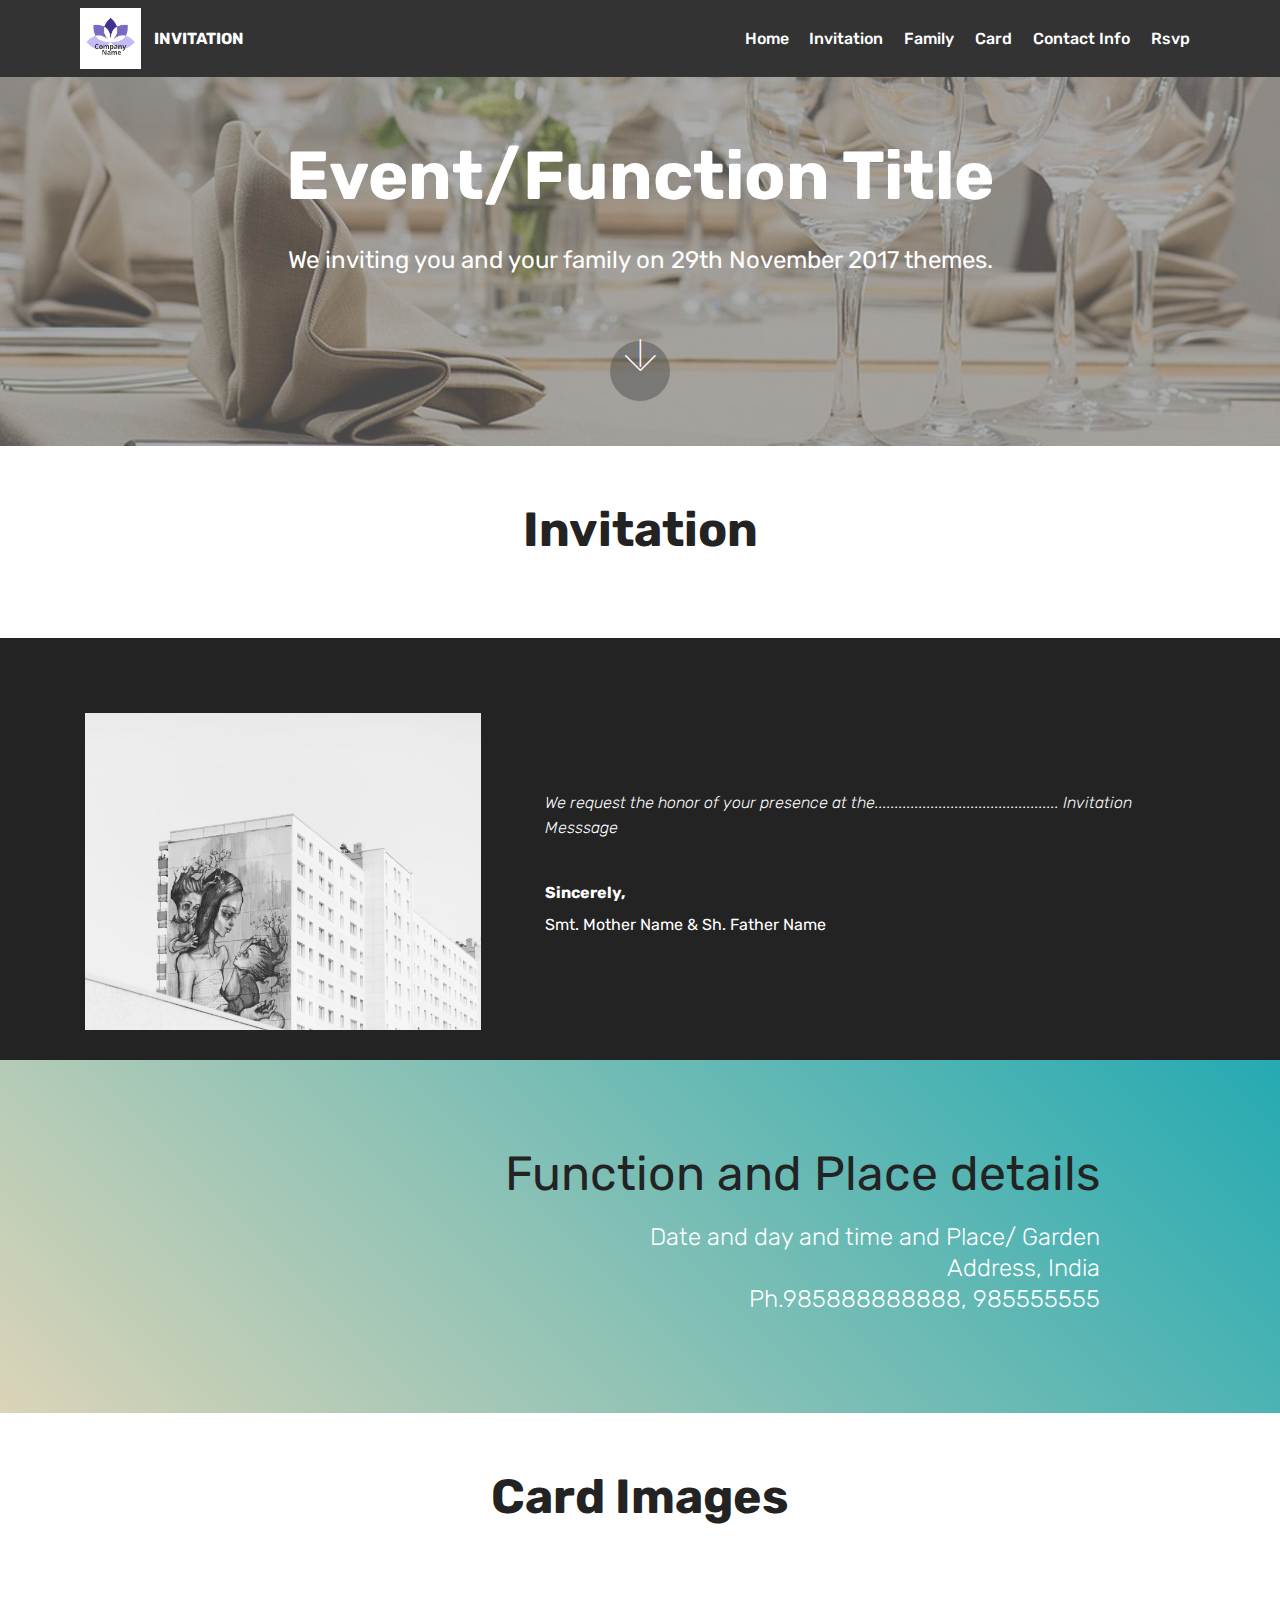
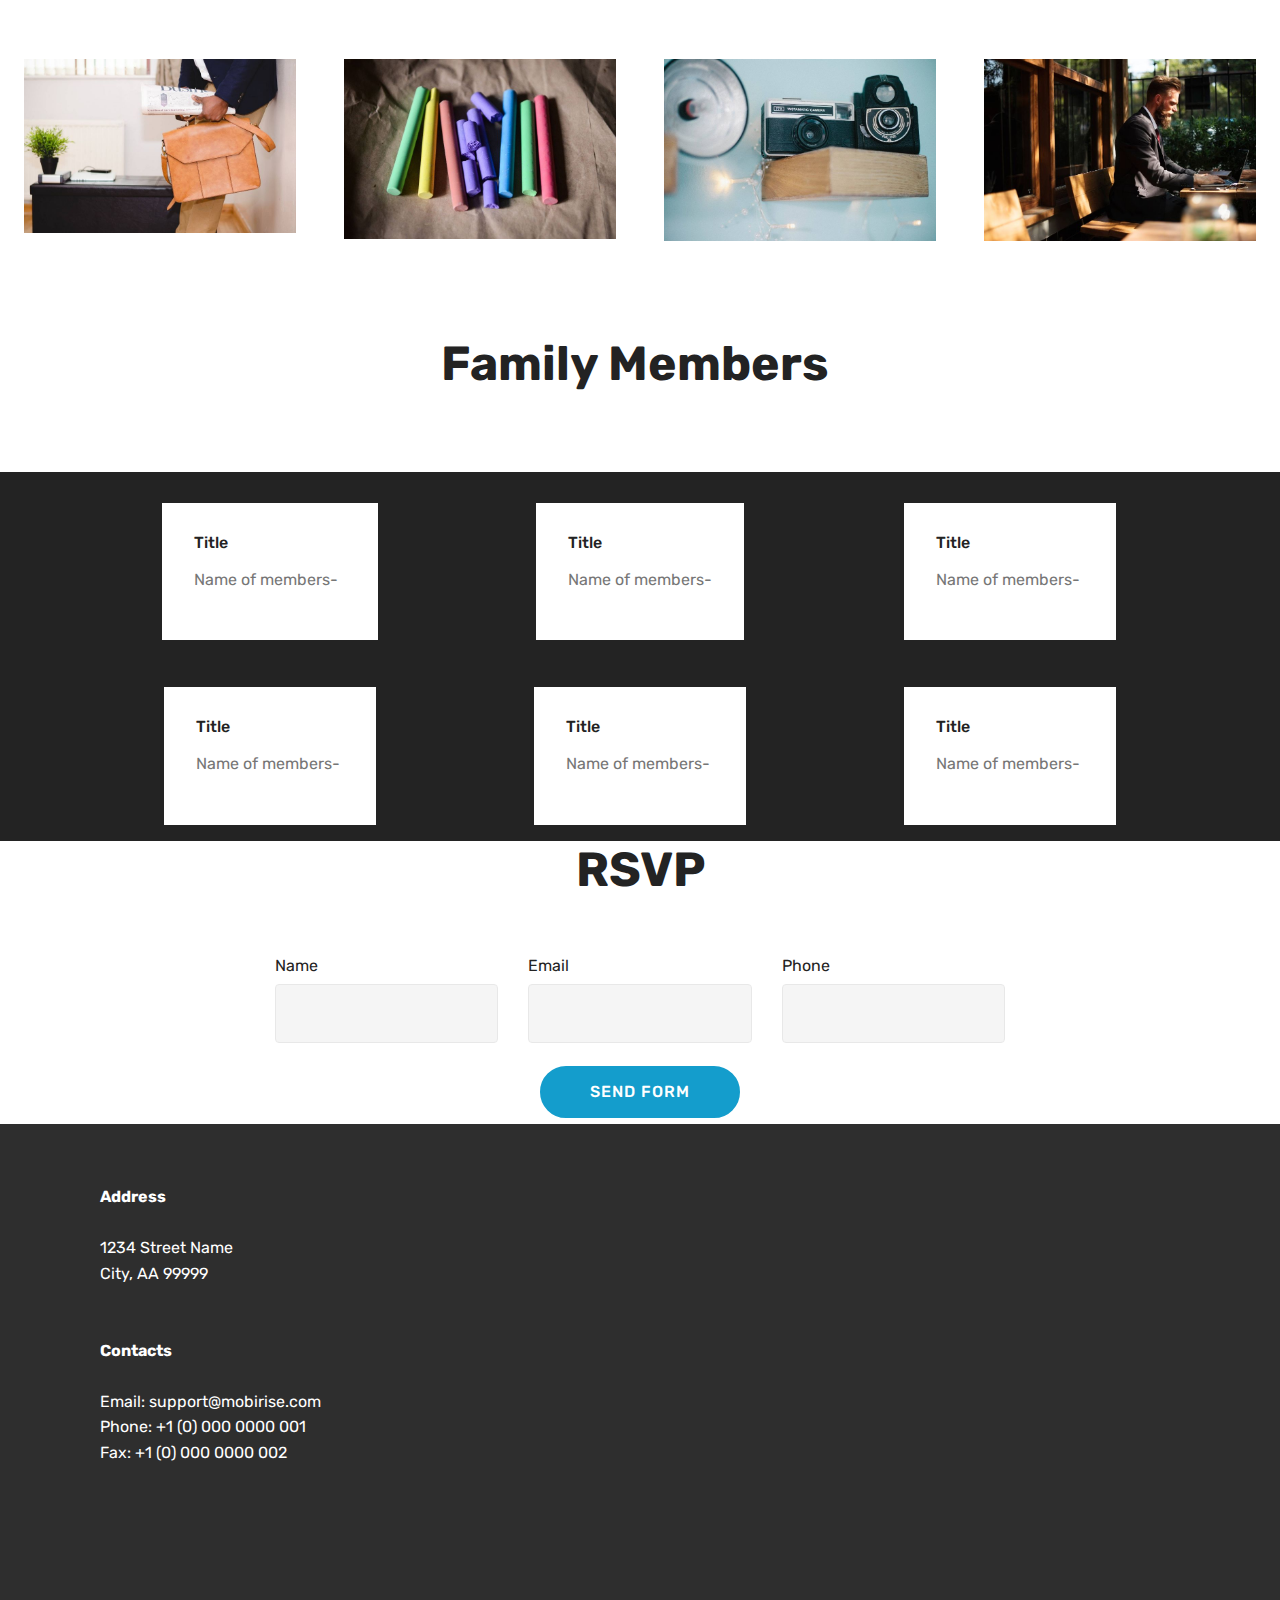
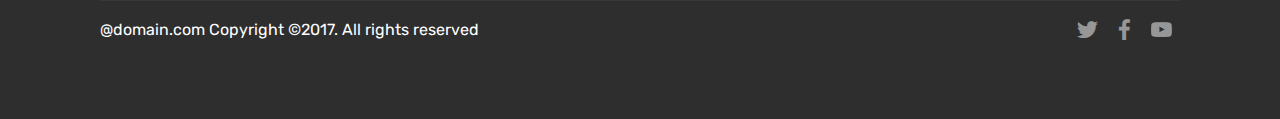
<file: invition/index.html>
<!DOCTYPE html>
<html>
<head>
  <!-- Site made with Mobirise Website Builder v4.4.1, https://mobirise.com -->
  <meta charset="UTF-8">
  <meta http-equiv="X-UA-Compatible" content="IE=edge">
  <meta name="generator" content="Mobirise v4.4.1, mobirise.com">
  <meta name="viewport" content="width=device-width, initial-scale=1">
  <link rel="shortcut icon" href="assets/images/download-3-225x225.png" type="image/x-icon">
  <meta name="description" content="">
  <title>Home</title>
  <link rel="stylesheet" href="assets/web/assets/mobirise-icons/mobirise-icons.css">
  <link rel="stylesheet" href="assets/tether/tether.min.css">
  <link rel="stylesheet" href="assets/bootstrap/css/bootstrap.min.css">
  <link rel="stylesheet" href="assets/bootstrap/css/bootstrap-grid.min.css">
  <link rel="stylesheet" href="assets/bootstrap/css/bootstrap-reboot.min.css">
  <link rel="stylesheet" href="assets/dropdown/css/style.css">
  <link rel="stylesheet" href="assets/socicon/css/styles.css">
  <link rel="stylesheet" href="assets/theme/css/style.css">
  <link rel="stylesheet" href="assets/mobirise-gallery/style.css">
  <link rel="stylesheet" href="assets/mobirise/css/mbr-additional.css" type="text/css">
  
  
  
</head>
<body>
<section class="menu cid-qCUXoZFzq3" once="menu" id="menu1-0" data-rv-view="200">

    

    <nav class="navbar navbar-expand beta-menu navbar-dropdown align-items-center navbar-fixed-top navbar-toggleable-sm">
        <button class="navbar-toggler navbar-toggler-right" type="button" data-toggle="collapse" data-target="#navbarSupportedContent" aria-controls="navbarSupportedContent" aria-expanded="false" aria-label="Toggle navigation">
            <div class="hamburger">
                <span></span>
                <span></span>
                <span></span>
                <span></span>
            </div>
        </button>
        <div class="menu-logo">
            <div class="navbar-brand">
                <span class="navbar-logo">
                    <a href="index.html">
                         <img src="assets/images/download-3-225x225.png" alt="Mobirise" title="" media-simple="true" style="height: 3.8rem;">
                    </a>
                </span>
                <span class="navbar-caption-wrap"><a class="navbar-caption text-white display-4" href="index.html">
                        INVITATION
                    </a></span>
            </div>
        </div>
        <div class="collapse navbar-collapse" id="navbarSupportedContent">
            <ul class="navbar-nav nav-dropdown nav-right" data-app-modern-menu="true"><li class="nav-item">
                    <a class="nav-link link text-white display-4" href="https://mobirise.com">
                        
                        Home
                    </a>
                </li><li class="nav-item"><a class="nav-link link text-white display-4" href="https://mobirise.com">
                        
                        Invitation
                    </a></li><li class="nav-item"><a class="nav-link link text-white display-4" href="https://mobirise.com">
                        
                        Family </a></li><li class="nav-item"><a class="nav-link link text-white display-4" href="https://mobirise.com">
                        
                        Card
                    </a></li><li class="nav-item"><a class="nav-link link text-white display-4" href="https://mobirise.com">
                        
                        Contact Info
                    </a></li>
                <li class="nav-item">
                    <a class="nav-link link text-white display-4" href="https://mobirise.com">
                        
                        Rsvp</a>
                </li></ul>
            
        </div>
    </nav>
</section>

<section class="engine"><a href="https://mobirise.co/h">make a website for free</a></section><section class="cid-qCUYb1lprp" id="header2-3" data-rv-view="202">

    

    <div class="mbr-overlay" style="opacity: 0.6; background-color: rgb(118, 118, 118);"></div>

    <div class="container align-center">
        <div class="row justify-content-md-center">
            <div class="mbr-white col-md-10">
                <h1 class="mbr-section-title mbr-bold pb-3 mbr-fonts-style display-1">Event/Function Title</h1>
                
                <p class="mbr-text pb-3 mbr-fonts-style display-5">We inviting you and your family on 29th November 2017 themes.
                </p>
                
            </div>
        </div>
    </div>
    <div class="mbr-arrow hidden-sm-down" aria-hidden="true">
        <a href="#next">
            <i class="mbri-down mbr-iconfont"></i>
        </a>
    </div>
</section>

<section class="mbr-section content4 cid-qCVkP7Oi2N" id="content4-k" data-rv-view="205">

    

    <div class="container">
        <div class="media-container-row">
            <div class="title col-12 col-md-8">
                <h2 class="align-center pb-3 mbr-fonts-style display-2"><strong>Invitation
                </strong></h2>
                
                
            </div>
        </div>
    </div>
</section>

<section class="testimonials2 cid-qCUYmUis7z" id="testimonials2-5" data-rv-view="207">

    

    

    <div class="container">
        <div class="media-container-row">
            <div class="mbr-figure pr-lg-5" style="width: 65%;">
              <img src="assets/images/mbr-1350x1080.jpg" alt="" title="" media-simple="true">
            </div>
            <div class="media-content px-3 align-self-center mbr-white py-2">
                    <p class="mbr-text testimonial-text mbr-fonts-style display-7">
                       We request the honor of your presence at the.............................................. Invitation Messsage 
                    </p>
                    <p class="mbr-author-name pt-4 mb-2 mbr-fonts-style display-7">
                       Sincerely,	
                    </p>
                    <p class="mbr-author-desc mbr-fonts-style display-7">Smt. Mother Name&nbsp;&amp;&nbsp;Sh. Father Name &nbsp; &nbsp;<br></p>
            </div>
        </div>
    </div>
</section>

<section class="mbr-section info2 cid-qCVfrz9ZXm" id="info2-j" data-rv-view="210">

    

    

    <div class="container">
        <div class="row main justify-content-center">
            <div class="media-container-column col-12 col-lg-3 col-md-4">
                
            </div>
            <div class="media-container-column title col-12 col-lg-7 col-md-6">
                <h2 class="align-right mbr-bold mbr-white pb-3 mbr-fonts-style display-2"><span style="font-weight: normal;">&nbsp;Function and Place details</span></h2>
                <h3 class="mbr-section-subtitle align-right mbr-light mbr-white mbr-fonts-style display-5">Date and day and time and Place/ Garden
<div>Address, India
</div><div>Ph.985888888888, 985555555</div></h3>
            </div>
        </div>
    </div>
</section>

<section class="mbr-section content4 cid-qCUYBgc9Ck" id="content4-6" data-rv-view="213">

    

    <div class="container">
        <div class="media-container-row">
            <div class="title col-12 col-md-8">
                <h2 class="align-center pb-3 mbr-fonts-style display-2"><strong>
                    Card Images
                </strong></h2>
                
                
            </div>
        </div>
    </div>
</section>

<section class="mbr-gallery mbr-slider-carousel cid-qCUYJsIJcA" id="gallery3-7" data-rv-view="215">

    

    <div>
        <div><!-- Filter --><!-- Gallery --><div class="mbr-gallery-row"><div class="mbr-gallery-layout-default"><div><div><div class="mbr-gallery-item mbr-gallery-item--p3" data-video-url="false" data-tags="Awesome"><div href="#lb-gallery3-7" data-slide-to="0" data-toggle="modal"><img src="assets/images/mbr-1692x1080-800x510.jpg" alt=""><span class="icon-focus"></span></div></div><div class="mbr-gallery-item mbr-gallery-item--p3" data-video-url="false" data-tags="Responsive"><div href="#lb-gallery3-7" data-slide-to="1" data-toggle="modal"><img src="assets/images/mbr-1631x1080-800x529.jpg" alt=""><span class="icon-focus"></span></div></div><div class="mbr-gallery-item mbr-gallery-item--p3" data-video-url="false" data-tags="Creative"><div href="#lb-gallery3-7" data-slide-to="2" data-toggle="modal"><img src="assets/images/mbr-1620x1080-800x533.jpg" alt=""><span class="icon-focus"></span></div></div><div class="mbr-gallery-item mbr-gallery-item--p3" data-video-url="false" data-tags="Animated"><div href="#lb-gallery3-7" data-slide-to="3" data-toggle="modal"><img src="assets/images/mbr-1-1618x1080-800x533.jpg" alt=""><span class="icon-focus"></span></div></div></div></div><div class="clearfix"></div></div></div><!-- Lightbox --><div data-app-prevent-settings="" class="mbr-slider modal fade carousel slide" tabindex="-1" data-keyboard="true" data-interval="false" id="lb-gallery3-7"><div class="modal-dialog"><div class="modal-content"><div class="modal-body"><div class="carousel-inner"><div class="carousel-item"><img src="assets/images/mbr-1692x1080.jpg" alt=""></div><div class="carousel-item"><img src="assets/images/mbr-1631x1080.jpg" alt=""></div><div class="carousel-item active"><img src="assets/images/mbr-1620x1080.jpg" alt=""></div><div class="carousel-item"><img src="assets/images/mbr-1-1618x1080.jpg" alt=""></div></div><a class="carousel-control carousel-control-prev" role="button" data-slide="prev" href="#lb-gallery3-7"><span class="mbri-left mbr-iconfont" aria-hidden="true"></span><span class="sr-only">Previous</span></a><a class="carousel-control carousel-control-next" role="button" data-slide="next" href="#lb-gallery3-7"><span class="mbri-right mbr-iconfont" aria-hidden="true"></span><span class="sr-only">Next</span></a><a class="close" href="#" role="button" data-dismiss="modal"><span class="sr-only">Close</span></a></div></div></div></div></div>
    </div>

</section>

<section class="mbr-section content4 cid-qCV2KBawXa" id="content4-h" data-rv-view="234">

    

    <div class="container">
        <div class="media-container-row">
            <div class="title col-12 col-md-8">
                <h2 class="align-center pb-3 mbr-fonts-style display-2"><strong>Family Members&nbsp;</strong></h2>
                
                
            </div>
        </div>
    </div>
</section>

<section class="features4 cid-qCV2qBueKt" id="features4-f" data-rv-view="236">
    
         

    
    <div class="container">
        <div class="media-container-row">
            <div class="card p-3 col-12 col-md-6 col-lg-4">
                <div class="card-wrapper media-container-row media-container-row">
                    <div class="card-box">
                        <h4 class="card-title pb-3 mbr-fonts-style display-7">Title</h4>
                        <p class="mbr-text mbr-fonts-style display-7">
                             Name of members- &nbsp;</p>
                    </div>
                </div>
            </div>

            <div class="card p-3 col-12 col-md-6 col-12 col-md-6 col-lg-4">
                <div class="card-wrapper media-container-row">
                    <div class="card-box">
                        <h4 class="card-title pb-3 mbr-fonts-style display-7">Title&nbsp;</h4>
                        <p class="mbr-text mbr-fonts-style display-7">Name of members-<br></p>
                    </div>
                </div>
            </div>

            <div class="card p-3 col-12 col-md-6 col-lg-4">
                <div class="card-wrapper media-container-row">
                    <div class="card-box">
                        <h4 class="card-title pb-3 mbr-fonts-style display-7">Title&nbsp;</h4>
                        <p class="mbr-text mbr-fonts-style display-7">
                            Name of members-&nbsp;</p>
                    </div>
                </div>
            </div>

            
        </div>
    </div>
</section>

<section class="features4 cid-qCV2Bgv2x2" id="features4-g" data-rv-view="239">
    
         

    
    <div class="container">
        <div class="media-container-row">
            <div class="card p-3 col-12 col-md-6 col-lg-4">
                <div class="card-wrapper media-container-row media-container-row">
                    <div class="card-box">
                        <h4 class="card-title pb-3 mbr-fonts-style display-7">Title&nbsp;</h4>
                        <p class="mbr-text mbr-fonts-style display-7">
                            Name of members-&nbsp;</p>
                    </div>
                </div>
            </div>

            <div class="card p-3 col-12 col-md-6 col-12 col-md-6 col-lg-4">
                <div class="card-wrapper media-container-row">
                    <div class="card-box">
                        <h4 class="card-title pb-3 mbr-fonts-style display-7">Title&nbsp;</h4>
                        <p class="mbr-text mbr-fonts-style display-7">
                            Name of members-&nbsp;</p>
                    </div>
                </div>
            </div>

            <div class="card p-3 col-12 col-md-6 col-lg-4">
                <div class="card-wrapper media-container-row">
                    <div class="card-box">
                        <h4 class="card-title pb-3 mbr-fonts-style display-7">Title&nbsp;</h4>
                        <p class="mbr-text mbr-fonts-style display-7">
                            Name of members-&nbsp;</p>
                    </div>
                </div>
            </div>

            
        </div>
    </div>
</section>

<section class="mbr-section form1 cid-qCUZIMuR7G" id="form1-9" data-rv-view="242">

    

    
    <div class="container">
        <div class="row justify-content-center">
            <div class="title col-12 col-lg-8">
                <h2 class="mbr-section-title align-center pb-3 mbr-fonts-style display-2"><strong>RSVP</strong></h2>
                
            </div>
        </div>
    </div>
    <div class="container">
        <div class="row justify-content-center">
            <div class="media-container-column col-lg-8" data-form-type="formoid">
                    <div data-form-alert="" hidden="">Thanks for filling out the form!</div>
            
                    <form class="mbr-form" action="https://mobirise.com/" method="post" data-form-title="Mobirise Form"><input type="hidden" data-form-email="true" value="sJf+VFSRgVHBMOR4g2iYZ66iuJwBbY1owzxw6QeQjVnH/Z9X4yeERvXBpFQU/oRSK1p7eSVMHkQaYR6CJgNUOxUgAuTMev7yoTXv7hxXRiFSFdS5Ug1TiZvXK1IWexGL">
                        <div class="row row-sm-offset">
                            <div class="col-md-4 multi-horizontal" data-for="name">
                                <div class="form-group">
                                    <label class="form-control-label mbr-fonts-style display-7" for="name-form1-9">Name</label>
                                    <input type="text" class="form-control" name="name" data-form-field="Name" required="" id="name-form1-9">
                                </div>
                            </div>
                            <div class="col-md-4 multi-horizontal" data-for="email">
                                <div class="form-group">
                                    <label class="form-control-label mbr-fonts-style display-7" for="email-form1-9">Email</label>
                                    <input type="email" class="form-control" name="email" data-form-field="Email" required="" id="email-form1-9">
                                </div>
                            </div>
                            <div class="col-md-4 multi-horizontal" data-for="phone">
                                <div class="form-group">
                                    <label class="form-control-label mbr-fonts-style display-7" for="phone-form1-9">Phone</label>
                                    <input type="tel" class="form-control" name="phone" data-form-field="Phone" id="phone-form1-9">
                                </div>
                            </div>
                        </div>
                        
            
                        <span class="input-group-btn">
                            <button href="" type="submit" class="btn btn-primary btn-form display-4">SEND FORM</button>
                        </span>
                    </form>
            </div>
        </div>
    </div>
</section>

<section class="cid-qCV0vPepW0" id="footer2-b" data-rv-view="245">

    

    

    <div class="container">
        <div class="media-container-row content mbr-white">
            <div class="col-12 col-md-3 mbr-fonts-style display-7">
                <p class="mbr-text">
                    <strong>Address</strong>
                    <br>
                    <br>1234 Street Name
                    <br>City, AA 99999
                    <br>
                    <br>
                    <br><strong>Contacts</strong>
                    <br>
                    <br>Email: support@mobirise.com
                    <br>Phone: +1 (0) 000 0000 001
                    <br>Fax: +1 (0) 000 0000 002
                </p>
            </div>
            <div class="col-12 col-md-3 mbr-fonts-style display-7">
                <p class="mbr-text"><br><br></p>
            </div>
            <div class="col-12 col-md-6">
                <div class="google-map"><iframe frameborder="0" style="border:0" src="https://www.google.com/maps/embed/v1/place?key=AIzaSyA0Dx_boXQiwvdz8sJHoYeZNVTdoWONYkU&amp;q=place_id:ChIJn6wOs6lZwokRLKy1iqRcoKw" allowfullscreen=""></iframe></div>
            </div>
        </div>
        <div class="footer-lower">
            <div class="media-container-row">
                <div class="col-sm-12">
                    <hr>
                </div>
            </div>
            <div class="media-container-row mbr-white">
                <div class="col-sm-6 copyright">
                    <p class="mbr-text mbr-fonts-style display-7">@domain.com Copyright ©2017. All rights reserved
                    </p>
                </div>
                <div class="col-md-6">
                    <div class="social-list align-right">
                        <div class="soc-item">
                            <a href="https://twitter.com/mobirise" target="_blank">
                                <span class="socicon-twitter socicon mbr-iconfont mbr-iconfont-social" media-simple="true"></span>
                            </a>
                        </div>
                        <div class="soc-item">
                            <a href="https://www.facebook.com/pages/Mobirise/1616226671953247" target="_blank">
                                <span class="socicon-facebook socicon mbr-iconfont mbr-iconfont-social" media-simple="true"></span>
                            </a>
                        </div>
                        <div class="soc-item">
                            <a href="https://www.youtube.com/c/mobirise" target="_blank">
                                <span class="socicon-youtube socicon mbr-iconfont mbr-iconfont-social" media-simple="true"></span>
                            </a>
                        </div>
                        
                        
                        
                    </div>
                </div>
            </div>
        </div>
    </div>
</section>


  <script src="assets/web/assets/jquery/jquery.min.js"></script>
  <script src="assets/popper/popper.min.js"></script>
  <script src="assets/tether/tether.min.js"></script>
  <script src="assets/bootstrap/js/bootstrap.min.js"></script>
  <script src="assets/smooth-scroll/smooth-scroll.js"></script>
  <script src="assets/dropdown/js/script.min.js"></script>
  <script src="assets/touch-swipe/jquery.touch-swipe.min.js"></script>
  <script src="assets/bootstrap-carousel-swipe/bootstrap-carousel-swipe.js"></script>
  <script src="assets/jquery-mb-vimeo_player/jquery.mb.vimeo_player.js"></script>
  <script src="assets/masonry/masonry.pkgd.min.js"></script>
  <script src="assets/imagesloaded/imagesloaded.pkgd.min.js"></script>
  <script src="assets/theme/js/script.js"></script>
  <script src="assets/mobirise-gallery/player.min.js"></script>
  <script src="assets/mobirise-gallery/script.js"></script>
  <script src="assets/mobirise-slider-video/script.js"></script>
  <script src="assets/formoid/formoid.min.js"></script>
  
  
</body>
</html>
</file>
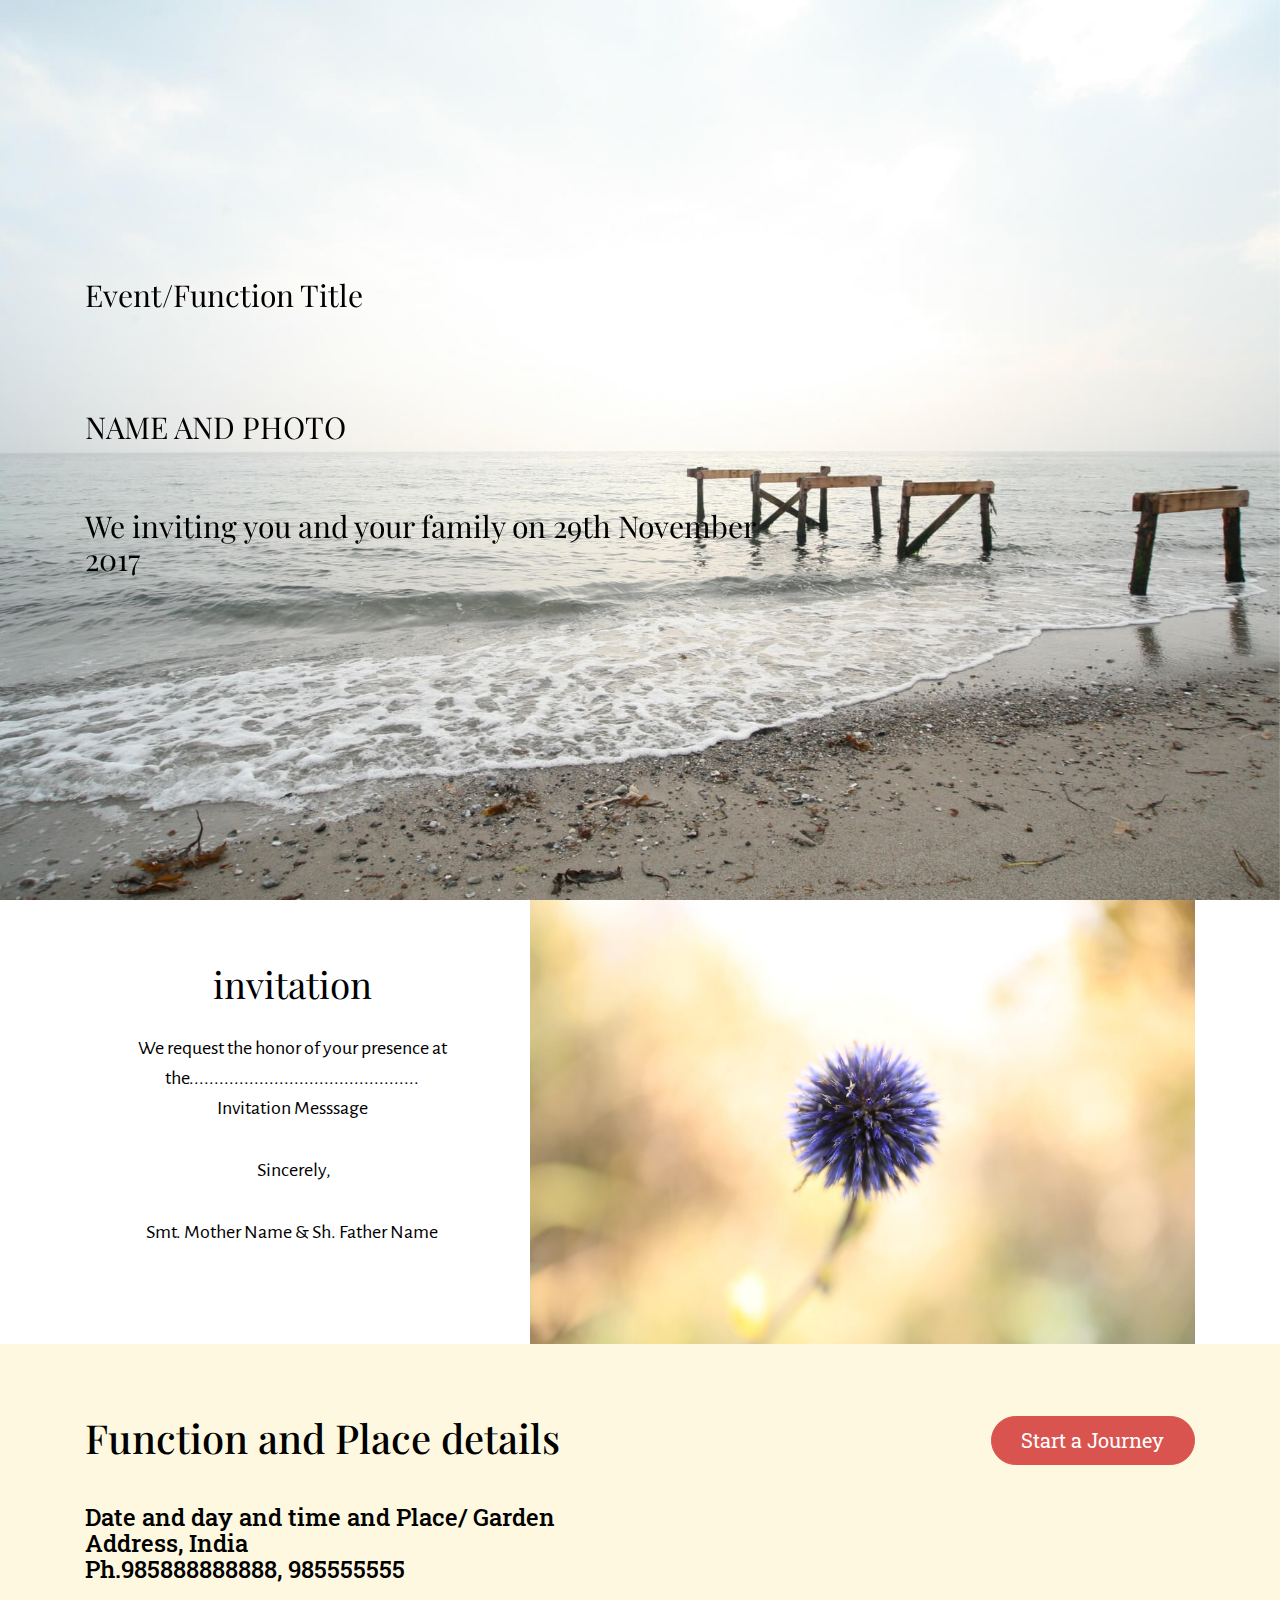
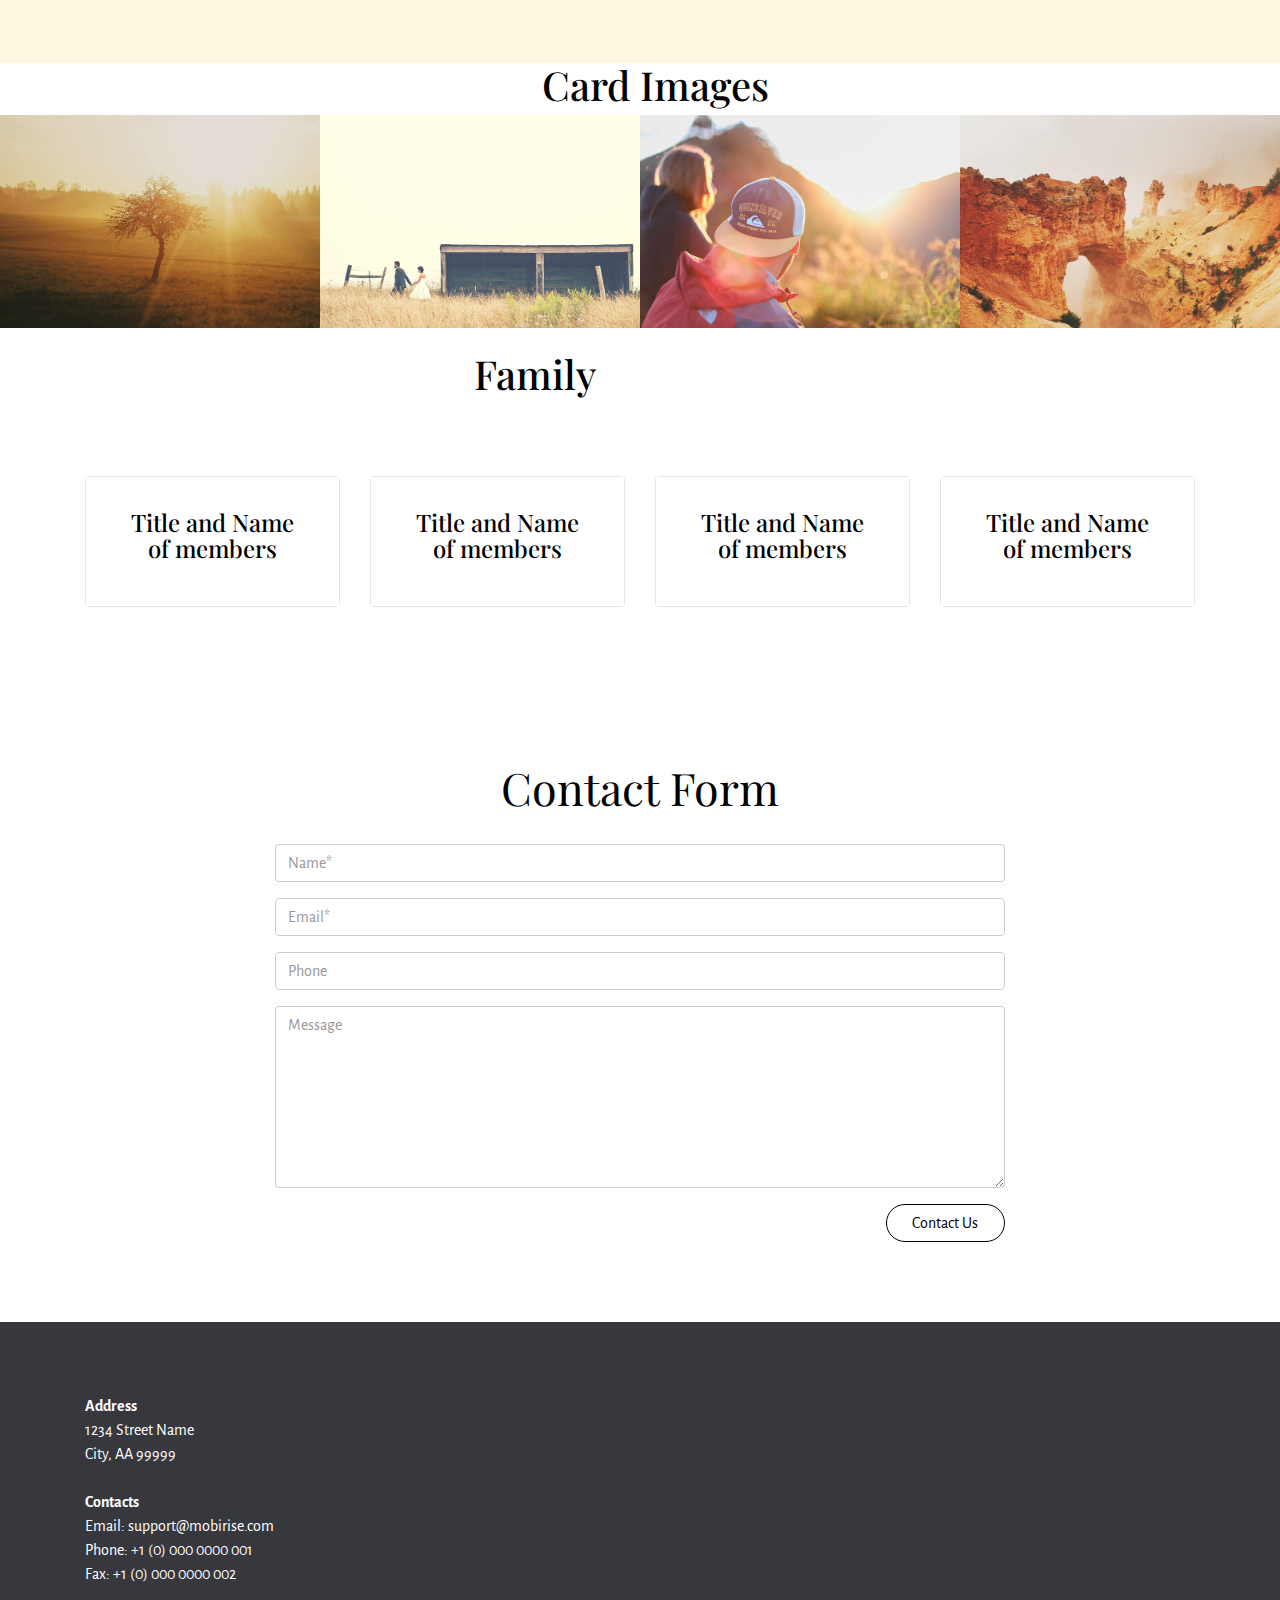
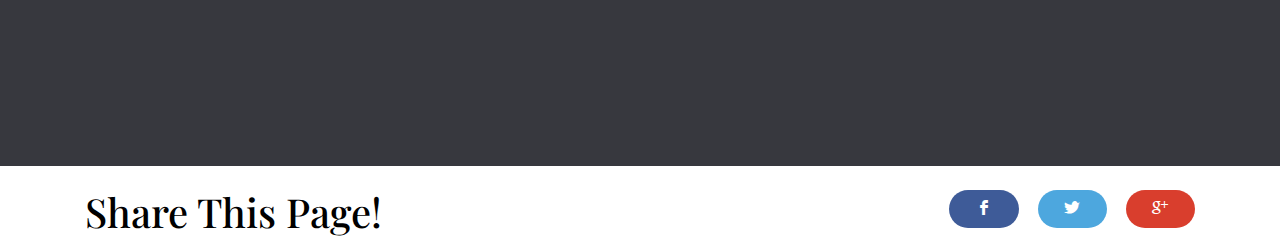
<file: theme/function event/index.html>
<!DOCTYPE html>
<html>
<head>
  <!-- Site made with Mobirise Website Builder v4.4.1, https://mobirise.com -->
  <meta charset="UTF-8">
  <meta http-equiv="X-UA-Compatible" content="IE=edge">
  <meta name="generator" content="Mobirise v4.4.1, mobirise.com">
  <meta name="viewport" content="width=device-width, initial-scale=1">

  <meta name="description" content="">
  <title>Home</title>
  <link rel="stylesheet" href="https://fonts.googleapis.com/css?family=Alegreya+Sans:400,700&subset=latin,vietnamese,latin-ext">
  <link rel="stylesheet" href="https://fonts.googleapis.com/css?family=Playfair+Display:400,700&subset=latin,cyrillic">
  <link rel="stylesheet" href="assets/tether/tether.min.css">
  <link rel="stylesheet" href="assets/bootstrap/css/bootstrap.min.css">
  <link rel="stylesheet" href="assets/socicon/css/socicon.min.css">
  <link rel="stylesheet" href="assets/puritym/css/style.css">
  <link rel="stylesheet" href="assets/mobirise/css/mbr-additional.css" type="text/css">
  
  
  
</head>
<body>
<section class="mbr-section mbr-section-full mbr-parallax-background" id="header4-0" data-rv-view="0" style="background-image: url(assets/images/photo-2.jpg);">
    <div class="mbr-table-cell">
        
        <div class="container">
            <div class="row">
                <div class="col-md-8">

                    <h1 class="mbr-section-title display-1">Event/Function Title<br><br><br><br>NAME AND PHOTO<br><br><br>We inviting you and your family on 29th November 2017</h1>
                    
                    
                </div>
            </div>
        </div>
        
    </div>
</section>

<section class="mbr-section mbr-section-nopadding" id="msg-box4-1" data-rv-view="3" style="background-color: rgb(255, 255, 255); padding-top: 0rem; padding-bottom: 0rem;">
    
    <div class="container">
        <div class="row">
            
            <div class="col-xs-12 col-lg-3 mbr-inner-padding text-xs-center mbr-table-cell-lg">
                <h3 class="mbr-section-title display-4">invitation</h3>
                
                <div class="lead"><p>We request the honor of your presence at the.............................................. Invitation Messsage 						
</p><p>&nbsp; &nbsp;<span style="font-size: 1.25rem;">Sincerely, &nbsp;</span></p><p>Smt. Mother Name&nbsp;&amp;&nbsp;Sh. Father Name</p></div>
                
            </div>
            <div class="col-xs-12 col-lg-9 mbr-table-cell-lg image-size" style="width: 50%;">
                <div class="mbr-figure"><img src="assets/images/photo-4.jpg"></div>
            </div>
        </div>
    </div>
</section>

<section class="mbr-section mbr-section-small" id="msg-box1-4" data-rv-view="6" style="background-color: rgb(255, 248, 224); padding-top: 4.5rem; padding-bottom: 4.5rem;">
    

    <div class="container">
        <div class="row">
            
            <div>

                <div class="col-sm-8">
                    <h2 class="mbr-section-title h1">Function and Place details<br><br>
<div>Date and day and time and Place/ Garden
</div><div>Address, India
</div><div>Ph.985888888888, 985555555</div></h2>
                    
                </div>                
                <div class="col-sm-4 text-xs-right"><a class="btn btn-lg btn-danger" href="https://mobirise.com">Start a Journey</a></div>
            </div>
        </div>
    </div>
</section>

<section class="mbr-section mbr-section-small" id="msg-box2-g" data-rv-view="9" style="background-color: rgb(255, 255, 255); padding-top: 0rem; padding-bottom: 0rem;">
    

    <div class="container">
        <div class="row">
            
            <div>

                <div class="col-sm-8">
                    <h2 class="mbr-section-title h1">&nbsp; &nbsp; &nbsp; &nbsp; &nbsp; &nbsp; &nbsp; &nbsp; &nbsp; &nbsp; &nbsp; &nbsp; &nbsp; &nbsp; &nbsp; &nbsp; &nbsp; &nbsp; &nbsp; &nbsp; &nbsp;Card Images</h2>
                    
                </div>                
                
            </div>
        </div>
    </div>
</section>

<section class="mbr-gallery mbr-section mbr-section-nopadding" id="gallery1-9" data-rv-view="12" style="background-color: rgb(239, 239, 239); padding-top: 0rem; padding-bottom: 0rem;">
    <!-- Gallery -->
    <div>
        <div class=" mbr-gallery-layout-default">
            <div>
                <div>
                    <div class="mbr-gallery-item">
                        <a data-toggle="modal" href="#lb-gallery1-9" data-slide-to="0">
                            <img alt="" src="assets/images/photo-8-small.jpg">
                            <span class="icon fa fa-search-plus"></span>
                        </a>
                    </div><div class="mbr-gallery-item">
                        <a data-toggle="modal" href="#lb-gallery1-9" data-slide-to="1">
                            <img alt="" src="assets/images/photo-11-small.jpg">
                            <span class="icon fa fa-search-plus"></span>
                        </a>
                    </div><div class="mbr-gallery-item">
                        <a data-toggle="modal" href="#lb-gallery1-9" data-slide-to="2">
                            <img alt="" src="assets/images/photo-12-small.jpg">
                            <span class="icon fa fa-search-plus"></span>
                        </a>
                    </div><div class="mbr-gallery-item">
                        <a data-toggle="modal" href="#lb-gallery1-9" data-slide-to="3">
                            <img alt="" src="assets/images/photo-13-small.jpg">
                            <span class="icon fa fa-search-plus"></span>
                        </a>
                    </div>
                </div>
            </div>
            <div class="clearfix"></div>
        </div>
    </div>

    <!-- Lightbox -->
    <div data-app-prevent-settings="" class="mbr-slider modal fade carousel slide" tabindex="-1" data-keyboard="true" data-interval="false" id="lb-gallery1-9">
        <div class="modal-dialog">
            <div class="modal-content">
                <div class="modal-body">
                    <ol class="carousel-indicators">
                        <li data-app-prevent-settings="" data-target="#lb-gallery1-9" class=" active" data-slide-to="0"></li><li data-app-prevent-settings="" data-target="#lb-gallery1-9" data-slide-to="1"></li><li data-app-prevent-settings="" data-target="#lb-gallery1-9" data-slide-to="2"></li><li data-app-prevent-settings="" data-target="#lb-gallery1-9" data-slide-to="3"></li>
                    </ol>
                    <div class="carousel-inner">
                        <div class="carousel-item active">
                            <img alt="" src="assets/images/photo-8.jpg">
                        </div><div class="carousel-item">
                            <img alt="" src="assets/images/photo-11.jpg">
                        </div><div class="carousel-item">
                            <img alt="" src="assets/images/photo-12.jpg">
                        </div><div class="carousel-item">
                            <img alt="" src="assets/images/photo-13.jpg">
                        </div>
                    </div>
                    <a class="left carousel-control" role="button" data-slide="prev" href="#lb-gallery1-9">
                        <span class="icon-prev" aria-hidden="true"></span>
                        <span class="sr-only">Previous</span>
                    </a>
                    <a class="right carousel-control" role="button" data-slide="next" href="#lb-gallery1-9">
                        <span class="icon-next" aria-hidden="true"></span>
                        <span class="sr-only">Next</span>
                    </a>

                    <a class="close" href="#" role="button" data-dismiss="modal">
                        <span aria-hidden="true">×</span>
                        <span class="sr-only">Close</span>
                    </a>
                </div>
            </div>
        </div>
    </div>
</section>

<section class="mbr-section mbr-section-small" id="msg-box2-f" data-rv-view="31" style="background-color: rgb(255, 255, 255); padding-top: 1.5rem; padding-bottom: 0rem;">
    

    <div class="container">
        <div class="row">
            
            <div>

                <div class="col-sm-8">
                    <h2 class="mbr-section-title h1"> &nbsp; &nbsp; &nbsp; &nbsp; &nbsp; &nbsp; &nbsp; &nbsp; &nbsp;Family</h2>
                    
                </div>                
                
            </div>
        </div>
    </div>
</section>

<section class="mbr-section mbr-section-small" id="content4-e" data-rv-view="34" style="background-color: rgb(255, 255, 255); padding-top: 4.5rem; padding-bottom: 4.5rem;">
    
    <div class="container">
        <div class="row">
            <div class="col-sm-6 col-md-3">
                <div class="card cart-block">
                    <div class="card-block">
                        <h4 class="card-title text-xs-center">Title and Name of members</h4>
                        <p class="card-text"></p>
                    </div>
                </div>
            </div>
            <div class="col-sm-6 col-md-3">
                <div class="card cart-block">
                    <div class="card-block">
                        <h4 class="card-title text-xs-center">Title and Name of members</h4>
                        <p class="card-text"></p>
                    </div>
                </div>
            </div>
            <div class="col-sm-6 col-md-3">
                <div class="card cart-block">
                    <div class="card-block">
                        <h4 class="card-title text-xs-center">Title and Name of members</h4>
                        <p class="card-text"></p>
                    </div>
                </div>
            </div>
            <div class="col-sm-6 col-md-3">
                <div class="card cart-block">
                    <div class="card-block">
                        <h4 class="card-title text-xs-center">Title and Name of members</h4>
                        <p class="card-text"></p>
                    </div>
                </div>
            </div>
        </div>
    </div>
</section>

<section class="mbr-section mbr-section-small" id="form1-6" data-rv-view="37" style="background-color: rgb(255, 255, 255); padding-top: 4.5rem; padding-bottom: 4.5rem;">
    
    <div class="container">
        <div class="row">
            <div class="col-sm-8 col-sm-offset-2" data-form-type="formoid">
                <h2 class="mbr-section-title display-3 text-xs-center">Contact Form</h2>

                <div data-form-alert="true"><div hidden="" data-form-alert-success="true">Thanks for filling out form!</div></div>
                <form action="https://mobirise.com/" method="post" data-form-title="Contact Form">
                    <input type="hidden" value="GkHqtZlSqTcp1K9E1ruO3hb9mqyn+UZ4tUqNrR+TohSqz3lQ5M0i7mCMaj2uI5AcI4JHL5baCVV4QmNrmroNmjtcytBmru/TdZ6r3U0GwQNScf2b2MueIyeeQdtHVVA1" data-form-email="true">
                    <div class="form-group">
                        <input type="text" class="form-control" name="name" required="" placeholder="Name*" data-form-field="Name">
                    </div>
                    <div class="form-group">
                        <input type="email" class="form-control" name="email" required="" placeholder="Email*" data-form-field="Email">
                    </div>
                    <div class="form-group">
                        <input type="tel" class="form-control" name="phone" placeholder="Phone" data-form-field="Phone">
                    </div>
                    <div class="form-group">
                        <textarea class="form-control" name="message" rows="7" placeholder="Message" data-form-field="Message"></textarea>
                    </div>
                    <div class="text-xs-right"><button type="submit" class="btn btn-secondary-outline">Contact Us</button></div>
                </form>
            </div>
        </div>
    </div>
</section>

<section class="mbr-section mbr-section-small mbr-footer" id="contacts2-8" data-rv-view="46" style="background-color: rgb(55, 56, 62); padding-top: 4.5rem; padding-bottom: 4.5rem;">
    
    <div class="container">
        <div class="row">
            <div class="col-xs-12 col-md-3">
                <p><strong>Address</strong><br>
1234 Street Name<br>
City, AA 99999<br><br>
<strong>Contacts</strong><br>
Email: support@mobirise.com<br>
Phone: +1 (0) 000 0000 001<br>
Fax: +1 (0) 000 0000 002</p>
            </div>
            <div class="col-xs-12 col-md-3"></div>
            <div class="col-xs-12 col-md-6">
                <div class="mbr-map"><iframe frameborder="0" style="border:0" src="https://www.google.com/maps/embed/v1/place?key=AIzaSyA0Dx_boXQiwvdz8sJHoYeZNVTdoWONYkU&amp;q=place_id:ChIJn6wOs6lZwokRLKy1iqRcoKw" allowfullscreen=""></iframe></div>
            </div>
        </div>
    </div>
</section>

<section class="mbr-section mbr-section-small" id="social-buttons1-d" data-rv-view="48" style="background-color: rgb(255, 255, 255); padding-top: 1.5rem; padding-bottom: 0rem;">
    

    <div class="container">
        <div class="row">
            <div class="col-sm-4">
                <h2 class="mbr-section-title h1">Share This Page!</h2>
            </div>
            <div class="col-sm-8 text-xs-right">
                <div class="mbr-social-likes" data-counters="true">
                    <div class="btn btn-social facebook socicon-bg-facebook" title="Share link on Facebook">
                        <i class="socicon socicon-facebook"></i>
                        
                    </div>
                    <div class="btn btn-social twitter socicon-bg-twitter" title="Share link on Twitter">
                        <i class="socicon socicon-twitter"></i>
                        
                    </div>
                    <div class="btn btn-social plusone socicon-bg-google" title="Share link on Google+">
                        <i class="socicon socicon-google"></i>
                        
                    </div>
                </div>
            </div>
        </div>
    </div>
</section>


  <script src="assets/web/assets/jquery/jquery.min.js"></script>
  <script src="assets/tether/tether.min.js"></script>
  <script src="assets/bootstrap/js/bootstrap.min.js"></script>
  <script src="assets/social-likes/social-likes.js"></script>
  <script src="assets/smooth-scroll/SmoothScroll.js"></script>
  <script src="assets/jarallax/jarallax.js"></script>
  <script src="assets/masonry/masonry.pkgd.min.js"></script>
  <script src="assets/imagesloaded/imagesloaded.pkgd.min.js"></script>
  <script src="assets/bootstrap-carousel-swipe/bootstrap-carousel-swipe.js"></script>
  <script src="assets/puritym/js/script.js"></script>
  <script src="assets/mobirise-gallery/script.js"></script>
  <script src="assets/formoid/formoid.min.js"></script>
  
  
</body>
</html>
</file>
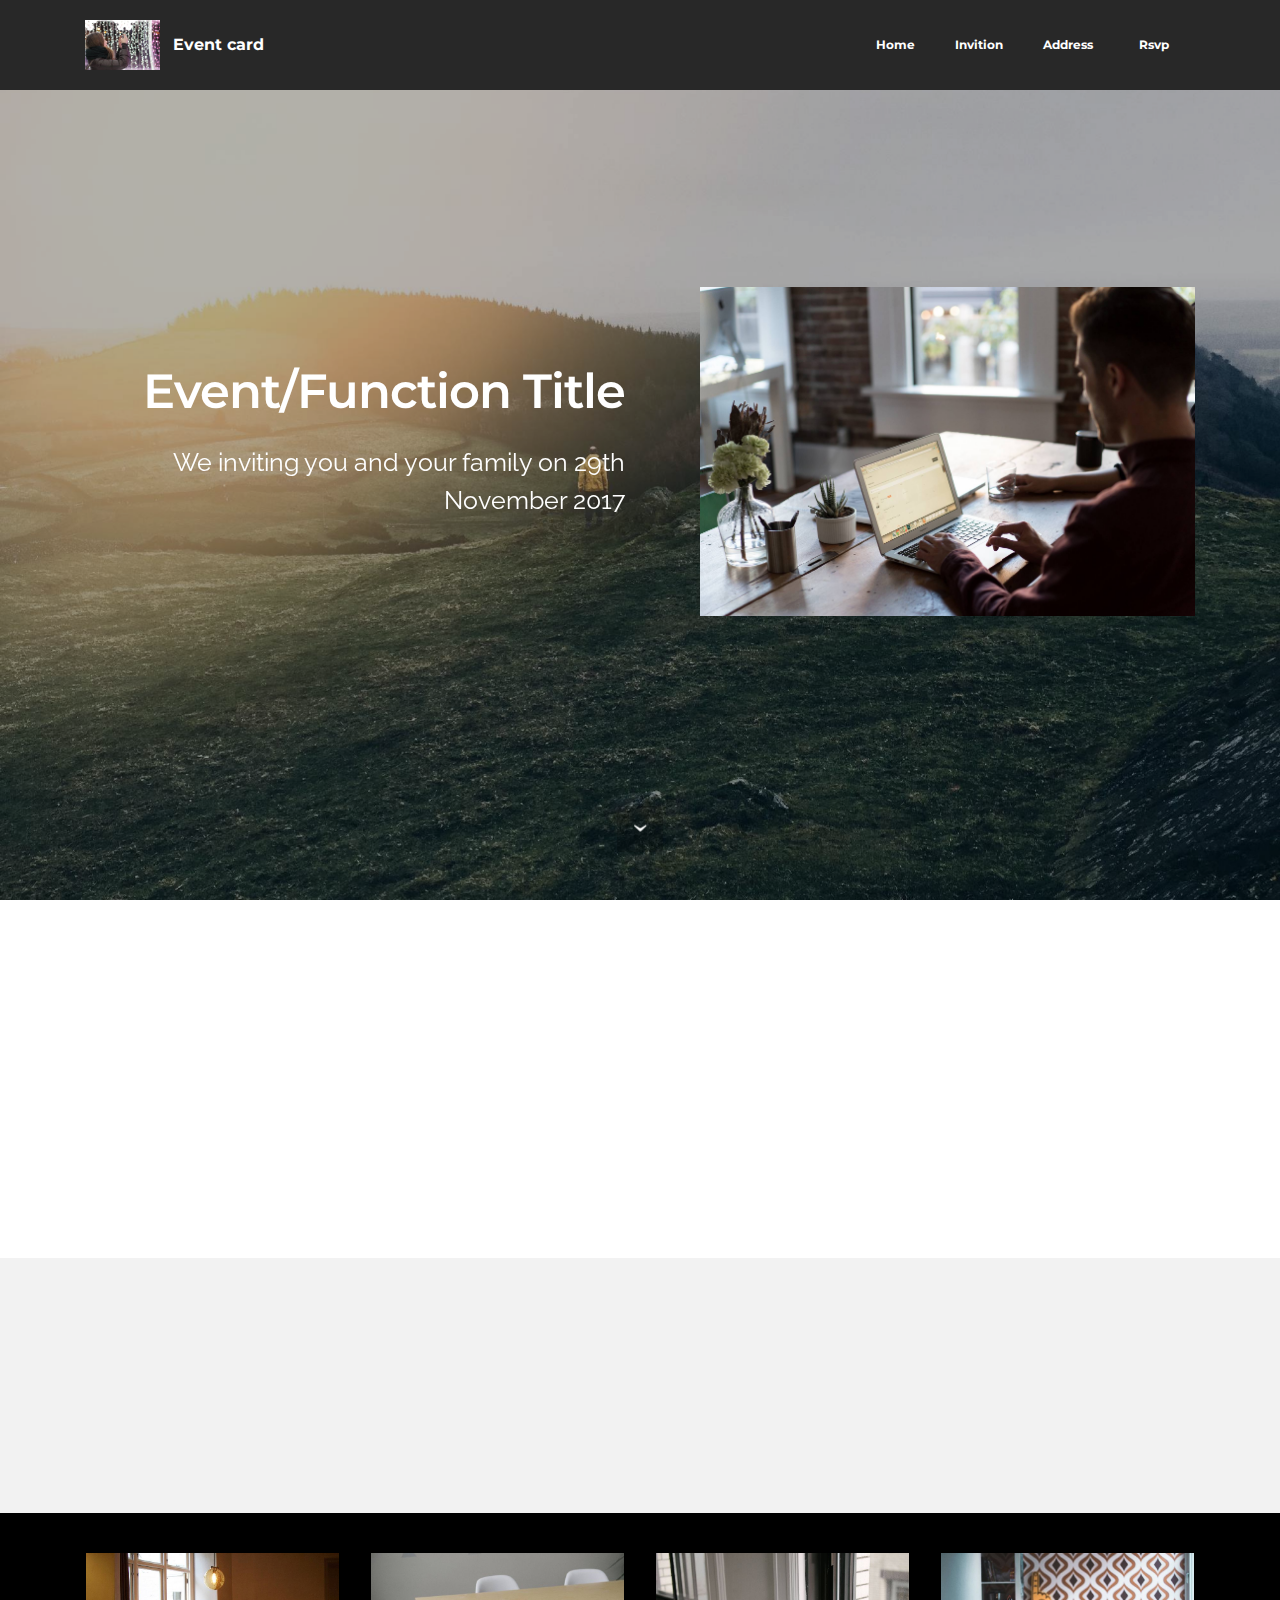
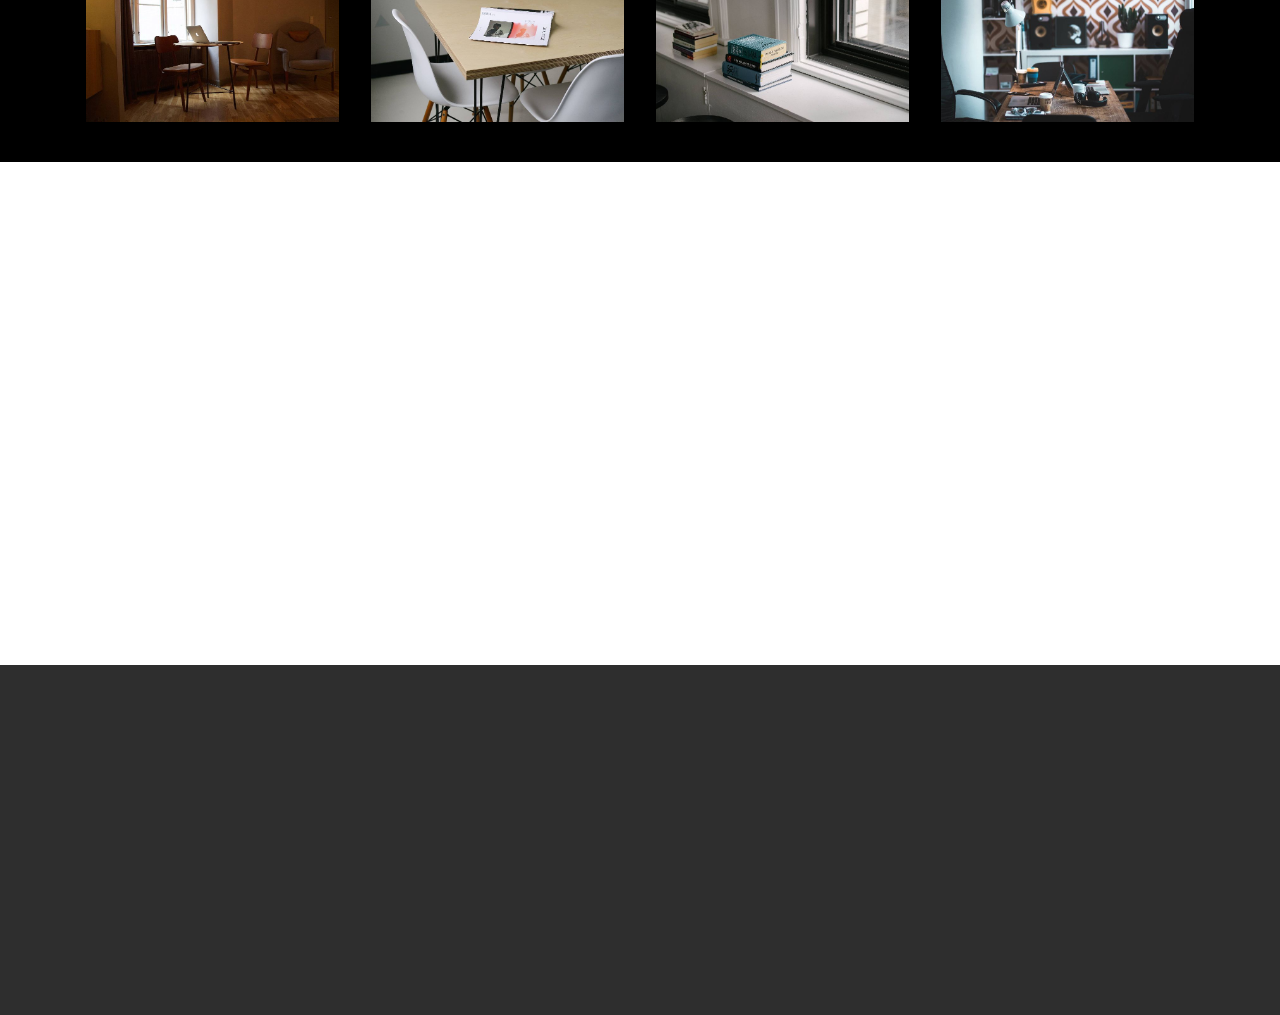
<file: theme/invitioncard2/index.html>
<!DOCTYPE html>
<html>
<head>
  <!-- Site made with Mobirise Website Builder v4.4.1, https://mobirise.com -->
  <meta charset="UTF-8">
  <meta http-equiv="X-UA-Compatible" content="IE=edge">
  <meta name="generator" content="Mobirise v4.4.1, mobirise.com">
  <meta name="viewport" content="width=device-width, initial-scale=1">
  <link rel="shortcut icon" href="assets/images/mbr-1-384x256.jpg" type="image/x-icon">
  <meta name="description" content="">
  <title>Home</title>
  <link rel="stylesheet" href="https://fonts.googleapis.com/css?family=Montserrat:400,700">
  <link rel="stylesheet" href="https://fonts.googleapis.com/css?family=Raleway:100,100i,200,200i,300,300i,400,400i,500,500i,600,600i,700,700i,800,800i,900,900i">
  <link rel="stylesheet" href="assets/et-line-font-plugin/style.css">
  <link rel="stylesheet" href="assets/bootstrap-material-design-font/css/material.css">
  <link rel="stylesheet" href="https://fonts.googleapis.com/css?family=Lora:400,700,400italic,700italic&subset=latin">
  <link rel="stylesheet" href="assets/tether/tether.min.css">
  <link rel="stylesheet" href="assets/bootstrap/css/bootstrap.min.css">
  <link rel="stylesheet" href="assets/dropdown/css/style.css">
  <link rel="stylesheet" href="assets/animate.css/animate.min.css">
  <link rel="stylesheet" href="assets/theme/css/style.css">
  <link rel="stylesheet" href="assets/mobirise-gallery/style.css">
  <link rel="stylesheet" href="assets/mobirise/css/mbr-additional.css" type="text/css">
  
  
  
</head>
<body>
<section id="ext_menu-1" data-rv-view="2">

    <nav class="navbar navbar-dropdown navbar-fixed-top">
        <div class="container">

            <div class="mbr-table">
                <div class="mbr-table-cell">

                    <div class="navbar-brand">
                        <a href="index.html" class="navbar-logo"><img src="assets/images/mbr-1-384x256.jpg" alt="Mobirise"></a>
                        <a class="navbar-caption" href="index.html">Event card&nbsp;</a>
                    </div>

                </div>
                <div class="mbr-table-cell">

                    <button class="navbar-toggler pull-xs-right hidden-md-up" type="button" data-toggle="collapse" data-target="#exCollapsingNavbar">
                        <div class="hamburger-icon"></div>
                    </button>

                    <ul class="nav-dropdown collapse pull-xs-right nav navbar-nav navbar-toggleable-sm" id="exCollapsingNavbar"><li class="nav-item"><a class="nav-link link" href="index.html">Home</a></li><li class="nav-item"><a class="nav-link link" href="#test1">Invition</a></li>
					
					<li class="nav-item"><a class="nav-link link" href="#text2">Address &nbsp;</a></li><li class="nav-item"><a class="nav-link link" 
					href="#test3">Rsvp &nbsp;</a></li></ul>
                    <button hidden="" class="navbar-toggler navbar-close" type="button" data-toggle="collapse" data-target="#exCollapsingNavbar">
                        <div class="close-icon"></div>
                    </button>

                </div>
            </div>

        </div>
    </nav>

</section>

<section class="engine"><a href="https://mobirise.co/l">free bootstrap themes</a></section><section class="mbr-section mbr-section-hero mbr-section-full header2 mbr-parallax-background mbr-after-navbar" id="header2-3" data-rv-view="7" style="background-image: url(assets/images/landscape.jpg);">

    <div class="mbr-overlay" style="opacity: 0.3; background-color: rgb(0, 0, 0);">
    </div>

    <div class="mbr-table mbr-table-full">
        <div class="mbr-table-cell">

            <div class="container">
                <div class="mbr-section row">
                    <div class="mbr-table-md-up">
                        
                        
                        

                        <div class="mbr-table-cell col-md-5 content-size text-xs-center text-md-right">

                            <h3 class="mbr-section-title display-2">Event/Function Title</h3>

                            <div class="mbr-section-text">
                                <p>We inviting you and your family on 29th November 2017</p>
                            </div>

                            

                        </div>
                        <div class="mbr-table-cell mbr-valign-top mbr-left-padding-md-up col-md-7 image-size" style="width: 50%;">
                            <div class="mbr-figure"><img src="assets/images/coworkers.jpg"></div>
                        </div>

                    </div>
                </div>
            </div>

        </div>
    </div>

    <div class="mbr-arrow mbr-arrow-floating hidden-sm-down" aria-hidden="true"><a href="#header3-4"><i class="mbr-arrow-icon"></i></a></div>

</section>

<section class="mbr-section mbr-section__container article" id="header3-4" data-rv-view="10" style="background-color: rgb(255, 255, 255); padding-top: 20px; padding-bottom: 20px;">
    <div class="container" id="test1">
        <div class="row">
            <div class="col-xs-12">
                <h3 class="mbr-section-title display-2">invitation<br><br></h3>
                <small class="mbr-section-subtitle">We request the honor of your presence at the.............................................. Invitation Messsage 						
<br><br>Sincerely,						
<br>Smt. Mother Name&nbsp;&amp;&nbsp;Sh. Father Name	<br><br><br><br> </small>
            </div>
        </div>
    </div>
</section>

<section class="mbr-section article" id="msg-box3-5" data-rv-view="12" style="background-color: rgb(242, 242, 242); padding-top: 0px; padding-bottom: 0px;">

    
    <div class="container" id="test2">
        <div class="row">
            <div class="col-md-8 col-md-offset-2 text-xs-center">
                <h3 class="mbr-section-title display-2">&nbsp;Function and Place details
</h3>
                <div class="lead"><p><span style="font-size: 1.07rem;">Date and day and time and Place/ Garden</span><br></p><p>Address, India
</p><p>Ph.985888888888, 985555555
</p><p>.</p></div>
                
            </div>
        </div>
    </div>

</section>

<section class="mbr-gallery mbr-section mbr-section-nopadding mbr-slider-carousel" data-filter="false" id="gallery3-6" data-rv-view="15" style="background-color: rgb(0, 0, 0); padding-top: 1.5rem; padding-bottom: 1.5rem;">
    <!-- Filter -->
    

    <!-- Gallery -->
    <div class="mbr-gallery-row container">
        <div class=" mbr-gallery-layout-default">
            <div>
                <div>
                    <div class="mbr-gallery-item mbr-gallery-item__mobirise3 mbr-gallery-item--p1" data-video-url="false" data-tags="Awesome">
                        <div href="#lb-gallery3-6" data-slide-to="0" data-toggle="modal">
                            
                            

                            <img src="assets/images/room-laptop-small.jpg" alt="">
                            
                            <span class="icon-focus"></span>
                            
                        </div>
                    </div><div class="mbr-gallery-item mbr-gallery-item__mobirise3 mbr-gallery-item--p1" data-video-url="false" data-tags="Beautiful">
                        <div href="#lb-gallery3-6" data-slide-to="1" data-toggle="modal">
                            
                            

                            <img src="assets/images/table-small.jpg" alt="">
                            
                            <span class="icon-focus"></span>
                            
                        </div>
                    </div><div class="mbr-gallery-item mbr-gallery-item__mobirise3 mbr-gallery-item--p1" data-video-url="false" data-tags="Responsive">
                        <div href="#lb-gallery3-6" data-slide-to="2" data-toggle="modal">
                            
                            

                            <img src="assets/images/windows-books-small.jpg" alt="">
                            
                            <span class="icon-focus"></span>
                            
                        </div>
                    </div><div class="mbr-gallery-item mbr-gallery-item__mobirise3 mbr-gallery-item--p1" data-video-url="false" data-tags="Animated">
                        <div href="#lb-gallery3-6" data-slide-to="3" data-toggle="modal">
                            
                            

                            <img src="assets/images/working-area-small.jpg" alt="">
                            
                            <span class="icon-focus"></span>
                            
                        </div>
                    </div>
                </div>
            </div>
            <div class="clearfix"></div>
        </div>
    </div>

    <!-- Lightbox -->
    <div data-app-prevent-settings="" class="mbr-slider modal fade carousel slide" tabindex="-1" data-keyboard="true" data-interval="false" id="lb-gallery3-6">
        <div class="modal-dialog">
            <div class="modal-content">
                <div class="modal-body">
                    <ol class="carousel-indicators">
                        <li data-app-prevent-settings="" data-target="#lb-gallery3-6" class=" active" data-slide-to="0"></li><li data-app-prevent-settings="" data-target="#lb-gallery3-6" data-slide-to="1"></li><li data-app-prevent-settings="" data-target="#lb-gallery3-6" data-slide-to="2"></li><li data-app-prevent-settings="" data-target="#lb-gallery3-6" data-slide-to="3"></li>
                    </ol>
                    <div class="carousel-inner">
                        <div class="carousel-item active">
                            <img src="assets/images/room-laptop.jpg" alt="">
                        </div><div class="carousel-item">
                            <img src="assets/images/table.jpg" alt="">
                        </div><div class="carousel-item">
                            <img src="assets/images/windows-books.jpg" alt="">
                        </div><div class="carousel-item">
                            <img src="assets/images/working-area.jpg" alt="">
                        </div>
                    </div>
                    <a class="left carousel-control" role="button" data-slide="prev" href="#lb-gallery3-6">
                        <span class="icon-prev" aria-hidden="true"></span>
                        <span class="sr-only">Previous</span>
                    </a>
                    <a class="right carousel-control" role="button" data-slide="next" href="#lb-gallery3-6">
                        <span class="icon-next" aria-hidden="true"></span>
                        <span class="sr-only">Next</span>
                    </a>

                    <a class="close" href="#" role="button" data-dismiss="modal">
                        <span aria-hidden="true">×</span>
                        <span class="sr-only">Close</span>
                    </a>
                </div>
            </div>
        </div>
    </div>
</section>

<section class="mbr-section form1" id="form1-8" data-rv-view="52" style="background-color: rgb(255, 255, 255); padding-top: 0px; padding-bottom: 40px;">
    
    <div class="mbr-section mbr-section__container mbr-section__container--middle">
        <div class="container">
            <div class="row">
                <div class="col-xs-12 text-xs-center">
                    <h3 class="mbr-section-title display-2">RSVP</h3>
                    
                </div>
            </div>
        </div>
    </div>
    <div class="mbr-section mbr-section-nopadding">
        <div class="container">
            <div class="row">
                <div class="col-xs-12 col-lg-10 col-lg-offset-1" data-form-type="formoid">


                    <div data-form-alert="true">
                        <div hidden="" data-form-alert-success="true" class="alert alert-form alert-success text-xs-center">Thanks for filling out form!</div>
                    </div>


                    <form action="#" method="post" data-form-title="RSVP" id="test3">

                        <input type="hidden" value="J/Y+WGxwqashe3Ycan/2wN3St3t7vQPH+dVSIHjCplrrx0R3+rT7ARq5tyrm1Ef1REFZvVttzhhRTvWYCEqmsmvBpSqj+LcrI+mYyvDCOUtvzXcopC/fS1XcIj3pgcLC" data-form-email="true">

                        <div class="row row-sm-offset">

                            <div class="col-xs-12 col-md-4">
                                <div class="form-group">
                                    <label class="form-control-label" for="form1-8-name">Name<span class="form-asterisk">*</span></label>
                                    <input type="text" class="form-control" name="name" required="" data-form-field="Name" id="form1-8-name">
                                </div>
                            </div>

                            <div class="col-xs-12 col-md-4">
                                <div class="form-group">
                                    <label class="form-control-label" for="form1-8-email">Email<span class="form-asterisk">*</span></label>
                                    <input type="email" class="form-control" name="email" required="" data-form-field="Email" id="form1-8-email">
                                </div>
                            </div>

                            <div class="col-xs-12 col-md-4">
                                <div class="form-group">
                                    <label class="form-control-label" for="form1-8-phone">Phone</label>
                                    <input type="tel" class="form-control" name="phone" data-form-field="Phone" id="form1-8-phone">
                                </div>
                            </div>

                        </div>

                        <div class="form-group">
                            <label class="form-control-label" for="form1-8-message">Message</label>
                            <textarea class="form-control" name="message" rows="7" data-form-field="Message" id="form1-8-message"></textarea>
                        </div>

                        <div><button type="submit" class="btn btn-primary">Msg me</button></div>

                    </form>
                </div>
            </div>
        </div>
    </div>
</section>

<section class="mbr-section mbr-section-md-padding mbr-footer footer1" id="contacts1-a" data-rv-view="70" style="background-color: rgb(46, 46, 46); padding-top: 90px; padding-bottom: 90px;">
    
    <div class="container">
        <div class="row">
            <div class="mbr-footer-content col-xs-12 col-md-3">
                <div><a href="index.html"><img src="assets/images/mbr-256x170.jpg"></a></div>
            </div>
            <div class="mbr-footer-content col-xs-12 col-md-3">
                <p><strong>Address</strong><br>
1234 Street Name<br>
City, AA 99999</p>
            </div>
            <div class="mbr-footer-content col-xs-12 col-md-3">
                <p><strong>Contacts</strong><br>
Email: support@mobirise.com<br>
Phone: +1 (0) 000 0000 001<br>
Fax: +1 (0) 000 0000 002</p>
            </div>
            <div class="mbr-footer-content col-xs-12 col-md-3">
                <p></p>
            </div>

        </div>
    </div>
</section>


  <script src="assets/web/assets/jquery/jquery.min.js"></script>
  <script src="assets/tether/tether.min.js"></script>
  <script src="assets/bootstrap/js/bootstrap.min.js"></script>
  <script src="assets/dropdown/js/script.min.js"></script>
  <script src="assets/smooth-scroll/smooth-scroll.js"></script>
  <script src="assets/touch-swipe/jquery.touch-swipe.min.js"></script>
  <script src="assets/viewport-checker/jquery.viewportchecker.js"></script>
  <script src="assets/jarallax/jarallax.js"></script>
  <script src="assets/masonry/masonry.pkgd.min.js"></script>
  <script src="assets/imagesloaded/imagesloaded.pkgd.min.js"></script>
  <script src="assets/bootstrap-carousel-swipe/bootstrap-carousel-swipe.js"></script>
  <script src="assets/theme/js/script.js"></script>
  <script src="assets/mobirise-gallery/player.min.js"></script>
  <script src="assets/mobirise-gallery/script.js"></script>
  <script src="assets/formoid/formoid.min.js"></script>
  
  
  <input name="animation" type="hidden">
  </body>
</html>
</file>
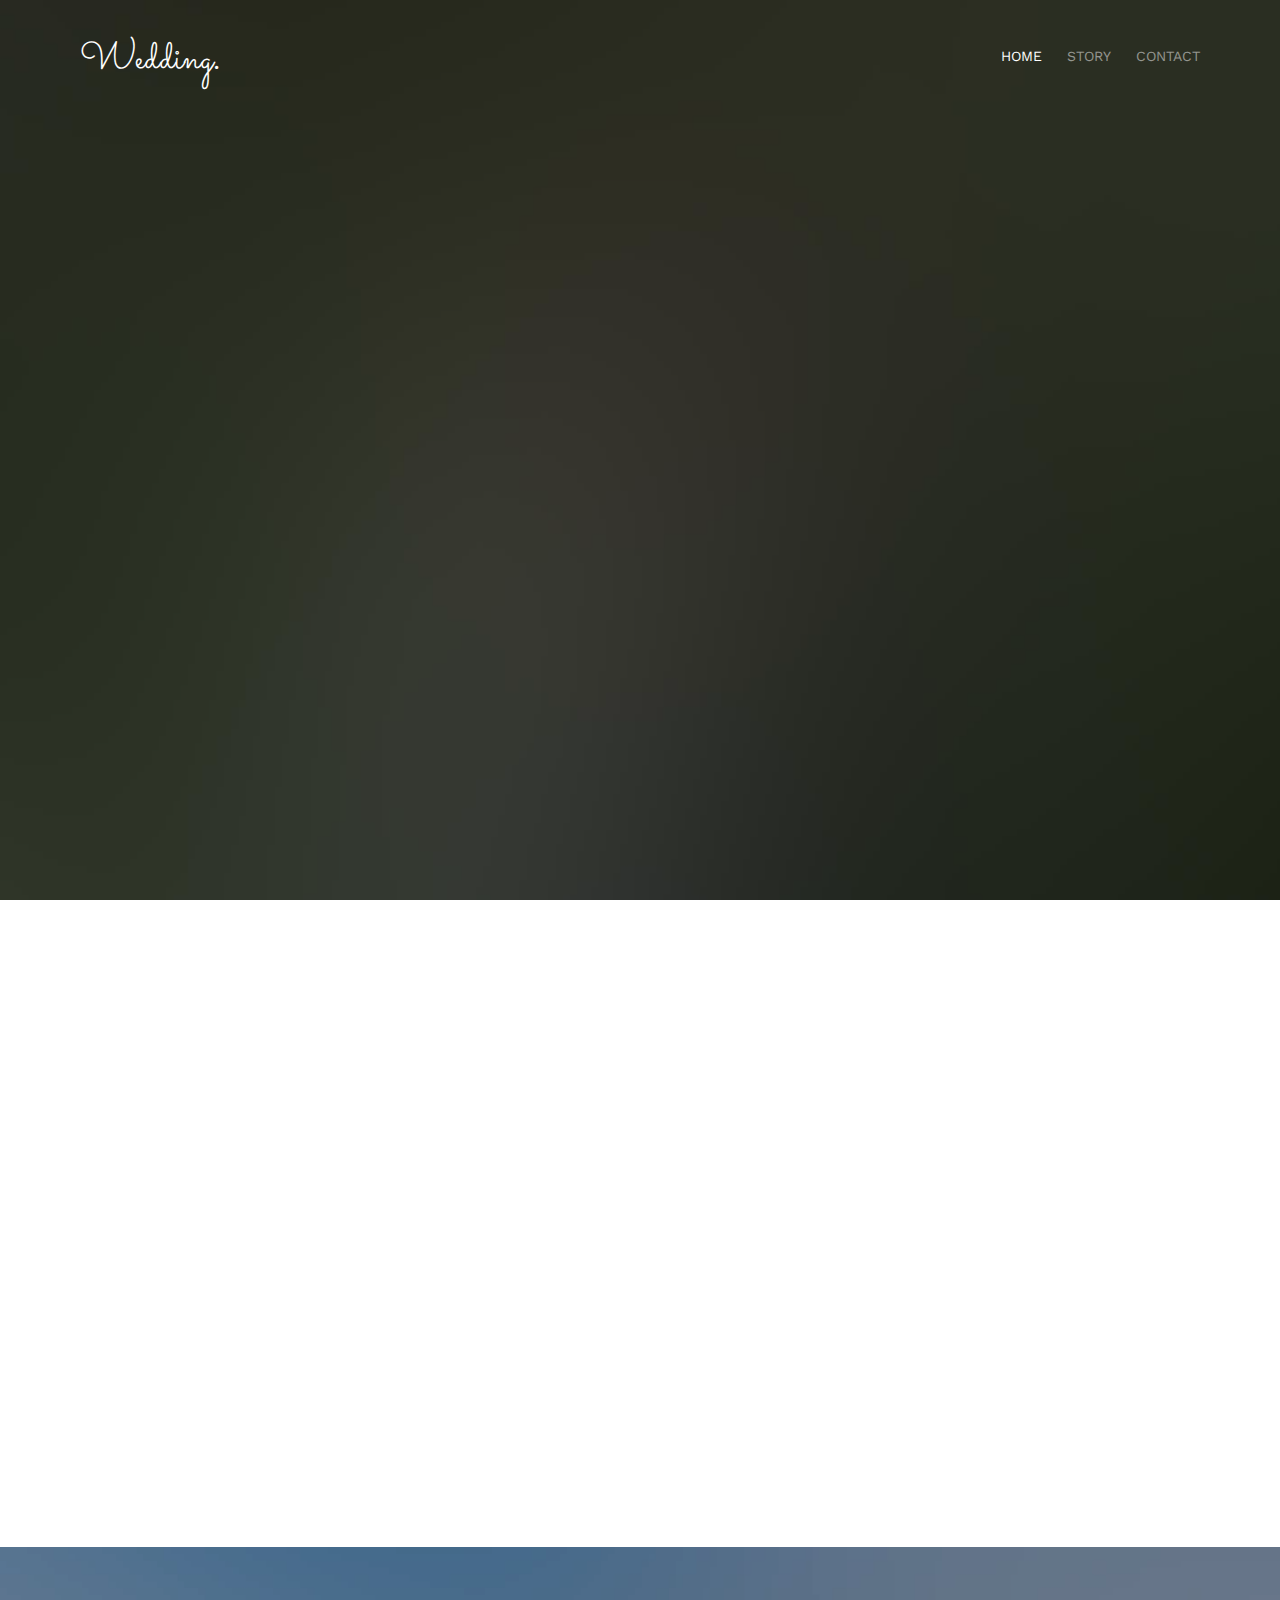
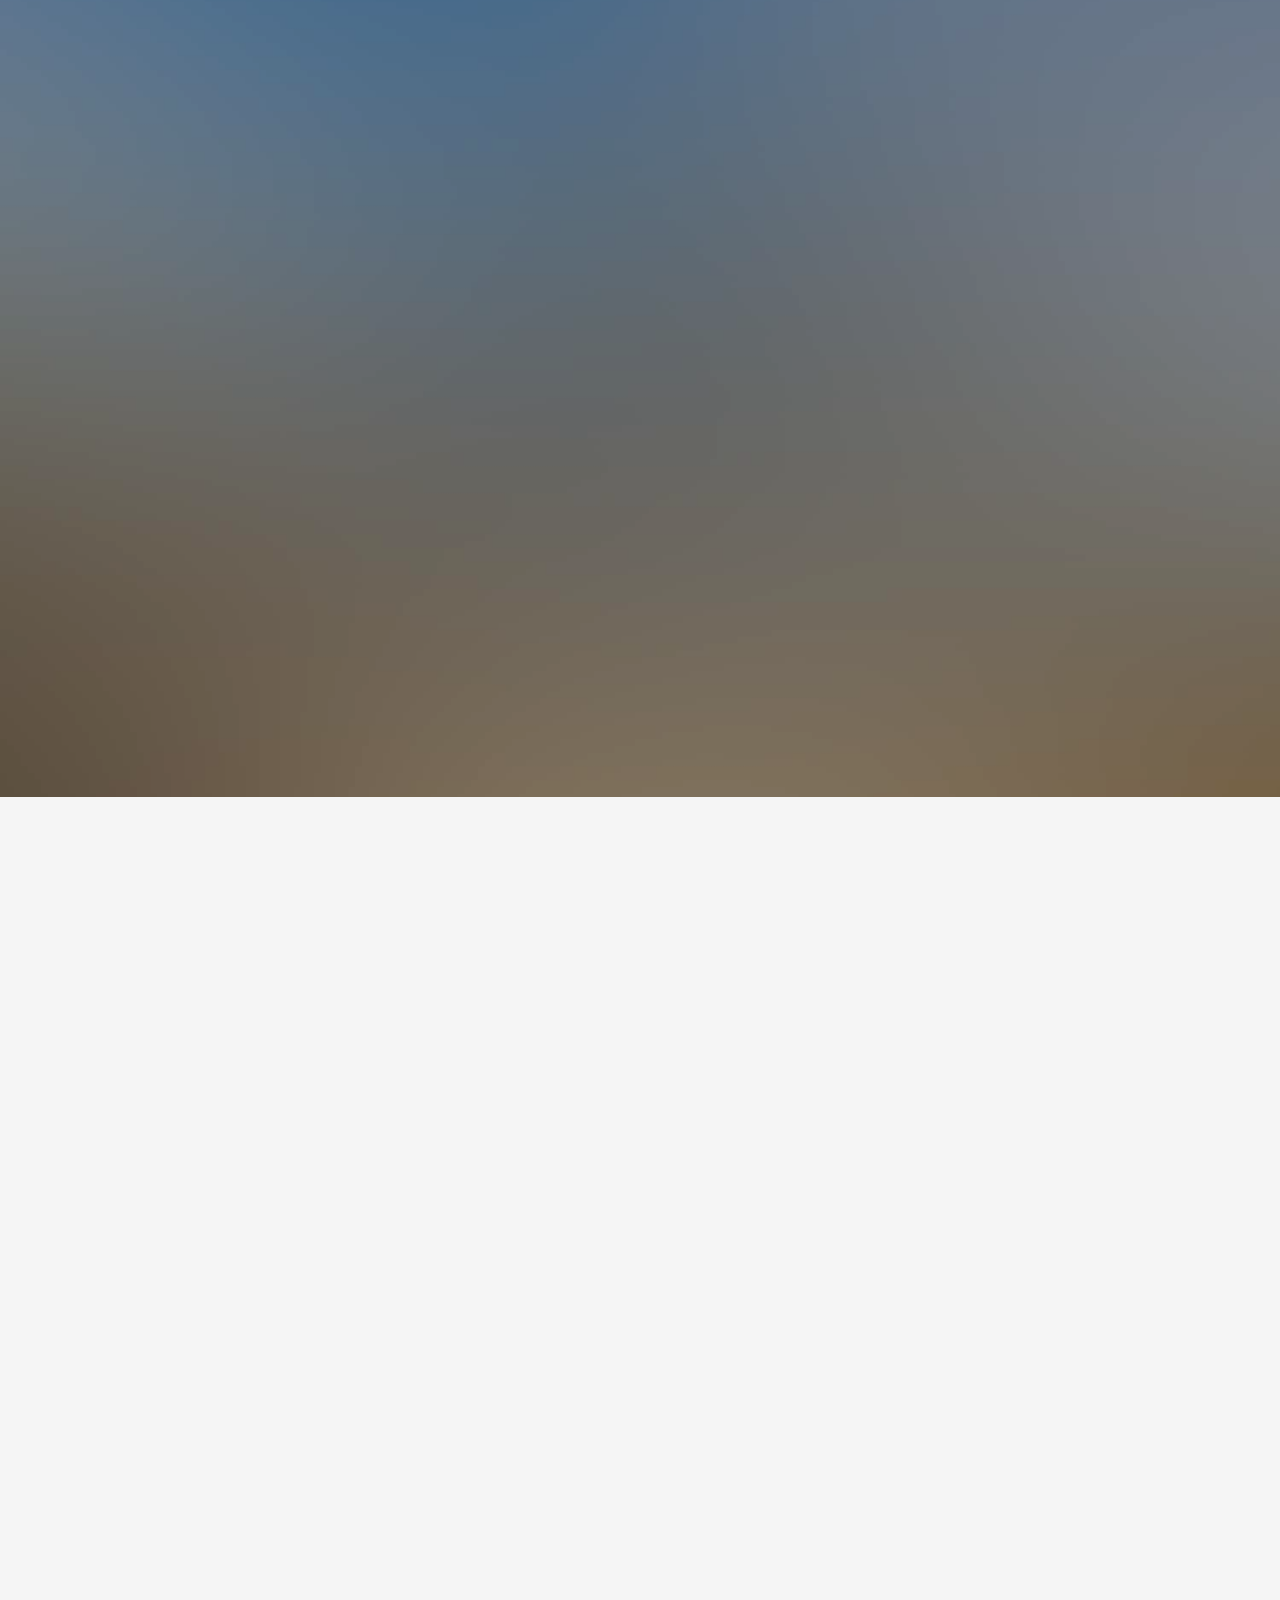
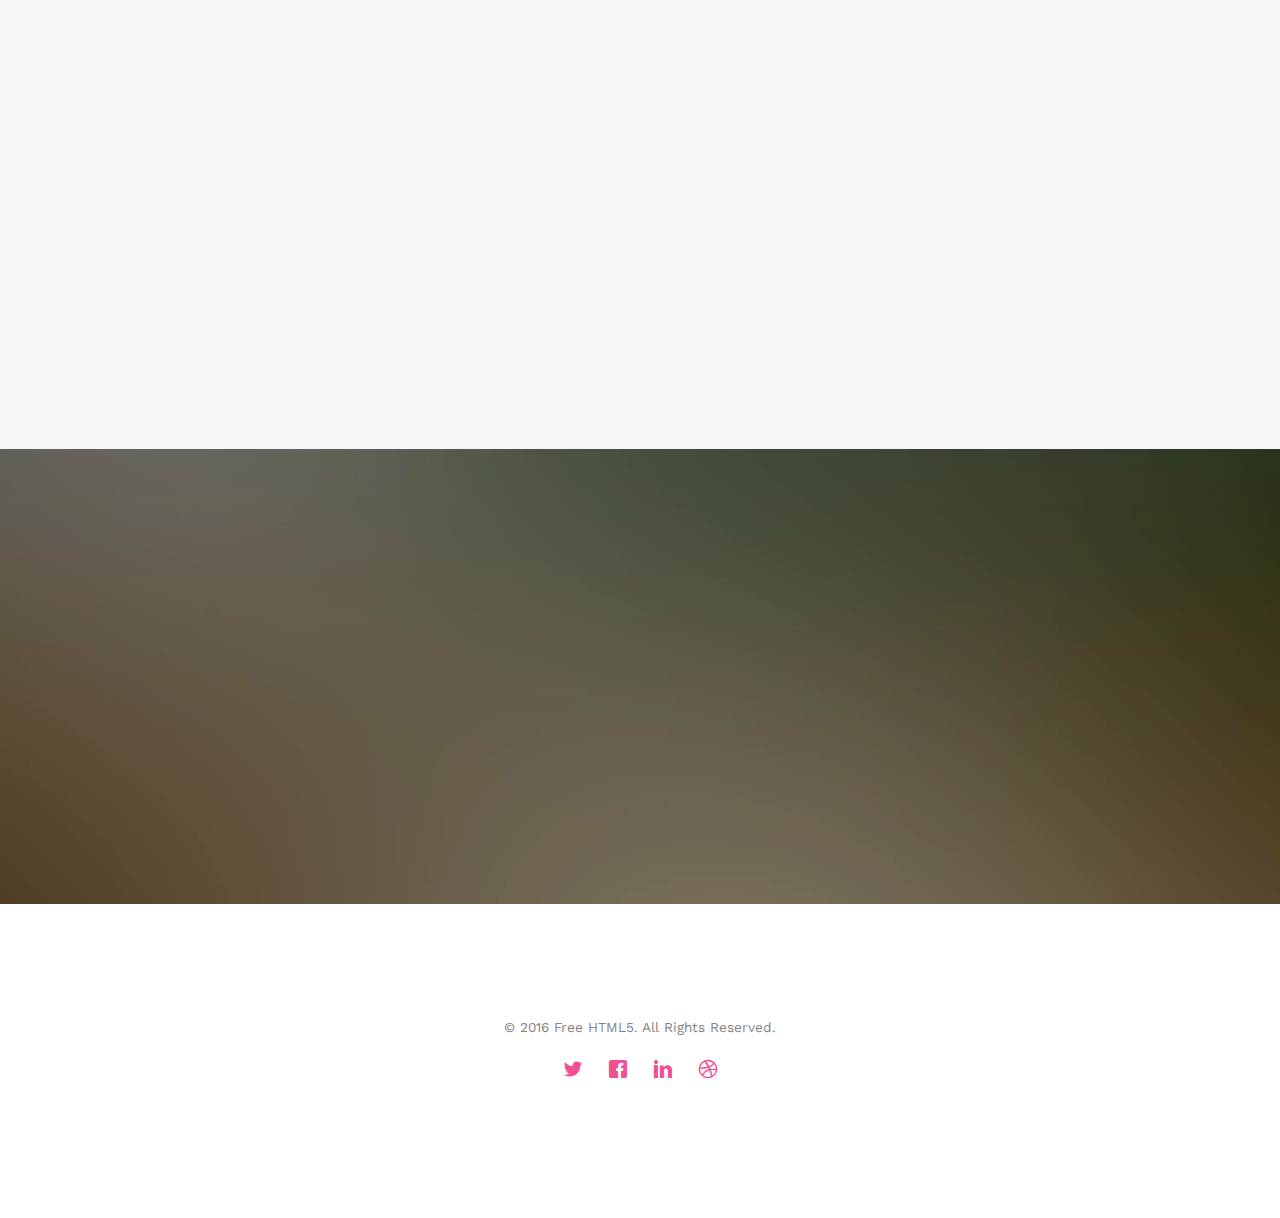
<file: theme/w2/index.html>
<!DOCTYPE html>
<!--[if lt IE 7]>      <html class="no-js lt-ie9 lt-ie8 lt-ie7"> <![endif]-->
<!--[if IE 7]>         <html class="no-js lt-ie9 lt-ie8"> <![endif]-->
<!--[if IE 8]>         <html class="no-js lt-ie9"> <![endif]-->
<!--[if gt IE 8]><!--> <html class="no-js"> <!--<![endif]-->
	<head>
	<meta charset="utf-8">
	<meta http-equiv="X-UA-Compatible" content="IE=edge">
	<title>Wedding &mdash; 100% Free Fully Responsive HTML5 Template by FREEHTML5.co</title>
	<meta name="viewport" content="width=device-width, initial-scale=1">
	<meta name="description" content="Free HTML5 Template by FREEHTML5.CO" />
	<meta name="keywords" content="free html5, free template, free bootstrap, html5, css3, mobile first, responsive" />
	<meta name="author" content="FREEHTML5.CO" />


	<meta property="og:title" content=""/>
	<meta property="og:image" content=""/>
	<meta property="og:url" content=""/>
	<meta property="og:site_name" content=""/>
	<meta property="og:description" content=""/>
	<meta name="twitter:title" content="" />
	<meta name="twitter:image" content="" />
	<meta name="twitter:url" content="" />
	<meta name="twitter:card" content="" />

	<link href='https://fonts.googleapis.com/css?family=Work+Sans:400,300,600,400italic,700' rel='stylesheet' type='text/css'>
	<link href="https://fonts.googleapis.com/css?family=Sacramento" rel="stylesheet">
	
	<!-- Animate.css -->
	<link rel="stylesheet" href="css/animate.css">
	<!-- Icomoon Icon Fonts-->
	<link rel="stylesheet" href="css/icomoon.css">
	<!-- Bootstrap  -->
	<link rel="stylesheet" href="css/bootstrap.css">

	<!-- Magnific Popup -->
	<link rel="stylesheet" href="css/magnific-popup.css">

	<!-- Owl Carousel  -->
	<link rel="stylesheet" href="css/owl.carousel.min.css">
	<link rel="stylesheet" href="css/owl.theme.default.min.css">

	<!-- Theme style  -->
	<link rel="stylesheet" href="css/style.css">

	<!-- Modernizr JS -->
	<script src="js/modernizr-2.6.2.min.js"></script>
	<!-- FOR IE9 below -->
	<!--[if lt IE 9]>
	<script src="js/respond.min.js"></script>
	<![endif]-->

	</head>
	<body>
		
	<div class="fh5co-loader"></div>
	
	<div id="page">
	<nav class="fh5co-nav" role="navigation">
		<div class="container">
			<div class="row">
				<div class="col-xs-2">
					<div id="fh5co-logo"><a href="index.html">Wedding<strong>.</strong></a></div>
				</div>
				<div class="col-xs-10 text-right menu-1">
					<ul>
						<li class="active"><a href="index.html">Home</a></li>
						<li><a href="about.html">Story</a></li>
						
						<li><a href="contact.html">Contact</a></li>
					</ul>
				</div>
			</div>
			
		</div>
	</nav>

	<header id="fh5co-header" class="fh5co-cover" role="banner" style="background-image:url(images/img_bg_2.jpg);" data-stellar-background-ratio="0.5">
		<div class="overlay"></div>
		<div class="container">
			<div class="row">
				<div class="col-md-8 col-md-offset-2 text-center">
					<div class="display-t">
						<div class="display-tc animate-box" data-animate-effect="fadeIn">
							<h1>Joefrey &amp; Sheila</h1>
							<h2>We Are Getting Married</h2>
							<div class="simply-countdown simply-countdown-one"></div>
							<p><a href="#" class="btn btn-default btn-sm">Save the date</a></p>
						</div>
					</div>
				</div>
			</div>
		</div>
	</header>

	<div id="fh5co-couple">
		<div class="container">
			<div class="row">
				<div class="col-md-8 col-md-offset-2 text-center fh5co-heading animate-box">
					<h2>Hello!</h2>
					<h3>November 28th, 2016 New York, USA</h3>
					<p>We invited you to celebrate our wedding</p>
				</div>
			</div>
			<div class="couple-wrap animate-box">
				<div class="couple-half">
					<div class="groom">
						<img src="images/groom.jpg" alt="groom" class="img-responsive">
					</div>
					<div class="desc-groom">
						<h3>Joefrey Mahusay</h3>
						
					</div>
				</div>
				<p class="heart text-center"><i class="icon-heart2"></i></p>
				<div class="couple-half">
					<div class="bride">
						<img src="images/bride.jpg" alt="groom" class="img-responsive">
					</div>
					<div class="desc-bride">
						<h3>Sheila Mahusay</h3>
					
					</div>
				</div>
			</div>
		</div>
	</div>

	<div id="fh5co-event" class="fh5co-bg" style="background-image:url(images/img_bg_3.jpg);">
		<div class="overlay"></div>
		<div class="container">
			<div class="row">
				<div class="col-md-8 col-md-offset-2 text-center fh5co-heading animate-box">
					<span>Our Special Events</span>
					<h2>Wedding Events</h2>
				</div>
			</div>
			<div class="row">
				<div class="display-t">
					<div class="display-tc">
						<div class="col-md-10 col-md-offset-1">
							<div class="col-md-6 col-sm-6 text-center">
								<div class="event-wrap animate-box">
									<h3>Main Ceremony</h3>
									<div class="event-col">
										<i class="icon-clock"></i>
										<span>4:00 PM</span>
										<span>6:00 PM</span>
									</div>
									<div class="event-col">
										<i class="icon-calendar"></i>
										<span>Monday 28</span>
										<span>November, 2016</span>
									</div>
								
								</div>
							</div>
							<div class="col-md-6 col-sm-6 text-center">
								<div class="event-wrap animate-box">
									<h3>Wedding Party</h3>
									<div class="event-col">
										<i class="icon-clock"></i>
										<span>7:00 PM</span>
										<span>12:00 AM</span>
									</div>
									<div class="event-col">
										<i class="icon-calendar"></i>
										<span>Monday 28</span>
										<span>November, 2016</span>
									</div>
								
								</div>
							</div>
						</div>
					</div>
				</div>
			</div>
		</div>
	</div>



	<div id="fh5co-gallery" class="fh5co-section-gray">
		<div class="container">
			<div class="row">
				<div class="col-md-8 col-md-offset-2 text-center fh5co-heading animate-box">
					<span>Our Memories</span>
					<h2>Wedding   Card Gallery</h2>

				</div>
			</div>
			<div class="row row-bottom-padded-md">
				<div class="col-md-12">
					<ul id="fh5co-gallery-list">
						
						<li class="one-third animate-box" data-animate-effect="fadeIn" style="background-image: url(images/gallery-1.jpg); "> 
						<a href="images/gallery-1.jpg">
							<div class="case-studies-summary">
								<span>14 Photos</span>
								<h2>Two Glas of Juice</h2>
							</div>
						</a>
					</li>
					<li class="one-third animate-box" data-animate-effect="fadeIn" style="background-image: url(images/gallery-2.jpg); ">
						<a href="#" class="color-2">
							<div class="case-studies-summary">
								<span>30 Photos</span>
								<h2>Timer starts now!</h2>
							</div>
						</a>
					</li>


					<li class="one-third animate-box" data-animate-effect="fadeIn" style="background-image: url(images/gallery-3.jpg); ">
						<a href="#" class="color-3">
							<div class="case-studies-summary">
								<span>90 Photos</span>
								<h2>Beautiful sunset</h2>
							</div>
						</a>
					</li>
					<li class="one-third animate-box" data-animate-effect="fadeIn" style="background-image: url(images/gallery-4.jpg); ">
						<a href="#" class="color-4">
							<div class="case-studies-summary">
								<span>12 Photos</span>
								<h2>Company's Conference Room</h2>
							</div>
						</a>
					</li>

						<li class="one-third animate-box" data-animate-effect="fadeIn" style="background-image: url(images/gallery-5.jpg); ">
							<a href="#" class="color-3">
								<div class="case-studies-summary">
									<span>50 Photos</span>
									<h2>Useful baskets</h2>
								</div>
							</a>
						</li>	<li class="one-third animate-box" data-animate-effect="fadeIn" style="background-image: url(images/gallery-5.jpg); ">
							<a href="#" class="color-3">
								<div class="case-studies-summary">
									<span>50 Photos</span>
									<h2>Useful baskets</h2>
								</div>
							</a>
						</li>
						
						
					</ul>		
				</div>
			</div>
		</div>
	</div>

	
				</div>
			</div>
		</div>
	</div>



	<div id="fh5co-started" class="fh5co-bg" style="background-image:url(images/img_bg_4.jpg);">
		<div class="overlay"></div>
		<div class="container">
			<div class="row animate-box">
				<div class="col-md-8 col-md-offset-2 text-center fh5co-heading">
					<h2>Are You Attending?</h2>
					<p>Please Fill-up the form to notify you that you're attending. Thanks.</p>
				</div>
			</div>
			<div class="row animate-box">
				<div class="col-md-10 col-md-offset-1">
					<form class="form-inline">
						<div class="col-md-4 col-sm-4">
							<div class="form-group">
								<label for="name" class="sr-only">Name</label>
								<input type="name" class="form-control" id="name" placeholder="Name">
							</div>
						</div>
						<div class="col-md-4 col-sm-4">
							<div class="form-group">
								<label for="email" class="sr-only">Email</label>
								<input type="email" class="form-control" id="email" placeholder="Email">
							</div>
						</div>
						<div class="col-md-4 col-sm-4">
							<button type="submit" class="btn btn-default btn-block">I am Attending</button>
						</div>
					</form>
				</div>
			</div>
		</div>
	</div>

	<footer id="fh5co-footer" role="contentinfo">
		<div class="container">

			<div class="row copyright">
				<div class="col-md-12 text-center">
					<p>
						<small class="block">&copy; 2016 Free HTML5. All Rights Reserved.</small> 
						
					<p>
						<ul class="fh5co-social-icons">
							<li><a href="#"><i class="icon-twitter"></i></a></li>
							<li><a href="#"><i class="icon-facebook"></i></a></li>
							<li><a href="#"><i class="icon-linkedin"></i></a></li>
							<li><a href="#"><i class="icon-dribbble"></i></a></li>
						</ul>
					</p>
				</div>
			</div>

		</div>
	</footer>
	</div>

	<div class="gototop js-top">
		<a href="#" class="js-gotop"><i class="icon-arrow-up"></i></a>
	</div>
	
	<!-- jQuery -->
	<script src="js/jquery.min.js"></script>
	<!-- jQuery Easing -->
	<script src="js/jquery.easing.1.3.js"></script>
	<!-- Bootstrap -->
	<script src="js/bootstrap.min.js"></script>
	<!-- Waypoints -->
	<script src="js/jquery.waypoints.min.js"></script>
	<!-- Carousel -->
	<script src="js/owl.carousel.min.js"></script>
	<!-- countTo -->
	<script src="js/jquery.countTo.js"></script>

	<!-- Stellar -->
	<script src="js/jquery.stellar.min.js"></script>
	<!-- Magnific Popup -->
	<script src="js/jquery.magnific-popup.min.js"></script>
	<script src="js/magnific-popup-options.js"></script>

	<!-- // <script src="https://cdnjs.cloudflare.com/ajax/libs/prism/0.0.1/prism.min.js"></script> -->
	<script src="js/simplyCountdown.js"></script>
	<!-- Main -->
	<script src="js/main.js"></script>

	<script>
    var d = new Date(new Date().getTime() + 200 * 120 * 120 * 2000);

    // default example
    simplyCountdown('.simply-countdown-one', {
        year: d.getFullYear(),
        month: d.getMonth() + 1,
        day: d.getDate()
    });

    //jQuery example
    $('#simply-countdown-losange').simplyCountdown({
        year: d.getFullYear(),
        month: d.getMonth() + 1,
        day: d.getDate(),
        enableUtc: false
    });
</script>

	</body>
</html>
</file>
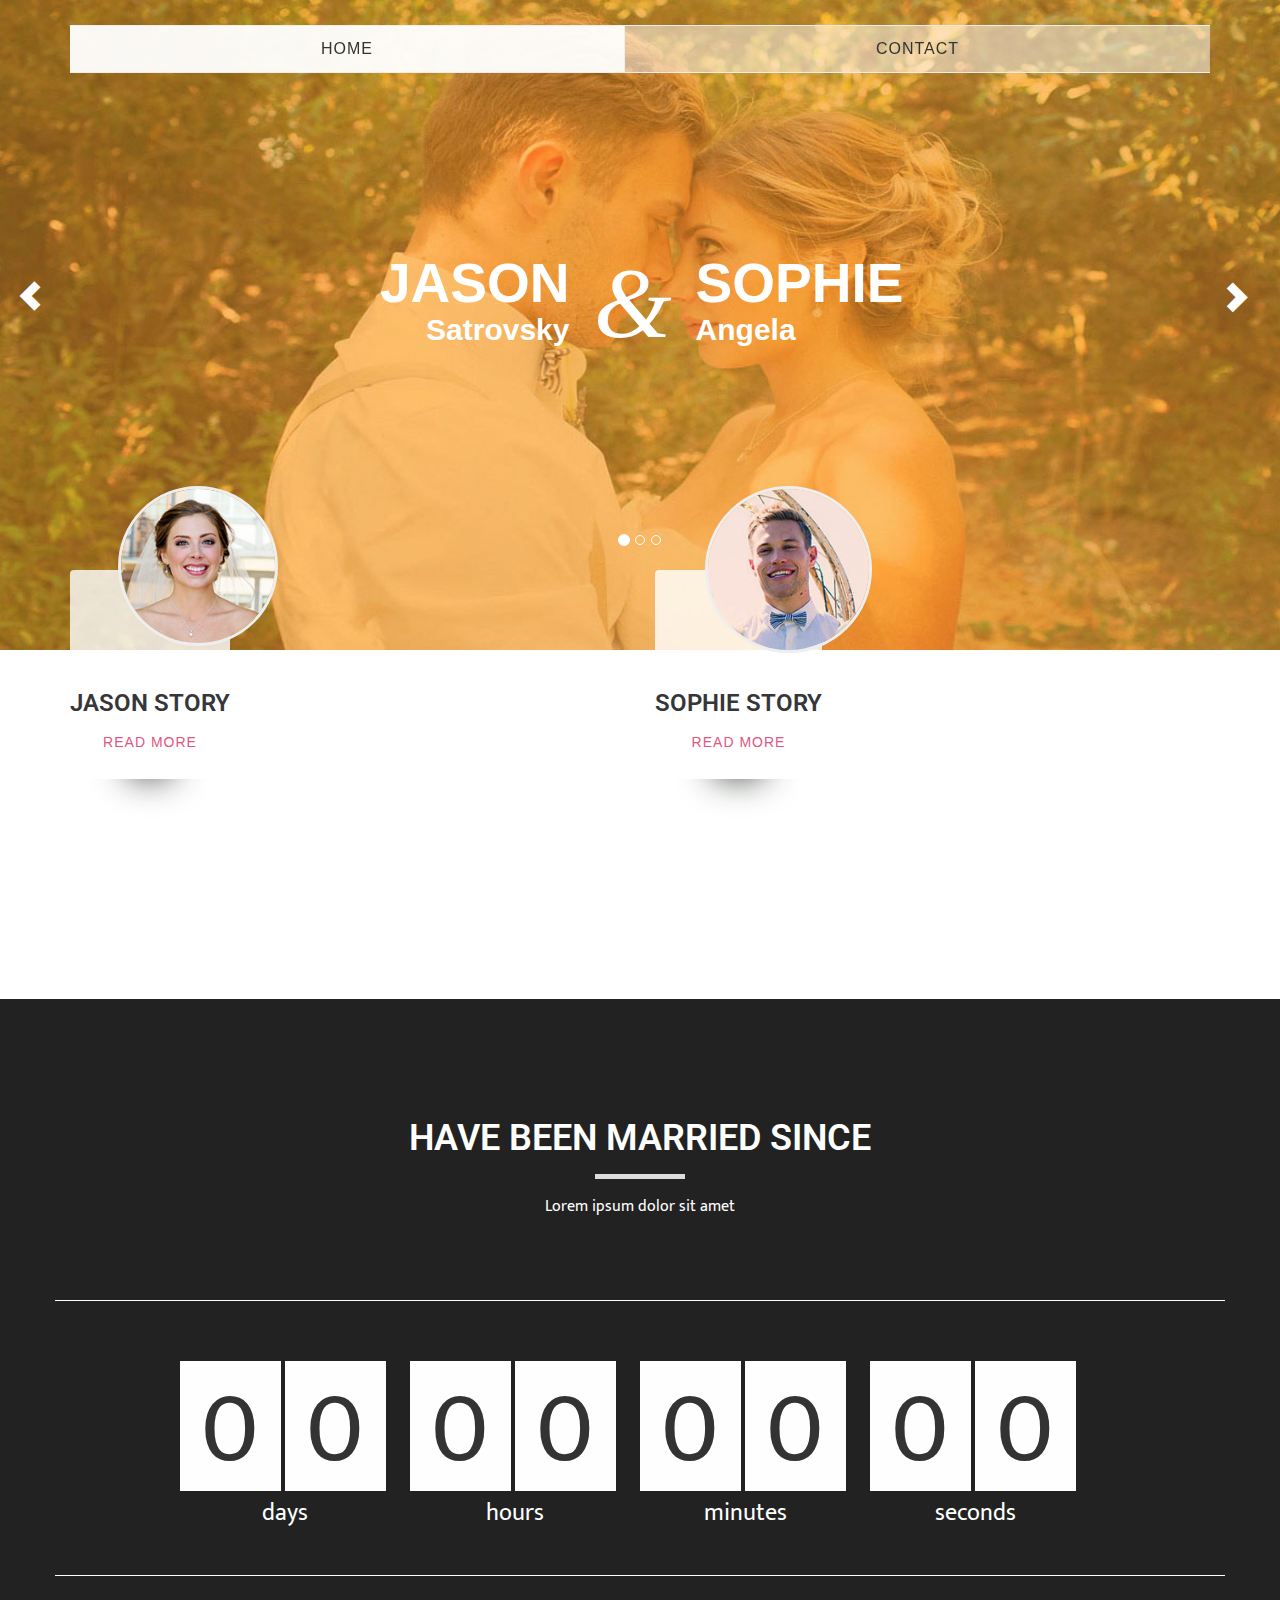
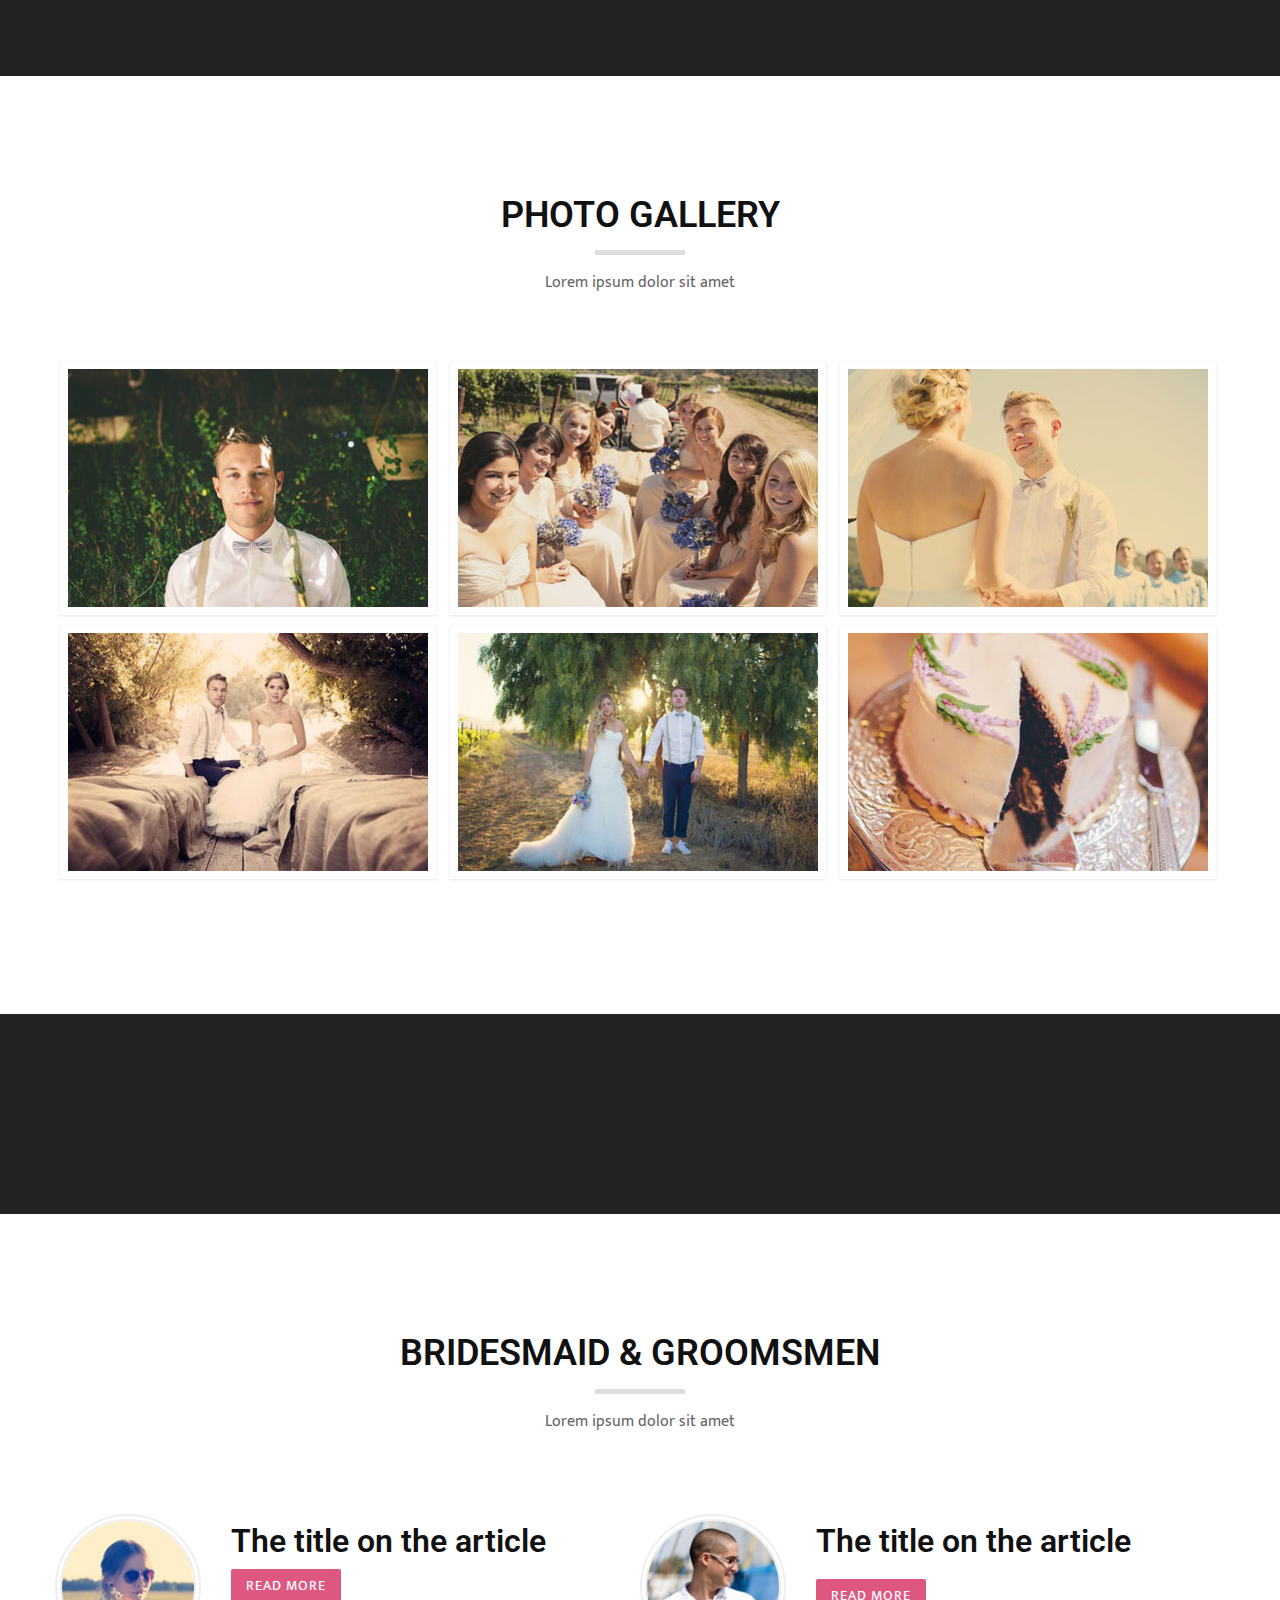
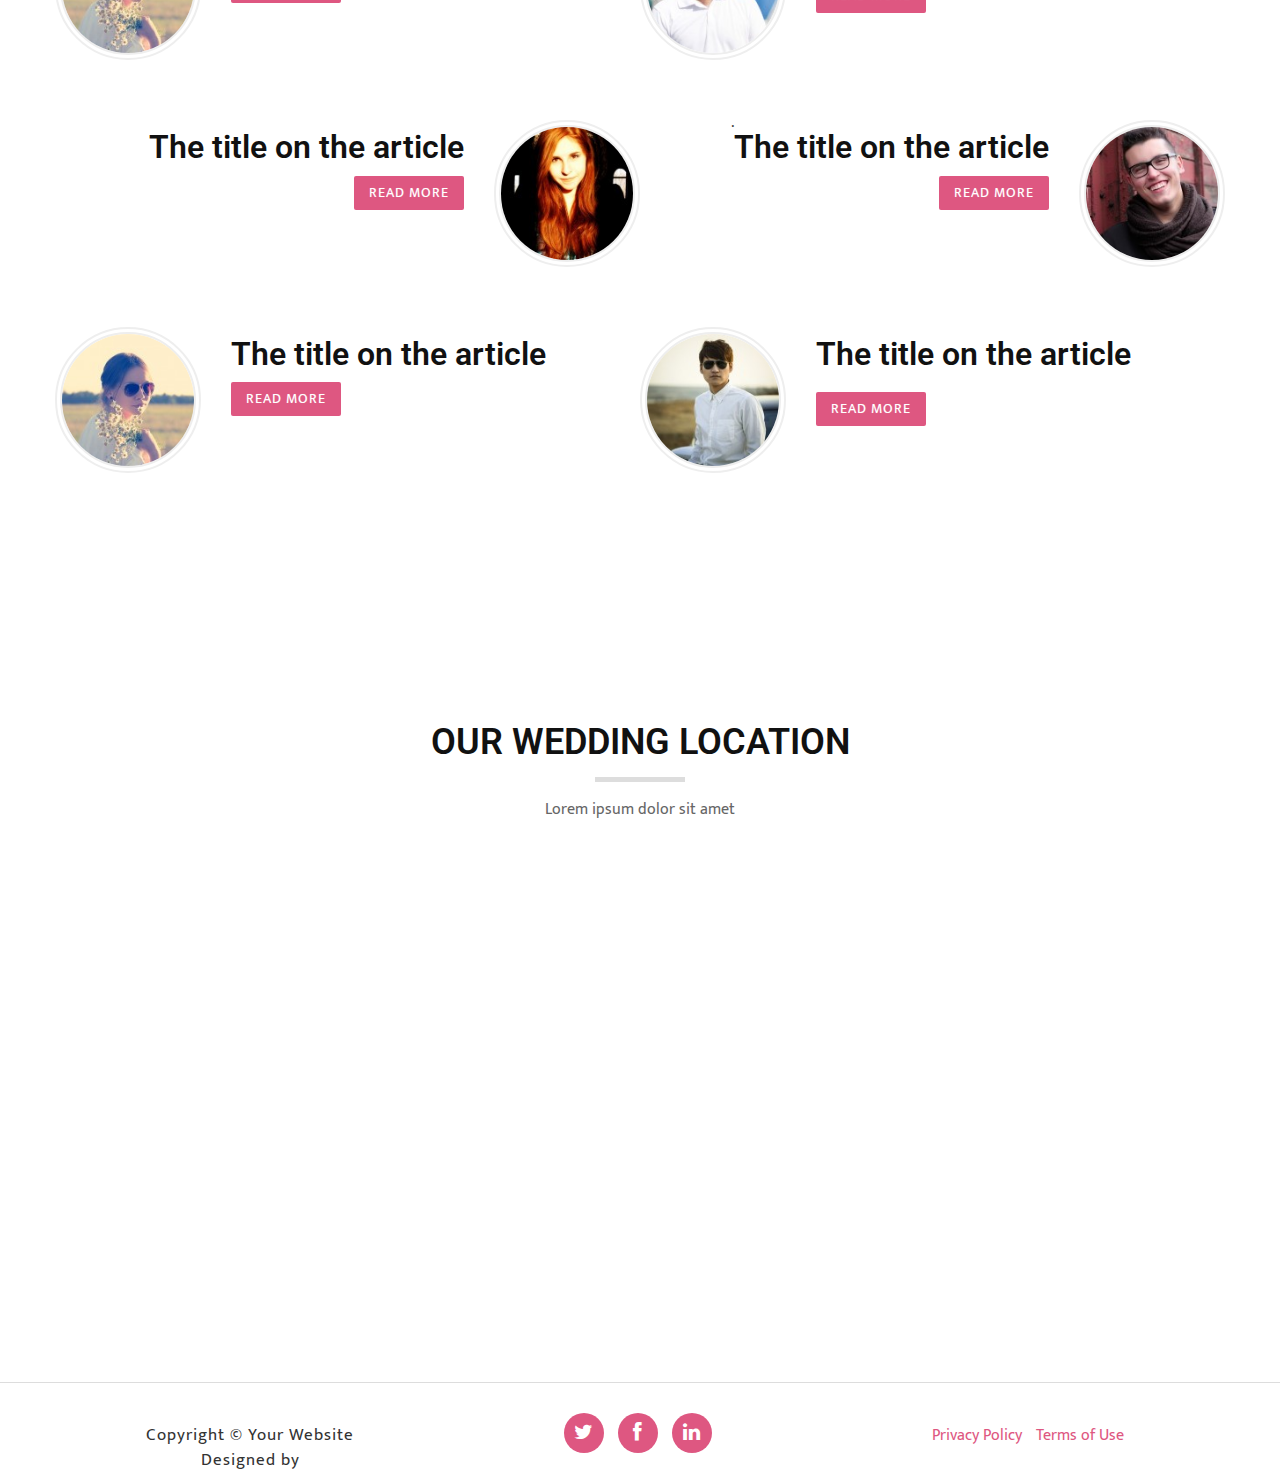
<file: theme/w4/index.html>
<!DOCTYPE html>
<html lang="en">
<head>
    <meta charset="utf-8" />
    <meta http-equiv="X-UA-Compatible" content="IE=edge" />
    <meta name="viewport" content="width=device-width, initial-scale=1" />
    <meta name="description" content="Free Bootstrap Themes by 365Bootstrap dot com - Free Responsive Html5 Templates">
    <meta name="author" content="https://www.365bootstrap.com">
	
    <title>Your Wedding </title>
	
    <!-- Bootstrap Core CSS -->
    <link href="css/bootstrap.min.css" rel="stylesheet" type="text/css">
	
	<!-- Custom CSS -->
    <link href="css/style.css" rel="stylesheet">
	<link rel="stylesheet" href="fonts/stylesheet.css">
	<link href="css/mb-comingsoon-iceberg.css" rel="stylesheet" />
	
	<!-- Custom Fonts -->
    <link href="font-awesome/css/font-awesome.min.css" rel="stylesheet" type="text/css">
	
	<!-- jQuery and Modernizr-->
	<script src="js/jquery-2.1.1.js"></script>
	<script src="js/modernizr.custom.97074.js"></script>

	
	<!-- HTML5 Shim and Respond.js IE8 support of HTML5 elements and media queries -->
    <!-- WARNING: Respond.js doesn't work if you view the page via file:// -->
    <!--[if lt IE 9]>
        <script src="js/html5shiv.js"></script>
        <script src="js/respond.min.js"></script>
    <![endif]-->
</head>

<body class="index-page">
	
	<!-- /////////////////////////////////////////Navigation -->
    <nav class="navbar navbar-default navbar-fixed-top">
        <div class="container">
            <!-- Brand and toggle get grouped for better mobile display -->
            <div class="navbar-header page-scroll">
                <button type="button" class="navbar-toggle" data-toggle="collapse" data-target="#bs-example-navbar-collapse-1">
                    <span class="sr-only">Toggle navigation</span>
                    <span class="icon-bar"></span>
                    <span class="icon-bar"></span>
                    <span class="icon-bar"></span>
                </button>
				<a class="navbar-brand page-scroll" href="#page-top">Your Wedding</a>
            </div>
			
            <!-- Collect the nav links, forms, and other content for toggling -->
            <div class="collapse navbar-collapse" id="bs-example-navbar-collapse-1">
                <ul class="nav nav-justified ">
                    <li class="hidden">
                        <a href="#page-top"></a>
                    </li>
                    <li class="active">
                        <a class="page-scroll" href="index.html">Home</a>
                    </li>
         <li>
                        <a class="page-scroll" href="contact.html">Contact</a>
                    </li>
                </ul>
            </div>
            <!-- /.navbar-collapse -->
        </div>
        <!-- /.container-fluid -->
    </nav>
	<!-- Navigation -->
	
	<header>

		<!-- Carousel -->
    	<div id="carousel-example-generic" class="carousel slide" data-ride="carousel">
			<!-- Indicators -->
			<ol class="carousel-indicators">
			  	<li data-target="#carousel-example-generic" data-slide-to="0" class="active"></li>
			    <li data-target="#carousel-example-generic" data-slide-to="1"></li>
			    <li data-target="#carousel-example-generic" data-slide-to="2"></li>
			</ol>
			<!-- Wrapper for slides -->
			<div class="carousel-inner">
			    <div class="item active">
			    	<img src="images/1.jpg" alt="First slide">
                    <!-- Static Header -->
                    <div class="header-text hidden-xs">
                        <div class="col-md-12 text-center">
                            <div class="logo">
								<a href="#">
									<div class="name t-right">Jason <span> Satrovsky  </span></div><div class="and">&amp;</div><div class="name t-left"> Sophie <span> Angela</span></div>
								</a>
							</div>
                        </div>
                    </div><!-- /header-text -->
			    </div>
			    <div class="item">
			    	<img src="images/2.jpg" alt="Second slide">
			    	<!-- Static Header -->
                    <div class="header-text hidden-xs">
                        <div class="col-md-12 text-center">
                             <div class="logo">
								<a href="#">
									<div class="name t-right">Jason <span> Satrovsky  </span></div><div class="and">&amp;</div><div class="name t-left"> Sophie <span> Angela</span></div>
								</a>
							</div>
                        </div>
                    </div><!-- /header-text -->
			    </div>
			    <div class="item">
			    	<img src="images/3.jpg" alt="Third slide">
			    	<!-- Static Header -->
                    <div class="header-text hidden-xs">
                        <div class="col-md-12 text-center">
                            <div class="logo">
								<a href="#">
									<div class="name t-right">Jason <span> Satrovsky  </span></div><div class="and">&amp;</div><div class="name t-left"> Sophie <span> Angela</span></div>
								</a>
							</div>
                        </div>
                    </div><!-- /header-text -->
			    </div>
			</div>
			<!-- Controls -->
			<a class="left carousel-control" href="#carousel-example-generic" data-slide="prev">
		    	<span class="glyphicon glyphicon-chevron-left"></span>
			</a>
			<a class="right carousel-control" href="#carousel-example-generic" data-slide="next">
		    	<span class="glyphicon glyphicon-chevron-right"></span>
			</a>
		</div><!-- /carousel -->

	</header>
	<!-- /Section: intro -->
	
	<!-- /////////////////////////////////////////Content -->
	<div id="page-content">
	
		<!-- ////////////Content Box 01 -->
		<section class="box-content box-1">
			<div class="container">
				<div class="row">
					<div class="col-sm-6 ">
						<div class="box-item">
							<a href="#"><img src="images/bride.jpg" title="icon-name" class="img-circle"></a>
							<h3>Jason Story</h3>
							
							<a class="btn btn-sm" href="#">Read More</a>
						</div>
			 		</div>
			 		<div class="col-sm-6 ">
						<div class="box-item">
							<a href="#"><img src="images/groom.jpg" title="icon-name" class="img-circle"></a>
							<h3>Sophie Story</h3>
						
							<a class="btn btn-sm" href="#">Read More</a>
						</div>
			 		</div>
				</div>
			</div>
		</section>
		
		<!-- ////////////Content Box 02 -->
		<section class="box-content box-2 box-style-1">
			<div class="container">
				<div class="row heading">
					 <div class="col-lg-12">	
	                    <h2>HAVE BEEN MARRIED SINCE</h2>
						<hr class="line">
                    	<div class="intro">Lorem ipsum dolor sit amet</div>
	                </div>
				</div>
				<div class="row">
					<div class="box-item">
						<div class="centered text-center" id="myCounter"></div>
					</div>
				</div>
			</div>
		</section>
		
		<!-- ////////////Content Box 03 -->
		<section class="box-content box-3">
			<div class="container">
				<div class="row heading">
					<div class="col-lg-12">	
	                    <h2>PHOTO GALLERY</h2>
						<hr class="line">
                    	<div class="intro">Lorem ipsum dolor sit amet</div>
	                </div>
				</div>
				<div class="row box-item">
					<ul id="da-thumbs" class="da-thumbs">
						<li>
							<a href="#">
								<img src="images/4.jpg" />
								<div><span>Lorem ipsum dolor sit amet</span></div>
							</a>
						</li>
						<li>
							<a href="#">
								<img src="images/5.jpg" />
								<div><span>Consectetur adipisicing elit</span></div>
							</a>
						</li>
						<li>
							<a href="#">
								<img src="images/6.jpg" />
								<div><span>Tempor incididunt ut</span></div>
							</a>
						</li>
						<li>
							<a href="#">
								<img src="images/7.jpg" />
								<div><span>Sed do eiusmod tempor</span></div>
							</a>
						</li>
						<li>	
							<a href="#">
								<img src="images/8.jpg" />
								<div><span>Labore et dolore magna aliqua</span></div>
							</a>
						</li>
						<li>
							<a href="#">
								<img src="images/9.jpg" />
								<div><span>Eiusmod tempor incididunt ut</span></div>
							</a>
						</li>
						
					</ul>
				</div>
			</div>
		</section>
		
		<!-- ////////////Content Box 04 -->
		<section class="box-content box-4 box-style-2">
			<div class="container">
				<div class="row">
					<div class="box-item">
						
					</div>
				</div>
			</div>
		</section>
		
		<!-- ////////////Content Box 05 -->
		<section class="box-content box-5">
			<div class="container">
				<div class="row heading">
					<div class="col-lg-12">	
	                    <h2>BRIDESMAID & GROOMSMEN</h2>
						<hr class="line">
                    	<div class="intro">Lorem ipsum dolor sit amet</div>
	                </div>
				</div>
				<div class="row">
					<div class="col-md-6">
						<div class="row box-item">
							<div class="col-md-3 center">
								<img src="images/ava-1.jpg" class="img-circle"/>
							</div>
							<div class="col-md-9">
								<div class="wrapper">
									<h3>The title on the article</h3>
									
									<a class="btn btn-skin" href="#">Read More</a>
								</div>
							</div>
						</div>
						<div class="row box-item">
							<div class="col-md-3 fix-right center">
								<img src="images/ava-3.jpg" class="img-circle"/>
							</div>
							<div class="col-md-9">
								<div class="wrapper">
									<h3 class="fix-right">The title on the article</h3>
									
									<a class="btn btn-skin fix-right" href="#">Read More</a>
								</div>
							</div>
						</div>
						<div class="row box-item">
							<div class="col-md-3 center">
								<img src="images/ava-1.jpg" class="img-circle"/>
							</div>
							<div class="col-md-9">
								<div class="wrapper">
									<h3>The title on the article</h3>
						
									<a class="btn btn-skin" href="#">Read More</a>
								</div>
							</div>
						</div>
					</div>
					<div class="col-md-6">
						<div class="row box-item">
							<div class="col-md-3 center">
								<img src="images/ava-2.jpg" class="img-circle"/>
							</div>
							<div class="col-md-9">
								<div class="wrapper">
									<h3>The title on the article</h3>
									<p></p>
									<a class="btn btn-skin" href="#">Read More</a>
								</div>
							</div>
						</div>
						<div class="row box-item">
							<div class="col-md-3 fix-right center">
								<img src="images/ava-4.jpg" class="img-circle"/>
							</div>
							<div class="col-md-9">
								<div class="wrapper">
									<h3 class="fix-right">The title on the article</h3>
									<p class="fix-right">.</p>
									<a class="btn btn-skin fix-right" href="#">Read More</a>
								</div>
							</div>
						</div>
						<div class="row box-item">
							<div class="col-md-3 center">
								<img src="images/ava-5.jpg" class="img-circle"/>
							</div>
							<div class="col-md-9">
								<div class="wrapper">
									<h3>The title on the article</h3>
									<p></p>
									<a class="btn btn-skin" href="#">Read More</a>
								</div>
							</div>
						</div>
					</div>
				</div>
			</div>
		</section>
		
		
		
		<!-- ////////////Content Box 07 -->
		<section class="box-content box-7">
			<div class="clearfix">
				<div class="heading">	
					<h2>OUR WEDDING LOCATION</h2>
					<hr class="line">
					<div class="intro">Lorem ipsum dolor sit amet</div>	                
				</div>
				<div class="box-item">
					<iframe src="https://www.google.com/maps/embed?pb=!1m18!1m12!1m3!1d3164.289259162295!2d-120.7989351!3d37.5246781!2m3!1f0!2f0!3f0!3m2!1i1024!2i768!4f13.1!3m3!1m2!1s0x8091042b3386acd7%3A0x3b4a4cedc60363dd!2sMain+St%2C+Denair%2C+CA+95316%2C+Hoa+K%E1%BB%B3!5e0!3m2!1svi!2s!4v1434016649434" height="400px" width="100%" frameborder="0" style="border:0"></iframe>
				</div>
			</div>
		</section>
		
	</div>
	
	<footer>
		<div class="wrap-footer">
			<div class="container">
				<div class="row">
					<div class="col-md-4">
						<div class="copyright">Copyright &copy; Your Website <br/>Designed by <a href="#"></a></div>
					</div>
					<div class="col-md-4">
						<ul class="list-inline social-buttons">
							<li><a href="#"><i class="fa fa-twitter"></i></a>
							</li>
							<li><a href="#"><i class="fa fa-facebook"></i></a>
							</li>
							<li><a href="#"><i class="fa fa-linkedin"></i></a>
							</li>
						</ul>
					</div>
					<div class="col-md-4">
						<ul class="list-inline quicklinks">
							<li><a href="#">Privacy Policy</a>
							</li>
							<li><a href="#">Terms of Use</a>
							</li>
						</ul>
					</div>
				</div>
			</div>
		</div>
	</footer>

    <!-- Core JavaScript Files -->  	 
    <script src="js/bootstrap.min.js"></script>

	<!-- Plugin JavaScript -->

	<script src="js/classie.js"></script>
	<script src="js/cbpAnimatedHeader.js"></script>
	
	<!-- Countdown -->
    <script src="js/jquery.mb-comingsoon.min.js"></script>
    <script type="text/javascript">
        $(function () {
            $('#myCounter').mbComingsoon({ expiryDate: new Date(2016, 0, 1, 9, 30), speed:100 });
            setTimeout(function () {
                $(window).resize();
            }, 200);
        });
    </script>
	
	<!-- Img Hover -->
	<script type="text/javascript" src="js/jquery.hoverdir.js"></script>	
	<script type="text/javascript">
		$(function() {
		
			$(' #da-thumbs > li ').each( function() { $(this).hoverdir(); } );

		});
	</script>
	
</body>

</html>
</file>
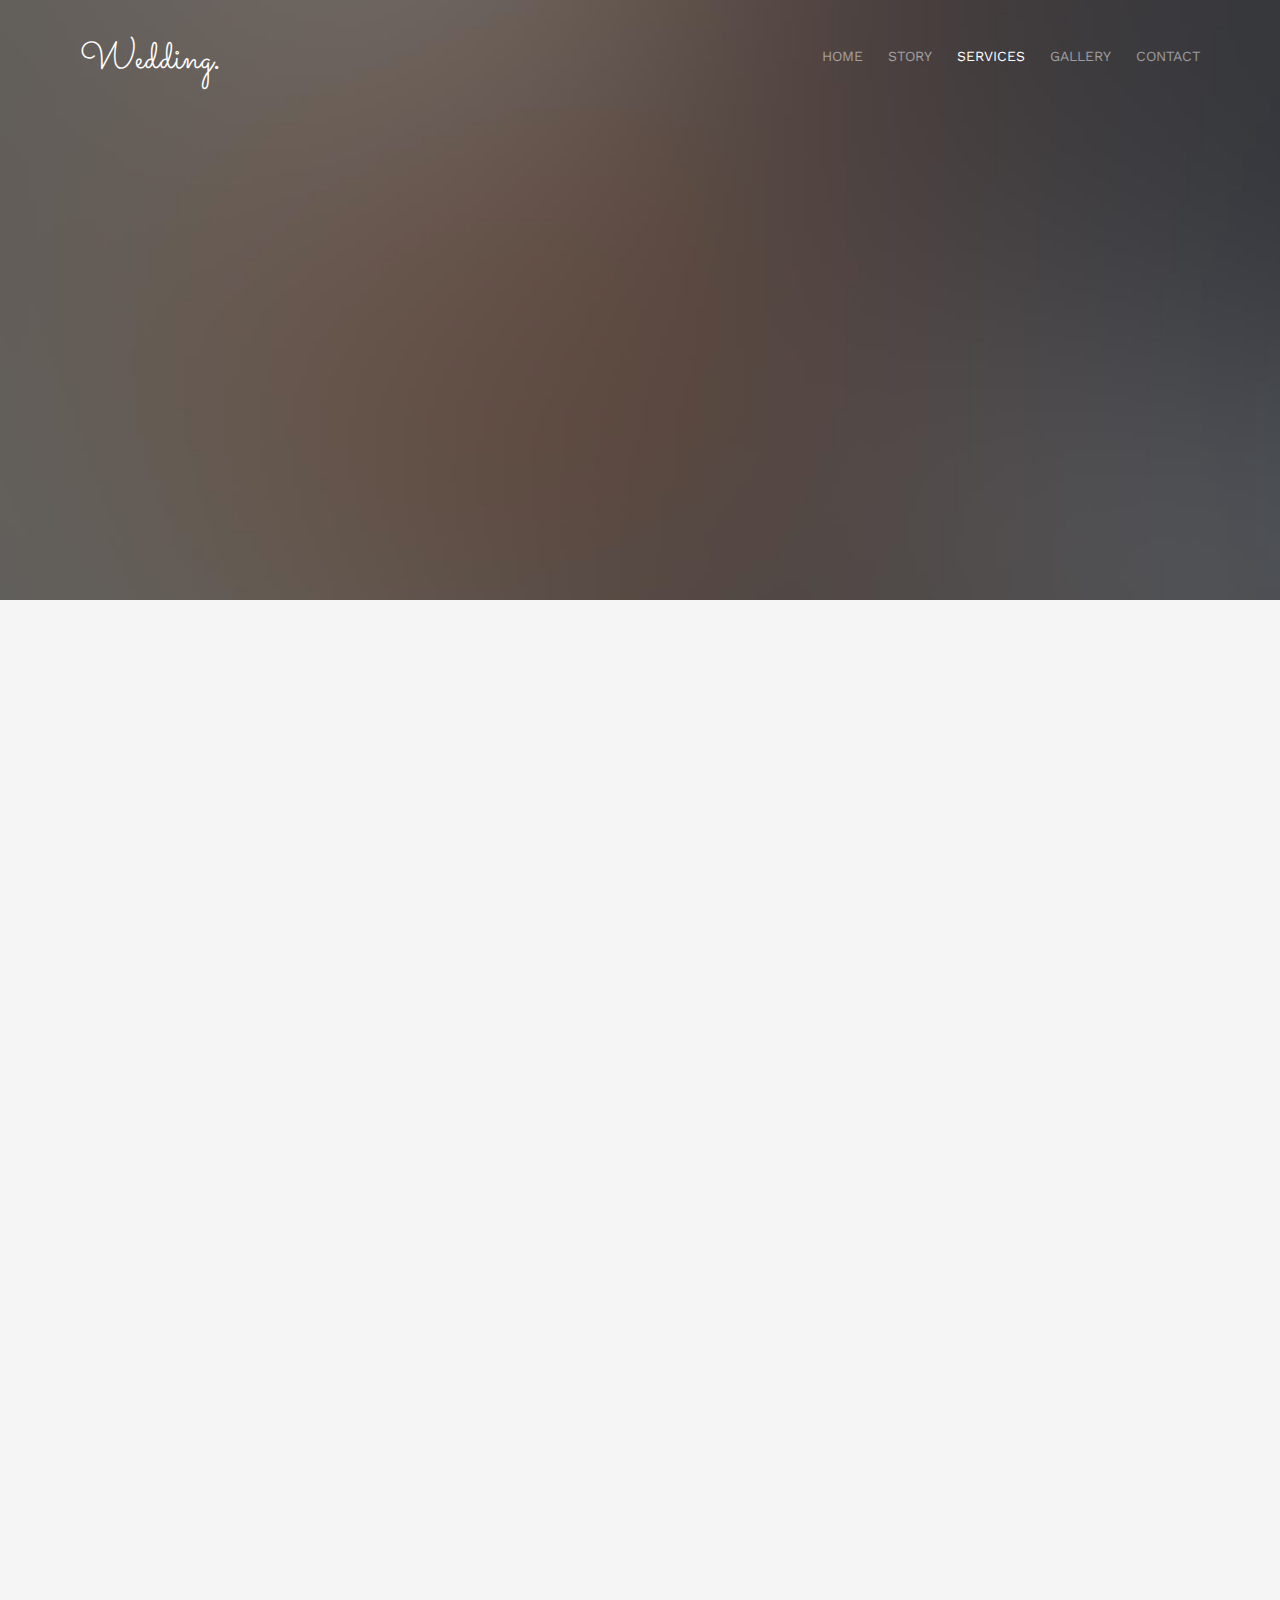
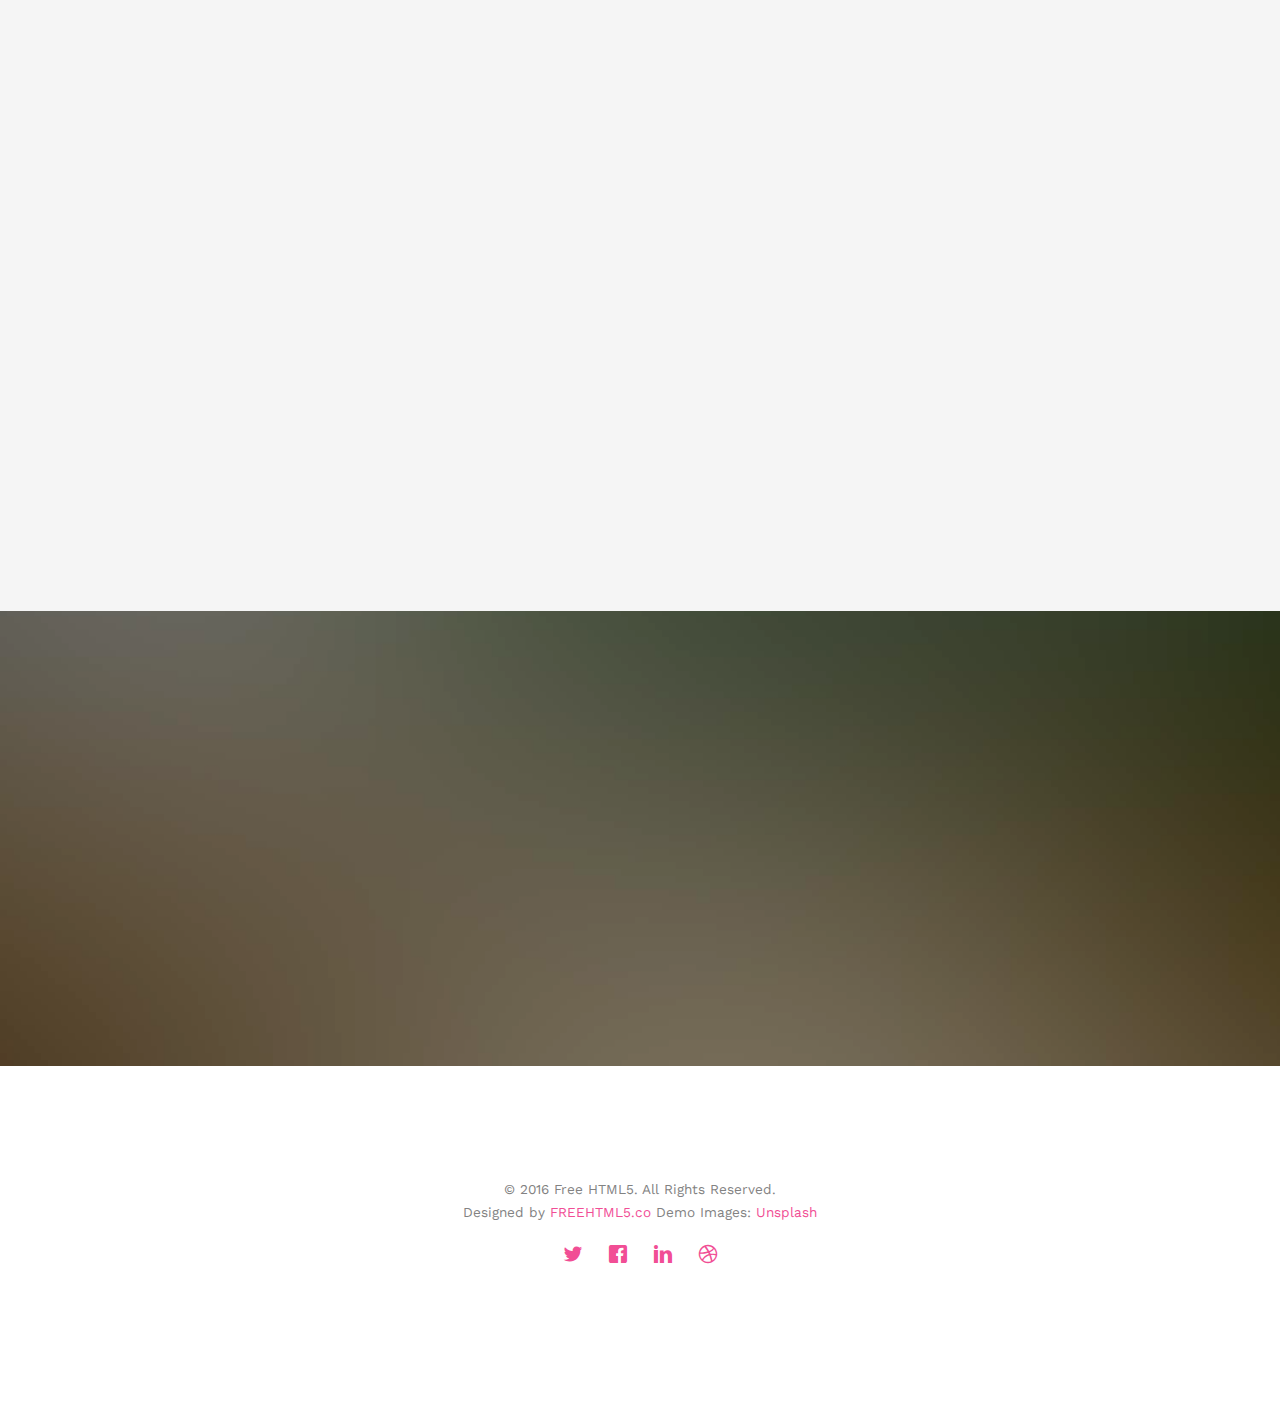
<file: theme/w2/services.html>
<!DOCTYPE html>
<!--[if lt IE 7]>      <html class="no-js lt-ie9 lt-ie8 lt-ie7"> <![endif]-->
<!--[if IE 7]>         <html class="no-js lt-ie9 lt-ie8"> <![endif]-->
<!--[if IE 8]>         <html class="no-js lt-ie9"> <![endif]-->
<!--[if gt IE 8]><!--> <html class="no-js"> <!--<![endif]-->
	<head>
	<meta charset="utf-8">
	<meta http-equiv="X-UA-Compatible" content="IE=edge">
	<title>Wedding &mdash; 100% Free Fully Responsive HTML5 Template by FREEHTML5.co</title>
	<meta name="viewport" content="width=device-width, initial-scale=1">
	<meta name="description" content="Free HTML5 Template by FREEHTML5.CO" />
	<meta name="keywords" content="free html5, free template, free bootstrap, html5, css3, mobile first, responsive" />
	<meta name="author" content="FREEHTML5.CO" />

  <!-- 
	//////////////////////////////////////////////////////

	FREE HTML5 TEMPLATE 
	DESIGNED & DEVELOPED by FREEHTML5.CO
		
	Website: 		http://freehtml5.co/
	Email: 			info@freehtml5.co
	Twitter: 		http://twitter.com/fh5co
	Facebook: 		https://www.facebook.com/fh5co

	//////////////////////////////////////////////////////
	 -->

  	<!-- Facebook and Twitter integration -->
	<meta property="og:title" content=""/>
	<meta property="og:image" content=""/>
	<meta property="og:url" content=""/>
	<meta property="og:site_name" content=""/>
	<meta property="og:description" content=""/>
	<meta name="twitter:title" content="" />
	<meta name="twitter:image" content="" />
	<meta name="twitter:url" content="" />
	<meta name="twitter:card" content="" />

	<link href='https://fonts.googleapis.com/css?family=Work+Sans:400,300,600,400italic,700' rel='stylesheet' type='text/css'>
	<link href="https://fonts.googleapis.com/css?family=Sacramento" rel="stylesheet">
	
	<!-- Animate.css -->
	<link rel="stylesheet" href="css/animate.css">
	<!-- Icomoon Icon Fonts-->
	<link rel="stylesheet" href="css/icomoon.css">
	<!-- Bootstrap  -->
	<link rel="stylesheet" href="css/bootstrap.css">

	<!-- Magnific Popup -->
	<link rel="stylesheet" href="css/magnific-popup.css">

	<!-- Owl Carousel  -->
	<link rel="stylesheet" href="css/owl.carousel.min.css">
	<link rel="stylesheet" href="css/owl.theme.default.min.css">

	<!-- Theme style  -->
	<link rel="stylesheet" href="css/style.css">

	<!-- Modernizr JS -->
	<script src="js/modernizr-2.6.2.min.js"></script>
	<!-- FOR IE9 below -->
	<!--[if lt IE 9]>
	<script src="js/respond.min.js"></script>
	<![endif]-->

	</head>
	<body>
		
	<div class="fh5co-loader"></div>
	
	<div id="page">
	<nav class="fh5co-nav" role="navigation">
		<div class="container">
			<div class="row">
				<div class="col-xs-2">
					<div id="fh5co-logo"><a href="index.html">Wedding<strong>.</strong></a></div>
				</div>
				<div class="col-xs-10 text-right menu-1">
					<ul>
						<li><a href="index.html">Home</a></li>
						<li><a href="about.html">Story</a></li>
						<li class="has-dropdown active">
							<a href="services.html">Services</a>
							<ul class="dropdown">
								<li><a href="#">Web Design</a></li>
								<li><a href="#">eCommerce</a></li>
								<li><a href="#">Branding</a></li>
								<li><a href="#">API</a></li>
							</ul>
						</li>
						<li class="has-dropdown">
							<a href="gallery.html">Gallery</a>
							<ul class="dropdown">
								<li><a href="#">HTML5</a></li>
								<li><a href="#">CSS3</a></li>
								<li><a href="#">Sass</a></li>
								<li><a href="#">jQuery</a></li>
							</ul>
						</li>
						<li><a href="contact.html">Contact</a></li>
					</ul>
				</div>
			</div>
			
		</div>
	</nav>

	<header id="fh5co-header" class="fh5co-cover fh5co-cover-sm" role="banner" style="background-image:url(images/img_bg_1.jpg);">
		<div class="overlay"></div>
		<div class="fh5co-container">
			<div class="row">
				<div class="col-md-8 col-md-offset-2 text-center">
					<div class="display-t">
						<div class="display-tc animate-box" data-animate-effect="fadeIn">
							<h1>Services</h1>
							<h2>Free html5 templates Made by <a href="http://freehtml5.co" target="_blank">FreeHTML5.co</a></h2>
						</div>
					</div>
				</div>
			</div>
		</div>
	</header>

	<div id="fh5co-couple" class="fh5co-section-gray">
		<div class="container">
			<div class="row">
				<div class="col-md-8 col-md-offset-2 text-center fh5co-heading animate-box">
					<h2>Hello!</h2>
					<h3>November 28th, 2016 New York, USA</h3>
					<p>We invited you to celebrate our wedding</p>
				</div>
			</div>
			<div class="couple-wrap animate-box">
				<div class="couple-half">
					<div class="groom">
						<img src="images/groom.jpg" alt="groom" class="img-responsive">
					</div>
					<div class="desc-groom">
						<h3>Joefrey Mahusay</h3>
						<p>Far far away, behind the word mountains, far from the countries Vokalia and Consonantia, there live the blind texts. Separated they live in Bookmarksgrove</p>
					</div>
				</div>
				<p class="heart text-center"><i class="icon-heart2"></i></p>
				<div class="couple-half">
					<div class="bride">
						<img src="images/bride.jpg" alt="groom" class="img-responsive">
					</div>
					<div class="desc-bride">
						<h3>Sheila Mahusay</h3>
						<p>Far far away, behind the word mountains, far from the countries Vokalia and Consonantia, there live the blind texts. Separated they live in Bookmarksgrove</p>
					</div>
				</div>
			</div>
		</div>
	</div>

	<div id="fh5co-services" class="fh5co-section-gray">
		<div class="container">
			
			<div class="row animate-box">
				<div class="col-md-8 col-md-offset-2 text-center fh5co-heading">
					<h2>We Offer Services</h2>
					<p>Dignissimos asperiores vitae velit veniam totam fuga molestias accusamus alias autem provident. Odit ab aliquam dolor eius.</p>
				</div>
			</div>

			<div class="row">
				<div class="col-md-6">
					<div class="feature-left animate-box" data-animate-effect="fadeInLeft">
						<span class="icon">
							<i class="icon-calendar"></i>
						</span>
						<div class="feature-copy">
							<h3>We Organized Events</h3>
							<p>Facilis ipsum reprehenderit nemo molestias. Aut cum mollitia reprehenderit. Eos cumque dicta adipisci architecto culpa amet.</p>
						</div>
					</div>

					<div class="feature-left animate-box" data-animate-effect="fadeInLeft">
						<span class="icon">
							<i class="icon-image"></i>
						</span>
						<div class="feature-copy">
							<h3>Photoshoot</h3>
							<p>Facilis ipsum reprehenderit nemo molestias. Aut cum mollitia reprehenderit. Eos cumque dicta adipisci architecto culpa amet.</p>
						</div>
					</div>

					<div class="feature-left animate-box" data-animate-effect="fadeInLeft">
						<span class="icon">
							<i class="icon-video"></i>
						</span>
						<div class="feature-copy">
							<h3>Video Editing</h3>
							<p>Facilis ipsum reprehenderit nemo molestias. Aut cum mollitia reprehenderit. Eos cumque dicta adipisci architecto culpa amet.</p>
						</div>
					</div>

				</div>

				<div class="col-md-6 animate-box">
					<div class="fh5co-video fh5co-bg" style="background-image: url(images/img_bg_3.jpg); ">
						<a  href="https://vimeo.com/channels/staffpicks/93951774" class="popup-vimeo"><i class="icon-video2"></i></a>
						<div class="overlay"></div>
					</div>
				</div>
			</div>

			
		</div>
	</div>

	<div id="fh5co-started" class="fh5co-bg" style="background-image:url(images/img_bg_4.jpg);">
		<div class="overlay"></div>
		<div class="container">
			<div class="row animate-box">
				<div class="col-md-8 col-md-offset-2 text-center fh5co-heading">
					<h2>Are You Attending?</h2>
					<p>Please Fill-up the form to notify you that you're attending. Thanks.</p>
				</div>
			</div>
			<div class="row animate-box">
				<div class="col-md-10 col-md-offset-1">
					<form class="form-inline">
						<div class="col-md-4 col-sm-4">
							<div class="form-group">
								<label for="name" class="sr-only">Name</label>
								<input type="name" class="form-control" id="name" placeholder="Name">
							</div>
						</div>
						<div class="col-md-4 col-sm-4">
							<div class="form-group">
								<label for="email" class="sr-only">Email</label>
								<input type="email" class="form-control" id="email" placeholder="Email">
							</div>
						</div>
						<div class="col-md-4 col-sm-4">
							<button type="submit" class="btn btn-default btn-block">I am Attending</button>
						</div>
					</form>
				</div>
			</div>
		</div>
	</div>

	<footer id="fh5co-footer" role="contentinfo">
		<div class="container">

			<div class="row copyright">
				<div class="col-md-12 text-center">
					<p>
						<small class="block">&copy; 2016 Free HTML5. All Rights Reserved.</small> 
						<small class="block">Designed by <a href="http://freehtml5.co/" target="_blank">FREEHTML5.co</a> Demo Images: <a href="http://unsplash.co/" target="_blank">Unsplash</a></small>
					</p>
					<p>
						<ul class="fh5co-social-icons">
							<li><a href="#"><i class="icon-twitter"></i></a></li>
							<li><a href="#"><i class="icon-facebook"></i></a></li>
							<li><a href="#"><i class="icon-linkedin"></i></a></li>
							<li><a href="#"><i class="icon-dribbble"></i></a></li>
						</ul>
					</p>
				</div>
			</div>

		</div>
	</footer>
	</div>

	<div class="gototop js-top">
		<a href="#" class="js-gotop"><i class="icon-arrow-up"></i></a>
	</div>
	
	<!-- jQuery -->
	<script src="js/jquery.min.js"></script>
	<!-- jQuery Easing -->
	<script src="js/jquery.easing.1.3.js"></script>
	<!-- Bootstrap -->
	<script src="js/bootstrap.min.js"></script>
	<!-- Waypoints -->
	<script src="js/jquery.waypoints.min.js"></script>
	<!-- Carousel -->
	<script src="js/owl.carousel.min.js"></script>
	<!-- countTo -->
	<script src="js/jquery.countTo.js"></script>

	<!-- Stellar -->
	<script src="js/jquery.stellar.min.js"></script>
	<!-- Magnific Popup -->
	<script src="js/jquery.magnific-popup.min.js"></script>
	<script src="js/magnific-popup-options.js"></script>

	<!-- Main -->
	<script src="js/main.js"></script>

	</body>
</html>
</file>
<file: invition/assets/web/assets/mobirise-icons/mobirise-icons.css>
@font-face {
  font-family: 'MobiriseIcons';
  src:  url('mobirise-icons.eot?spat4u');
  src:  url('mobirise-icons.eot?spat4u#iefix') format('embedded-opentype'),
    url('mobirise-icons.ttf?spat4u') format('truetype'),
    url('mobirise-icons.woff?spat4u') format('woff'),
    url('mobirise-icons.svg?spat4u#MobiriseIcons') format('svg');
  font-weight: normal;
  font-style: normal;
}

[class^="mbri-"], [class*=" mbri-"] {
  /* use !important to prevent issues with browser extensions that change fonts */
  font-family: MobiriseIcons !important;
  speak: none;
  font-style: normal;
  font-weight: normal;
  font-variant: normal;
  text-transform: none;
  line-height: 1;

  /* Better Font Rendering =========== */
  -webkit-font-smoothing: antialiased;
  -moz-osx-font-smoothing: grayscale;
}

.mbri-add-submenu:before {
  content: "\e900";
}
.mbri-alert:before {
  content: "\e901";
}
.mbri-align-center:before {
  content: "\e902";
}
.mbri-align-justify:before {
  content: "\e903";
}
.mbri-align-left:before {
  content: "\e904";
}
.mbri-align-right:before {
  content: "\e905";
}
.mbri-android:before {
  content: "\e906";
}
.mbri-apple:before {
  content: "\e907";
}
.mbri-arrow-down:before {
  content: "\e908";
}
.mbri-arrow-next:before {
  content: "\e909";
}
.mbri-arrow-prev:before {
  content: "\e90a";
}
.mbri-arrow-up:before {
  content: "\e90b";
}
.mbri-bold:before {
  content: "\e90c";
}
.mbri-bookmark:before {
  content: "\e90d";
}
.mbri-bootstrap:before {
  content: "\e90e";
}
.mbri-briefcase:before {
  content: "\e90f";
}
.mbri-browse:before {
  content: "\e910";
}
.mbri-bulleted-list:before {
  content: "\e911";
}
.mbri-calendar:before {
  content: "\e912";
}
.mbri-camera:before {
  content: "\e913";
}
.mbri-cart-add:before {
  content: "\e914";
}
.mbri-cart-full:before {
  content: "\e915";
}
.mbri-cash:before {
  content: "\e916";
}
.mbri-change-style:before {
  content: "\e917";
}
.mbri-chat:before {
  content: "\e918";
}
.mbri-clock:before {
  content: "\e919";
}
.mbri-close:before {
  content: "\e91a";
}
.mbri-cloud:before {
  content: "\e91b";
}
.mbri-code:before {
  content: "\e91c";
}
.mbri-contact-form:before {
  content: "\e91d";
}
.mbri-credit-card:before {
  content: "\e91e";
}
.mbri-cursor-click:before {
  content: "\e91f";
}
.mbri-cust-feedback:before {
  content: "\e920";
}
.mbri-database:before {
  content: "\e921";
}
.mbri-delivery:before {
  content: "\e922";
}
.mbri-desktop:before {
  content: "\e923";
}
.mbri-devices:before {
  content: "\e924";
}
.mbri-down:before {
  content: "\e925";
}
.mbri-download:before {
  content: "\e989";
}
.mbri-drag-n-drop:before {
  content: "\e927";
}
.mbri-drag-n-drop2:before {
  content: "\e928";
}
.mbri-edit:before {
  content: "\e929";
}
.mbri-edit2:before {
  content: "\e92a";
}
.mbri-error:before {
  content: "\e92b";
}
.mbri-extension:before {
  content: "\e92c";
}
.mbri-features:before {
  content: "\e92d";
}
.mbri-file:before {
  content: "\e92e";
}
.mbri-flag:before {
  content: "\e92f";
}
.mbri-folder:before {
  content: "\e930";
}
.mbri-gift:before {
  content: "\e931";
}
.mbri-github:before {
  content: "\e932";
}
.mbri-globe:before {
  content: "\e933";
}
.mbri-globe-2:before {
  content: "\e934";
}
.mbri-growing-chart:before {
  content: "\e935";
}
.mbri-hearth:before {
  content: "\e936";
}
.mbri-help:before {
  content: "\e937";
}
.mbri-home:before {
  content: "\e938";
}
.mbri-hot-cup:before {
  content: "\e939";
}
.mbri-idea:before {
  content: "\e93a";
}
.mbri-image-gallery:before {
  content: "\e93b";
}
.mbri-image-slider:before {
  content: "\e93c";
}
.mbri-info:before {
  content: "\e93d";
}
.mbri-italic:before {
  content: "\e93e";
}
.mbri-key:before {
  content: "\e93f";
}
.mbri-laptop:before {
  content: "\e940";
}
.mbri-layers:before {
  content: "\e941";
}
.mbri-left-right:before {
  content: "\e942";
}
.mbri-left:before {
  content: "\e943";
}
.mbri-letter:before {
  content: "\e944";
}
.mbri-like:before {
  content: "\e945";
}
.mbri-link:before {
  content: "\e946";
}
.mbri-lock:before {
  content: "\e947";
}
.mbri-login:before {
  content: "\e948";
}
.mbri-logout:before {
  content: "\e949";
}
.mbri-magic-stick:before {
  content: "\e94a";
}
.mbri-map-pin:before {
  content: "\e94b";
}
.mbri-menu:before {
  content: "\e94c";
}
.mbri-mobile:before {
  content: "\e94d";
}
.mbri-mobile2:before {
  content: "\e94e";
}
.mbri-mobirise:before {
  content: "\e94f";
}
.mbri-more-horizontal:before {
  content: "\e950";
}
.mbri-more-vertical:before {
  content: "\e951";
}
.mbri-music:before {
  content: "\e952";
}
.mbri-new-file:before {
  content: "\e953";
}
.mbri-numbered-list:before {
  content: "\e954";
}
.mbri-opened-folder:before {
  content: "\e955";
}
.mbri-pages:before {
  content: "\e956";
}
.mbri-paper-plane:before {
  content: "\e957";
}
.mbri-paperclip:before {
  content: "\e958";
}
.mbri-photo:before {
  content: "\e959";
}
.mbri-photos:before {
  content: "\e95a";
}
.mbri-pin:before {
  content: "\e95b";
}
.mbri-play:before {
  content: "\e95c";
}
.mbri-plus:before {
  content: "\e95d";
}
.mbri-preview:before {
  content: "\e95e";
}
.mbri-print:before {
  content: "\e95f";
}
.mbri-protect:before {
  content: "\e960";
}
.mbri-question:before {
  content: "\e961";
}
.mbri-quote-left:before {
  content: "\e962";
}
.mbri-quote-right:before {
  content: "\e963";
}
.mbri-refresh:before {
  content: "\e964";
}
.mbri-responsive:before {
  content: "\e965";
}
.mbri-right:before {
  content: "\e966";
}
.mbri-rocket:before {
  content: "\e967";
}
.mbri-sad-face:before {
  content: "\e968";
}
.mbri-sale:before {
  content: "\e969";
}
.mbri-save:before {
  content: "\e96a";
}
.mbri-search:before {
  content: "\e96b";
}
.mbri-setting:before {
  content: "\e96c";
}
.mbri-setting2:before {
  content: "\e96d";
}
.mbri-setting3:before {
  content: "\e96e";
}
.mbri-share:before {
  content: "\e96f";
}
.mbri-shopping-bag:before {
  content: "\e970";
}
.mbri-shopping-basket:before {
  content: "\e971";
}
.mbri-shopping-cart:before {
  content: "\e972";
}
.mbri-sites:before {
  content: "\e973";
}
.mbri-smile-face:before {
  content: "\e974";
}
.mbri-speed:before {
  content: "\e975";
}
.mbri-star:before {
  content: "\e976";
}
.mbri-success:before {
  content: "\e977";
}
.mbri-sun:before {
  content: "\e978";
}
.mbri-sun2:before {
  content: "\e979";
}
.mbri-tablet:before {
  content: "\e97a";
}
.mbri-tablet-vertical:before {
  content: "\e97b";
}
.mbri-target:before {
  content: "\e97c";
}
.mbri-timer:before {
  content: "\e97d";
}
.mbri-to-ftp:before {
  content: "\e97e";
}
.mbri-to-local-drive:before {
  content: "\e97f";
}
.mbri-touch-swipe:before {
  content: "\e980";
}
.mbri-touch:before {
  content: "\e981";
}
.mbri-trash:before {
  content: "\e982";
}
.mbri-underline:before {
  content: "\e983";
}
.mbri-unlink:before {
  content: "\e984";
}
.mbri-unlock:before {
  content: "\e985";
}
.mbri-up-down:before {
  content: "\e986";
}
.mbri-up:before {
  content: "\e987";
}
.mbri-update:before {
  content: "\e988";
}
.mbri-upload:before {
 content: "\e926"; 
}
.mbri-user:before {
  content: "\e98a";
}
.mbri-user2:before {
  content: "\e98b";
}
.mbri-users:before {
  content: "\e98c";
}
.mbri-video:before {
  content: "\e98d";
}
.mbri-video-play:before {
  content: "\e98e";
}
.mbri-watch:before {
  content: "\e98f";
}
.mbri-website-theme:before {
  content: "\e990";
}
.mbri-wifi:before {
  content: "\e991";
}
.mbri-windows:before {
  content: "\e992";
}
.mbri-zoom-out:before {
  content: "\e993";
}
.mbri-redo:before {
  content: "\e994";
}
.mbri-undo:before {
  content: "\e995";
}
</file>
<file: invition/assets/dropdown/css/style.css>
.navbar-dropdown {
  left: 0;
  padding: 0;
  position: absolute;
  right: 0;
  top: 0;
  transition: all 0.45s ease;
  z-index: 1030;
  background: #282828; }
  .navbar-dropdown .navbar-logo {
    margin-right: 0.8rem;
    transition: margin 0.3s ease-in-out;
    vertical-align: middle; }
    .navbar-dropdown .navbar-logo img {
      height: 3.125rem;
      transition: all 0.3s ease-in-out; }
    .navbar-dropdown .navbar-logo.mbr-iconfont {
      font-size: 3.125rem;
      line-height: 3.125rem; }
  .navbar-dropdown .navbar-caption {
    font-weight: 700;
    white-space: normal;
    vertical-align: -4px;
    line-height: 3.125rem !important; }
    .navbar-dropdown .navbar-caption, .navbar-dropdown .navbar-caption:hover {
      color: inherit;
      text-decoration: none; }
  .navbar-dropdown .mbr-iconfont + .navbar-caption {
    vertical-align: -1px; }
  .navbar-dropdown.navbar-fixed-top {
    position: fixed; }
  .navbar-dropdown .navbar-brand span {
    vertical-align: -4px; }
  .navbar-dropdown.bg-color.transparent {
    background: none; }
  .navbar-dropdown.navbar-short .navbar-brand {
    padding: 0.625rem 0; }
    .navbar-dropdown.navbar-short .navbar-brand span {
      vertical-align: -1px; }
  .navbar-dropdown.navbar-short .navbar-caption {
    line-height: 2.375rem !important;
    vertical-align: -2px; }
  .navbar-dropdown.navbar-short .navbar-logo {
    margin-right: 0.5rem; }
    .navbar-dropdown.navbar-short .navbar-logo img {
      height: 2.375rem; }
    .navbar-dropdown.navbar-short .navbar-logo.mbr-iconfont {
      font-size: 2.375rem;
      line-height: 2.375rem; }
  .navbar-dropdown.navbar-short .mbr-table-cell {
    height: 3.625rem; }
  .navbar-dropdown .navbar-close {
    left: 0.6875rem;
    position: fixed;
    top: 0.75rem;
    z-index: 1000; }
  .navbar-dropdown .hamburger-icon {
    content: "";
    display: inline-block;
    vertical-align: middle;
    width: 16px;
    -webkit-box-shadow: 0 -6px 0 1px #282828,0 0 0 1px #282828,0 6px 0 1px #282828;
    -moz-box-shadow: 0 -6px 0 1px #282828,0 0 0 1px #282828,0 6px 0 1px #282828;
    box-shadow: 0 -6px 0 1px #282828,0 0 0 1px #282828,0 6px 0 1px #282828; }

.dropdown-menu .dropdown-toggle[data-toggle="dropdown-submenu"]::after {
  border-bottom: 0.35em solid transparent;
  border-left: 0.35em solid;
  border-right: 0;
  border-top: 0.35em solid transparent;
  margin-left: 0.3rem; }

.dropdown-menu .dropdown-item:focus {
  outline: 0; }

.nav-dropdown {
  font-size: 0.75rem;
  font-weight: 500;
  height: auto !important; }
  .nav-dropdown .nav-btn {
    padding-left: 1rem; }
  .nav-dropdown .link {
    margin: .667em 1.667em;
    font-weight: 500;
    padding: 0;
    transition: color .2s ease-in-out; }
    .nav-dropdown .link.dropdown-toggle {
      margin-right: 2.583em; }
      .nav-dropdown .link.dropdown-toggle::after {
        margin-left: .25rem;
        border-top: 0.35em solid;
        border-right: 0.35em solid transparent;
        border-left: 0.35em solid transparent;
        border-bottom: 0; }
      .nav-dropdown .link.dropdown-toggle[aria-expanded="true"] {
        margin: 0;
        padding: 0.667em 3.263em  0.667em 1.667em; }
  .nav-dropdown .link::after,
  .nav-dropdown .dropdown-item::after {
    color: inherit; }
  .nav-dropdown .btn {
    font-size: 0.75rem;
    font-weight: 700;
    letter-spacing: 0;
    margin-bottom: 0;
    padding-left: 1.25rem;
    padding-right: 1.25rem; }
  .nav-dropdown .dropdown-menu {
    border-radius: 0;
    border: 0;
    left: 0;
    margin: 0;
    padding-bottom: 1.25rem;
    padding-top: 1.25rem;
    position: relative; }
  .nav-dropdown .dropdown-submenu {
    margin-left: 0.125rem;
    top: 0; }
  .nav-dropdown .dropdown-item {
    font-weight: 500;
    line-height: 2;
    padding: 0.3846em 4.615em 0.3846em 1.5385em;
    position: relative;
    transition: color .2s ease-in-out, background-color .2s ease-in-out; }
    .nav-dropdown .dropdown-item::after {
      margin-top: -0.3077em;
      position: absolute;
      right: 1.1538em;
      top: 50%; }
    .nav-dropdown .dropdown-item:focus, .nav-dropdown .dropdown-item:hover {
      background: none; }

@media (max-width: 767px) {
  .nav-dropdown.navbar-toggleable-sm {
    bottom: 0;
    display: none;
    left: 0;
    overflow-x: hidden;
    position: fixed;
    top: 0;
    transform: translateX(-100%);
    -ms-transform: translateX(-100%);
    -webkit-transform: translateX(-100%);
    width: 18.75rem;
    z-index: 999; } }
.nav-dropdown.navbar-toggleable-xl {
  bottom: 0;
  display: none;
  left: 0;
  overflow-x: hidden;
  position: fixed;
  top: 0;
  transform: translateX(-100%);
  -ms-transform: translateX(-100%);
  -webkit-transform: translateX(-100%);
  width: 18.75rem;
  z-index: 999; }

.nav-dropdown-sm {
  display: block !important;
  overflow-x: hidden;
  overflow: auto;
  padding-top: 3.875rem; }
  .nav-dropdown-sm::after {
    content: "";
    display: block;
    height: 3rem;
    width: 100%; }
  .nav-dropdown-sm.collapse.in ~ .navbar-close {
    display: block !important; }
  .nav-dropdown-sm.collapsing, .nav-dropdown-sm.collapse.in {
    transform: translateX(0);
    -ms-transform: translateX(0);
    -webkit-transform: translateX(0);
    transition: all 0.25s ease-out;
    -webkit-transition: all 0.25s ease-out;
    background: #282828; }
  .nav-dropdown-sm.collapsing[aria-expanded="false"] {
    transform: translateX(-100%);
    -ms-transform: translateX(-100%);
    -webkit-transform: translateX(-100%); }
  .nav-dropdown-sm .nav-item {
    display: block;
    margin-left: 0 !important;
    padding-left: 0; }
  .nav-dropdown-sm .link,
  .nav-dropdown-sm .dropdown-item {
    border-top: 1px dotted rgba(255, 255, 255, 0.1);
    font-size: 0.8125rem;
    line-height: 1.6;
    margin: 0 !important;
    padding: 0.875rem 2.4rem 0.875rem 1.5625rem !important;
    position: relative;
    white-space: normal; }
    .nav-dropdown-sm .link:focus, .nav-dropdown-sm .link:hover,
    .nav-dropdown-sm .dropdown-item:focus,
    .nav-dropdown-sm .dropdown-item:hover {
      background: rgba(0, 0, 0, 0.2) !important;
      color: #c0a375; }
  .nav-dropdown-sm .nav-btn {
    position: relative;
    padding: 1.5625rem 1.5625rem 0 1.5625rem; }
    .nav-dropdown-sm .nav-btn::before {
      border-top: 1px dotted rgba(255, 255, 255, 0.1);
      content: "";
      left: 0;
      position: absolute;
      top: 0;
      width: 100%; }
    .nav-dropdown-sm .nav-btn + .nav-btn {
      padding-top: 0.625rem; }
      .nav-dropdown-sm .nav-btn + .nav-btn::before {
        display: none; }
  .nav-dropdown-sm .btn {
    padding: 0.625rem 0; }
  .nav-dropdown-sm .dropdown-toggle[data-toggle="dropdown-submenu"]::after {
    margin-left: .25rem;
    border-top: 0.35em solid;
    border-right: 0.35em solid transparent;
    border-left: 0.35em solid transparent;
    border-bottom: 0; }
  .nav-dropdown-sm .dropdown-toggle[data-toggle="dropdown-submenu"][aria-expanded="true"]::after {
    border-top: 0;
    border-right: 0.35em solid transparent;
    border-left: 0.35em solid transparent;
    border-bottom: 0.35em solid; }
  .nav-dropdown-sm .dropdown-menu {
    margin: 0;
    padding: 0;
    position: relative;
    top: 0;
    left: 0;
    width: 100%;
    border: 0;
    float: none;
    border-radius: 0;
    background: none; }
  .nav-dropdown-sm .dropdown-submenu {
    left: 100%;
    margin-left: 0.125rem;
    margin-top: -1.25rem;
    top: 0; }

.navbar-toggleable-sm .nav-dropdown .dropdown-menu {
  position: absolute; }

.navbar-toggleable-sm .nav-dropdown .dropdown-submenu {
  left: 100%;
  margin-left: 0.125rem;
  margin-top: -1.25rem;
  top: 0; }

.navbar-toggleable-sm.opened .nav-dropdown .dropdown-menu {
  position: relative; }

.navbar-toggleable-sm.opened .nav-dropdown .dropdown-submenu {
  left: 0;
  margin-left: 00rem;
  margin-top: 0rem;
  top: 0; }

.is-builder .nav-dropdown.collapsing {
  transition: none !important; }

/*# sourceMappingURL=style.css.map */
</file>
<file: invition/assets/socicon/css/styles.css>
@charset "UTF-8";

@font-face {
  font-family: "socicon";
  src:url("../fonts/socicon.eot");
  src:url("../fonts/socicon.eot?#iefix") format("embedded-opentype"),
    url("../fonts/socicon.woff") format("woff"),
    url("../fonts/socicon.ttf") format("truetype"),
    url("../fonts/socicon.svg#socicon") format("svg");
  font-weight: normal;
  font-style: normal;

}

[data-icon]:before {
  font-family: "socicon" !important;
  content: attr(data-icon);
  font-style: normal !important;
  font-weight: normal !important;
  font-variant: normal !important;
  text-transform: none !important;
  speak: none;
  line-height: 1;
  -webkit-font-smoothing: antialiased;
  -moz-osx-font-smoothing: grayscale;
}

[class^="socicon-"]:before,
[class*=" socicon-"]:before {
  font-family: "socicon" !important;
  font-style: normal !important;
  font-weight: normal !important;
  font-variant: normal !important;
  text-transform: none !important;
  speak: none;
  line-height: 1;
  -webkit-font-smoothing: antialiased;
  -moz-osx-font-smoothing: grayscale;
}

.socicon-modelmayhem:before {
  content: "\e000";
}
.socicon-mixcloud:before {
  content: "\e001";
}
.socicon-drupal:before {
  content: "\e002";
}
.socicon-swarm:before {
  content: "\e003";
}
.socicon-istock:before {
  content: "\e004";
}
.socicon-yammer:before {
  content: "\e005";
}
.socicon-ello:before {
  content: "\e006";
}
.socicon-stackoverflow:before {
  content: "\e007";
}
.socicon-persona:before {
  content: "\e008";
}
.socicon-triplej:before {
  content: "\e009";
}
.socicon-houzz:before {
  content: "\e00a";
}
.socicon-rss:before {
  content: "\e00b";
}
.socicon-paypal:before {
  content: "\e00c";
}
.socicon-odnoklassniki:before {
  content: "\e00d";
}
.socicon-airbnb:before {
  content: "\e00e";
}
.socicon-periscope:before {
  content: "\e00f";
}
.socicon-outlook:before {
  content: "\e010";
}
.socicon-coderwall:before {
  content: "\e011";
}
.socicon-tripadvisor:before {
  content: "\e012";
}
.socicon-appnet:before {
  content: "\e013";
}
.socicon-goodreads:before {
  content: "\e014";
}
.socicon-tripit:before {
  content: "\e015";
}
.socicon-lanyrd:before {
  content: "\e016";
}
.socicon-slideshare:before {
  content: "\e017";
}
.socicon-buffer:before {
  content: "\e018";
}
.socicon-disqus:before {
  content: "\e019";
}
.socicon-vkontakte:before {
  content: "\e01a";
}
.socicon-whatsapp:before {
  content: "\e01b";
}
.socicon-patreon:before {
  content: "\e01c";
}
.socicon-storehouse:before {
  content: "\e01d";
}
.socicon-pocket:before {
  content: "\e01e";
}
.socicon-mail:before {
  content: "\e01f";
}
.socicon-blogger:before {
  content: "\e020";
}
.socicon-technorati:before {
  content: "\e021";
}
.socicon-reddit:before {
  content: "\e022";
}
.socicon-dribbble:before {
  content: "\e023";
}
.socicon-stumbleupon:before {
  content: "\e024";
}
.socicon-digg:before {
  content: "\e025";
}
.socicon-envato:before {
  content: "\e026";
}
.socicon-behance:before {
  content: "\e027";
}
.socicon-delicious:before {
  content: "\e028";
}
.socicon-deviantart:before {
  content: "\e029";
}
.socicon-forrst:before {
  content: "\e02a";
}
.socicon-play:before {
  content: "\e02b";
}
.socicon-zerply:before {
  content: "\e02c";
}
.socicon-wikipedia:before {
  content: "\e02d";
}
.socicon-apple:before {
  content: "\e02e";
}
.socicon-flattr:before {
  content: "\e02f";
}
.socicon-github:before {
  content: "\e030";
}
.socicon-renren:before {
  content: "\e031";
}
.socicon-friendfeed:before {
  content: "\e032";
}
.socicon-newsvine:before {
  content: "\e033";
}
.socicon-identica:before {
  content: "\e034";
}
.socicon-bebo:before {
  content: "\e035";
}
.socicon-zynga:before {
  content: "\e036";
}
.socicon-steam:before {
  content: "\e037";
}
.socicon-xbox:before {
  content: "\e038";
}
.socicon-windows:before {
  content: "\e039";
}
.socicon-qq:before {
  content: "\e03a";
}
.socicon-douban:before {
  content: "\e03b";
}
.socicon-meetup:before {
  content: "\e03c";
}
.socicon-playstation:before {
  content: "\e03d";
}
.socicon-android:before {
  content: "\e03e";
}
.socicon-snapchat:before {
  content: "\e03f";
}
.socicon-twitter:before {
  content: "\e040";
}
.socicon-facebook:before {
  content: "\e041";
}
.socicon-googleplus:before {
  content: "\e042";
}
.socicon-pinterest:before {
  content: "\e043";
}
.socicon-foursquare:before {
  content: "\e044";
}
.socicon-yahoo:before {
  content: "\e045";
}
.socicon-skype:before {
  content: "\e046";
}
.socicon-yelp:before {
  content: "\e047";
}
.socicon-feedburner:before {
  content: "\e048";
}
.socicon-linkedin:before {
  content: "\e049";
}
.socicon-viadeo:before {
  content: "\e04a";
}
.socicon-xing:before {
  content: "\e04b";
}
.socicon-myspace:before {
  content: "\e04c";
}
.socicon-soundcloud:before {
  content: "\e04d";
}
.socicon-spotify:before {
  content: "\e04e";
}
.socicon-grooveshark:before {
  content: "\e04f";
}
.socicon-lastfm:before {
  content: "\e050";
}
.socicon-youtube:before {
  content: "\e051";
}
.socicon-vimeo:before {
  content: "\e052";
}
.socicon-dailymotion:before {
  content: "\e053";
}
.socicon-vine:before {
  content: "\e054";
}
.socicon-flickr:before {
  content: "\e055";
}
.socicon-500px:before {
  content: "\e056";
}
.socicon-wordpress:before {
  content: "\e058";
}
.socicon-tumblr:before {
  content: "\e059";
}
.socicon-twitch:before {
  content: "\e05a";
}
.socicon-8tracks:before {
  content: "\e05b";
}
.socicon-amazon:before {
  content: "\e05c";
}
.socicon-icq:before {
  content: "\e05d";
}
.socicon-smugmug:before {
  content: "\e05e";
}
.socicon-ravelry:before {
  content: "\e05f";
}
.socicon-weibo:before {
  content: "\e060";
}
.socicon-baidu:before {
  content: "\e061";
}
.socicon-angellist:before {
  content: "\e062";
}
.socicon-ebay:before {
  content: "\e063";
}
.socicon-imdb:before {
  content: "\e064";
}
.socicon-stayfriends:before {
  content: "\e065";
}
.socicon-residentadvisor:before {
  content: "\e066";
}
.socicon-google:before {
  content: "\e067";
}
.socicon-yandex:before {
  content: "\e068";
}
.socicon-sharethis:before {
  content: "\e069";
}
.socicon-bandcamp:before {
  content: "\e06a";
}
.socicon-itunes:before {
  content: "\e06b";
}
.socicon-deezer:before {
  content: "\e06c";
}
.socicon-telegram:before {
  content: "\e06e";
}
.socicon-openid:before {
  content: "\e06f";
}
.socicon-amplement:before {
  content: "\e070";
}
.socicon-viber:before {
  content: "\e071";
}
.socicon-zomato:before {
  content: "\e072";
}
.socicon-draugiem:before {
  content: "\e074";
}
.socicon-endomodo:before {
  content: "\e075";
}
.socicon-filmweb:before {
  content: "\e076";
}
.socicon-stackexchange:before {
  content: "\e077";
}
.socicon-wykop:before {
  content: "\e078";
}
.socicon-teamspeak:before {
  content: "\e079";
}
.socicon-teamviewer:before {
  content: "\e07a";
}
.socicon-ventrilo:before {
  content: "\e07b";
}
.socicon-younow:before {
  content: "\e07c";
}
.socicon-raidcall:before {
  content: "\e07d";
}
.socicon-mumble:before {
  content: "\e07e";
}
.socicon-medium:before {
  content: "\e06d";
}
.socicon-bebee:before {
  content: "\e07f";
}
.socicon-hitbox:before {
  content: "\e080";
}
.socicon-reverbnation:before {
  content: "\e081";
}
.socicon-formulr:before {
  content: "\e082";
}
.socicon-instagram:before {
  content: "\e057";
}
.socicon-battlenet:before {
  content: "\e083";
}
.socicon-chrome:before {
  content: "\e084";
}
.socicon-discord:before {
  content: "\e086";
}
.socicon-issuu:before {
  content: "\e087";
}
.socicon-macos:before {
  content: "\e088";
}
.socicon-firefox:before {
  content: "\e089";
}
.socicon-opera:before {
  content: "\e08d";
}
.socicon-keybase:before {
  content: "\e090";
}
.socicon-alliance:before {
  content: "\e091";
}
.socicon-livejournal:before {
  content: "\e092";
}
.socicon-googlephotos:before {
  content: "\e093";
}
.socicon-horde:before {
  content: "\e094";
}
.socicon-etsy:before {
  content: "\e095";
}
.socicon-zapier:before {
  content: "\e096";
}
.socicon-google-scholar:before {
  content: "\e097";
}
.socicon-researchgate:before {
  content: "\e098";
}
.socicon-wechat:before {
  content: "\e099";
}
.socicon-strava:before {
  content: "\e09a";
}
.socicon-line:before {
  content: "\e09b";
}
.socicon-lyft:before {
  content: "\e09c";
}
.socicon-uber:before {
  content: "\e09d";
}
.socicon-songkick:before {
  content: "\e09e";
}
.socicon-viewbug:before {
  content: "\e09f";
}
.socicon-googlegroups:before {
  content: "\e0a0";
}
.socicon-quora:before {
  content: "\e073";
}
.socicon-diablo:before {
  content: "\e085";
}
.socicon-blizzard:before {
  content: "\e0a1";
}
.socicon-hearthstone:before {
  content: "\e08b";
}
.socicon-heroes:before {
  content: "\e08a";
}
.socicon-overwatch:before {
  content: "\e08c";
}
.socicon-warcraft:before {
  content: "\e08e";
}
.socicon-starcraft:before {
  content: "\e08f";
}
.socicon-beam:before {
  content: "\e0a2";
}
.socicon-curse:before {
  content: "\e0a3";
}
.socicon-player:before {
  content: "\e0a4";
}
.socicon-streamjar:before {
  content: "\e0a5";
}
.socicon-nintendo:before {
  content: "\e0a6";
}
.socicon-hellocoton:before {
  content: "\e0a7";
}
</file>
<file: invition/assets/theme/css/style.css>
/*!
 * Mobirise v4 theme (https://mobirise.com/)
 * Copyright 2017 Mobirise
 */
section {
  background-color: #eeeeee; }

section,
.container,
.container-fluid {
  position: relative;
  word-wrap: break-word; }

a.mbr-iconfont:hover {
  text-decoration: none; }

.article .lead p, .article .lead ul, .article .lead ol, .article .lead pre, .article .lead blockquote {
  margin-bottom: 0; }

a {
  font-style: normal;
  font-weight: 400;
  cursor: pointer; }
  a, a:hover {
    text-decoration: none; }

figure {
  margin-bottom: 0; }

body {
  color: #232323; }

h1, h2, h3, h4, h5, h6,
.h1, .h2, .h3, .h4, .h5, .h6,
.display-1, .display-2, .display-3, .display-4 {
  line-height: 1;
  word-break: break-word;
  word-wrap: break-word; }

b, strong {
  font-weight: bold; }

blockquote {
  padding: 10px 0 10px 20px;
  position: relative;
  border-left: 2px solid;
  border-color: #ff3366; }

input:-webkit-autofill, input:-webkit-autofill:hover, input:-webkit-autofill:focus, input:-webkit-autofill:active {
  transition-delay: 9999s;
  transition-property: background-color, color; }

textarea[type="hidden"] {
  display: none; }

body {
  position: relative; }

section {
  background-position: 50% 50%;
  background-repeat: no-repeat;
  background-size: cover; }
  section .mbr-background-video,
  section .mbr-background-video-preview {
    position: absolute;
    bottom: 0;
    left: 0;
    right: 0;
    top: 0; }

.hidden {
  visibility: hidden; }

.mbr-z-index20 {
  z-index: 20; }

/*! Base colors */
.mbr-white {
  color: #ffffff; }

.mbr-black {
  color: #000000; }

.mbr-bg-white {
  background-color: #ffffff; }

.mbr-bg-black {
  background-color: #000000; }

/*! Text-aligns */
.align-left {
  text-align: left; }

.align-center {
  text-align: center; }

.align-right {
  text-align: right; }

@media (max-width: 767px) {
  .align-left, .align-center, .align-right, .mbr-section-btn, .mbr-section-title {
    text-align: center; } }
/*! Font-weight  */
.mbr-light {
  font-weight: 300; }

.mbr-regular {
  font-weight: 400; }

.mbr-semibold {
  font-weight: 500; }

.mbr-bold {
  font-weight: 700; }

/*! Media  */
.media-size-item {
  -webkit-flex: 1 1 auto;
  -moz-flex: 1 1 auto;
  -ms-flex: 1 1 auto;
  -o-flex: 1 1 auto;
  flex: 1 1 auto; }

.media-content {
  -webkit-flex-basis: 100%;
  flex-basis: 100%; }

.media-container-row {
  display: -ms-flexbox;
  display: -webkit-flex;
  display: flex;
  -webkit-flex-direction: row;
  -ms-flex-direction: row;
  flex-direction: row;
  -webkit-flex-wrap: wrap;
  -ms-flex-wrap: wrap;
  flex-wrap: wrap;
  -webkit-justify-content: center;
  -ms-flex-pack: center;
  justify-content: center;
  -webkit-align-content: center;
  -ms-flex-line-pack: center;
  align-content: center;
  -webkit-align-items: start;
  -ms-flex-align: start;
  align-items: start; }
  .media-container-row .media-size-item {
    width: 400px; }

.media-container-column {
  display: -ms-flexbox;
  display: -webkit-flex;
  display: flex;
  -webkit-flex-direction: column;
  -ms-flex-direction: column;
  flex-direction: column;
  -webkit-flex-wrap: wrap;
  -ms-flex-wrap: wrap;
  flex-wrap: wrap;
  -webkit-justify-content: center;
  -ms-flex-pack: center;
  justify-content: center;
  -webkit-align-content: center;
  -ms-flex-line-pack: center;
  align-content: center;
  -webkit-align-items: stretch;
  -ms-flex-align: stretch;
  align-items: stretch; }
  .media-container-column > * {
    width: 100%; }

@media (min-width: 992px) {
  .media-container-row {
    -webkit-flex-wrap: nowrap;
    -ms-flex-wrap: nowrap;
    flex-wrap: nowrap; } }
figure {
  overflow: hidden; }

figure[mbr-media-size] {
  transition: width 0.1s; }

.mbr-figure img, .mbr-figure iframe {
  display: block;
  width: 100%; }

.card {
  background-color: transparent;
  border: none; }

.card-img {
  text-align: center;
  flex-shrink: 0; }

.media {
  max-width: 100%;
  margin: 0 auto; }

.mbr-figure {
  -ms-flex-item-align: center;
  -ms-grid-row-align: center;
  -webkit-align-self: center;
  align-self: center; }

.media-container > div {
  max-width: 100%; }

.mbr-figure img, .card-img img {
  width: 100%; }

@media (max-width: 991px) {
  .media-size-item {
    width: auto !important; }

  .media {
    width: auto; }

  .mbr-figure {
    width: 100% !important; } }
/*! Buttons */
.mbr-section-btn {
  margin-left: -.25rem;
  margin-right: -.25rem;
  font-size: 0; }

nav .mbr-section-btn {
  margin-left: 0rem;
  margin-right: 0rem; }

/*! Btn icon margin */
.btn .mbr-iconfont, .btn.btn-sm .mbr-iconfont {
  cursor: pointer;
  margin-right: 0.5rem; }

.btn.btn-md .mbr-iconfont, .btn.btn-md .mbr-iconfont {
  margin-right: 0.8rem; }

.mbr-regular {
  font-weight: 400; }

.mbr-semibold {
  font-weight: 500; }

.mbr-bold {
  font-weight: 700; }

[type="submit"] {
  -webkit-appearance: none; }

/*! Full-screen */
.mbr-fullscreen .mbr-overlay {
  min-height: 100vh; }

.mbr-fullscreen {
  display: flex;
  display: -webkit-flex;
  display: -moz-flex;
  display: -ms-flex;
  display: -o-flex;
  align-items: center;
  -webkit-align-items: center;
  min-height: 100vh;
  padding-top: 3rem;
  padding-bottom: 3rem; }

/*! Map */
.map {
  height: 25rem;
  position: relative; }
  .map iframe {
    width: 100%;
    height: 100%; }

/* Form */
.form-asterisk {
  font-family: initial;
  position: absolute;
  top: -2px;
  font-weight: normal; }

/*! Scroll to top arrow */
.mbr-arrow-up {
  bottom: 25px;
  right: 90px;
  position: fixed;
  text-align: right;
  z-index: 5000;
  color: #ffffff;
  font-size: 32px;
  transform: rotate(180deg);
  -webkit-transform: rotate(180deg); }

.mbr-arrow-up a {
  background: rgba(0, 0, 0, 0.2);
  border-radius: 3px;
  color: #fff;
  display: inline-block;
  height: 60px;
  width: 60px;
  outline-style: none !important;
  position: relative;
  text-decoration: none;
  transition: all .3s ease-in-out;
  cursor: pointer;
  text-align: center; }
  .mbr-arrow-up a:hover {
    background-color: rgba(0, 0, 0, 0.4); }
  .mbr-arrow-up a i {
    line-height: 60px; }

.mbr-arrow-up-icon {
  display: block;
  color: #fff; }

.mbr-arrow-up-icon::before {
  content: "\203a";
  display: inline-block;
  font-family: serif;
  font-size: 32px;
  line-height: 1;
  font-style: normal;
  position: relative;
  top: 6px;
  left: -4px;
  -webkit-transform: rotate(-90deg);
  transform: rotate(-90deg); }

/*! Arrow Down */
.mbr-arrow {
  position: absolute;
  bottom: 45px;
  left: 50%;
  width: 60px;
  height: 60px;
  cursor: pointer;
  background-color: rgba(80, 80, 80, 0.5);
  border-radius: 50%;
  -webkit-transform: translateX(-50%);
  transform: translateX(-50%); }
  .mbr-arrow > a {
    display: inline-block;
    text-decoration: none;
    outline-style: none;
    -webkit-animation: arrowdown 1.7s ease-in-out infinite;
    animation: arrowdown 1.7s ease-in-out infinite; }
    .mbr-arrow > a > i {
      position: absolute;
      top: -2px;
      left: 15px;
      font-size: 2rem; }

@keyframes arrowdown {
  0% {
    transform: translateY(0px);
    -webkit-transform: translateY(0px); }
  50% {
    transform: translateY(-5px);
    -webkit-transform: translateY(-5px); }
  100% {
    transform: translateY(0px);
    -webkit-transform: translateY(0px); } }
@-webkit-keyframes arrowdown {
  0% {
    transform: translateY(0px);
    -webkit-transform: translateY(0px); }
  50% {
    transform: translateY(-5px);
    -webkit-transform: translateY(-5px); }
  100% {
    transform: translateY(0px);
    -webkit-transform: translateY(0px); } }
@media (max-width: 500px) {
  .mbr-arrow-up {
    left: 50%;
    right: auto;
    transform: translateX(-50%) rotate(180deg);
    -webkit-transform: translateX(-50%) rotate(180deg); } }
/*Gradients animation*/
@keyframes gradient-animation {
  from {
    background-position: 0% 100%;
    animation-timing-function: ease-in-out; }
  to {
    background-position: 100% 0%;
    animation-timing-function: ease-in-out; } }
@-webkit-keyframes gradient-animation {
  from {
    background-position: 0% 100%;
    animation-timing-function: ease-in-out; }
  to {
    background-position: 100% 0%;
    animation-timing-function: ease-in-out; } }
.bg-gradient {
  background-size: 200% 200%;
  animation: gradient-animation 5s infinite alternate;
  -webkit-animation: gradient-animation 5s infinite alternate; }

.menu .navbar-brand {
  display: -webkit-flex; }
  .menu .navbar-brand span {
    display: flex;
    display: -webkit-flex; }
  .menu .navbar-brand .navbar-caption-wrap {
    display: -webkit-flex; }
  .menu .navbar-brand .navbar-logo img {
    display: -webkit-flex; }
@media (min-width: 768px) and (max-width: 991px) {
  .menu .navbar-toggleable-sm .navbar-nav {
    display: -webkit-box;
    display: -webkit-flex;
    display: -ms-flexbox; } }
@media (min-width: 992px) {
  .menu .navbar-nav.nav-dropdown {
    display: -webkit-flex; }
  .menu .navbar-toggleable-sm .navbar-collapse {
    display: -webkit-flex !important; } }

/*# sourceMappingURL=style.css.map */
.engine {
	position: absolute;
	text-indent: -2400px;
	text-align: center;
	padding: 0;
	top: 0;
	left: -2400px;
}
</file>
<file: invition/assets/mobirise-gallery/style.css>
/*-------

   Gallery

-------*/
.mbr-gallery .mbr-gallery-item {
  position: relative;
  display: inline-block;
  width: 25%;
  cursor: pointer; }

@media (max-width: 768px) {
  .mbr-gallery .mbr-gallery-item {
    width: 50%; } }
@media (max-width: 400px) {
  .mbr-gallery .mbr-gallery-item {
    width: 100%; } }
.mbr-gallery .icon-focus,
.mbr-gallery .icon-video {
  position: absolute;
  top: calc(50% - 32px);
  left: calc(50% - 24px);
  font-family: 'MobiriseIcons' !important;
  font-size: 3rem !important;
  color: #fff;
  opacity: 0;
  transition: .2s opacity ease-in-out;
  z-index: 5; }

.mbr-gallery .icon-focus::before {
  content: '\e96b'; }

.mbr-gallery .icon-video::before {
  content: '\e95c'; }

.mbr-gallery .mbr-gallery-item > div:hover .icon-focus,
.mbr-gallery .mbr-gallery-item > div:hover .icon-video {
  opacity: 1; }

.mbr-gallery .mbr-gallery-item img {
  width: 100%;
  opacity: 1;
  -webkit-transition: .2s opacity ease-in-out;
  transition: .2s opacity ease-in-out; }

.mbr-gallery .mbr-gallery-item > div:hover img {
  opacity: 1; }

.mbr-gallery .mbr-gallery-item > div {
  background: #fff;
  display: block;
  outline: none;
  position: relative; }

.mbr-gallery .mbr-gallery-item .icon {
  -webkit-transform: translateX(-50%) translateY(-50%);
  -webkit-transition: .2s opacity ease-in-out;
  color: #000;
  font-size: 30px;
  height: 69px;
  left: 50%;
  opacity: 0;
  position: absolute;
  top: 50%;
  transform: translateX(-50%) translateY(-50%);
  transition: .2s opacity ease-in-out;
  width: 69px; }

.mbr-gallery .mbr-gallery-item .icon::after,
.mbr-gallery .mbr-gallery-item .icon::before {
  content: '';
  display: block;
  position: absolute;
  height: 69px;
  width: 1px;
  margin-left: 34.5px;
  background-color: #fff; }

.mbr-gallery .mbr-gallery-item .icon::after {
  width: 69px;
  height: 1px;
  margin-left: 0;
  margin-top: 34.5px; }

.mbr-gallery .mbr-gallery-item > div:hover .icon {
  opacity: 1; }

.mbr-gallery .mbr-gallery-item > div:hover::before {
  opacity: .9; }

.mbr-gallery .mbr-gallery-item > div:hover .mbr-gallery-title {
  background: transparent !important; }

/* remove spacing */
.mbr-gallery .mbr-gallery-row.no-gutter {
  margin: 0; }

.mbr-gallery .mbr-gallery-row.no-gutter .mbr-gallery-item {
  padding: 0; }

/* container */
.mbr-gallery .container.mbr-gallery-layout-default {
  padding: 93px 0; }

/* fix horizontal scrollbar */
.mbr-gallery .mbr-gallery-layout-article,
.mbr-gallery .mbr-gallery-layout-default {
  overflow: hidden; }

/* lightbox */
.mbr-gallery .modal {
  position: fixed;
  overflow: hidden;
  padding-right: 0 !important; }

.mbr-gallery .modal-content {
  border-radius: 0;
  border: none;
  background: transparent; }

.mbr-gallery .modal-body {
  padding: 0; }

.mbr-gallery .modal-body img {
  width: 100%; }

.mbr-gallery .modal .close {
  position: fixed;
  background: #1b1b1b;
  opacity: .5;
  font-size: 35px;
  font-weight: 300;
  width: 70px;
  height: 70px;
  border-radius: 50%;
  color: #fff;
  top: 2.5rem;
  right: 2.5rem;
  line-height: 70px;
  border: none;
  text-align: center;
  text-shadow: none;
  z-index: 5;
  -webkit-transition: opacity .3s ease;
  -moz-transition: opacity .3s ease;
  -o-transition: opacity .3s ease;
  transition: opacity .3s ease;
  font-family: 'MobiriseIcons'; }
  .mbr-gallery .modal .close::before {
    content: '\e91a'; }

.mbr-gallery .modal .close:hover {
  opacity: 1;
  background: #000;
  color: #fff; }

.mbr-gallery .modal-dialog {
  max-width: 100% !important; }

.mbr-gallery .modal.in .modal-dialog {
  margin: 0 auto; }

/* modal back color opacity */
.modal-backdrop.in {
  opacity: .8;
  filter: alpha(opacity=80); }

@media (max-width: 768px) {
  .mbr-gallery .carousel-control,
  .mbr-gallery .carousel-indicators,
  .mbr-gallery .modal .close {
    position: fixed; } }
/* fix fade in effect */
.mbr-gallery .modal.fade .modal-dialog {
  -webkit-transition: margin-top .3s ease-out;
  -moz-transition: margin-top .3s ease-out;
  -o-transition: margin-top .3s ease-out;
  transition: margin-top .3s ease-out; }

.mbr-gallery .modal.fade .modal-dialog,
.mbr-gallery .modal.in .modal-dialog {
  -webkit-transform: none;
  -ms-transform: none;
  -o-transform: none;
  transform: none; }

/*-------

   Slider

-------*/
.mbr-slider .carousel-inner > .active,
.mbr-slider .carousel-inner > .next,
.mbr-slider .carousel-inner > .prev {
  display: table; }

.mbr-slider .carousel-control {
  position: absolute;
  width: 70px;
  height: 70px;
  top: 50%;
  margin-top: -35px;
  line-height: 70px;
  border-radius: 50%;
  font-size: 35px;
  border: 0;
  opacity: .5;
  text-shadow: none;
  z-index: 5;
  color: #fff;
  -webkit-transition: all .2s ease-in-out 0s;
  -o-transition: all .2s ease-in-out 0s;
  transition: all .2s ease-in-out 0s; }

.mbr-gallery .mbr-slider .carousel-control {
  position: fixed; }

@media (max-width: 991px) {
  .mbr-gallery .mbr-slider .carousel-control {
    bottom: 2.5rem;
    margin-top: 0;
    top: auto;
    z-index: 17; } }
.mbr-gallery .mbr-slider .carousel-inner > .active {
  display: block; }

.mbr-slider .carousel-control.left {
  left: 0;
  margin-left: 2.5rem; }

.mbr-slider .carousel-control.right {
  right: 0;
  margin-right: 2.5rem; }

.mbr-slider .carousel-control .icon-next,
.mbr-slider .carousel-control .icon-prev {
  margin-top: -18px;
  font-size: 40px;
  line-height: 27px; }

.mbr-slider .carousel-control:hover {
  background: #1b1b1b;
  color: #fff;
  opacity: 1; }

.mbr-slider .carousel-indicators {
  position: absolute;
  bottom: 0;
  margin-bottom: 1.5rem !important; }

@media (max-width: 543px) {
  .mbr-slider .carousel-indicators {
    display: none; } }
.carousel-indicators .active,
.carousel-indicators li {
  width: 15px;
  height: 15px;
  margin: 3px;
  background: #1b1b1b;
  border: 0;
  opacity: .5; }

.carousel-indicators .active {
  border: 4px solid #1b1b1b;
  background: #fff; }

.carousel-indicators li {
  max-width: 15px;
  max-height: 15px;
  margin: 3px;
  background: #1b1b1b;
  border: 0;
  border-radius: 50%;
  opacity: .5; }

.carousel-indicators li.active {
  border: 4px solid #1b1b1b;
  background: #fff; }

.container .carousel-indicators {
  margin-bottom: 3px; }

.mbr-gallery .mbr-slider .carousel-indicators {
  position: fixed;
  margin-bottom: 2.5rem !important; }

@media (max-width: 991px) {
  .mbr-gallery .mbr-slider .carousel-indicators {
    margin-bottom: 3.625rem !important;
    padding-left: 2.5rem;
    padding-right: 2.5rem; } }
.mbr-slider .carousel-indicators .active,
.mbr-slider .carousel-indicators li {
  width: 20px;
  height: 20px;
  margin: 3px;
  background: #1b1b1b;
  border: 0;
  opacity: .5; }

.mbr-slider .carousel-indicators .active {
  border: 4px solid #1b1b1b;
  background: #fff; }

@media (max-width: 767px) {
  .mbr-slider .carousel-control {
    top: auto;
    bottom: 20px; }

  .mbr-slider > .container .carousel-control {
    margin-bottom: 0; } }
/* boxed slider */
.mbr-slider > .boxed-slider {
  position: relative;
  padding: 93px 0; }

.mbr-slider > .boxed-slider > div {
  position: relative; }

.mbr-slider > .container img {
  width: 100%; }

.mbr-slider > .container img + .row {
  position: absolute;
  top: 50%;
  left: 0;
  right: 0;
  -webkit-transform: translateY(-50%);
  -moz-transform: translateY(-50%);
  transform: translateY(-50%);
  z-index: 2; }

.mbr-slider .mbr-section {
  padding: 0;
  background-attachment: scroll; }

.mbr-slider .mbr-table-cell {
  padding: 0; }

.mbr-slider > .container .carousel-indicators {
  margin-bottom: 3px; }

/* article slider */
.mbr-slider > .article-slider .mbr-section,
.mbr-slider > .article-slider .mbr-section .mbr-table-cell {
  padding-top: 0;
  padding-bottom: 0; }

.modal-backdrop.show {
  opacity: .7; }

.video-container .mbr-background-video iframe {
  width: 100%;
  height: 100%; }

.mbr-gallery-item__hided {
  position: absolute !important;
  left: 0 !important;
  width: 0 !important;
  height: 0;
  padding: 0 !important; }

.mbr-gallery-item__hided img {
  display: none !important; }

.mbr-gallery-item__hided span {
  display: none !important; }

.mbr-gallery-filter {
  padding-top: 30px;
  padding-bottom: 30px;
  text-align: center; }
  .mbr-gallery-filter li {
    display: inline-block;
    padding: 5px 0;
    transition: all .3s ease-out; }
    .mbr-gallery-filter li .btn {
      cursor: pointer; }
  .mbr-gallery-filter.gallery-filter__bg li {
    color: #fff; }
  .mbr-gallery-filter.gallery-filter__bg .active {
    color: #000;
    background-color: #fff; }
  .mbr-gallery-filter ul {
    display: inline-block;
    width: 100%;
    padding-left: 0;
    margin-bottom: 0;
    list-style: none; }

.mbr-gallery-item > div {
  position: relative; }

.mbr-gallery-item--p1 {
  padding: 0.5rem; }

.mbr-gallery-item--p2 {
  padding: 1rem; }

.mbr-gallery-item--p3 {
  padding: 1.5rem; }

.mbr-gallery-item--p4 {
  padding: 2rem; }

.mbr-gallery-item--p5 {
  padding: 2.5rem; }

.mbr-gallery-item--p6 {
  padding: 3rem; }

.mbr-gallery .mbr-gallery-item--p4 {
  width: 33.333%; }

.mbr-gallery .mbr-gallery-item--p6, .mbr-gallery .mbr-gallery-item--p5 {
  width: 50%; }

@media (max-width: 992px) {
  .mbr-gallery-item--p1 {
    padding: 0.5rem; }

  .mbr-gallery-item--p2 {
    padding: 0.8rem; }

  .mbr-gallery-item--p3 {
    padding: 1rem; }

  .mbr-gallery-item--p4 {
    padding: 1.5rem; }

  .mbr-gallery-item--p5 {
    padding: 1.8rem; }

  .mbr-gallery-item--p6 {
    padding: 2rem; }

  .mbr-gallery .mbr-gallery-item--p2,
  .mbr-gallery .mbr-gallery-item--p3 {
    width: 50%; }

  .mbr-gallery .mbr-gallery-item--p6,
  .mbr-gallery .mbr-gallery-item--p5,
  .mbr-gallery .mbr-gallery-item--p4 {
    width: 100%; } }
@media (max-width: 400px) {
  .mbr-gallery .mbr-gallery-item--p3,
  .mbr-gallery .mbr-gallery-item--p2,
  .mbr-gallery .mbr-gallery-item--p1 {
    width: 100%; } }

/*# sourceMappingURL=style.css.map */
</file>
<file: invition/assets/mobirise/css/mbr-additional.css>
@import url(https://fonts.googleapis.com/css?family=Rubik:300,300i,400,400i,500,500i,700,700i,900,900i);





body {
  font-style: normal;
  line-height: 1.5;
}
.mbr-section-title {
  font-style: normal;
  line-height: 1.2;
}
.mbr-section-subtitle {
  line-height: 1.3;
}
.mbr-text {
  font-style: normal;
  line-height: 1.6;
}
.display-1 {
  font-family: 'Rubik', sans-serif;
  font-size: 4.25rem;
}
.display-1 > .mbr-iconfont {
  font-size: 6.8rem;
}
.display-2 {
  font-family: 'Rubik', sans-serif;
  font-size: 3rem;
}
.display-2 > .mbr-iconfont {
  font-size: 4.8rem;
}
.display-4 {
  font-family: 'Rubik', sans-serif;
  font-size: 1rem;
}
.display-4 > .mbr-iconfont {
  font-size: 1.6rem;
}
.display-5 {
  font-family: 'Rubik', sans-serif;
  font-size: 1.5rem;
}
.display-5 > .mbr-iconfont {
  font-size: 2.4rem;
}
.display-7 {
  font-family: 'Rubik', sans-serif;
  font-size: 1rem;
}
.display-7 > .mbr-iconfont {
  font-size: 1.6rem;
}
/* ---- Fluid typography for mobile devices ---- */
/* 1.4 - font scale ratio ( bootstrap == 1.42857 ) */
/* 100vw - current viewport width */
/* (48 - 20)  48 == 48rem == 768px, 20 == 20rem == 320px(minimal supported viewport) */
/* 0.65 - min scale variable, may vary */
@media (max-width: 768px) {
  .display-1 {
    font-size: 3.4rem;
    font-size: calc( 2.1374999999999997rem + (4.25 - 2.1374999999999997) * ((100vw - 20rem) / (48 - 20)));
    line-height: calc( 1.4 * (2.1374999999999997rem + (4.25 - 2.1374999999999997) * ((100vw - 20rem) / (48 - 20))));
  }
  .display-2 {
    font-size: 2.4rem;
    font-size: calc( 1.7rem + (3 - 1.7) * ((100vw - 20rem) / (48 - 20)));
    line-height: calc( 1.4 * (1.7rem + (3 - 1.7) * ((100vw - 20rem) / (48 - 20))));
  }
  .display-4 {
    font-size: 0.8rem;
    font-size: calc( 1rem + (1 - 1) * ((100vw - 20rem) / (48 - 20)));
    line-height: calc( 1.4 * (1rem + (1 - 1) * ((100vw - 20rem) / (48 - 20))));
  }
  .display-5 {
    font-size: 1.2rem;
    font-size: calc( 1.175rem + (1.5 - 1.175) * ((100vw - 20rem) / (48 - 20)));
    line-height: calc( 1.4 * (1.175rem + (1.5 - 1.175) * ((100vw - 20rem) / (48 - 20))));
  }
}
/* Buttons */
.btn {
  font-weight: 500;
  border-width: 2px;
  font-style: normal;
  letter-spacing: 1px;
  margin: .4rem .8rem;
  white-space: normal;
  -webkit-transition: all 0.3s ease-in-out;
  -moz-transition: all 0.3s ease-in-out;
  transition: all 0.3s ease-in-out;
  padding: 1rem 3rem;
  border-radius: 3px;
  display: inline-flex;
  align-items: center;
  justify-content: center;
  word-break: break-word;
}
.btn-sm {
  font-weight: 500;
  letter-spacing: 1px;
  -webkit-transition: all 0.3s ease-in-out;
  -moz-transition: all 0.3s ease-in-out;
  transition: all 0.3s ease-in-out;
  padding: 0.6rem 1.5rem;
  border-radius: 3px;
}
.btn-md {
  font-weight: 500;
  letter-spacing: 1px;
  margin: .4rem .8rem !important;
  -webkit-transition: all 0.3s ease-in-out;
  -moz-transition: all 0.3s ease-in-out;
  transition: all 0.3s ease-in-out;
  padding: 1rem 3rem;
  border-radius: 3px;
}
.btn-lg {
  font-weight: 500;
  letter-spacing: 1px;
  margin: .4rem .8rem !important;
  -webkit-transition: all 0.3s ease-in-out;
  -moz-transition: all 0.3s ease-in-out;
  transition: all 0.3s ease-in-out;
  padding: 1.2rem 3.2rem;
  border-radius: 3px;
}
.bg-primary {
  background-color: #149dcc !important;
}
.bg-success {
  background-color: #f7ed4a !important;
}
.bg-info {
  background-color: #82786e !important;
}
.bg-warning {
  background-color: #879a9f !important;
}
.bg-danger {
  background-color: #b1a374 !important;
}
.btn-primary,
.btn-primary:active {
  background-color: #149dcc;
  border-color: #149dcc;
  color: #ffffff;
}
.btn-primary:hover,
.btn-primary:focus,
.btn-primary.focus,
.btn-primary.active {
  color: #ffffff;
  background-color: #0d6786;
  border-color: #0d6786;
}
.btn-primary.disabled,
.btn-primary:disabled {
  color: #ffffff !important;
  background-color: #0d6786 !important;
  border-color: #0d6786 !important;
}
.btn-secondary,
.btn-secondary:active {
  background-color: #ff3366;
  border-color: #ff3366;
  color: #ffffff;
}
.btn-secondary:hover,
.btn-secondary:focus,
.btn-secondary.focus,
.btn-secondary.active {
  color: #ffffff;
  background-color: #e50039;
  border-color: #e50039;
}
.btn-secondary.disabled,
.btn-secondary:disabled {
  color: #ffffff !important;
  background-color: #e50039 !important;
  border-color: #e50039 !important;
}
.btn-info,
.btn-info:active {
  background-color: #82786e;
  border-color: #82786e;
  color: #ffffff;
}
.btn-info:hover,
.btn-info:focus,
.btn-info.focus,
.btn-info.active {
  color: #ffffff;
  background-color: #59524b;
  border-color: #59524b;
}
.btn-info.disabled,
.btn-info:disabled {
  color: #ffffff !important;
  background-color: #59524b !important;
  border-color: #59524b !important;
}
.btn-success,
.btn-success:active {
  background-color: #f7ed4a;
  border-color: #f7ed4a;
  color: #ffffff;
}
.btn-success:hover,
.btn-success:focus,
.btn-success.focus,
.btn-success.active {
  color: #ffffff;
  background-color: #eadd0a;
  border-color: #eadd0a;
}
.btn-success.disabled,
.btn-success:disabled {
  color: #ffffff !important;
  background-color: #eadd0a !important;
  border-color: #eadd0a !important;
}
.btn-warning,
.btn-warning:active {
  background-color: #879a9f;
  border-color: #879a9f;
  color: #ffffff;
}
.btn-warning:hover,
.btn-warning:focus,
.btn-warning.focus,
.btn-warning.active {
  color: #ffffff;
  background-color: #617479;
  border-color: #617479;
}
.btn-warning.disabled,
.btn-warning:disabled {
  color: #ffffff !important;
  background-color: #617479 !important;
  border-color: #617479 !important;
}
.btn-danger,
.btn-danger:active {
  background-color: #b1a374;
  border-color: #b1a374;
  color: #ffffff;
}
.btn-danger:hover,
.btn-danger:focus,
.btn-danger.focus,
.btn-danger.active {
  color: #ffffff;
  background-color: #8b7d4e;
  border-color: #8b7d4e;
}
.btn-danger.disabled,
.btn-danger:disabled {
  color: #ffffff !important;
  background-color: #8b7d4e !important;
  border-color: #8b7d4e !important;
}
.btn-white {
  color: #333333 !important;
}
.btn-white,
.btn-white:active {
  background-color: #ffffff;
  border-color: #ffffff;
  color: #ffffff;
}
.btn-white:hover,
.btn-white:focus,
.btn-white.focus,
.btn-white.active {
  color: #ffffff;
  background-color: #d4d4d4;
  border-color: #d4d4d4;
}
.btn-white.disabled,
.btn-white:disabled {
  color: #ffffff !important;
  background-color: #d4d4d4 !important;
  border-color: #d4d4d4 !important;
}
.btn-black,
.btn-black:active {
  background-color: #333333;
  border-color: #333333;
  color: #ffffff;
}
.btn-black:hover,
.btn-black:focus,
.btn-black.focus,
.btn-black.active {
  color: #ffffff;
  background-color: #0d0d0d;
  border-color: #0d0d0d;
}
.btn-black.disabled,
.btn-black:disabled {
  color: #ffffff !important;
  background-color: #0d0d0d !important;
  border-color: #0d0d0d !important;
}
.btn-primary-outline,
.btn-primary-outline:active {
  background: none;
  border-color: #0b566f;
  color: #0b566f;
}
.btn-primary-outline:hover,
.btn-primary-outline:focus,
.btn-primary-outline.focus,
.btn-primary-outline.active {
  color: #ffffff;
  background-color: #149dcc;
  border-color: #149dcc;
}
.btn-primary-outline.disabled,
.btn-primary-outline:disabled {
  color: #ffffff !important;
  background-color: #149dcc !important;
  border-color: #149dcc !important;
}
.btn-secondary-outline,
.btn-secondary-outline:active {
  background: none;
  border-color: #cc0033;
  color: #cc0033;
}
.btn-secondary-outline:hover,
.btn-secondary-outline:focus,
.btn-secondary-outline.focus,
.btn-secondary-outline.active {
  color: #ffffff;
  background-color: #ff3366;
  border-color: #ff3366;
}
.btn-secondary-outline.disabled,
.btn-secondary-outline:disabled {
  color: #ffffff !important;
  background-color: #ff3366 !important;
  border-color: #ff3366 !important;
}
.btn-info-outline,
.btn-info-outline:active {
  background: none;
  border-color: #4b453f;
  color: #4b453f;
}
.btn-info-outline:hover,
.btn-info-outline:focus,
.btn-info-outline.focus,
.btn-info-outline.active {
  color: #ffffff;
  background-color: #82786e;
  border-color: #82786e;
}
.btn-info-outline.disabled,
.btn-info-outline:disabled {
  color: #ffffff !important;
  background-color: #82786e !important;
  border-color: #82786e !important;
}
.btn-success-outline,
.btn-success-outline:active {
  background: none;
  border-color: #d2c609;
  color: #d2c609;
}
.btn-success-outline:hover,
.btn-success-outline:focus,
.btn-success-outline.focus,
.btn-success-outline.active {
  color: #ffffff;
  background-color: #f7ed4a;
  border-color: #f7ed4a;
}
.btn-success-outline.disabled,
.btn-success-outline:disabled {
  color: #ffffff !important;
  background-color: #f7ed4a !important;
  border-color: #f7ed4a !important;
}
.btn-warning-outline,
.btn-warning-outline:active {
  background: none;
  border-color: #55666b;
  color: #55666b;
}
.btn-warning-outline:hover,
.btn-warning-outline:focus,
.btn-warning-outline.focus,
.btn-warning-outline.active {
  color: #ffffff;
  background-color: #879a9f;
  border-color: #879a9f;
}
.btn-warning-outline.disabled,
.btn-warning-outline:disabled {
  color: #ffffff !important;
  background-color: #879a9f !important;
  border-color: #879a9f !important;
}
.btn-danger-outline,
.btn-danger-outline:active {
  background: none;
  border-color: #7a6e45;
  color: #7a6e45;
}
.btn-danger-outline:hover,
.btn-danger-outline:focus,
.btn-danger-outline.focus,
.btn-danger-outline.active {
  color: #ffffff;
  background-color: #b1a374;
  border-color: #b1a374;
}
.btn-danger-outline.disabled,
.btn-danger-outline:disabled {
  color: #ffffff !important;
  background-color: #b1a374 !important;
  border-color: #b1a374 !important;
}
.btn-black-outline,
.btn-black-outline:active {
  background: none;
  border-color: #000000;
  color: #000000;
}
.btn-black-outline:hover,
.btn-black-outline:focus,
.btn-black-outline.focus,
.btn-black-outline.active {
  color: #ffffff;
  background-color: #333333;
  border-color: #333333;
}
.btn-black-outline.disabled,
.btn-black-outline:disabled {
  color: #ffffff !important;
  background-color: #333333 !important;
  border-color: #333333 !important;
}
.btn-white-outline,
.btn-white-outline:active,
.btn-white-outline.active {
  background: none;
  border-color: #ffffff;
  color: #ffffff;
}
.btn-white-outline:hover,
.btn-white-outline:focus,
.btn-white-outline.focus {
  color: #333333;
  background-color: #ffffff;
  border-color: #ffffff;
}
.text-primary {
  color: #149dcc !important;
}
.text-secondary {
  color: #ff3366 !important;
}
.text-success {
  color: #f7ed4a !important;
}
.text-info {
  color: #82786e !important;
}
.text-warning {
  color: #879a9f !important;
}
.text-danger {
  color: #b1a374 !important;
}
.text-white {
  color: #ffffff !important;
}
.text-black {
  color: #000000 !important;
}
a.text-primary:hover,
a.text-primary:focus {
  color: #0b566f !important;
}
a.text-secondary:hover,
a.text-secondary:focus {
  color: #cc0033 !important;
}
a.text-success:hover,
a.text-success:focus {
  color: #d2c609 !important;
}
a.text-info:hover,
a.text-info:focus {
  color: #4b453f !important;
}
a.text-warning:hover,
a.text-warning:focus {
  color: #55666b !important;
}
a.text-danger:hover,
a.text-danger:focus {
  color: #7a6e45 !important;
}
a.text-white:hover,
a.text-white:focus {
  color: #b3b3b3 !important;
}
a.text-black:hover,
a.text-black:focus {
  color: #4d4d4d !important;
}
.alert-success {
  background-color: #70c770;
}
.alert-info {
  background-color: #82786e;
}
.alert-warning {
  background-color: #879a9f;
}
.alert-danger {
  background-color: #b1a374;
}
.mbr-section-btn a.btn:not(.btn-form) {
  border-radius: 100px;
}
.mbr-section-btn a.btn:not(.btn-form):hover {
  box-shadow: 0 10px 40px 0 rgba(0, 0, 0, 0.2);
}
.mbr-gallery-filter li a {
  border-radius: 100px !important;
}
.mbr-gallery-filter li.active .btn {
  background-color: #149dcc;
  border-color: #149dcc;
  color: #ffffff;
}
.mbr-gallery-filter li.active .btn:focus {
  box-shadow: none;
}
.nav-tabs .nav-link {
  border-radius: 100px !important;
}
.btn-form {
  border-radius: 0;
}
.btn-form:hover {
  cursor: pointer;
}
a,
a:hover {
  color: #149dcc;
}
.mbr-plan-header.bg-primary .mbr-plan-subtitle,
.mbr-plan-header.bg-primary .mbr-plan-price-desc {
  color: #b4e6f8;
}
.mbr-plan-header.bg-success .mbr-plan-subtitle,
.mbr-plan-header.bg-success .mbr-plan-price-desc {
  color: #ffffff;
}
.mbr-plan-header.bg-info .mbr-plan-subtitle,
.mbr-plan-header.bg-info .mbr-plan-price-desc {
  color: #beb8b2;
}
.mbr-plan-header.bg-warning .mbr-plan-subtitle,
.mbr-plan-header.bg-warning .mbr-plan-price-desc {
  color: #ced6d8;
}
.mbr-plan-header.bg-danger .mbr-plan-subtitle,
.mbr-plan-header.bg-danger .mbr-plan-price-desc {
  color: #dfd9c6;
}
/* Scroll to top button*/
.scrollToTop_wraper {
  opacity: 0 !important;
}
/* Others*/
.note-check a[data-value=Rubik] {
  font-style: normal;
}
.mbr-arrow a {
  color: #ffffff;
}
.form-control-label {
  position: relative;
  cursor: pointer;
  margin-bottom: .357em;
  padding: 0;
}
.alert {
  color: #ffffff;
  border-radius: 0;
  border: 0;
  font-size: .875rem;
  line-height: 1.5;
  margin-bottom: 1.875rem;
  padding: 1.25rem;
  position: relative;
}
.alert.alert-form::after {
  background-color: inherit;
  bottom: -7px;
  content: "";
  display: block;
  height: 14px;
  left: 50%;
  margin-left: -7px;
  position: absolute;
  transform: rotate(45deg);
  width: 14px;
}
.form-control {
  background-color: #f5f5f5;
  box-shadow: none;
  color: #565656;
  font-family: 'Rubik', sans-serif;
  font-size: 1rem;
  line-height: 1.43;
  min-height: 3.5em;
  padding: 1.07em .5em;
}
.form-control > .mbr-iconfont {
  font-size: 1.6rem;
}
.form-control,
.form-control:focus {
  border: 1px solid #e8e8e8;
}
.form-active .form-control:invalid {
  border-color: red;
}
.mbr-overlay {
  background-color: #000;
  bottom: 0;
  left: 0;
  opacity: .5;
  position: absolute;
  right: 0;
  top: 0;
  z-index: 0;
}
blockquote {
  font-style: italic;
  padding: 10px 0 10px 20px;
  font-size: 1.09rem;
  position: relative;
  border-color: #149dcc;
  border-width: 3px;
}
ul,
ol,
pre,
blockquote {
  margin-bottom: 2.3125rem;
}
pre {
  background: #f4f4f4;
  padding: 10px 24px;
  white-space: pre-wrap;
}
.inactive {
  -webkit-user-select: none;
  -moz-user-select: none;
  -ms-user-select: none;
  user-select: none;
  pointer-events: none;
  -webkit-user-drag: none;
  user-drag: none;
}
.mbr-section__comments .row {
  justify-content: center;
}
/* Forms */
.mbr-form .btn {
  margin: .4rem 0;
}
.mbr-form .input-group-btn a.btn {
  border-radius: 100px !important;
}
.mbr-form .input-group-btn a.btn:hover {
  box-shadow: 0 10px 40px 0 rgba(0, 0, 0, 0.2);
}
.mbr-form .input-group-btn button[type="submit"] {
  border-radius: 100px !important;
  padding: 1rem 3rem;
}
.mbr-form .input-group-btn button[type="submit"]:hover {
  box-shadow: 0 10px 40px 0 rgba(0, 0, 0, 0.2);
}
.form2 .form-control {
  border-top-left-radius: 100px;
  border-bottom-left-radius: 100px;
}
.form2 .input-group-btn a.btn {
  border-top-left-radius: 0 !important;
  border-bottom-left-radius: 0 !important;
}
.form2 .input-group-btn button[type="submit"] {
  border-top-left-radius: 0 !important;
  border-bottom-left-radius: 0 !important;
}
.form3 input[type="email"] {
  border-radius: 100px !important;
}
@media (max-width: 349px) {
  .form2 input[type="email"] {
    border-radius: 100px !important;
  }
  .form2 .input-group-btn a.btn {
    border-radius: 100px !important;
  }
  .form2 .input-group-btn button[type="submit"] {
    border-radius: 100px !important;
  }
}
@media (max-width: 767px) {
  .btn {
    font-size: .75rem !important;
  }
  .btn .mbr-iconfont {
    font-size: 1rem !important;
  }
}
/* Social block */
.btn-social {
  font-size: 20px;
  border-radius: 50%;
  padding: 0;
  width: 44px;
  height: 44px;
  line-height: 44px;
  text-align: center;
  position: relative;
  border: 2px solid #c0a375;
  border-color: #149dcc;
  color: #232323;
  cursor: pointer;
}
.btn-social i {
  top: 0;
  line-height: 44px;
  width: 44px;
}
.btn-social:hover {
  color: #fff;
  background: #149dcc;
}
.btn-social + .btn {
  margin-left: .1rem;
}
/* Footer */
.mbr-footer-content li::before,
.mbr-footer .mbr-contacts li::before {
  background: #149dcc;
}
.mbr-footer-content li a:hover,
.mbr-footer .mbr-contacts li a:hover {
  color: #149dcc;
}
.footer3 input[type="email"],
.footer4 input[type="email"] {
  border-radius: 100px !important;
}
.footer3 .input-group-btn a.btn,
.footer4 .input-group-btn a.btn {
  border-radius: 100px !important;
}
.footer3 .input-group-btn button[type="submit"],
.footer4 .input-group-btn button[type="submit"] {
  border-radius: 100px !important;
}
/* Headers*/
.header13 .form-inline input[type="email"],
.header14 .form-inline input[type="email"] {
  border-radius: 100px;
}
.header13 .form-inline input[type="text"],
.header14 .form-inline input[type="text"] {
  border-radius: 100px;
}
.header13 .form-inline input[type="tel"],
.header14 .form-inline input[type="tel"] {
  border-radius: 100px;
}
.header13 .form-inline a.btn,
.header14 .form-inline a.btn {
  border-radius: 100px;
}
.header13 .form-inline button,
.header14 .form-inline button {
  border-radius: 100px !important;
}
.offset-1 {
  margin-left: 8.33333%;
}
.offset-2 {
  margin-left: 16.66667%;
}
.offset-3 {
  margin-left: 25%;
}
.offset-4 {
  margin-left: 33.33333%;
}
.offset-5 {
  margin-left: 41.66667%;
}
.offset-6 {
  margin-left: 50%;
}
.offset-7 {
  margin-left: 58.33333%;
}
.offset-8 {
  margin-left: 66.66667%;
}
.offset-9 {
  margin-left: 75%;
}
.offset-10 {
  margin-left: 83.33333%;
}
.offset-11 {
  margin-left: 91.66667%;
}
@media (min-width: 576px) {
  .offset-sm-0 {
    margin-left: 0%;
  }
  .offset-sm-1 {
    margin-left: 8.33333%;
  }
  .offset-sm-2 {
    margin-left: 16.66667%;
  }
  .offset-sm-3 {
    margin-left: 25%;
  }
  .offset-sm-4 {
    margin-left: 33.33333%;
  }
  .offset-sm-5 {
    margin-left: 41.66667%;
  }
  .offset-sm-6 {
    margin-left: 50%;
  }
  .offset-sm-7 {
    margin-left: 58.33333%;
  }
  .offset-sm-8 {
    margin-left: 66.66667%;
  }
  .offset-sm-9 {
    margin-left: 75%;
  }
  .offset-sm-10 {
    margin-left: 83.33333%;
  }
  .offset-sm-11 {
    margin-left: 91.66667%;
  }
}
@media (min-width: 768px) {
  .offset-md-0 {
    margin-left: 0%;
  }
  .offset-md-1 {
    margin-left: 8.33333%;
  }
  .offset-md-2 {
    margin-left: 16.66667%;
  }
  .offset-md-3 {
    margin-left: 25%;
  }
  .offset-md-4 {
    margin-left: 33.33333%;
  }
  .offset-md-5 {
    margin-left: 41.66667%;
  }
  .offset-md-6 {
    margin-left: 50%;
  }
  .offset-md-7 {
    margin-left: 58.33333%;
  }
  .offset-md-8 {
    margin-left: 66.66667%;
  }
  .offset-md-9 {
    margin-left: 75%;
  }
  .offset-md-10 {
    margin-left: 83.33333%;
  }
  .offset-md-11 {
    margin-left: 91.66667%;
  }
}
@media (min-width: 992px) {
  .offset-lg-0 {
    margin-left: 0%;
  }
  .offset-lg-1 {
    margin-left: 8.33333%;
  }
  .offset-lg-2 {
    margin-left: 16.66667%;
  }
  .offset-lg-3 {
    margin-left: 25%;
  }
  .offset-lg-4 {
    margin-left: 33.33333%;
  }
  .offset-lg-5 {
    margin-left: 41.66667%;
  }
  .offset-lg-6 {
    margin-left: 50%;
  }
  .offset-lg-7 {
    margin-left: 58.33333%;
  }
  .offset-lg-8 {
    margin-left: 66.66667%;
  }
  .offset-lg-9 {
    margin-left: 75%;
  }
  .offset-lg-10 {
    margin-left: 83.33333%;
  }
  .offset-lg-11 {
    margin-left: 91.66667%;
  }
}
@media (min-width: 1200px) {
  .offset-xl-0 {
    margin-left: 0%;
  }
  .offset-xl-1 {
    margin-left: 8.33333%;
  }
  .offset-xl-2 {
    margin-left: 16.66667%;
  }
  .offset-xl-3 {
    margin-left: 25%;
  }
  .offset-xl-4 {
    margin-left: 33.33333%;
  }
  .offset-xl-5 {
    margin-left: 41.66667%;
  }
  .offset-xl-6 {
    margin-left: 50%;
  }
  .offset-xl-7 {
    margin-left: 58.33333%;
  }
  .offset-xl-8 {
    margin-left: 66.66667%;
  }
  .offset-xl-9 {
    margin-left: 75%;
  }
  .offset-xl-10 {
    margin-left: 83.33333%;
  }
  .offset-xl-11 {
    margin-left: 91.66667%;
  }
}
.navbar-toggler {
  -webkit-align-self: flex-start;
  -ms-flex-item-align: start;
  align-self: flex-start;
  padding: 0.25rem 0.75rem;
  font-size: 1.25rem;
  line-height: 1;
  background: transparent;
  border: 1px solid transparent;
  -webkit-border-radius: 0.25rem;
  border-radius: 0.25rem;
}
.navbar-toggler:focus,
.navbar-toggler:hover {
  text-decoration: none;
}
.navbar-toggler-icon {
  display: inline-block;
  width: 1.5em;
  height: 1.5em;
  vertical-align: middle;
  content: "";
  background: no-repeat center center;
  -webkit-background-size: 100% 100%;
  -o-background-size: 100% 100%;
  background-size: 100% 100%;
}
.navbar-toggler-left {
  position: absolute;
  left: 1rem;
}
.navbar-toggler-right {
  position: absolute;
  right: 1rem;
}
@media (max-width: 575px) {
  .navbar-toggleable .navbar-nav .dropdown-menu {
    position: static;
    float: none;
  }
  .navbar-toggleable > .container {
    padding-right: 0;
    padding-left: 0;
  }
}
@media (min-width: 576px) {
  .navbar-toggleable {
    -webkit-box-orient: horizontal;
    -webkit-box-direction: normal;
    -webkit-flex-direction: row;
    -ms-flex-direction: row;
    flex-direction: row;
    -webkit-flex-wrap: nowrap;
    -ms-flex-wrap: nowrap;
    flex-wrap: nowrap;
    -webkit-box-align: center;
    -webkit-align-items: center;
    -ms-flex-align: center;
    align-items: center;
  }
  .navbar-toggleable .navbar-nav {
    -webkit-box-orient: horizontal;
    -webkit-box-direction: normal;
    -webkit-flex-direction: row;
    -ms-flex-direction: row;
    flex-direction: row;
  }
  .navbar-toggleable .navbar-nav .nav-link {
    padding-right: .5rem;
    padding-left: .5rem;
  }
  .navbar-toggleable > .container {
    display: -webkit-box;
    display: -webkit-flex;
    display: -ms-flexbox;
    display: flex;
    -webkit-flex-wrap: nowrap;
    -ms-flex-wrap: nowrap;
    flex-wrap: nowrap;
    -webkit-box-align: center;
    -webkit-align-items: center;
    -ms-flex-align: center;
    align-items: center;
  }
  .navbar-toggleable .navbar-collapse {
    display: -webkit-box !important;
    display: -webkit-flex !important;
    display: -ms-flexbox !important;
    display: flex !important;
    width: 100%;
  }
  .navbar-toggleable .navbar-toggler {
    display: none;
  }
}
@media (max-width: 767px) {
  .navbar-toggleable-sm .navbar-nav .dropdown-menu {
    position: static;
    float: none;
  }
  .navbar-toggleable-sm > .container {
    padding-right: 0;
    padding-left: 0;
  }
}
@media (min-width: 768px) {
  .navbar-toggleable-sm {
    -webkit-box-orient: horizontal;
    -webkit-box-direction: normal;
    -webkit-flex-direction: row;
    -ms-flex-direction: row;
    flex-direction: row;
    -webkit-flex-wrap: nowrap;
    -ms-flex-wrap: nowrap;
    flex-wrap: nowrap;
    -webkit-box-align: center;
    -webkit-align-items: center;
    -ms-flex-align: center;
    align-items: center;
  }
  .navbar-toggleable-sm .navbar-nav {
    -webkit-box-orient: horizontal;
    -webkit-box-direction: normal;
    -webkit-flex-direction: row;
    -ms-flex-direction: row;
    flex-direction: row;
  }
  .navbar-toggleable-sm .navbar-nav .nav-link {
    padding-right: .5rem;
    padding-left: .5rem;
  }
  .navbar-toggleable-sm > .container {
    display: -webkit-box;
    display: -webkit-flex;
    display: -ms-flexbox;
    display: flex;
    -webkit-flex-wrap: nowrap;
    -ms-flex-wrap: nowrap;
    flex-wrap: nowrap;
    -webkit-box-align: center;
    -webkit-align-items: center;
    -ms-flex-align: center;
    align-items: center;
  }
  .navbar-toggleable-sm .navbar-collapse {
    display: -webkit-box !important;
    display: -webkit-flex !important;
    display: -ms-flexbox !important;
    display: flex !important;
    width: 100%;
  }
  .navbar-toggleable-sm .navbar-toggler {
    display: none;
  }
}
@media (max-width: 991px) {
  .navbar-toggleable-md .navbar-nav .dropdown-menu {
    position: static;
    float: none;
  }
  .navbar-toggleable-md > .container {
    padding-right: 0;
    padding-left: 0;
  }
}
@media (min-width: 992px) {
  .navbar-toggleable-md {
    -webkit-box-orient: horizontal;
    -webkit-box-direction: normal;
    -webkit-flex-direction: row;
    -ms-flex-direction: row;
    flex-direction: row;
    -webkit-flex-wrap: nowrap;
    -ms-flex-wrap: nowrap;
    flex-wrap: nowrap;
    -webkit-box-align: center;
    -webkit-align-items: center;
    -ms-flex-align: center;
    align-items: center;
  }
  .navbar-toggleable-md .navbar-nav {
    -webkit-box-orient: horizontal;
    -webkit-box-direction: normal;
    -webkit-flex-direction: row;
    -ms-flex-direction: row;
    flex-direction: row;
  }
  .navbar-toggleable-md .navbar-nav .nav-link {
    padding-right: .5rem;
    padding-left: .5rem;
  }
  .navbar-toggleable-md > .container {
    display: -webkit-box;
    display: -webkit-flex;
    display: -ms-flexbox;
    display: flex;
    -webkit-flex-wrap: nowrap;
    -ms-flex-wrap: nowrap;
    flex-wrap: nowrap;
    -webkit-box-align: center;
    -webkit-align-items: center;
    -ms-flex-align: center;
    align-items: center;
  }
  .navbar-toggleable-md .navbar-collapse {
    display: -webkit-box !important;
    display: -webkit-flex !important;
    display: -ms-flexbox !important;
    display: flex !important;
    width: 100%;
  }
  .navbar-toggleable-md .navbar-toggler {
    display: none;
  }
}
@media (max-width: 1199px) {
  .navbar-toggleable-lg .navbar-nav .dropdown-menu {
    position: static;
    float: none;
  }
  .navbar-toggleable-lg > .container {
    padding-right: 0;
    padding-left: 0;
  }
}
@media (min-width: 1200px) {
  .navbar-toggleable-lg {
    -webkit-box-orient: horizontal;
    -webkit-box-direction: normal;
    -webkit-flex-direction: row;
    -ms-flex-direction: row;
    flex-direction: row;
    -webkit-flex-wrap: nowrap;
    -ms-flex-wrap: nowrap;
    flex-wrap: nowrap;
    -webkit-box-align: center;
    -webkit-align-items: center;
    -ms-flex-align: center;
    align-items: center;
  }
  .navbar-toggleable-lg .navbar-nav {
    -webkit-box-orient: horizontal;
    -webkit-box-direction: normal;
    -webkit-flex-direction: row;
    -ms-flex-direction: row;
    flex-direction: row;
  }
  .navbar-toggleable-lg .navbar-nav .nav-link {
    padding-right: .5rem;
    padding-left: .5rem;
  }
  .navbar-toggleable-lg > .container {
    display: -webkit-box;
    display: -webkit-flex;
    display: -ms-flexbox;
    display: flex;
    -webkit-flex-wrap: nowrap;
    -ms-flex-wrap: nowrap;
    flex-wrap: nowrap;
    -webkit-box-align: center;
    -webkit-align-items: center;
    -ms-flex-align: center;
    align-items: center;
  }
  .navbar-toggleable-lg .navbar-collapse {
    display: -webkit-box !important;
    display: -webkit-flex !important;
    display: -ms-flexbox !important;
    display: flex !important;
    width: 100%;
  }
  .navbar-toggleable-lg .navbar-toggler {
    display: none;
  }
}
.navbar-toggleable-xl {
  -webkit-box-orient: horizontal;
  -webkit-box-direction: normal;
  -webkit-flex-direction: row;
  -ms-flex-direction: row;
  flex-direction: row;
  -webkit-flex-wrap: nowrap;
  -ms-flex-wrap: nowrap;
  flex-wrap: nowrap;
  -webkit-box-align: center;
  -webkit-align-items: center;
  -ms-flex-align: center;
  align-items: center;
}
.navbar-toggleable-xl .navbar-nav .dropdown-menu {
  position: static;
  float: none;
}
.navbar-toggleable-xl > .container {
  padding-right: 0;
  padding-left: 0;
}
.navbar-toggleable-xl .navbar-nav {
  -webkit-box-orient: horizontal;
  -webkit-box-direction: normal;
  -webkit-flex-direction: row;
  -ms-flex-direction: row;
  flex-direction: row;
}
.navbar-toggleable-xl .navbar-nav .nav-link {
  padding-right: .5rem;
  padding-left: .5rem;
}
.navbar-toggleable-xl > .container {
  display: -webkit-box;
  display: -webkit-flex;
  display: -ms-flexbox;
  display: flex;
  -webkit-flex-wrap: nowrap;
  -ms-flex-wrap: nowrap;
  flex-wrap: nowrap;
  -webkit-box-align: center;
  -webkit-align-items: center;
  -ms-flex-align: center;
  align-items: center;
}
.navbar-toggleable-xl .navbar-collapse {
  display: -webkit-box !important;
  display: -webkit-flex !important;
  display: -ms-flexbox !important;
  display: flex !important;
  width: 100%;
}
.navbar-toggleable-xl .navbar-toggler {
  display: none;
}
.card-img {
  width: auto;
}
.menu .navbar.collapsed:not(.beta-menu) {
  flex-direction: column;
}
.carousel-item.active,
.carousel-item-next,
.carousel-item-prev {
  display: -webkit-box;
  display: -webkit-flex;
  display: -ms-flexbox;
  display: flex;
}
.note-air-layout .dropup .dropdown-menu,
.note-air-layout .navbar-fixed-bottom .dropdown .dropdown-menu {
  bottom: initial !important;
}
html,
body {
  height: auto;
  min-height: 100vh;
}
.cid-qCUXoZFzq3 .navbar {
  padding: .5rem 0;
  background: #333333;
  transition: none;
  min-height: 77px;
}
.cid-qCUXoZFzq3 .navbar-dropdown.bg-color.transparent.opened {
  background: #333333;
}
.cid-qCUXoZFzq3 a {
  font-style: normal;
}
.cid-qCUXoZFzq3 .nav-item span {
  padding-right: 0.4em;
  line-height: 0.5em;
  vertical-align: text-bottom;
  position: relative;
  text-decoration: none;
}
.cid-qCUXoZFzq3 .nav-item a {
  display: flex;
  align-items: center;
  justify-content: center;
  padding: 0.7rem 0 !important;
  margin: 0rem .65rem !important;
}
.cid-qCUXoZFzq3 .nav-item:focus,
.cid-qCUXoZFzq3 .nav-link:focus {
  outline: none;
}
.cid-qCUXoZFzq3 .btn {
  padding: 0.4rem 1.5rem;
  display: inline-flex;
  align-items: center;
}
.cid-qCUXoZFzq3 .btn .mbr-iconfont {
  font-size: 1.6rem;
}
.cid-qCUXoZFzq3 .menu-logo {
  margin-right: auto;
}
.cid-qCUXoZFzq3 .menu-logo .navbar-brand {
  display: flex;
  margin-left: 5rem;
  padding: 0;
  transition: padding .2s;
  min-height: 3.8rem;
  align-items: center;
}
.cid-qCUXoZFzq3 .menu-logo .navbar-brand .navbar-caption-wrap {
  display: -webkit-flex;
  -webkit-align-items: center;
  align-items: center;
  word-break: break-word;
  min-width: 7rem;
  margin: .3rem 0;
}
.cid-qCUXoZFzq3 .menu-logo .navbar-brand .navbar-caption-wrap .navbar-caption {
  line-height: 1.2rem !important;
  padding-right: 2rem;
}
.cid-qCUXoZFzq3 .menu-logo .navbar-brand .navbar-logo {
  font-size: 4rem;
  transition: font-size 0.25s;
}
.cid-qCUXoZFzq3 .menu-logo .navbar-brand .navbar-logo img {
  display: flex;
}
.cid-qCUXoZFzq3 .menu-logo .navbar-brand .navbar-logo .mbr-iconfont {
  transition: font-size 0.25s;
}
.cid-qCUXoZFzq3 .navbar-toggleable-sm .navbar-collapse {
  justify-content: flex-end;
  -webkit-justify-content: flex-end;
  padding-right: 5rem;
  width: auto;
}
.cid-qCUXoZFzq3 .navbar-toggleable-sm .navbar-collapse .navbar-nav {
  flex-wrap: wrap;
  -webkit-flex-wrap: wrap;
  padding-left: 0;
}
.cid-qCUXoZFzq3 .navbar-toggleable-sm .navbar-collapse .navbar-nav .nav-item {
  -webkit-align-self: center;
  align-self: center;
}
.cid-qCUXoZFzq3 .navbar-toggleable-sm .navbar-collapse .navbar-buttons {
  padding-left: 0;
  padding-bottom: 0;
}
.cid-qCUXoZFzq3 .dropdown .dropdown-menu {
  background: #333333;
  display: none;
  position: absolute;
  min-width: 5rem;
  padding-top: 1.4rem;
  padding-bottom: 1.4rem;
  text-align: left;
}
.cid-qCUXoZFzq3 .dropdown .dropdown-menu .dropdown-item {
  width: auto;
  padding: 0.235em 1.5385em 0.235em 1.5385em !important;
}
.cid-qCUXoZFzq3 .dropdown .dropdown-menu .dropdown-item::after {
  right: 0.5rem;
}
.cid-qCUXoZFzq3 .dropdown .dropdown-menu .dropdown-submenu {
  margin: 0;
}
.cid-qCUXoZFzq3 .dropdown.open > .dropdown-menu {
  display: block;
}
.cid-qCUXoZFzq3 .navbar-toggleable-sm.opened:after {
  position: absolute;
  width: 100vw;
  height: 100vh;
  content: '';
  background-color: rgba(0, 0, 0, 0.1);
  left: 0;
  bottom: 0;
  transform: translateY(100%);
  -webkit-transform: translateY(100%);
  z-index: 1000;
}
.cid-qCUXoZFzq3 .navbar.navbar-short {
  min-height: 60px;
  transition: all .2s;
}
.cid-qCUXoZFzq3 .navbar.navbar-short .navbar-toggler-right {
  top: 20px;
}
.cid-qCUXoZFzq3 .navbar.navbar-short .navbar-logo a {
  font-size: 2.5rem !important;
  line-height: 2.5rem;
  transition: font-size 0.25s;
}
.cid-qCUXoZFzq3 .navbar.navbar-short .navbar-logo a .mbr-iconfont {
  font-size: 2.5rem !important;
}
.cid-qCUXoZFzq3 .navbar.navbar-short .navbar-logo a img {
  height: 3rem !important;
}
.cid-qCUXoZFzq3 .navbar.navbar-short .navbar-brand {
  min-height: 3rem;
}
.cid-qCUXoZFzq3 button.navbar-toggler {
  width: 31px;
  height: 18px;
  cursor: pointer;
  transition: all .2s;
  top: 1.5rem;
  right: 1rem;
}
.cid-qCUXoZFzq3 button.navbar-toggler:focus {
  outline: none;
}
.cid-qCUXoZFzq3 button.navbar-toggler .hamburger span {
  position: absolute;
  right: 0;
  width: 30px;
  height: 2px;
  border-right: 5px;
  background-color: #ffffff;
}
.cid-qCUXoZFzq3 button.navbar-toggler .hamburger span:nth-child(1) {
  top: 0;
  transition: all .2s;
}
.cid-qCUXoZFzq3 button.navbar-toggler .hamburger span:nth-child(2) {
  top: 8px;
  transition: all .15s;
}
.cid-qCUXoZFzq3 button.navbar-toggler .hamburger span:nth-child(3) {
  top: 8px;
  transition: all .15s;
}
.cid-qCUXoZFzq3 button.navbar-toggler .hamburger span:nth-child(4) {
  top: 16px;
  transition: all .2s;
}
.cid-qCUXoZFzq3 nav.opened .hamburger span:nth-child(1) {
  top: 8px;
  width: 0;
  opacity: 0;
  right: 50%;
  transition: all .2s;
}
.cid-qCUXoZFzq3 nav.opened .hamburger span:nth-child(2) {
  -webkit-transform: rotate(45deg);
  transform: rotate(45deg);
  transition: all .25s;
}
.cid-qCUXoZFzq3 nav.opened .hamburger span:nth-child(3) {
  -webkit-transform: rotate(-45deg);
  transform: rotate(-45deg);
  transition: all .25s;
}
.cid-qCUXoZFzq3 nav.opened .hamburger span:nth-child(4) {
  top: 8px;
  width: 0;
  opacity: 0;
  right: 50%;
  transition: all .2s;
}
.cid-qCUXoZFzq3 .collapsed.navbar-expand {
  flex-direction: column;
}
.cid-qCUXoZFzq3 .collapsed .btn {
  display: flex;
}
.cid-qCUXoZFzq3 .collapsed .navbar-collapse {
  display: none !important;
  padding-right: 0 !important;
}
.cid-qCUXoZFzq3 .collapsed .navbar-collapse.collapsing,
.cid-qCUXoZFzq3 .collapsed .navbar-collapse.show {
  display: block !important;
}
.cid-qCUXoZFzq3 .collapsed .navbar-collapse.collapsing .navbar-nav,
.cid-qCUXoZFzq3 .collapsed .navbar-collapse.show .navbar-nav {
  display: block;
  text-align: center;
}
.cid-qCUXoZFzq3 .collapsed .navbar-collapse.collapsing .navbar-nav .nav-item,
.cid-qCUXoZFzq3 .collapsed .navbar-collapse.show .navbar-nav .nav-item {
  clear: both;
}
.cid-qCUXoZFzq3 .collapsed .navbar-collapse.collapsing .navbar-nav .nav-item:last-child,
.cid-qCUXoZFzq3 .collapsed .navbar-collapse.show .navbar-nav .nav-item:last-child {
  margin-bottom: 1rem;
}
.cid-qCUXoZFzq3 .collapsed .navbar-collapse.collapsing .navbar-buttons,
.cid-qCUXoZFzq3 .collapsed .navbar-collapse.show .navbar-buttons {
  text-align: center;
}
.cid-qCUXoZFzq3 .collapsed .navbar-collapse.collapsing .navbar-buttons:last-child,
.cid-qCUXoZFzq3 .collapsed .navbar-collapse.show .navbar-buttons:last-child {
  margin-bottom: 1rem;
}
.cid-qCUXoZFzq3 .collapsed button.navbar-toggler {
  display: block;
}
.cid-qCUXoZFzq3 .collapsed .navbar-brand {
  margin-left: 1rem !important;
}
.cid-qCUXoZFzq3 .collapsed .navbar-toggleable-sm {
  flex-direction: column;
  -webkit-flex-direction: column;
}
.cid-qCUXoZFzq3 .collapsed .dropdown .dropdown-menu {
  width: 100%;
  text-align: center;
  position: relative;
  opacity: 0;
  display: block;
  height: 0;
  visibility: hidden;
  padding: 0;
  transition-duration: .5s;
  transition-property: opacity,padding,height;
}
.cid-qCUXoZFzq3 .collapsed .dropdown.open > .dropdown-menu {
  position: relative;
  opacity: 1;
  height: auto;
  padding: 1.4rem 0;
  visibility: visible;
}
.cid-qCUXoZFzq3 .collapsed .dropdown .dropdown-submenu {
  left: 0;
  text-align: center;
  width: 100%;
}
.cid-qCUXoZFzq3 .collapsed .dropdown .dropdown-toggle[data-toggle="dropdown-submenu"]::after {
  margin-top: 0;
  position: inherit;
  right: 0;
  top: 50%;
  display: inline-block;
  width: 0;
  height: 0;
  margin-left: .3em;
  vertical-align: middle;
  content: "";
  border-top: .30em solid;
  border-right: .30em solid transparent;
  border-left: .30em solid transparent;
}
@media (max-width: 991px) {
  .cid-qCUXoZFzq3 .navbar-expand {
    flex-direction: column;
  }
  .cid-qCUXoZFzq3 img {
    height: 3.8rem !important;
  }
  .cid-qCUXoZFzq3 .btn {
    display: flex;
  }
  .cid-qCUXoZFzq3 button.navbar-toggler {
    display: block;
  }
  .cid-qCUXoZFzq3 .navbar-brand {
    margin-left: 1rem !important;
  }
  .cid-qCUXoZFzq3 .navbar-toggleable-sm {
    flex-direction: column;
    -webkit-flex-direction: column;
  }
  .cid-qCUXoZFzq3 .navbar-collapse {
    display: none !important;
    padding-right: 0 !important;
  }
  .cid-qCUXoZFzq3 .navbar-collapse.collapsing,
  .cid-qCUXoZFzq3 .navbar-collapse.show {
    display: block !important;
  }
  .cid-qCUXoZFzq3 .navbar-collapse.collapsing .navbar-nav,
  .cid-qCUXoZFzq3 .navbar-collapse.show .navbar-nav {
    display: block;
    text-align: center;
  }
  .cid-qCUXoZFzq3 .navbar-collapse.collapsing .navbar-nav .nav-item,
  .cid-qCUXoZFzq3 .navbar-collapse.show .navbar-nav .nav-item {
    clear: both;
  }
  .cid-qCUXoZFzq3 .navbar-collapse.collapsing .navbar-nav .nav-item:last-child,
  .cid-qCUXoZFzq3 .navbar-collapse.show .navbar-nav .nav-item:last-child {
    margin-bottom: 1rem;
  }
  .cid-qCUXoZFzq3 .navbar-collapse.collapsing .navbar-buttons,
  .cid-qCUXoZFzq3 .navbar-collapse.show .navbar-buttons {
    text-align: center;
  }
  .cid-qCUXoZFzq3 .navbar-collapse.collapsing .navbar-buttons:last-child,
  .cid-qCUXoZFzq3 .navbar-collapse.show .navbar-buttons:last-child {
    margin-bottom: 1rem;
  }
  .cid-qCUXoZFzq3 .dropdown .dropdown-menu {
    width: 100%;
    text-align: center;
    position: relative;
    opacity: 0;
    display: block;
    height: 0;
    visibility: hidden;
    padding: 0;
    transition-duration: .5s;
    transition-property: opacity,padding,height;
  }
  .cid-qCUXoZFzq3 .dropdown.open > .dropdown-menu {
    position: relative;
    opacity: 1;
    height: auto;
    padding: 1.4rem 0;
    visibility: visible;
  }
  .cid-qCUXoZFzq3 .dropdown .dropdown-submenu {
    left: 0;
    text-align: center;
    width: 100%;
  }
  .cid-qCUXoZFzq3 .dropdown .dropdown-toggle[data-toggle="dropdown-submenu"]::after {
    margin-top: 0;
    position: inherit;
    right: 0;
    top: 50%;
    display: inline-block;
    width: 0;
    height: 0;
    margin-left: .3em;
    vertical-align: middle;
    content: "";
    border-top: .30em solid;
    border-right: .30em solid transparent;
    border-left: .30em solid transparent;
  }
}
@media (min-width: 767px) {
  .cid-qCUXoZFzq3 .menu-logo {
    flex-shrink: 0;
  }
}
.cid-qCUXoZFzq3 .navbar-collapse {
  flex-basis: auto;
}
.cid-qCUYb1lprp {
  padding-top: 135px;
  padding-bottom: 135px;
  background-image: url("../../../assets/images/banquet-party-menus-1232x500.jpg");
}
.cid-qCVkP7Oi2N {
  padding-top: 60px;
  padding-bottom: 60px;
  background-color: #ffffff;
}
.cid-qCVkP7Oi2N .mbr-section-subtitle {
  color: #767676;
}
.cid-qCUYmUis7z {
  padding-top: 75px;
  padding-bottom: 30px;
  background-color: #232323;
}
.cid-qCUYmUis7z .testimonial-text {
  font-style: italic;
  font-weight: 300;
}
.cid-qCUYmUis7z .mbr-author-name {
  font-weight: bold;
}
.cid-qCUYmUis7z .media-container-row {
  word-wrap: break-word;
  word-break: break-word;
}
.cid-qCVfrz9ZXm {
  padding-top: 90px;
  padding-bottom: 90px;
  background: linear-gradient(45deg, #dbd4b8, #25aab2);
}
.cid-qCVfrz9ZXm .btn {
  margin: 0 0 .5rem 0;
}
.cid-qCVfrz9ZXm H2 {
  color: #232323;
}
.cid-qCUYBgc9Ck {
  padding-top: 60px;
  padding-bottom: 60px;
  background-color: #ffffff;
}
.cid-qCUYBgc9Ck .mbr-section-subtitle {
  color: #767676;
}
.cid-qCUYJsIJcA {
  padding-top: 30px;
  padding-bottom: 15px;
  background-color: #ffffff;
}
.cid-qCUYJsIJcA .mbr-slider .carousel-control {
  background: #1b1b1b;
}
.cid-qCUYJsIJcA .mbr-slider .carousel-control-prev {
  left: 0;
  margin-left: 2.5rem;
}
.cid-qCUYJsIJcA .mbr-slider .carousel-control-next {
  right: 0;
  margin-right: 2.5rem;
}
.cid-qCUYJsIJcA .mbr-slider .modal-body .close {
  background: #1b1b1b;
}
.cid-qCUYJsIJcA .mbr-gallery-item > div::before {
  content: '';
  position: absolute;
  left: 0;
  top: 0;
  width: 100%;
  height: 100%;
  background: linear-gradient(to left, #554346, #45505b) !important;
  opacity: 0;
  -webkit-transition: 0.2s opacity ease-in-out;
  transition: 0.2s opacity ease-in-out;
}
.cid-qCUYJsIJcA .mbr-gallery-title {
  font-size: .9em;
  position: absolute;
  display: block;
  width: 100%;
  bottom: 0;
  padding: 1rem;
  color: #fff;
  background: linear-gradient(to left, rgba(85, 67, 70, 0.85), rgba(69, 80, 91, 0.85)) !important;
  -webkit-transition: 0.2s background ease-in-out;
  transition: 0.2s background ease-in-out;
}
.cid-qCV2KBawXa {
  padding-top: 60px;
  padding-bottom: 60px;
  background-color: #ffffff;
}
.cid-qCV2KBawXa .mbr-section-subtitle {
  color: #767676;
}
.cid-qCV2qBueKt {
  padding-top: 15px;
  padding-bottom: 0px;
  background-color: #232323;
}
.cid-qCV2qBueKt .card-box {
  background-color: #ffffff;
  padding: 2rem;
}
.cid-qCV2qBueKt h4 {
  font-weight: 500;
  margin-bottom: 0;
  text-align: left;
}
.cid-qCV2qBueKt p {
  color: #767676;
  text-align: left;
}
.cid-qCV2qBueKt .card-wrapper {
  position: relative;
  box-shadow: 0px 0px 0px 0px rgba(0, 0, 0, 0);
  transition: box-shadow 0.3s;
}
.cid-qCV2qBueKt .card-wrapper:hover {
  box-shadow: 0px 0px 30px 0px rgba(0, 0, 0, 0.05);
  transition: box-shadow 0.3s;
}
.cid-qCV2qBueKt .card-img {
  position: absolute;
  top: 0;
  left: 0;
  width: 100%;
  overflow: hidden;
}
.cid-qCV2Bgv2x2 {
  padding-top: 15px;
  padding-bottom: 0px;
  background-color: #232323;
}
.cid-qCV2Bgv2x2 .card-box {
  background-color: #ffffff;
  padding: 2rem;
}
.cid-qCV2Bgv2x2 h4 {
  font-weight: 500;
  margin-bottom: 0;
  text-align: left;
}
.cid-qCV2Bgv2x2 p {
  color: #767676;
  text-align: left;
}
.cid-qCV2Bgv2x2 .card-wrapper {
  position: relative;
  box-shadow: 0px 0px 0px 0px rgba(0, 0, 0, 0);
  transition: box-shadow 0.3s;
}
.cid-qCV2Bgv2x2 .card-wrapper:hover {
  box-shadow: 0px 0px 30px 0px rgba(0, 0, 0, 0.05);
  transition: box-shadow 0.3s;
}
.cid-qCV2Bgv2x2 .card-img {
  position: absolute;
  top: 0;
  left: 0;
  width: 100%;
  overflow: hidden;
}
.cid-qCUZIMuR7G {
  padding-top: 0px;
  padding-bottom: 0px;
  background-color: #ffffff;
}
.cid-qCUZIMuR7G .title {
  margin-bottom: 2rem;
}
.cid-qCUZIMuR7G .mbr-section-subtitle {
  color: #767676;
}
.cid-qCUZIMuR7G a:not([href]):not([tabindex]) {
  color: #fff;
  border-radius: 3px;
}
.cid-qCUZIMuR7G a.btn-white:not([href]):not([tabindex]) {
  color: #333;
}
.cid-qCUZIMuR7G .multi-horizontal {
  flex-grow: 1;
  -webkit-flex-grow: 1;
  max-width: 100%;
}
.cid-qCUZIMuR7G .input-group-btn {
  display: block;
  text-align: center;
}
.cid-qCV0vPepW0 {
  padding-top: 60px;
  padding-bottom: 60px;
  background-color: #2e2e2e;
}
@media (max-width: 767px) {
  .cid-qCV0vPepW0 .content {
    text-align: center;
  }
  .cid-qCV0vPepW0 .content > div:not(:last-child) {
    margin-bottom: 2rem;
  }
}
.cid-qCV0vPepW0 .map {
  height: 18.75rem;
}
@media (max-width: 767px) {
  .cid-qCV0vPepW0 .footer-lower .copyright {
    margin-bottom: 1rem;
    text-align: center;
  }
}
.cid-qCV0vPepW0 .footer-lower hr {
  margin: 1rem 0;
  border-color: #fff;
  opacity: .05;
}
.cid-qCV0vPepW0 .footer-lower .social-list {
  padding-left: 0;
  margin-bottom: 0;
  list-style: none;
  display: flex;
  flex-wrap: wrap;
  justify-content: flex-end;
  -webkit-justify-content: flex-end;
}
.cid-qCV0vPepW0 .footer-lower .social-list .mbr-iconfont-social {
  font-size: 1.3rem;
  color: #fff;
}
.cid-qCV0vPepW0 .footer-lower .social-list .soc-item {
  margin: 0 .5rem;
}
.cid-qCV0vPepW0 .footer-lower .social-list a {
  margin: 0;
  opacity: .5;
  -webkit-transition: .2s linear;
  transition: .2s linear;
}
.cid-qCV0vPepW0 .footer-lower .social-list a:hover {
  opacity: 1;
}
@media (max-width: 767px) {
  .cid-qCV0vPepW0 .footer-lower .social-list {
    justify-content: center;
    -webkit-justify-content: center;
  }
}
.cid-qCV0vPepW0 .google-map {
  height: 25rem;
  position: relative;
}
.cid-qCV0vPepW0 .google-map iframe {
  height: 100%;
  width: 100%;
}
.cid-qCV0vPepW0 .google-map [data-state-details] {
  color: #6b6763;
  font-family: Montserrat;
  height: 1.5em;
  margin-top: -0.75em;
  padding-left: 1.25rem;
  padding-right: 1.25rem;
  position: absolute;
  text-align: center;
  top: 50%;
  width: 100%;
}
.cid-qCV0vPepW0 .google-map[data-state] {
  background: #e9e5dc;
}
.cid-qCV0vPepW0 .google-map[data-state="loading"] [data-state-details] {
  display: none;
}
</file>
<file: theme/function event/assets/mobirise/css/mbr-additional.css>
@import url(https://fonts.googleapis.com/css?family=Roboto+Slab:400,300,700);

#header4-0 H1 {
  font-size: 30px;
}
#msg-box1-4 DIV {
  font-size: 24px;
  font-family: 'Roboto Slab', serif;
}
#msg-box2-g H2 {
  text-align: center;
}
#msg-box2-f H2 {
  text-align: center;
}
</file>
<file: theme/invitioncard2/assets/et-line-font-plugin/style.css>
@font-face {
	font-family: 'et-line';
	src:url('fonts/et-line.eot');
	src:url('fonts/et-line.eot?#iefix') format('embedded-opentype'),
		url('fonts/et-line.woff') format('woff'),
		url('fonts/et-line.ttf') format('truetype'),
		url('fonts/et-line.svg#et-line') format('svg');
	font-weight: normal;
	font-style: normal;
}

/* Use the following CSS code if you want to use data attributes for inserting your icons */
.etl-icon, [data-icon]:before {
	font-family: 'et-line';
	content: attr(data-icon);
	speak: none;
	font-weight: normal;
	font-variant: normal;
	text-transform: none;
	line-height: 1;
	-webkit-font-smoothing: antialiased;
	-moz-osx-font-smoothing: grayscale;
	display:inline-block;
}

/* Use the following CSS code if you want to have a class per icon */
/*
Instead of a list of all class selectors,
you can use the generic selector below, but it's slower:
[class*="icon-"] {
*/
.icon-mobile, .icon-laptop, .icon-desktop, .icon-tablet, .icon-phone, .icon-document, .icon-documents, .icon-search, .icon-clipboard, .icon-newspaper, .icon-notebook, .icon-book-open, .icon-browser, .icon-calendar, .icon-presentation, .icon-picture, .icon-pictures, .icon-video, .icon-camera, .icon-printer, .icon-toolbox, .icon-briefcase, .icon-wallet, .icon-gift, .icon-bargraph, .icon-grid, .icon-expand, .icon-focus, .icon-edit, .icon-adjustments, .icon-ribbon, .icon-hourglass, .icon-lock, .icon-megaphone, .icon-shield, .icon-trophy, .icon-flag, .icon-map, .icon-puzzle, .icon-basket, .icon-envelope, .icon-streetsign, .icon-telescope, .icon-gears, .icon-key, .icon-paperclip, .icon-attachment, .icon-pricetags, .icon-lightbulb, .icon-layers, .icon-pencil, .icon-tools, .icon-tools-2, .icon-scissors, .icon-paintbrush, .icon-magnifying-glass, .icon-circle-compass, .icon-linegraph, .icon-mic, .icon-strategy, .icon-beaker, .icon-caution, .icon-recycle, .icon-anchor, .icon-profile-male, .icon-profile-female, .icon-bike, .icon-wine, .icon-hotairballoon, .icon-globe, .icon-genius, .icon-map-pin, .icon-dial, .icon-chat, .icon-heart, .icon-cloud, .icon-upload, .icon-download, .icon-target, .icon-hazardous, .icon-piechart, .icon-speedometer, .icon-global, .icon-compass, .icon-lifesaver, .icon-clock, .icon-aperture, .icon-quote, .icon-scope, .icon-alarmclock, .icon-refresh, .icon-happy, .icon-sad, .icon-facebook, .icon-twitter, .icon-googleplus, .icon-rss, .icon-tumblr, .icon-linkedin, .icon-dribbble {
	font-family: 'et-line';
	speak: none;
	font-style: normal;
	font-weight: normal;
	font-variant: normal;
	text-transform: none;
	line-height: 1;
	-webkit-font-smoothing: antialiased;
	-moz-osx-font-smoothing: grayscale;
	display:inline-block;
}
.icon-mobile:before {
	content: "\e000";
}
.icon-laptop:before {
	content: "\e001";
}
.icon-desktop:before {
	content: "\e002";
}
.icon-tablet:before {
	content: "\e003";
}
.icon-phone:before {
	content: "\e004";
}
.icon-document:before {
	content: "\e005";
}
.icon-documents:before {
	content: "\e006";
}
.icon-search:before {
	content: "\e007";
}
.icon-clipboard:before {
	content: "\e008";
}
.icon-newspaper:before {
	content: "\e009";
}
.icon-notebook:before {
	content: "\e00a";
}
.icon-book-open:before {
	content: "\e00b";
}
.icon-browser:before {
	content: "\e00c";
}
.icon-calendar:before {
	content: "\e00d";
}
.icon-presentation:before {
	content: "\e00e";
}
.icon-picture:before {
	content: "\e00f";
}
.icon-pictures:before {
	content: "\e010";
}
.icon-video:before {
	content: "\e011";
}
.icon-camera:before {
	content: "\e012";
}
.icon-printer:before {
	content: "\e013";
}
.icon-toolbox:before {
	content: "\e014";
}
.icon-briefcase:before {
	content: "\e015";
}
.icon-wallet:before {
	content: "\e016";
}
.icon-gift:before {
	content: "\e017";
}
.icon-bargraph:before {
	content: "\e018";
}
.icon-grid:before {
	content: "\e019";
}
.icon-expand:before {
	content: "\e01a";
}
.icon-focus:before {
	content: "\e01b";
}
.icon-edit:before {
	content: "\e01c";
}
.icon-adjustments:before {
	content: "\e01d";
}
.icon-ribbon:before {
	content: "\e01e";
}
.icon-hourglass:before {
	content: "\e01f";
}
.icon-lock:before {
	content: "\e020";
}
.icon-megaphone:before {
	content: "\e021";
}
.icon-shield:before {
	content: "\e022";
}
.icon-trophy:before {
	content: "\e023";
}
.icon-flag:before {
	content: "\e024";
}
.icon-map:before {
	content: "\e025";
}
.icon-puzzle:before {
	content: "\e026";
}
.icon-basket:before {
	content: "\e027";
}
.icon-envelope:before {
	content: "\e028";
}
.icon-streetsign:before {
	content: "\e029";
}
.icon-telescope:before {
	content: "\e02a";
}
.icon-gears:before {
	content: "\e02b";
}
.icon-key:before {
	content: "\e02c";
}
.icon-paperclip:before {
	content: "\e02d";
}
.icon-attachment:before {
	content: "\e02e";
}
.icon-pricetags:before {
	content: "\e02f";
}
.icon-lightbulb:before {
	content: "\e030";
}
.icon-layers:before {
	content: "\e031";
}
.icon-pencil:before {
	content: "\e032";
}
.icon-tools:before {
	content: "\e033";
}
.icon-tools-2:before {
	content: "\e034";
}
.icon-scissors:before {
	content: "\e035";
}
.icon-paintbrush:before {
	content: "\e036";
}
.icon-magnifying-glass:before {
	content: "\e037";
}
.icon-circle-compass:before {
	content: "\e038";
}
.icon-linegraph:before {
	content: "\e039";
}
.icon-mic:before {
	content: "\e03a";
}
.icon-strategy:before {
	content: "\e03b";
}
.icon-beaker:before {
	content: "\e03c";
}
.icon-caution:before {
	content: "\e03d";
}
.icon-recycle:before {
	content: "\e03e";
}
.icon-anchor:before {
	content: "\e03f";
}
.icon-profile-male:before {
	content: "\e040";
}
.icon-profile-female:before {
	content: "\e041";
}
.icon-bike:before {
	content: "\e042";
}
.icon-wine:before {
	content: "\e043";
}
.icon-hotairballoon:before {
	content: "\e044";
}
.icon-globe:before {
	content: "\e045";
}
.icon-genius:before {
	content: "\e046";
}
.icon-map-pin:before {
	content: "\e047";
}
.icon-dial:before {
	content: "\e048";
}
.icon-chat:before {
	content: "\e049";
}
.icon-heart:before {
	content: "\e04a";
}
.icon-cloud:before {
	content: "\e04b";
}
.icon-upload:before {
	content: "\e04c";
}
.icon-download:before {
	content: "\e04d";
}
.icon-target:before {
	content: "\e04e";
}
.icon-hazardous:before {
	content: "\e04f";
}
.icon-piechart:before {
	content: "\e050";
}
.icon-speedometer:before {
	content: "\e051";
}
.icon-global:before {
	content: "\e052";
}
.icon-compass:before {
	content: "\e053";
}
.icon-lifesaver:before {
	content: "\e054";
}
.icon-clock:before {
	content: "\e055";
}
.icon-aperture:before {
	content: "\e056";
}
.icon-quote:before {
	content: "\e057";
}
.icon-scope:before {
	content: "\e058";
}
.icon-alarmclock:before {
	content: "\e059";
}
.icon-refresh:before {
	content: "\e05a";
}
.icon-happy:before {
	content: "\e05b";
}
.icon-sad:before {
	content: "\e05c";
}
.icon-facebook:before {
	content: "\e05d";
}
.icon-twitter:before {
	content: "\e05e";
}
.icon-googleplus:before {
	content: "\e05f";
}
.icon-rss:before {
	content: "\e060";
}
.icon-tumblr:before {
	content: "\e061";
}
.icon-linkedin:before {
	content: "\e062";
}
.icon-dribbble:before {
	content: "\e063";
}
</file>
<file: theme/invitioncard2/assets/bootstrap-material-design-font/css/material.css>
@font-face {
  font-family: 'Material-Design-Icons';
  src: url('../fonts/Material-Design-Icons.eot?3ocs8m');
  src: url('../fonts/Material-Design-Icons.eot?#iefix3ocs8m') format('embedded-opentype'), url('../fonts/Material-Design-Icons.woff?3ocs8m') format('woff'), url('../fonts/Material-Design-Icons.ttf?3ocs8m') format('truetype'), url('../fonts/Material-Design-Icons.svg?3ocs8m#Material-Design-Icons') format('svg');
  font-weight: normal;
  font-style: normal;
}
[class^="mdi-"],
[class*="mdi-"] {
  speak: none;
  display: inline-block;
  font-style: normal;
  font-variant:normal;
  font-weight:normal;
  /*font-size:24px;*/
  line-height:1;
  font-family:'Material-Design-Icons' !important;
  text-rendering: auto;
  
  -webkit-font-smoothing: antialiased;
  -moz-osx-font-smoothing: grayscale;
  -webkit-transform: translate(0, 0);
      -ms-transform: translate(0, 0);
          transform: translate(0, 0);
}
[class^="mdi-"]:before,
[class*="mdi-"]:before {
  display: inline-block;
  speak: none;
  text-decoration: inherit;
}
[class^="mdi-"].pull-left,
[class*="mdi-"].pull-left {
  margin-right: .3em;
}
[class^="mdi-"].pull-right,
[class*="mdi-"].pull-right {
  margin-left: .3em;
}
[class^="mdi-"].mdi-lg:before,
[class*="mdi-"].mdi-lg:before,
[class^="mdi-"].mdi-lg:after,
[class*="mdi-"].mdi-lg:after {
  font-size: 1.33333333em;
  line-height: 0.75em;
  vertical-align: -15%;
}
[class^="mdi-"].mdi-2x:before,
[class*="mdi-"].mdi-2x:before,
[class^="mdi-"].mdi-2x:after,
[class*="mdi-"].mdi-2x:after {
  font-size: 2em;
}
[class^="mdi-"].mdi-3x:before,
[class*="mdi-"].mdi-3x:before,
[class^="mdi-"].mdi-3x:after,
[class*="mdi-"].mdi-3x:after {
  font-size: 3em;
}
[class^="mdi-"].mdi-4x:before,
[class*="mdi-"].mdi-4x:before,
[class^="mdi-"].mdi-4x:after,
[class*="mdi-"].mdi-4x:after {
  font-size: 4em;
}
[class^="mdi-"].mdi-5x:before,
[class*="mdi-"].mdi-5x:before,
[class^="mdi-"].mdi-5x:after,
[class*="mdi-"].mdi-5x:after {
  font-size: 5em;
}
[class^="mdi-device-signal-cellular-"]:after,
[class^="mdi-device-battery-"]:after,
[class^="mdi-device-battery-charging-"]:after,
[class^="mdi-device-signal-cellular-connected-no-internet-"]:after,
[class^="mdi-device-signal-wifi-"]:after,
[class^="mdi-device-signal-wifi-statusbar-not-connected"]:after,
.mdi-device-network-wifi:after {
  opacity: .3;
  position: absolute;
  left: 0;
  top: 0;
  z-index: 1;
  display: inline-block;
  speak: none;
  text-decoration: inherit;
}
[class^="mdi-device-signal-cellular-"]:after {
  content: "\e758";
}
[class^="mdi-device-battery-"]:after {
  content: "\e735";
}
[class^="mdi-device-battery-charging-"]:after {
  content: "\e733";
}
[class^="mdi-device-signal-cellular-connected-no-internet-"]:after {
  content: "\e75d";
}
[class^="mdi-device-signal-wifi-"]:after,
.mdi-device-network-wifi:after {
  content: "\e765";
}
[class^="mdi-device-signal-wifi-statusbasr-not-connected"]:after {
  content: "\e8f7";
}
.mdi-device-signal-cellular-off:after,
.mdi-device-signal-cellular-null:after,
.mdi-device-signal-cellular-no-sim:after,
.mdi-device-signal-wifi-off:after,
.mdi-device-signal-wifi-4-bar:after,
.mdi-device-signal-cellular-4-bar:after,
.mdi-device-battery-alert:after,
.mdi-device-signal-cellular-connected-no-internet-4-bar:after,
.mdi-device-battery-std:after,
.mdi-device-battery-full .mdi-device-battery-unknown:after {
  content: "";
}
.mdi-fw {
  width: 1.28571429em;
  text-align: center;
}
.mdi-ul {
  padding-left: 0;
  margin-left: 2.14285714em;
  list-style-type: none;
}
.mdi-ul > li {
  position: relative;
}
.mdi-li {
  position: absolute;
  left: -2.14285714em;
  width: 2.14285714em;
  top: 0.14285714em;
  text-align: center;
}
.mdi-li.mdi-lg {
  left: -1.85714286em;
}
.mdi-border {
  padding: .2em .25em .15em;
  border: solid 0.08em #eeeeee;
  border-radius: .1em;
}
.mdi-spin {
  -webkit-animation: mdi-spin 2s infinite linear;
  animation: mdi-spin 2s infinite linear;
  -webkit-transform-origin: 50% 50%;
  -ms-transform-origin: 50% 50%;
      transform-origin: 50% 50%;
}
.mdi-pulse {
  -webkit-animation: mdi-spin 1s steps(8) infinite;
  animation: mdi-spin 1s steps(8) infinite;
  -webkit-transform-origin: 50% 50%;
  -ms-transform-origin: 50% 50%;
      transform-origin: 50% 50%;
}
@-webkit-keyframes mdi-spin {
  0% {
    -webkit-transform: rotate(0deg);
    transform: rotate(0deg);
  }
  100% {
    -webkit-transform: rotate(359deg);
    transform: rotate(359deg);
  }
}
@keyframes mdi-spin {
  0% {
    -webkit-transform: rotate(0deg);
    transform: rotate(0deg);
  }
  100% {
    -webkit-transform: rotate(359deg);
    transform: rotate(359deg);
  }
}
.mdi-rotate-90 {
  filter: progid:DXImageTransform.Microsoft.BasicImage(rotation=1);
  -webkit-transform: rotate(90deg);
  -ms-transform: rotate(90deg);
  transform: rotate(90deg);
}
.mdi-rotate-180 {
  filter: progid:DXImageTransform.Microsoft.BasicImage(rotation=2);
  -webkit-transform: rotate(180deg);
  -ms-transform: rotate(180deg);
  transform: rotate(180deg);
}
.mdi-rotate-270 {
  filter: progid:DXImageTransform.Microsoft.BasicImage(rotation=3);
  -webkit-transform: rotate(270deg);
  -ms-transform: rotate(270deg);
  transform: rotate(270deg);
}
.mdi-flip-horizontal {
  filter: progid:DXImageTransform.Microsoft.BasicImage(rotation=0, mirror=1);
  -webkit-transform: scale(-1, 1);
  -ms-transform: scale(-1, 1);
  transform: scale(-1, 1);
}
.mdi-flip-vertical {
  filter: progid:DXImageTransform.Microsoft.BasicImage(rotation=2, mirror=1);
  -webkit-transform: scale(1, -1);
  -ms-transform: scale(1, -1);
  transform: scale(1, -1);
}
:root .mdi-rotate-90,
:root .mdi-rotate-180,
:root .mdi-rotate-270,
:root .mdi-flip-horizontal,
:root .mdi-flip-vertical {
  -webkit-filter: none;
          filter: none;
}
.mdi-stack {
  position: relative;
  display: inline-block;
  width: 2em;
  height: 2em;
  line-height: 2em;
  vertical-align: middle;
}
.mdi-stack-1x,
.mdi-stack-2x {
  position: absolute;
  left: 0;
  width: 100%;
  text-align: center;
}
.mdi-stack-1x {
  line-height: inherit;
}
.mdi-stack-2x {
  font-size: 2em;
}
.mdi-inverse {
  color: #ffffff;
}
/* Start Icons */
.mdi-action-3d-rotation:before {
  content: "\e600";
}
.mdi-action-accessibility:before {
  content: "\e601";
}
.mdi-action-account-balance-wallet:before {
  content: "\e602";
}
.mdi-action-account-balance:before {
  content: "\e603";
}
.mdi-action-account-box:before {
  content: "\e604";
}
.mdi-action-account-child:before {
  content: "\e605";
}
.mdi-action-account-circle:before {
  content: "\e606";
}
.mdi-action-add-shopping-cart:before {
  content: "\e607";
}
.mdi-action-alarm-add:before {
  content: "\e608";
}
.mdi-action-alarm-off:before {
  content: "\e609";
}
.mdi-action-alarm-on:before {
  content: "\e60a";
}
.mdi-action-alarm:before {
  content: "\e60b";
}
.mdi-action-android:before {
  content: "\e60c";
}
.mdi-action-announcement:before {
  content: "\e60d";
}
.mdi-action-aspect-ratio:before {
  content: "\e60e";
}
.mdi-action-assessment:before {
  content: "\e60f";
}
.mdi-action-assignment-ind:before {
  content: "\e610";
}
.mdi-action-assignment-late:before {
  content: "\e611";
}
.mdi-action-assignment-return:before {
  content: "\e612";
}
.mdi-action-assignment-returned:before {
  content: "\e613";
}
.mdi-action-assignment-turned-in:before {
  content: "\e614";
}
.mdi-action-assignment:before {
  content: "\e615";
}
.mdi-action-autorenew:before {
  content: "\e616";
}
.mdi-action-backup:before {
  content: "\e617";
}
.mdi-action-book:before {
  content: "\e618";
}
.mdi-action-bookmark-outline:before {
  content: "\e619";
}
.mdi-action-bookmark:before {
  content: "\e61a";
}
.mdi-action-bug-report:before {
  content: "\e61b";
}
.mdi-action-cached:before {
  content: "\e61c";
}
.mdi-action-check-circle:before {
  content: "\e61d";
}
.mdi-action-class:before {
  content: "\e61e";
}
.mdi-action-credit-card:before {
  content: "\e61f";
}
.mdi-action-dashboard:before {
  content: "\e620";
}
.mdi-action-delete:before {
  content: "\e621";
}
.mdi-action-description:before {
  content: "\e622";
}
.mdi-action-dns:before {
  content: "\e623";
}
.mdi-action-done-all:before {
  content: "\e624";
}
.mdi-action-done:before {
  content: "\e625";
}
.mdi-action-event:before {
  content: "\e626";
}
.mdi-action-exit-to-app:before {
  content: "\e627";
}
.mdi-action-explore:before {
  content: "\e628";
}
.mdi-action-extension:before {
  content: "\e629";
}
.mdi-action-face-unlock:before {
  content: "\e62a";
}
.mdi-action-favorite-outline:before {
  content: "\e62b";
}
.mdi-action-favorite:before {
  content: "\e62c";
}
.mdi-action-find-in-page:before {
  content: "\e62d";
}
.mdi-action-find-replace:before {
  content: "\e62e";
}
.mdi-action-flip-to-back:before {
  content: "\e62f";
}
.mdi-action-flip-to-front:before {
  content: "\e630";
}
.mdi-action-get-app:before {
  content: "\e631";
}
.mdi-action-grade:before {
  content: "\e632";
}
.mdi-action-group-work:before {
  content: "\e633";
}
.mdi-action-help:before {
  content: "\e634";
}
.mdi-action-highlight-remove:before {
  content: "\e635";
}
.mdi-action-history:before {
  content: "\e636";
}
.mdi-action-home:before {
  content: "\e637";
}
.mdi-action-https:before {
  content: "\e638";
}
.mdi-action-info-outline:before {
  content: "\e639";
}
.mdi-action-info:before {
  content: "\e63a";
}
.mdi-action-input:before {
  content: "\e63b";
}
.mdi-action-invert-colors:before {
  content: "\e63c";
}
.mdi-action-label-outline:before {
  content: "\e63d";
}
.mdi-action-label:before {
  content: "\e63e";
}
.mdi-action-language:before {
  content: "\e63f";
}
.mdi-action-launch:before {
  content: "\e640";
}
.mdi-action-list:before {
  content: "\e641";
}
.mdi-action-lock-open:before {
  content: "\e642";
}
.mdi-action-lock-outline:before {
  content: "\e643";
}
.mdi-action-lock:before {
  content: "\e644";
}
.mdi-action-loyalty:before {
  content: "\e645";
}
.mdi-action-markunread-mailbox:before {
  content: "\e646";
}
.mdi-action-note-add:before {
  content: "\e647";
}
.mdi-action-open-in-browser:before {
  content: "\e648";
}
.mdi-action-open-in-new:before {
  content: "\e649";
}
.mdi-action-open-with:before {
  content: "\e64a";
}
.mdi-action-pageview:before {
  content: "\e64b";
}
.mdi-action-payment:before {
  content: "\e64c";
}
.mdi-action-perm-camera-mic:before {
  content: "\e64d";
}
.mdi-action-perm-contact-cal:before {
  content: "\e64e";
}
.mdi-action-perm-data-setting:before {
  content: "\e64f";
}
.mdi-action-perm-device-info:before {
  content: "\e650";
}
.mdi-action-perm-identity:before {
  content: "\e651";
}
.mdi-action-perm-media:before {
  content: "\e652";
}
.mdi-action-perm-phone-msg:before {
  content: "\e653";
}
.mdi-action-perm-scan-wifi:before {
  content: "\e654";
}
.mdi-action-picture-in-picture:before {
  content: "\e655";
}
.mdi-action-polymer:before {
  content: "\e656";
}
.mdi-action-print:before {
  content: "\e657";
}
.mdi-action-query-builder:before {
  content: "\e658";
}
.mdi-action-question-answer:before {
  content: "\e659";
}
.mdi-action-receipt:before {
  content: "\e65a";
}
.mdi-action-redeem:before {
  content: "\e65b";
}
.mdi-action-reorder:before {
  content: "\e65c";
}
.mdi-action-report-problem:before {
  content: "\e65d";
}
.mdi-action-restore:before {
  content: "\e65e";
}
.mdi-action-room:before {
  content: "\e65f";
}
.mdi-action-schedule:before {
  content: "\e660";
}
.mdi-action-search:before {
  content: "\e661";
}
.mdi-action-settings-applications:before {
  content: "\e662";
}
.mdi-action-settings-backup-restore:before {
  content: "\e663";
}
.mdi-action-settings-bluetooth:before {
  content: "\e664";
}
.mdi-action-settings-cell:before {
  content: "\e665";
}
.mdi-action-settings-display:before {
  content: "\e666";
}
.mdi-action-settings-ethernet:before {
  content: "\e667";
}
.mdi-action-settings-input-antenna:before {
  content: "\e668";
}
.mdi-action-settings-input-component:before {
  content: "\e669";
}
.mdi-action-settings-input-composite:before {
  content: "\e66a";
}
.mdi-action-settings-input-hdmi:before {
  content: "\e66b";
}
.mdi-action-settings-input-svideo:before {
  content: "\e66c";
}
.mdi-action-settings-overscan:before {
  content: "\e66d";
}
.mdi-action-settings-phone:before {
  content: "\e66e";
}
.mdi-action-settings-power:before {
  content: "\e66f";
}
.mdi-action-settings-remote:before {
  content: "\e670";
}
.mdi-action-settings-voice:before {
  content: "\e671";
}
.mdi-action-settings:before {
  content: "\e672";
}
.mdi-action-shop-two:before {
  content: "\e673";
}
.mdi-action-shop:before {
  content: "\e674";
}
.mdi-action-shopping-basket:before {
  content: "\e675";
}
.mdi-action-shopping-cart:before {
  content: "\e676";
}
.mdi-action-speaker-notes:before {
  content: "\e677";
}
.mdi-action-spellcheck:before {
  content: "\e678";
}
.mdi-action-star-rate:before {
  content: "\e679";
}
.mdi-action-stars:before {
  content: "\e67a";
}
.mdi-action-store:before {
  content: "\e67b";
}
.mdi-action-subject:before {
  content: "\e67c";
}
.mdi-action-supervisor-account:before {
  content: "\e67d";
}
.mdi-action-swap-horiz:before {
  content: "\e67e";
}
.mdi-action-swap-vert-circle:before {
  content: "\e67f";
}
.mdi-action-swap-vert:before {
  content: "\e680";
}
.mdi-action-system-update-tv:before {
  content: "\e681";
}
.mdi-action-tab-unselected:before {
  content: "\e682";
}
.mdi-action-tab:before {
  content: "\e683";
}
.mdi-action-theaters:before {
  content: "\e684";
}
.mdi-action-thumb-down:before {
  content: "\e685";
}
.mdi-action-thumb-up:before {
  content: "\e686";
}
.mdi-action-thumbs-up-down:before {
  content: "\e687";
}
.mdi-action-toc:before {
  content: "\e688";
}
.mdi-action-today:before {
  content: "\e689";
}
.mdi-action-track-changes:before {
  content: "\e68a";
}
.mdi-action-translate:before {
  content: "\e68b";
}
.mdi-action-trending-down:before {
  content: "\e68c";
}
.mdi-action-trending-neutral:before {
  content: "\e68d";
}
.mdi-action-trending-up:before {
  content: "\e68e";
}
.mdi-action-turned-in-not:before {
  content: "\e68f";
}
.mdi-action-turned-in:before {
  content: "\e690";
}
.mdi-action-verified-user:before {
  content: "\e691";
}
.mdi-action-view-agenda:before {
  content: "\e692";
}
.mdi-action-view-array:before {
  content: "\e693";
}
.mdi-action-view-carousel:before {
  content: "\e694";
}
.mdi-action-view-column:before {
  content: "\e695";
}
.mdi-action-view-day:before {
  content: "\e696";
}
.mdi-action-view-headline:before {
  content: "\e697";
}
.mdi-action-view-list:before {
  content: "\e698";
}
.mdi-action-view-module:before {
  content: "\e699";
}
.mdi-action-view-quilt:before {
  content: "\e69a";
}
.mdi-action-view-stream:before {
  content: "\e69b";
}
.mdi-action-view-week:before {
  content: "\e69c";
}
.mdi-action-visibility-off:before {
  content: "\e69d";
}
.mdi-action-visibility:before {
  content: "\e69e";
}
.mdi-action-wallet-giftcard:before {
  content: "\e69f";
}
.mdi-action-wallet-membership:before {
  content: "\e6a0";
}
.mdi-action-wallet-travel:before {
  content: "\e6a1";
}
.mdi-action-work:before {
  content: "\e6a2";
}
.mdi-alert-error:before {
  content: "\e6a3";
}
.mdi-alert-warning:before {
  content: "\e6a4";
}
.mdi-av-album:before {
  content: "\e6a5";
}
.mdi-av-closed-caption:before {
  content: "\e6a6";
}
.mdi-av-equalizer:before {
  content: "\e6a7";
}
.mdi-av-explicit:before {
  content: "\e6a8";
}
.mdi-av-fast-forward:before {
  content: "\e6a9";
}
.mdi-av-fast-rewind:before {
  content: "\e6aa";
}
.mdi-av-games:before {
  content: "\e6ab";
}
.mdi-av-hearing:before {
  content: "\e6ac";
}
.mdi-av-high-quality:before {
  content: "\e6ad";
}
.mdi-av-loop:before {
  content: "\e6ae";
}
.mdi-av-mic-none:before {
  content: "\e6af";
}
.mdi-av-mic-off:before {
  content: "\e6b0";
}
.mdi-av-mic:before {
  content: "\e6b1";
}
.mdi-av-movie:before {
  content: "\e6b2";
}
.mdi-av-my-library-add:before {
  content: "\e6b3";
}
.mdi-av-my-library-books:before {
  content: "\e6b4";
}
.mdi-av-my-library-music:before {
  content: "\e6b5";
}
.mdi-av-new-releases:before {
  content: "\e6b6";
}
.mdi-av-not-interested:before {
  content: "\e6b7";
}
.mdi-av-pause-circle-fill:before {
  content: "\e6b8";
}
.mdi-av-pause-circle-outline:before {
  content: "\e6b9";
}
.mdi-av-pause:before {
  content: "\e6ba";
}
.mdi-av-play-arrow:before {
  content: "\e6bb";
}
.mdi-av-play-circle-fill:before {
  content: "\e6bc";
}
.mdi-av-play-circle-outline:before {
  content: "\e6bd";
}
.mdi-av-play-shopping-bag:before {
  content: "\e6be";
}
.mdi-av-playlist-add:before {
  content: "\e6bf";
}
.mdi-av-queue-music:before {
  content: "\e6c0";
}
.mdi-av-queue:before {
  content: "\e6c1";
}
.mdi-av-radio:before {
  content: "\e6c2";
}
.mdi-av-recent-actors:before {
  content: "\e6c3";
}
.mdi-av-repeat-one:before {
  content: "\e6c4";
}
.mdi-av-repeat:before {
  content: "\e6c5";
}
.mdi-av-replay:before {
  content: "\e6c6";
}
.mdi-av-shuffle:before {
  content: "\e6c7";
}
.mdi-av-skip-next:before {
  content: "\e6c8";
}
.mdi-av-skip-previous:before {
  content: "\e6c9";
}
.mdi-av-snooze:before {
  content: "\e6ca";
}
.mdi-av-stop:before {
  content: "\e6cb";
}
.mdi-av-subtitles:before {
  content: "\e6cc";
}
.mdi-av-surround-sound:before {
  content: "\e6cd";
}
.mdi-av-timer:before {
  content: "\e6ce";
}
.mdi-av-video-collection:before {
  content: "\e6cf";
}
.mdi-av-videocam-off:before {
  content: "\e6d0";
}
.mdi-av-videocam:before {
  content: "\e6d1";
}
.mdi-av-volume-down:before {
  content: "\e6d2";
}
.mdi-av-volume-mute:before {
  content: "\e6d3";
}
.mdi-av-volume-off:before {
  content: "\e6d4";
}
.mdi-av-volume-up:before {
  content: "\e6d5";
}
.mdi-av-web:before {
  content: "\e6d6";
}
.mdi-communication-business:before {
  content: "\e6d7";
}
.mdi-communication-call-end:before {
  content: "\e6d8";
}
.mdi-communication-call-made:before {
  content: "\e6d9";
}
.mdi-communication-call-merge:before {
  content: "\e6da";
}
.mdi-communication-call-missed:before {
  content: "\e6db";
}
.mdi-communication-call-received:before {
  content: "\e6dc";
}
.mdi-communication-call-split:before {
  content: "\e6dd";
}
.mdi-communication-call:before {
  content: "\e6de";
}
.mdi-communication-chat:before {
  content: "\e6df";
}
.mdi-communication-clear-all:before {
  content: "\e6e0";
}
.mdi-communication-comment:before {
  content: "\e6e1";
}
.mdi-communication-contacts:before {
  content: "\e6e2";
}
.mdi-communication-dialer-sip:before {
  content: "\e6e3";
}
.mdi-communication-dialpad:before {
  content: "\e6e4";
}
.mdi-communication-dnd-on:before {
  content: "\e6e5";
}
.mdi-communication-email:before {
  content: "\e6e6";
}
.mdi-communication-forum:before {
  content: "\e6e7";
}
.mdi-communication-import-export:before {
  content: "\e6e8";
}
.mdi-communication-invert-colors-off:before {
  content: "\e6e9";
}
.mdi-communication-invert-colors-on:before {
  content: "\e6ea";
}
.mdi-communication-live-help:before {
  content: "\e6eb";
}
.mdi-communication-location-off:before {
  content: "\e6ec";
}
.mdi-communication-location-on:before {
  content: "\e6ed";
}
.mdi-communication-message:before {
  content: "\e6ee";
}
.mdi-communication-messenger:before {
  content: "\e6ef";
}
.mdi-communication-no-sim:before {
  content: "\e6f0";
}
.mdi-communication-phone:before {
  content: "\e6f1";
}
.mdi-communication-portable-wifi-off:before {
  content: "\e6f2";
}
.mdi-communication-quick-contacts-dialer:before {
  content: "\e6f3";
}
.mdi-communication-quick-contacts-mail:before {
  content: "\e6f4";
}
.mdi-communication-ring-volume:before {
  content: "\e6f5";
}
.mdi-communication-stay-current-landscape:before {
  content: "\e6f6";
}
.mdi-communication-stay-current-portrait:before {
  content: "\e6f7";
}
.mdi-communication-stay-primary-landscape:before {
  content: "\e6f8";
}
.mdi-communication-stay-primary-portrait:before {
  content: "\e6f9";
}
.mdi-communication-swap-calls:before {
  content: "\e6fa";
}
.mdi-communication-textsms:before {
  content: "\e6fb";
}
.mdi-communication-voicemail:before {
  content: "\e6fc";
}
.mdi-communication-vpn-key:before {
  content: "\e6fd";
}
.mdi-content-add-box:before {
  content: "\e6fe";
}
.mdi-content-add-circle-outline:before {
  content: "\e6ff";
}
.mdi-content-add-circle:before {
  content: "\e700";
}
.mdi-content-add:before {
  content: "\e701";
}
.mdi-content-archive:before {
  content: "\e702";
}
.mdi-content-backspace:before {
  content: "\e703";
}
.mdi-content-block:before {
  content: "\e704";
}
.mdi-content-clear:before {
  content: "\e705";
}
.mdi-content-content-copy:before {
  content: "\e706";
}
.mdi-content-content-cut:before {
  content: "\e707";
}
.mdi-content-content-paste:before {
  content: "\e708";
}
.mdi-content-create:before {
  content: "\e709";
}
.mdi-content-drafts:before {
  content: "\e70a";
}
.mdi-content-filter-list:before {
  content: "\e70b";
}
.mdi-content-flag:before {
  content: "\e70c";
}
.mdi-content-forward:before {
  content: "\e70d";
}
.mdi-content-gesture:before {
  content: "\e70e";
}
.mdi-content-inbox:before {
  content: "\e70f";
}
.mdi-content-link:before {
  content: "\e710";
}
.mdi-content-mail:before {
  content: "\e711";
}
.mdi-content-markunread:before {
  content: "\e712";
}
.mdi-content-redo:before {
  content: "\e713";
}
.mdi-content-remove-circle-outline:before {
  content: "\e714";
}
.mdi-content-remove-circle:before {
  content: "\e715";
}
.mdi-content-remove:before {
  content: "\e716";
}
.mdi-content-reply-all:before {
  content: "\e717";
}
.mdi-content-reply:before {
  content: "\e718";
}
.mdi-content-report:before {
  content: "\e719";
}
.mdi-content-save:before {
  content: "\e71a";
}
.mdi-content-select-all:before {
  content: "\e71b";
}
.mdi-content-send:before {
  content: "\e71c";
}
.mdi-content-sort:before {
  content: "\e71d";
}
.mdi-content-text-format:before {
  content: "\e71e";
}
.mdi-content-undo:before {
  content: "\e71f";
}
.mdi-editor-attach-file:before {
  content: "\e776";
}
.mdi-editor-attach-money:before {
  content: "\e777";
}
.mdi-editor-border-all:before {
  content: "\e778";
}
.mdi-editor-border-bottom:before {
  content: "\e779";
}
.mdi-editor-border-clear:before {
  content: "\e77a";
}
.mdi-editor-border-color:before {
  content: "\e77b";
}
.mdi-editor-border-horizontal:before {
  content: "\e77c";
}
.mdi-editor-border-inner:before {
  content: "\e77d";
}
.mdi-editor-border-left:before {
  content: "\e77e";
}
.mdi-editor-border-outer:before {
  content: "\e77f";
}
.mdi-editor-border-right:before {
  content: "\e780";
}
.mdi-editor-border-style:before {
  content: "\e781";
}
.mdi-editor-border-top:before {
  content: "\e782";
}
.mdi-editor-border-vertical:before {
  content: "\e783";
}
.mdi-editor-format-align-center:before {
  content: "\e784";
}
.mdi-editor-format-align-justify:before {
  content: "\e785";
}
.mdi-editor-format-align-left:before {
  content: "\e786";
}
.mdi-editor-format-align-right:before {
  content: "\e787";
}
.mdi-editor-format-bold:before {
  content: "\e788";
}
.mdi-editor-format-clear:before {
  content: "\e789";
}
.mdi-editor-format-color-fill:before {
  content: "\e78a";
}
.mdi-editor-format-color-reset:before {
  content: "\e78b";
}
.mdi-editor-format-color-text:before {
  content: "\e78c";
}
.mdi-editor-format-indent-decrease:before {
  content: "\e78d";
}
.mdi-editor-format-indent-increase:before {
  content: "\e78e";
}
.mdi-editor-format-italic:before {
  content: "\e78f";
}
.mdi-editor-format-line-spacing:before {
  content: "\e790";
}
.mdi-editor-format-list-bulleted:before {
  content: "\e791";
}
.mdi-editor-format-list-numbered:before {
  content: "\e792";
}
.mdi-editor-format-paint:before {
  content: "\e793";
}
.mdi-editor-format-quote:before {
  content: "\e794";
}
.mdi-editor-format-size:before {
  content: "\e795";
}
.mdi-editor-format-strikethrough:before {
  content: "\e796";
}
.mdi-editor-format-textdirection-l-to-r:before {
  content: "\e797";
}
.mdi-editor-format-textdirection-r-to-l:before {
  content: "\e798";
}
.mdi-editor-format-underline:before {
  content: "\e799";
}
.mdi-editor-functions:before {
  content: "\e79a";
}
.mdi-editor-insert-chart:before {
  content: "\e79b";
}
.mdi-editor-insert-comment:before {
  content: "\e79c";
}
.mdi-editor-insert-drive-file:before {
  content: "\e79d";
}
.mdi-editor-insert-emoticon:before {
  content: "\e79e";
}
.mdi-editor-insert-invitation:before {
  content: "\e79f";
}
.mdi-editor-insert-link:before {
  content: "\e7a0";
}
.mdi-editor-insert-photo:before {
  content: "\e7a1";
}
.mdi-editor-merge-type:before {
  content: "\e7a2";
}
.mdi-editor-mode-comment:before {
  content: "\e7a3";
}
.mdi-editor-mode-edit:before {
  content: "\e7a4";
}
.mdi-editor-publish:before {
  content: "\e7a5";
}
.mdi-editor-vertical-align-bottom:before {
  content: "\e7a6";
}
.mdi-editor-vertical-align-center:before {
  content: "\e7a7";
}
.mdi-editor-vertical-align-top:before {
  content: "\e7a8";
}
.mdi-editor-wrap-text:before {
  content: "\e7a9";
}
.mdi-file-attachment:before {
  content: "\e7aa";
}
.mdi-file-cloud-circle:before {
  content: "\e7ab";
}
.mdi-file-cloud-done:before {
  content: "\e7ac";
}
.mdi-file-cloud-download:before {
  content: "\e7ad";
}
.mdi-file-cloud-off:before {
  content: "\e7ae";
}
.mdi-file-cloud-queue:before {
  content: "\e7af";
}
.mdi-file-cloud-upload:before {
  content: "\e7b0";
}
.mdi-file-cloud:before {
  content: "\e7b1";
}
.mdi-file-file-download:before {
  content: "\e7b2";
}
.mdi-file-file-upload:before {
  content: "\e7b3";
}
.mdi-file-folder-open:before {
  content: "\e7b4";
}
.mdi-file-folder-shared:before {
  content: "\e7b5";
}
.mdi-file-folder:before {
  content: "\e7b6";
}
.mdi-device-access-alarm:before {
  content: "\e720";
}
.mdi-device-access-alarms:before {
  content: "\e721";
}
.mdi-device-access-time:before {
  content: "\e722";
}
.mdi-device-add-alarm:before {
  content: "\e723";
}
.mdi-device-airplanemode-off:before {
  content: "\e724";
}
.mdi-device-airplanemode-on:before {
  content: "\e725";
}
.mdi-device-battery-20:before {
  content: "\e726";
}
.mdi-device-battery-30:before {
  content: "\e727";
}
.mdi-device-battery-50:before {
  content: "\e728";
}
.mdi-device-battery-60:before {
  content: "\e729";
}
.mdi-device-battery-80:before {
  content: "\e72a";
}
.mdi-device-battery-90:before {
  content: "\e72b";
}
.mdi-device-battery-alert:before {
  content: "\e72c";
}
.mdi-device-battery-charging-20:before {
  content: "\e72d";
}
.mdi-device-battery-charging-30:before {
  content: "\e72e";
}
.mdi-device-battery-charging-50:before {
  content: "\e72f";
}
.mdi-device-battery-charging-60:before {
  content: "\e730";
}
.mdi-device-battery-charging-80:before {
  content: "\e731";
}
.mdi-device-battery-charging-90:before {
  content: "\e732";
}
.mdi-device-battery-charging-full:before {
  content: "\e733";
}
.mdi-device-battery-full:before {
  content: "\e734";
}
.mdi-device-battery-std:before {
  content: "\e735";
}
.mdi-device-battery-unknown:before {
  content: "\e736";
}
.mdi-device-bluetooth-connected:before {
  content: "\e737";
}
.mdi-device-bluetooth-disabled:before {
  content: "\e738";
}
.mdi-device-bluetooth-searching:before {
  content: "\e739";
}
.mdi-device-bluetooth:before {
  content: "\e73a";
}
.mdi-device-brightness-auto:before {
  content: "\e73b";
}
.mdi-device-brightness-high:before {
  content: "\e73c";
}
.mdi-device-brightness-low:before {
  content: "\e73d";
}
.mdi-device-brightness-medium:before {
  content: "\e73e";
}
.mdi-device-data-usage:before {
  content: "\e73f";
}
.mdi-device-developer-mode:before {
  content: "\e740";
}
.mdi-device-devices:before {
  content: "\e741";
}
.mdi-device-dvr:before {
  content: "\e742";
}
.mdi-device-gps-fixed:before {
  content: "\e743";
}
.mdi-device-gps-not-fixed:before {
  content: "\e744";
}
.mdi-device-gps-off:before {
  content: "\e745";
}
.mdi-device-location-disabled:before {
  content: "\e746";
}
.mdi-device-location-searching:before {
  content: "\e747";
}
.mdi-device-multitrack-audio:before {
  content: "\e748";
}
.mdi-device-network-cell:before {
  content: "\e749";
}
.mdi-device-network-wifi:before {
  content: "\e74a";
}
.mdi-device-nfc:before {
  content: "\e74b";
}
.mdi-device-now-wallpaper:before {
  content: "\e74c";
}
.mdi-device-now-widgets:before {
  content: "\e74d";
}
.mdi-device-screen-lock-landscape:before {
  content: "\e74e";
}
.mdi-device-screen-lock-portrait:before {
  content: "\e74f";
}
.mdi-device-screen-lock-rotation:before {
  content: "\e750";
}
.mdi-device-screen-rotation:before {
  content: "\e751";
}
.mdi-device-sd-storage:before {
  content: "\e752";
}
.mdi-device-settings-system-daydream:before {
  content: "\e753";
}
.mdi-device-signal-cellular-0-bar:before {
  content: "\e754";
}
.mdi-device-signal-cellular-1-bar:before {
  content: "\e755";
}
.mdi-device-signal-cellular-2-bar:before {
  content: "\e756";
}
.mdi-device-signal-cellular-3-bar:before {
  content: "\e757";
}
.mdi-device-signal-cellular-4-bar:before {
  content: "\e758";
}
.mdi-signal-wifi-statusbar-connected-no-internet-after:before {
  content: "\e8f6";
}
.mdi-device-signal-cellular-connected-no-internet-0-bar:before {
  content: "\e759";
}
.mdi-device-signal-cellular-connected-no-internet-1-bar:before {
  content: "\e75a";
}
.mdi-device-signal-cellular-connected-no-internet-2-bar:before {
  content: "\e75b";
}
.mdi-device-signal-cellular-connected-no-internet-3-bar:before {
  content: "\e75c";
}
.mdi-device-signal-cellular-connected-no-internet-4-bar:before {
  content: "\e75d";
}
.mdi-device-signal-cellular-no-sim:before {
  content: "\e75e";
}
.mdi-device-signal-cellular-null:before {
  content: "\e75f";
}
.mdi-device-signal-cellular-off:before {
  content: "\e760";
}
.mdi-device-signal-wifi-0-bar:before {
  content: "\e761";
}
.mdi-device-signal-wifi-1-bar:before {
  content: "\e762";
}
.mdi-device-signal-wifi-2-bar:before {
  content: "\e763";
}
.mdi-device-signal-wifi-3-bar:before {
  content: "\e764";
}
.mdi-device-signal-wifi-4-bar:before {
  content: "\e765";
}
.mdi-device-signal-wifi-off:before {
  content: "\e766";
}
.mdi-device-signal-wifi-statusbar-1-bar:before {
  content: "\e767";
}
.mdi-device-signal-wifi-statusbar-2-bar:before {
  content: "\e768";
}
.mdi-device-signal-wifi-statusbar-3-bar:before {
  content: "\e769";
}
.mdi-device-signal-wifi-statusbar-4-bar:before {
  content: "\e76a";
}
.mdi-device-signal-wifi-statusbar-connected-no-internet-:before {
  content: "\e76b";
}
.mdi-device-signal-wifi-statusbar-connected-no-internet:before {
  content: "\e76f";
}
.mdi-device-signal-wifi-statusbar-connected-no-internet-2:before {
  content: "\e76c";
}
.mdi-device-signal-wifi-statusbar-connected-no-internet-3:before {
  content: "\e76d";
}
.mdi-device-signal-wifi-statusbar-connected-no-internet-4:before {
  content: "\e76e";
}
.mdi-signal-wifi-statusbar-not-connected-after:before {
  content: "\e8f7";
}
.mdi-device-signal-wifi-statusbar-not-connected:before {
  content: "\e770";
}
.mdi-device-signal-wifi-statusbar-null:before {
  content: "\e771";
}
.mdi-device-storage:before {
  content: "\e772";
}
.mdi-device-usb:before {
  content: "\e773";
}
.mdi-device-wifi-lock:before {
  content: "\e774";
}
.mdi-device-wifi-tethering:before {
  content: "\e775";
}
.mdi-hardware-cast-connected:before {
  content: "\e7b7";
}
.mdi-hardware-cast:before {
  content: "\e7b8";
}
.mdi-hardware-computer:before {
  content: "\e7b9";
}
.mdi-hardware-desktop-mac:before {
  content: "\e7ba";
}
.mdi-hardware-desktop-windows:before {
  content: "\e7bb";
}
.mdi-hardware-dock:before {
  content: "\e7bc";
}
.mdi-hardware-gamepad:before {
  content: "\e7bd";
}
.mdi-hardware-headset-mic:before {
  content: "\e7be";
}
.mdi-hardware-headset:before {
  content: "\e7bf";
}
.mdi-hardware-keyboard-alt:before {
  content: "\e7c0";
}
.mdi-hardware-keyboard-arrow-down:before {
  content: "\e7c1";
}
.mdi-hardware-keyboard-arrow-left:before {
  content: "\e7c2";
}
.mdi-hardware-keyboard-arrow-right:before {
  content: "\e7c3";
}
.mdi-hardware-keyboard-arrow-up:before {
  content: "\e7c4";
}
.mdi-hardware-keyboard-backspace:before {
  content: "\e7c5";
}
.mdi-hardware-keyboard-capslock:before {
  content: "\e7c6";
}
.mdi-hardware-keyboard-control:before {
  content: "\e7c7";
}
.mdi-hardware-keyboard-hide:before {
  content: "\e7c8";
}
.mdi-hardware-keyboard-return:before {
  content: "\e7c9";
}
.mdi-hardware-keyboard-tab:before {
  content: "\e7ca";
}
.mdi-hardware-keyboard-voice:before {
  content: "\e7cb";
}
.mdi-hardware-keyboard:before {
  content: "\e7cc";
}
.mdi-hardware-laptop-chromebook:before {
  content: "\e7cd";
}
.mdi-hardware-laptop-mac:before {
  content: "\e7ce";
}
.mdi-hardware-laptop-windows:before {
  content: "\e7cf";
}
.mdi-hardware-laptop:before {
  content: "\e7d0";
}
.mdi-hardware-memory:before {
  content: "\e7d1";
}
.mdi-hardware-mouse:before {
  content: "\e7d2";
}
.mdi-hardware-phone-android:before {
  content: "\e7d3";
}
.mdi-hardware-phone-iphone:before {
  content: "\e7d4";
}
.mdi-hardware-phonelink-off:before {
  content: "\e7d5";
}
.mdi-hardware-phonelink:before {
  content: "\e7d6";
}
.mdi-hardware-security:before {
  content: "\e7d7";
}
.mdi-hardware-sim-card:before {
  content: "\e7d8";
}
.mdi-hardware-smartphone:before {
  content: "\e7d9";
}
.mdi-hardware-speaker:before {
  content: "\e7da";
}
.mdi-hardware-tablet-android:before {
  content: "\e7db";
}
.mdi-hardware-tablet-mac:before {
  content: "\e7dc";
}
.mdi-hardware-tablet:before {
  content: "\e7dd";
}
.mdi-hardware-tv:before {
  content: "\e7de";
}
.mdi-hardware-watch:before {
  content: "\e7df";
}
.mdi-image-add-to-photos:before {
  content: "\e7e0";
}
.mdi-image-adjust:before {
  content: "\e7e1";
}
.mdi-image-assistant-photo:before {
  content: "\e7e2";
}
.mdi-image-audiotrack:before {
  content: "\e7e3";
}
.mdi-image-blur-circular:before {
  content: "\e7e4";
}
.mdi-image-blur-linear:before {
  content: "\e7e5";
}
.mdi-image-blur-off:before {
  content: "\e7e6";
}
.mdi-image-blur-on:before {
  content: "\e7e7";
}
.mdi-image-brightness-1:before {
  content: "\e7e8";
}
.mdi-image-brightness-2:before {
  content: "\e7e9";
}
.mdi-image-brightness-3:before {
  content: "\e7ea";
}
.mdi-image-brightness-4:before {
  content: "\e7eb";
}
.mdi-image-brightness-5:before {
  content: "\e7ec";
}
.mdi-image-brightness-6:before {
  content: "\e7ed";
}
.mdi-image-brightness-7:before {
  content: "\e7ee";
}
.mdi-image-brush:before {
  content: "\e7ef";
}
.mdi-image-camera-alt:before {
  content: "\e7f0";
}
.mdi-image-camera-front:before {
  content: "\e7f1";
}
.mdi-image-camera-rear:before {
  content: "\e7f2";
}
.mdi-image-camera-roll:before {
  content: "\e7f3";
}
.mdi-image-camera:before {
  content: "\e7f4";
}
.mdi-image-center-focus-strong:before {
  content: "\e7f5";
}
.mdi-image-center-focus-weak:before {
  content: "\e7f6";
}
.mdi-image-collections:before {
  content: "\e7f7";
}
.mdi-image-color-lens:before {
  content: "\e7f8";
}
.mdi-image-colorize:before {
  content: "\e7f9";
}
.mdi-image-compare:before {
  content: "\e7fa";
}
.mdi-image-control-point-duplicate:before {
  content: "\e7fb";
}
.mdi-image-control-point:before {
  content: "\e7fc";
}
.mdi-image-crop-3-2:before {
  content: "\e7fd";
}
.mdi-image-crop-5-4:before {
  content: "\e7fe";
}
.mdi-image-crop-7-5:before {
  content: "\e7ff";
}
.mdi-image-crop-16-9:before {
  content: "\e800";
}
.mdi-image-crop-din:before {
  content: "\e801";
}
.mdi-image-crop-free:before {
  content: "\e802";
}
.mdi-image-crop-landscape:before {
  content: "\e803";
}
.mdi-image-crop-original:before {
  content: "\e804";
}
.mdi-image-crop-portrait:before {
  content: "\e805";
}
.mdi-image-crop-square:before {
  content: "\e806";
}
.mdi-image-crop:before {
  content: "\e807";
}
.mdi-image-dehaze:before {
  content: "\e808";
}
.mdi-image-details:before {
  content: "\e809";
}
.mdi-image-edit:before {
  content: "\e80a";
}
.mdi-image-exposure-minus-1:before {
  content: "\e80b";
}
.mdi-image-exposure-minus-2:before {
  content: "\e80c";
}
.mdi-image-exposure-plus-1:before {
  content: "\e80d";
}
.mdi-image-exposure-plus-2:before {
  content: "\e80e";
}
.mdi-image-exposure-zero:before {
  content: "\e80f";
}
.mdi-image-exposure:before {
  content: "\e810";
}
.mdi-image-filter-1:before {
  content: "\e811";
}
.mdi-image-filter-2:before {
  content: "\e812";
}
.mdi-image-filter-3:before {
  content: "\e813";
}
.mdi-image-filter-4:before {
  content: "\e814";
}
.mdi-image-filter-5:before {
  content: "\e815";
}
.mdi-image-filter-6:before {
  content: "\e816";
}
.mdi-image-filter-7:before {
  content: "\e817";
}
.mdi-image-filter-8:before {
  content: "\e818";
}
.mdi-image-filter-9-plus:before {
  content: "\e819";
}
.mdi-image-filter-9:before {
  content: "\e81a";
}
.mdi-image-filter-b-and-w:before {
  content: "\e81b";
}
.mdi-image-filter-center-focus:before {
  content: "\e81c";
}
.mdi-image-filter-drama:before {
  content: "\e81d";
}
.mdi-image-filter-frames:before {
  content: "\e81e";
}
.mdi-image-filter-hdr:before {
  content: "\e81f";
}
.mdi-image-filter-none:before {
  content: "\e820";
}
.mdi-image-filter-tilt-shift:before {
  content: "\e821";
}
.mdi-image-filter-vintage:before {
  content: "\e822";
}
.mdi-image-filter:before {
  content: "\e823";
}
.mdi-image-flare:before {
  content: "\e824";
}
.mdi-image-flash-auto:before {
  content: "\e825";
}
.mdi-image-flash-off:before {
  content: "\e826";
}
.mdi-image-flash-on:before {
  content: "\e827";
}
.mdi-image-flip:before {
  content: "\e828";
}
.mdi-image-gradient:before {
  content: "\e829";
}
.mdi-image-grain:before {
  content: "\e82a";
}
.mdi-image-grid-off:before {
  content: "\e82b";
}
.mdi-image-grid-on:before {
  content: "\e82c";
}
.mdi-image-hdr-off:before {
  content: "\e82d";
}
.mdi-image-hdr-on:before {
  content: "\e82e";
}
.mdi-image-hdr-strong:before {
  content: "\e82f";
}
.mdi-image-hdr-weak:before {
  content: "\e830";
}
.mdi-image-healing:before {
  content: "\e831";
}
.mdi-image-image-aspect-ratio:before {
  content: "\e832";
}
.mdi-image-image:before {
  content: "\e833";
}
.mdi-image-iso:before {
  content: "\e834";
}
.mdi-image-landscape:before {
  content: "\e835";
}
.mdi-image-leak-add:before {
  content: "\e836";
}
.mdi-image-leak-remove:before {
  content: "\e837";
}
.mdi-image-lens:before {
  content: "\e838";
}
.mdi-image-looks-3:before {
  content: "\e839";
}
.mdi-image-looks-4:before {
  content: "\e83a";
}
.mdi-image-looks-5:before {
  content: "\e83b";
}
.mdi-image-looks-6:before {
  content: "\e83c";
}
.mdi-image-looks-one:before {
  content: "\e83d";
}
.mdi-image-looks-two:before {
  content: "\e83e";
}
.mdi-image-looks:before {
  content: "\e83f";
}
.mdi-image-loupe:before {
  content: "\e840";
}
.mdi-image-movie-creation:before {
  content: "\e841";
}
.mdi-image-nature-people:before {
  content: "\e842";
}
.mdi-image-nature:before {
  content: "\e843";
}
.mdi-image-navigate-before:before {
  content: "\e844";
}
.mdi-image-navigate-next:before {
  content: "\e845";
}
.mdi-image-palette:before {
  content: "\e846";
}
.mdi-image-panorama-fisheye:before {
  content: "\e847";
}
.mdi-image-panorama-horizontal:before {
  content: "\e848";
}
.mdi-image-panorama-vertical:before {
  content: "\e849";
}
.mdi-image-panorama-wide-angle:before {
  content: "\e84a";
}
.mdi-image-panorama:before {
  content: "\e84b";
}
.mdi-image-photo-album:before {
  content: "\e84c";
}
.mdi-image-photo-camera:before {
  content: "\e84d";
}
.mdi-image-photo-library:before {
  content: "\e84e";
}
.mdi-image-photo:before {
  content: "\e84f";
}
.mdi-image-portrait:before {
  content: "\e850";
}
.mdi-image-remove-red-eye:before {
  content: "\e851";
}
.mdi-image-rotate-left:before {
  content: "\e852";
}
.mdi-image-rotate-right:before {
  content: "\e853";
}
.mdi-image-slideshow:before {
  content: "\e854";
}
.mdi-image-straighten:before {
  content: "\e855";
}
.mdi-image-style:before {
  content: "\e856";
}
.mdi-image-switch-camera:before {
  content: "\e857";
}
.mdi-image-switch-video:before {
  content: "\e858";
}
.mdi-image-tag-faces:before {
  content: "\e859";
}
.mdi-image-texture:before {
  content: "\e85a";
}
.mdi-image-timelapse:before {
  content: "\e85b";
}
.mdi-image-timer-3:before {
  content: "\e85c";
}
.mdi-image-timer-10:before {
  content: "\e85d";
}
.mdi-image-timer-auto:before {
  content: "\e85e";
}
.mdi-image-timer-off:before {
  content: "\e85f";
}
.mdi-image-timer:before {
  content: "\e860";
}
.mdi-image-tonality:before {
  content: "\e861";
}
.mdi-image-transform:before {
  content: "\e862";
}
.mdi-image-tune:before {
  content: "\e863";
}
.mdi-image-wb-auto:before {
  content: "\e864";
}
.mdi-image-wb-cloudy:before {
  content: "\e865";
}
.mdi-image-wb-incandescent:before {
  content: "\e866";
}
.mdi-image-wb-irradescent:before {
  content: "\e867";
}
.mdi-image-wb-sunny:before {
  content: "\e868";
}
.mdi-maps-beenhere:before {
  content: "\e869";
}
.mdi-maps-directions-bike:before {
  content: "\e86a";
}
.mdi-maps-directions-bus:before {
  content: "\e86b";
}
.mdi-maps-directions-car:before {
  content: "\e86c";
}
.mdi-maps-directions-ferry:before {
  content: "\e86d";
}
.mdi-maps-directions-subway:before {
  content: "\e86e";
}
.mdi-maps-directions-train:before {
  content: "\e86f";
}
.mdi-maps-directions-transit:before {
  content: "\e870";
}
.mdi-maps-directions-walk:before {
  content: "\e871";
}
.mdi-maps-directions:before {
  content: "\e872";
}
.mdi-maps-flight:before {
  content: "\e873";
}
.mdi-maps-hotel:before {
  content: "\e874";
}
.mdi-maps-layers-clear:before {
  content: "\e875";
}
.mdi-maps-layers:before {
  content: "\e876";
}
.mdi-maps-local-airport:before {
  content: "\e877";
}
.mdi-maps-local-atm:before {
  content: "\e878";
}
.mdi-maps-local-attraction:before {
  content: "\e879";
}
.mdi-maps-local-bar:before {
  content: "\e87a";
}
.mdi-maps-local-cafe:before {
  content: "\e87b";
}
.mdi-maps-local-car-wash:before {
  content: "\e87c";
}
.mdi-maps-local-convenience-store:before {
  content: "\e87d";
}
.mdi-maps-local-drink:before {
  content: "\e87e";
}
.mdi-maps-local-florist:before {
  content: "\e87f";
}
.mdi-maps-local-gas-station:before {
  content: "\e880";
}
.mdi-maps-local-grocery-store:before {
  content: "\e881";
}
.mdi-maps-local-hospital:before {
  content: "\e882";
}
.mdi-maps-local-hotel:before {
  content: "\e883";
}
.mdi-maps-local-laundry-service:before {
  content: "\e884";
}
.mdi-maps-local-library:before {
  content: "\e885";
}
.mdi-maps-local-mall:before {
  content: "\e886";
}
.mdi-maps-local-movies:before {
  content: "\e887";
}
.mdi-maps-local-offer:before {
  content: "\e888";
}
.mdi-maps-local-parking:before {
  content: "\e889";
}
.mdi-maps-local-pharmacy:before {
  content: "\e88a";
}
.mdi-maps-local-phone:before {
  content: "\e88b";
}
.mdi-maps-local-pizza:before {
  content: "\e88c";
}
.mdi-maps-local-play:before {
  content: "\e88d";
}
.mdi-maps-local-post-office:before {
  content: "\e88e";
}
.mdi-maps-local-print-shop:before {
  content: "\e88f";
}
.mdi-maps-local-restaurant:before {
  content: "\e890";
}
.mdi-maps-local-see:before {
  content: "\e891";
}
.mdi-maps-local-shipping:before {
  content: "\e892";
}
.mdi-maps-local-taxi:before {
  content: "\e893";
}
.mdi-maps-location-history:before {
  content: "\e894";
}
.mdi-maps-map:before {
  content: "\e895";
}
.mdi-maps-my-location:before {
  content: "\e896";
}
.mdi-maps-navigation:before {
  content: "\e897";
}
.mdi-maps-pin-drop:before {
  content: "\e898";
}
.mdi-maps-place:before {
  content: "\e899";
}
.mdi-maps-rate-review:before {
  content: "\e89a";
}
.mdi-maps-restaurant-menu:before {
  content: "\e89b";
}
.mdi-maps-satellite:before {
  content: "\e89c";
}
.mdi-maps-store-mall-directory:before {
  content: "\e89d";
}
.mdi-maps-terrain:before {
  content: "\e89e";
}
.mdi-maps-traffic:before {
  content: "\e89f";
}
.mdi-navigation-apps:before {
  content: "\e8a0";
}
.mdi-navigation-arrow-back:before {
  content: "\e8a1";
}
.mdi-navigation-arrow-drop-down-circle:before {
  content: "\e8a2";
}
.mdi-navigation-arrow-drop-down:before {
  content: "\e8a3";
}
.mdi-navigation-arrow-drop-up:before {
  content: "\e8a4";
}
.mdi-navigation-arrow-forward:before {
  content: "\e8a5";
}
.mdi-navigation-cancel:before {
  content: "\e8a6";
}
.mdi-navigation-check:before {
  content: "\e8a7";
}
.mdi-navigation-chevron-left:before {
  content: "\e8a8";
}
.mdi-navigation-chevron-right:before {
  content: "\e8a9";
}
.mdi-navigation-close:before {
  content: "\e8aa";
}
.mdi-navigation-expand-less:before {
  content: "\e8ab";
}
.mdi-navigation-expand-more:before {
  content: "\e8ac";
}
.mdi-navigation-fullscreen-exit:before {
  content: "\e8ad";
}
.mdi-navigation-fullscreen:before {
  content: "\e8ae";
}
.mdi-navigation-menu:before {
  content: "\e8af";
}
.mdi-navigation-more-horiz:before {
  content: "\e8b0";
}
.mdi-navigation-more-vert:before {
  content: "\e8b1";
}
.mdi-navigation-refresh:before {
  content: "\e8b2";
}
.mdi-navigation-unfold-less:before {
  content: "\e8b3";
}
.mdi-navigation-unfold-more:before {
  content: "\e8b4";
}
.mdi-notification-adb:before {
  content: "\e8b5";
}
.mdi-notification-bluetooth-audio:before {
  content: "\e8b6";
}
.mdi-notification-disc-full:before {
  content: "\e8b7";
}
.mdi-notification-dnd-forwardslash:before {
  content: "\e8b8";
}
.mdi-notification-do-not-disturb:before {
  content: "\e8b9";
}
.mdi-notification-drive-eta:before {
  content: "\e8ba";
}
.mdi-notification-event-available:before {
  content: "\e8bb";
}
.mdi-notification-event-busy:before {
  content: "\e8bc";
}
.mdi-notification-event-note:before {
  content: "\e8bd";
}
.mdi-notification-folder-special:before {
  content: "\e8be";
}
.mdi-notification-mms:before {
  content: "\e8bf";
}
.mdi-notification-more:before {
  content: "\e8c0";
}
.mdi-notification-network-locked:before {
  content: "\e8c1";
}
.mdi-notification-phone-bluetooth-speaker:before {
  content: "\e8c2";
}
.mdi-notification-phone-forwarded:before {
  content: "\e8c3";
}
.mdi-notification-phone-in-talk:before {
  content: "\e8c4";
}
.mdi-notification-phone-locked:before {
  content: "\e8c5";
}
.mdi-notification-phone-missed:before {
  content: "\e8c6";
}
.mdi-notification-phone-paused:before {
  content: "\e8c7";
}
.mdi-notification-play-download:before {
  content: "\e8c8";
}
.mdi-notification-play-install:before {
  content: "\e8c9";
}
.mdi-notification-sd-card:before {
  content: "\e8ca";
}
.mdi-notification-sim-card-alert:before {
  content: "\e8cb";
}
.mdi-notification-sms-failed:before {
  content: "\e8cc";
}
.mdi-notification-sms:before {
  content: "\e8cd";
}
.mdi-notification-sync-disabled:before {
  content: "\e8ce";
}
.mdi-notification-sync-problem:before {
  content: "\e8cf";
}
.mdi-notification-sync:before {
  content: "\e8d0";
}
.mdi-notification-system-update:before {
  content: "\e8d1";
}
.mdi-notification-tap-and-play:before {
  content: "\e8d2";
}
.mdi-notification-time-to-leave:before {
  content: "\e8d3";
}
.mdi-notification-vibration:before {
  content: "\e8d4";
}
.mdi-notification-voice-chat:before {
  content: "\e8d5";
}
.mdi-notification-vpn-lock:before {
  content: "\e8d6";
}
.mdi-social-cake:before {
  content: "\e8d7";
}
.mdi-social-domain:before {
  content: "\e8d8";
}
.mdi-social-group-add:before {
  content: "\e8d9";
}
.mdi-social-group:before {
  content: "\e8da";
}
.mdi-social-location-city:before {
  content: "\e8db";
}
.mdi-social-mood:before {
  content: "\e8dc";
}
.mdi-social-notifications-none:before {
  content: "\e8dd";
}
.mdi-social-notifications-off:before {
  content: "\e8de";
}
.mdi-social-notifications-on:before {
  content: "\e8df";
}
.mdi-social-notifications-paused:before {
  content: "\e8e0";
}
.mdi-social-notifications:before {
  content: "\e8e1";
}
.mdi-social-pages:before {
  content: "\e8e2";
}
.mdi-social-party-mode:before {
  content: "\e8e3";
}
.mdi-social-people-outline:before {
  content: "\e8e4";
}
.mdi-social-people:before {
  content: "\e8e5";
}
.mdi-social-person-add:before {
  content: "\e8e6";
}
.mdi-social-person-outline:before {
  content: "\e8e7";
}
.mdi-social-person:before {
  content: "\e8e8";
}
.mdi-social-plus-one:before {
  content: "\e8e9";
}
.mdi-social-poll:before {
  content: "\e8ea";
}
.mdi-social-public:before {
  content: "\e8eb";
}
.mdi-social-school:before {
  content: "\e8ec";
}
.mdi-social-share:before {
  content: "\e8ed";
}
.mdi-social-whatshot:before {
  content: "\e8ee";
}
.mdi-toggle-check-box-outline-blank:before {
  content: "\e8ef";
}
.mdi-toggle-check-box:before {
  content: "\e8f0";
}
.mdi-toggle-radio-button-off:before {
  content: "\e8f1";
}
.mdi-toggle-radio-button-on:before {
  content: "\e8f2";
}
.mdi-toggle-star-half:before {
  content: "\e8f3";
}
.mdi-toggle-star-outline:before {
  content: "\e8f4";
}
.mdi-toggle-star:before {
  content: "\e8f5";
}
</file>
<file: theme/invitioncard2/assets/dropdown/css/style.css>
.navbar-dropdown {
  left: 0;
  padding: 0;
  position: absolute;
  right: 0;
  top: 0;
  transition: all 0.45s ease;
  z-index: 1030; }
  .navbar-dropdown .navbar-brand {
    float: none;
    font-size: 0;
    padding: 1.25rem 0;
    position: relative;
    transition: padding 0.25s ease;
    white-space: nowrap; }
    .navbar-dropdown .navbar-brand::before {
      content: "";
      display: inline-block;
      height: 100%;
      vertical-align: middle; }
  .navbar-dropdown .navbar-logo,
  .navbar-dropdown .navbar-caption {
    display: inline-block;
    vertical-align: middle; }
  .navbar-dropdown .navbar-logo {
    margin-right: 0.8rem;
    transition: margin 0.3s ease-in-out; }
    .navbar-dropdown .navbar-logo img {
      height: 3.125rem;
      transition: all 0.3s ease-in-out; }
  .navbar-dropdown .mbr-table-cell {
    height: 5.625rem; }
  .navbar-dropdown .navbar-caption {
    font-family: "Montserrat";
    font-size: 1rem;
    font-weight: 700;
    white-space: normal; }
    .navbar-dropdown .navbar-caption, .navbar-dropdown .navbar-caption:hover {
      color: inherit;
      text-decoration: none; }
  .navbar-dropdown.navbar-fixed-top {
    position: fixed; }
  .navbar-dropdown.bg-color.transparent {
    background: none !important; }
  .navbar-dropdown.navbar-short .navbar-brand {
    padding: 0.625rem 0; }
  .navbar-dropdown.navbar-short .navbar-logo {
    margin-right: 0.5rem; }
    .navbar-dropdown.navbar-short .navbar-logo img {
      height: 2.375rem; }
  .navbar-dropdown.navbar-short .mbr-table-cell {
    height: 3.625rem; }
  .navbar-dropdown .navbar-close {
    left: 0.6875rem;
    position: fixed;
    top: 0.75rem;
    z-index: 1000; }
  .navbar-dropdown.opened {
    background: none !important; }
    .navbar-dropdown.opened .navbar-brand,
    .navbar-dropdown.opened .navbar-toggler {
      display: none; }
  .navbar-dropdown .hamburger-icon {
    content: "";
    width: 16px;
    -webkit-box-shadow: 0 -6px 0 1px,0 0 0 1px,0 6px 0 1px;
    -moz-box-shadow: 0 -6px 0 1px,0 0 0 1px,0 6px 0 1px;
    box-shadow: 0 -6px 0 1px,0 0 0 1px,0 6px 0 1px; }
  .navbar-dropdown .close-icon {
    position: relative;
    width: 21px;
    height: 21px;
    overflow: hidden; }
    .navbar-dropdown .close-icon::before, .navbar-dropdown .close-icon::after {
      content: '';
      position: absolute;
      height: 2px;
      width: 100%;
      top: 50%;
      left: 0;
      margin-top: -1px; }
    .navbar-dropdown .close-icon::before {
      transform: rotate(45deg);
      -ms-transform: rotate(45deg);
      -webkit-transform: rotate(45deg); }
    .navbar-dropdown .close-icon::after {
      transform: rotate(-45deg);
      -ms-transform: rotate(-45deg);
      -webkit-transform: rotate(-45deg); }

.dropdown-menu .dropdown-toggle[data-toggle="dropdown-submenu"]::after {
  border-bottom: 0.35em solid transparent;
  border-left: 0.35em solid;
  border-right: 0;
  border-top: 0.35em solid transparent;
  margin-left: 0.3rem; }

.dropdown-menu .dropdown-item:focus {
  outline: 0; }

.nav-dropdown {
  display: table !important;
  font-family: "Montserrat";
  font-size: 0.75rem;
  font-weight: 700;
  height: auto !important; }
  .nav-dropdown .nav-item {
    display: table-cell;
    float: none;
    vertical-align: middle; }
  .nav-dropdown .nav-btn {
    padding-left: 1rem; }
  .nav-dropdown .link {
    margin: 1.667em;
    padding: 0;
    transition: color .2s ease-in-out; }
    .nav-dropdown .link.dropdown-toggle {
      margin-right: 2.583em; }
      .nav-dropdown .link.dropdown-toggle::after {
        margin-left: .25rem;
        border-top: 0.35em solid;
        border-right: 0.35em solid transparent;
        border-left: 0.35em solid transparent;
        border-bottom: 0; }
      .nav-dropdown .link.dropdown-toggle::after {
        display: block;
        margin-top: -0.1667em;
        position: absolute;
        right: 1.3333em;
        top: 50%; }
      .nav-dropdown .link.dropdown-toggle[aria-expanded="true"] {
        margin: 0;
        padding: 1.667em 2.583em 1.667em 1.667em; }
  .nav-dropdown .link::after,
  .nav-dropdown .dropdown-item::after {
    color: inherit; }
  .nav-dropdown .btn {
    font-size: 0.75rem;
    font-weight: 700;
    letter-spacing: 0;
    margin-bottom: 0;
    padding-left: 1.25rem;
    padding-right: 1.25rem; }
  .nav-dropdown .dropdown-menu {
    border-radius: 0;
    border: 0;
    left: 0;
    margin: 0;
    padding-bottom: 1.25rem;
    padding-top: 1.25rem; }
  .nav-dropdown .dropdown-submenu {
    left: 100%;
    margin-left: 0.125rem;
    margin-top: -1.25rem;
    top: 0; }
  .nav-dropdown .dropdown-item {
    font-size: 0.8125rem;
    font-weight: 500;
    line-height: 2;
    padding: 0.3846em 4.615em 0.3846em 1.5385em;
    position: relative;
    transition: color .2s ease-in-out, background-color .2s ease-in-out; }
    .nav-dropdown .dropdown-item::after {
      margin-top: -0.3077em;
      position: absolute;
      right: 1.1538em;
      top: 50%; }
    .nav-dropdown .dropdown-item:focus, .nav-dropdown .dropdown-item:hover {
      background: none; }

@media (max-width: 767px) {
  .nav-dropdown.navbar-toggleable-sm {
    bottom: 0;
    display: none;
    left: 0;
    overflow-x: hidden;
    position: fixed;
    top: 0;
    transform: translateX(-100%);
    -ms-transform: translateX(-100%);
    -webkit-transform: translateX(-100%);
    width: 18.75rem;
    z-index: 999; } }
.nav-dropdown.navbar-toggleable-xl {
  bottom: 0;
  display: none;
  left: 0;
  overflow-x: hidden;
  position: fixed;
  top: 0;
  transform: translateX(-100%);
  -ms-transform: translateX(-100%);
  -webkit-transform: translateX(-100%);
  width: 18.75rem;
  z-index: 999; }

.nav-dropdown-sm {
  display: block !important;
  overflow-x: hidden;
  overflow: auto;
  padding-top: 3.875rem; }
  .nav-dropdown-sm::after {
    content: "";
    display: block;
    height: 3rem;
    width: 100%; }
  .nav-dropdown-sm.collapse.in ~ .navbar-close {
    display: block !important; }
  .nav-dropdown-sm.collapsing, .nav-dropdown-sm.collapse.in {
    transform: translateX(0);
    -ms-transform: translateX(0);
    -webkit-transform: translateX(0);
    transition: all 0.25s ease-out;
    -webkit-transition: all 0.25s ease-out; }
  .nav-dropdown-sm.collapsing[aria-expanded="false"] {
    transform: translateX(-100%);
    -ms-transform: translateX(-100%);
    -webkit-transform: translateX(-100%); }
  .nav-dropdown-sm .nav-item {
    display: block;
    margin-left: 0 !important;
    padding-left: 0; }
  .nav-dropdown-sm .link,
  .nav-dropdown-sm .dropdown-item {
    border-top: 1px dotted rgba(255, 255, 255, 0.1);
    font-size: 0.8125rem;
    line-height: 1.6;
    margin: 0 !important;
    padding: 0.875rem 2.4rem 0.875rem 1.5625rem !important;
    position: relative;
    white-space: normal; }
    .nav-dropdown-sm .link:focus, .nav-dropdown-sm .link:hover,
    .nav-dropdown-sm .dropdown-item:focus,
    .nav-dropdown-sm .dropdown-item:hover {
      background: rgba(0, 0, 0, 0.2) !important; }
  .nav-dropdown-sm .nav-btn {
    position: relative;
    padding: 1.5625rem 1.5625rem 0 1.5625rem; }
    .nav-dropdown-sm .nav-btn::before {
      border-top: 1px dotted rgba(255, 255, 255, 0.1);
      content: "";
      left: 0;
      position: absolute;
      top: 0;
      width: 100%; }
    .nav-dropdown-sm .nav-btn + .nav-btn {
      padding-top: 0.625rem; }
      .nav-dropdown-sm .nav-btn + .nav-btn::before {
        display: none; }
  .nav-dropdown-sm .btn {
    padding: 0.625rem 0; }
  .nav-dropdown-sm .dropdown-toggle::after {
    position: absolute;
    right: 1.25rem;
    top: 50%;
    margin-top: -0.154em; }
  .nav-dropdown-sm .dropdown-toggle[data-toggle="dropdown-submenu"]::after {
    margin-left: .25rem;
    border-top: 0.35em solid;
    border-right: 0.35em solid transparent;
    border-left: 0.35em solid transparent;
    border-bottom: 0; }
  .nav-dropdown-sm .dropdown-toggle[data-toggle="dropdown-submenu"][aria-expanded="true"]::after {
    border-top: 0;
    border-right: 0.35em solid transparent;
    border-left: 0.35em solid transparent;
    border-bottom: 0.35em solid; }
  .nav-dropdown-sm .dropdown-menu {
    margin: 0;
    padding: 0;
    position: relative;
    top: 0;
    left: 0;
    width: 100%;
    border: 0;
    float: none;
    border-radius: 0;
    background: none; }

.is-builder .nav-dropdown.collapsing {
  transition: none !important; }

/*# sourceMappingURL=style.css.map */
</file>
<file: theme/invitioncard2/assets/mobirise-gallery/style.css>
.mbr-gallery .icon {
  z-index: 100 !important;
}

.mbr-gallery .mbr-gallery-item>div:hover .icon-video,
.mbr-gallery .mbr-gallery-item>div:hover .icon-focus {
  opacity: 1;
}

.mbr-gallery .icon-video {
  color: white;
  opacity: 0;
  position: absolute;
  top: calc(50% - 24px);
  left: calc(50% - 27px);
  font-size: 3rem;
  transition: .2s opacity ease-in-out;
  z-index: 5;
}

.mbr-gallery .icon-video::before {
  color: white;
  content: "\e011";
  position: absolute;
}

.mbr-gallery .icon-focus {
  color: white;
  opacity: 0;
  position: absolute;
  top: calc(50% - 24px);
  left: calc(50% - 32px);
  font-size: 3rem !important;
  transition: .2s opacity ease-in-out;
  z-index: 5;
  font-family: 'et-line' !important;
}

.mbr-gallery .icon-focus::before {
  content: '\e01b';
  color: white;
  position: absolute;
}

.mbr-gallery .mbr-gallery-item {
  cursor: pointer;
}

.mbr-gallery .item-overlay {
  position: absolute;
  width: 60px;
  font-size: 60px;
  z-index: 10;
  height: 60px;
  top: calc(50% - 30px);
  left: calc(50% - 30px);
  cursor: pointer;
  z-index: 5;
}

.mbr-gallery .mbr-gallery-item> div::before {
  content: "";
  position: absolute;
  left: 0;
  top: 0;
  width: 100%;
  height: 100%;
  background: -webkit-linear-gradient(left, #554346, #45505b) !important;
  background: -moz-linear-gradient(left, #554346, #45505b) !important;
  background: -o-linear-gradient(left, #554346, #45505b) !important;
  background: -ms-linear-gradient(left, #554346, #45505b) !important;
  background: linear-gradient(left, #554346, #45505b) !important;
  opacity: 0;
  -webkit-transition: .2s opacity ease-in-out;
  transition: .2s opacity ease-in-out;
}

.mbr-gallery .mbr-gallery-item:hover> div::before {
  opacity: 0.5;
}

.mbr-gallery-row {
  padding-left: 0px;
  padding-right: 0px;
}

.mbr-gallery-item__hided {
  position: absolute !important;
  width: 0px !important;
  height: 0px;
  left: 0 !important;
  padding: 0 !important;
}

.mbr-gallery-item__hided img {
  display: none;
}

.mbr-gallery-item__hided span {
  display: none;
}

.mbr-gallery-filter {
  padding-top: 30px;
  padding-bottom: 30px;
  text-align: center;
}
.mbr-gallery-filter.gallery-filter__bg li{
 color: white;
}
.mbr-gallery-filter.gallery-filter__bg .active{
  color:black;
  background-color: white;
}

.mbr-gallery-filter ul {
  padding-left: 0px;
  display: inline-block;
  list-style: none;
  margin-bottom: 0px;
}

.mbr-gallery-filter li {
  font-size: 16px;
  font-family: 'Raleway';
  cursor: pointer;
  color: #242424;
  display: inline-block;
  padding: 9px 30px 9px 30px;
  border: 1px solid #e6e6e6;
  transition: all 0.3s ease-out;
}

.mbr-gallery-filter li:hover {
  background-color: #333333;
  color: #c39f76;
}

.mbr-gallery-filter li.active {
  color: white;
  background-color: #333333;
}

.mbr-gallery-filter li.active:hover {
  color: white;
  background-color: #333333;
}

.mbr-gallery-item> div {
  position: relative;
}

.mbr-gallery-item--p1 {
  padding: 1rem;
}

.mbr-gallery-item--p2 {
  padding: 2rem;
}

.mbr-gallery-item--p3 {
  padding: 3rem;
}

.mbr-gallery-item--p4 {
  padding: 4rem;
}

.mbr-gallery-item--p5 {
  padding: 5rem;
}

.mbr-gallery-item--p6 {
  padding: 6rem;
}
.mbr-gallery .mbr-gallery-item--p6, .mbr-gallery .mbr-gallery-item--p5,.mbr-gallery .mbr-gallery-item--p4{
    width:50%;
}
@media(max-width:992px){
     .mbr-gallery-item--p1 {
    padding: 1rem;
  }
  .mbr-gallery-item--p2 {
    padding: 2rem;
  }
  .mbr-gallery-item--p3 {
    padding: 3rem;
  }
  .mbr-gallery-item--p4 {
    padding: 3rem;
  }
  .mbr-gallery-item--p5 {
    padding: 3rem;
  }
  .mbr-gallery-item--p6 {
    padding: 3rem;
  }
}
.video-container .mbr-background-video iframe {
  width:100%;
  height:100%;
}
@media(max-width:992px) and (min-width:400px) {

  .mbr-gallery .mbr-gallery-item--p6, .mbr-gallery .mbr-gallery-item--p5, .mbr-gallery .mbr-gallery-item--p4, .mbr-gallery .mbr-gallery-item--p3, .mbr-gallery .mbr-gallery-item--p2 {
    width: 50%;
  }
}
@media(max-width:400px){
    .mbr-gallery .mbr-gallery-item--p6, .mbr-gallery .mbr-gallery-item--p5, .mbr-gallery .mbr-gallery-item--p4, .mbr-gallery-item--p3{
    width:100%;
}
}
</file>
<file: theme/invitioncard2/assets/mobirise/css/mbr-additional.css>
@import url(https://fonts.googleapis.com/css?family=Montserrat:400,700);
@import url(https://fonts.googleapis.com/css?family=Lora:400,700);
@import url(https://fonts.googleapis.com/css?family=Raleway:400,300,700);



body,
input,
textarea,
.mbr-company .list-group-text {
  font-family: 'Raleway', sans-serif;
}
.mbr-footer-content li,
.mbr-footer .mbr-contacts li {
  font-family: 'Raleway', sans-serif;
}
.btn,
.alert,
h1,
h2,
h3,
h4,
h5,
h6,
.h1,
.h2,
.h3,
.h4,
.h5,
.h6,
.display-1,
.display-2,
.display-3,
.display-4,
.mbr-figure .mbr-figure-caption,
.mbr-gallery-title,
.mbr-map [data-state-details],
.mbr-price {
  font-family: 'Montserrat', sans-serif;
}
.mbr-footer-content h1,
.mbr-footer .mbr-contacts h1,
.mbr-footer-content h2,
.mbr-footer .mbr-contacts h2,
.mbr-footer-content h3,
.mbr-footer .mbr-contacts h3,
.mbr-footer-content h4,
.mbr-footer .mbr-contacts h4,
.mbr-footer-content p strong,
.mbr-footer .mbr-contacts p strong,
.mbr-footer-content strong,
.mbr-footer .mbr-contacts strong {
  font-family: 'Montserrat', sans-serif;
}
.btn-sm,
.lead a,
.lead blockquote,
.mbr-section-subtitle,
.mbr-section-hero .mbr-section-lead,
.mbr-cards .card-subtitle,
.mbr-testimonial .card-block {
  font-family: 'Lora', serif;
}
.mbr-author-name {
  font-family: 'Montserrat', sans-serif;
}
.mbr-author-desc {
  font-family: 'Lora', serif;
}
.mbr-plan-title {
  font-family: 'Montserrat', sans-serif;
}
.mbr-plan-subtitle,
.mbr-plan-price-desc {
  font-family: 'Lora', serif;
}
.bg-primary {
  background-color: #c0a375 !important;
}
.bg-success {
  background-color: #90a878 !important;
}
.bg-info {
  background-color: #7e9b9f !important;
}
.bg-warning {
  background-color: #f3c649 !important;
}
.bg-danger {
  background-color: #f28281 !important;
}
.btn-primary {
  background-color: #c0a375;
  border-color: #c0a375;
  color: #ffffff;
}
.btn-primary:hover,
.btn-primary:focus,
.btn-primary.focus,
.btn-primary:active,
.btn-primary.active {
  color: #ffffff;
  background-color: #a07e49;
  border-color: #a07e49;
}
.btn-primary.disabled,
.btn-primary:disabled {
  color: #ffffff !important;
  background-color: #a07e49 !important;
  border-color: #a07e49 !important;
}
.btn-secondary {
  background-color: #bfcecb;
  border-color: #bfcecb;
  color: #ffffff;
}
.btn-secondary:hover,
.btn-secondary:focus,
.btn-secondary.focus,
.btn-secondary:active,
.btn-secondary.active {
  color: #ffffff;
  background-color: #94ada8;
  border-color: #94ada8;
}
.btn-secondary.disabled,
.btn-secondary:disabled {
  color: #ffffff !important;
  background-color: #94ada8 !important;
  border-color: #94ada8 !important;
}
.btn-info {
  background-color: #7e9b9f;
  border-color: #7e9b9f;
  color: #ffffff;
}
.btn-info:hover,
.btn-info:focus,
.btn-info.focus,
.btn-info:active,
.btn-info.active {
  color: #ffffff;
  background-color: #597478;
  border-color: #597478;
}
.btn-info.disabled,
.btn-info:disabled {
  color: #ffffff !important;
  background-color: #597478 !important;
  border-color: #597478 !important;
}
.btn-success {
  background-color: #90a878;
  border-color: #90a878;
  color: #ffffff;
}
.btn-success:hover,
.btn-success:focus,
.btn-success.focus,
.btn-success:active,
.btn-success.active {
  color: #ffffff;
  background-color: #6a8153;
  border-color: #6a8153;
}
.btn-success.disabled,
.btn-success:disabled {
  color: #ffffff !important;
  background-color: #6a8153 !important;
  border-color: #6a8153 !important;
}
.btn-warning {
  background-color: #f3c649;
  border-color: #f3c649;
  color: #ffffff;
}
.btn-warning:hover,
.btn-warning:focus,
.btn-warning.focus,
.btn-warning:active,
.btn-warning.active {
  color: #ffffff;
  background-color: #e1a90f;
  border-color: #e1a90f;
}
.btn-warning.disabled,
.btn-warning:disabled {
  color: #ffffff !important;
  background-color: #e1a90f !important;
  border-color: #e1a90f !important;
}
.btn-danger {
  background-color: #f28281;
  border-color: #f28281;
  color: #ffffff;
}
.btn-danger:hover,
.btn-danger:focus,
.btn-danger.focus,
.btn-danger:active,
.btn-danger.active {
  color: #ffffff;
  background-color: #eb3d3c;
  border-color: #eb3d3c;
}
.btn-danger.disabled,
.btn-danger:disabled {
  color: #ffffff !important;
  background-color: #eb3d3c !important;
  border-color: #eb3d3c !important;
}
.btn-primary-outline {
  background: none;
  border-color: #8e7041;
  color: #8e7041;
}
.btn-primary-outline:hover,
.btn-primary-outline:focus,
.btn-primary-outline.focus,
.btn-primary-outline:active,
.btn-primary-outline.active {
  color: #ffffff;
  background-color: #c0a375;
  border-color: #c0a375;
}
.btn-primary-outline.disabled,
.btn-primary-outline:disabled {
  color: #ffffff !important;
  background-color: #c0a375 !important;
  border-color: #c0a375 !important;
}
.btn-secondary-outline {
  background: none;
  border-color: #85a29c;
  color: #85a29c;
}
.btn-secondary-outline:hover,
.btn-secondary-outline:focus,
.btn-secondary-outline.focus,
.btn-secondary-outline:active,
.btn-secondary-outline.active {
  color: #ffffff;
  background-color: #bfcecb;
  border-color: #bfcecb;
}
.btn-secondary-outline.disabled,
.btn-secondary-outline:disabled {
  color: #ffffff !important;
  background-color: #bfcecb !important;
  border-color: #bfcecb !important;
}
.btn-info-outline {
  background: none;
  border-color: #4e6669;
  color: #4e6669;
}
.btn-info-outline:hover,
.btn-info-outline:focus,
.btn-info-outline.focus,
.btn-info-outline:active,
.btn-info-outline.active {
  color: #ffffff;
  background-color: #7e9b9f;
  border-color: #7e9b9f;
}
.btn-info-outline.disabled,
.btn-info-outline:disabled {
  color: #ffffff !important;
  background-color: #7e9b9f !important;
  border-color: #7e9b9f !important;
}
.btn-success-outline {
  background: none;
  border-color: #5d7149;
  color: #5d7149;
}
.btn-success-outline:hover,
.btn-success-outline:focus,
.btn-success-outline.focus,
.btn-success-outline:active,
.btn-success-outline.active {
  color: #ffffff;
  background-color: #90a878;
  border-color: #90a878;
}
.btn-success-outline.disabled,
.btn-success-outline:disabled {
  color: #ffffff !important;
  background-color: #90a878 !important;
  border-color: #90a878 !important;
}
.btn-warning-outline {
  background: none;
  border-color: #c9970d;
  color: #c9970d;
}
.btn-warning-outline:hover,
.btn-warning-outline:focus,
.btn-warning-outline.focus,
.btn-warning-outline:active,
.btn-warning-outline.active {
  color: #ffffff;
  background-color: #f3c649;
  border-color: #f3c649;
}
.btn-warning-outline.disabled,
.btn-warning-outline:disabled {
  color: #ffffff !important;
  background-color: #f3c649 !important;
  border-color: #f3c649 !important;
}
.btn-danger-outline {
  background: none;
  border-color: #e82625;
  color: #e82625;
}
.btn-danger-outline:hover,
.btn-danger-outline:focus,
.btn-danger-outline.focus,
.btn-danger-outline:active,
.btn-danger-outline.active {
  color: #ffffff;
  background-color: #f28281;
  border-color: #f28281;
}
.btn-danger-outline.disabled,
.btn-danger-outline:disabled {
  color: #ffffff !important;
  background-color: #f28281 !important;
  border-color: #f28281 !important;
}
.text-primary {
  color: #c0a375 !important;
}
.text-success {
  color: #90a878 !important;
}
.text-info {
  color: #7e9b9f !important;
}
.text-warning {
  color: #f3c649 !important;
}
.text-danger {
  color: #f28281 !important;
}
.alert-success {
  background-color: #90a878;
}
.alert-info {
  background-color: #7e9b9f;
}
.alert-warning {
  background-color: #f3c649;
}
.alert-danger {
  background-color: #f28281;
}
.btn-social {
  border-color: #c0a375;
}
.btn-social:hover {
  background: #c0a375;
}
.mbr-company .list-group-item.active .list-group-text {
  color: #c0a375;
}
.mbr-footer p a,
.mbr-footer ul a {
  color: #c0a375;
}
.mbr-footer-content li::before,
.mbr-footer .mbr-contacts li::before {
  background: #c0a375;
}
.mbr-footer-content li a:hover,
.mbr-footer .mbr-contacts li a:hover {
  color: #c0a375;
}
.lead a,
.lead a:hover {
  color: #c0a375;
}
.lead blockquote {
  border-color: #c0a375;
}
.mbr-plan-header.bg-primary .mbr-plan-subtitle,
.mbr-plan-header.bg-primary .mbr-plan-price-desc {
  color: #e8ddcd;
}
.mbr-plan-header.bg-success .mbr-plan-subtitle,
.mbr-plan-header.bg-success .mbr-plan-price-desc {
  color: #d0dac6;
}
.mbr-plan-header.bg-info .mbr-plan-subtitle,
.mbr-plan-header.bg-info .mbr-plan-price-desc {
  color: #c7d4d5;
}
.mbr-plan-header.bg-warning .mbr-plan-subtitle,
.mbr-plan-header.bg-warning .mbr-plan-price-desc {
  color: #ffffff;
}
.mbr-plan-header.bg-danger .mbr-plan-subtitle,
.mbr-plan-header.bg-danger .mbr-plan-price-desc {
  color: #ffffff;
}
.mbr-small-footer a,
.mbr-gallery-filter li:hover {
  color: #c0a375;
}
.scrollToTop_wraper {
  opacity: 0 !important;
}
#ext_menu-1 .hide-buttons .nav-btn {
  display: none !important;
}
#ext_menu-1 .navbar-caption {
  color: #ffffff;
}
#ext_menu-1 .navbar-toggler {
  color: #ffffff;
}
#ext_menu-1 .close-icon::before,
#ext_menu-1 .close-icon::after {
  background-color: #ffffff;
}
#ext_menu-1 .link,
#ext_menu-1 .dropdown-item {
  color: #ffffff;
}
#ext_menu-1 .link {
  font-size: 0.75rem;
}
#ext_menu-1 .dropdown-item,
#ext_menu-1 .nav-dropdown-sm .link {
  font-size: 0.812rem;
}
#ext_menu-1 .link:hover,
#ext_menu-1 .dropdown-item:hover,
#ext_menu-1 .link:focus,
#ext_menu-1 .dropdown-item:focus {
  color: #c0a375;
}
#ext_menu-1 .link[aria-expanded="true"],
#ext_menu-1 .dropdown-menu {
  background: #0e0e0e;
}
#ext_menu-1 .nav-dropdown-sm .link:focus,
#ext_menu-1 .nav-dropdown-sm .link:hover,
#ext_menu-1 .nav-dropdown-sm .dropdown-item:focus,
#ext_menu-1 .nav-dropdown-sm .dropdown-item:hover {
  background: #202020!important;
}
#ext_menu-1 .navbar,
#ext_menu-1 .nav-dropdown-sm,
#ext_menu-1 .nav-dropdown-sm .link[aria-expanded="true"],
#ext_menu-1 .nav-dropdown-sm .dropdown-menu {
  background: #282828;
}
#ext_menu-1 .bg-color.transparent .link {
  color: #ffffff;
  transition: none;
}
#ext_menu-1 .bg-color.transparent.opened .link {
  transition: color 0.2s ease-in-out;
}
#ext_menu-1 .bg-color.transparent.opened .link:hover,
#ext_menu-1 .bg-color.transparent.opened .link:focus {
  color: #c0a375;
}
#ext_menu-1 .link[aria-expanded="true"],
#ext_menu-1 .dropdown-item[aria-expanded="true"] {
  color: #c0a375!important;
}
#header2-3 .mbr-section-text {
  font-size: 25px;
}
#header3-4 .mbr-section-title,
#header3-4 .mbr-section-subtitle {
  text-align: center;
}
#header3-4 .mbr-section-subtitle {
  color: #000000;
  font-size: 30px;
}
#msg-box3-5 .mbr-section-title,
#msg-box3-5 p {
  color: #000;
}
#form1-8 .form-control-label {
  color: #232323;
}
</file>
<file: theme/w2/css/icomoon.css>
@font-face {
  font-family: 'icomoon';
  src:  url('../fonts/icomoon/icomoon.eot?6iuir');
  src:  url('../fonts/icomoon/icomoon.eot?6iuir#iefix') format('embedded-opentype'),
    url('../fonts/icomoon/icomoon.ttf?6iuir') format('truetype'),
    url('../fonts/icomoon/icomoon.woff?6iuir') format('woff'),
    url('../fonts/icomoon/icomoon.svg?6iuir#icomoon') format('svg');
  font-weight: normal;
  font-style: normal;
}

[class^="icon-"], [class*=" icon-"] {
  /* use !important to prevent issues with browser extensions that change fonts */
  font-family: 'icomoon' !important;
  speak: none;
  font-style: normal;
  font-weight: normal;
  font-variant: normal;
  text-transform: none;
  line-height: 1;

  /* Better Font Rendering =========== */
  -webkit-font-smoothing: antialiased;
  -moz-osx-font-smoothing: grayscale;
}

.icon-eye:before {
  content: "\e000";
}
.icon-paper-clip:before {
  content: "\e001";
}
.icon-mail:before {
  content: "\e002";
}
.icon-toggle:before {
  content: "\e003";
}
.icon-layout:before {
  content: "\e004";
}
.icon-link:before {
  content: "\e005";
}
.icon-bell:before {
  content: "\e006";
}
.icon-lock:before {
  content: "\e007";
}
.icon-unlock:before {
  content: "\e008";
}
.icon-ribbon:before {
  content: "\e009";
}
.icon-image:before {
  content: "\e010";
}
.icon-signal:before {
  content: "\e011";
}
.icon-target:before {
  content: "\e012";
}
.icon-clipboard:before {
  content: "\e013";
}
.icon-clock:before {
  content: "\e014";
}
.icon-watch:before {
  content: "\e015";
}
.icon-air-play:before {
  content: "\e016";
}
.icon-camera:before {
  content: "\e017";
}
.icon-video:before {
  content: "\e018";
}
.icon-disc:before {
  content: "\e019";
}
.icon-printer:before {
  content: "\e020";
}
.icon-monitor:before {
  content: "\e021";
}
.icon-server:before {
  content: "\e022";
}
.icon-cog:before {
  content: "\e023";
}
.icon-heart:before {
  content: "\e024";
}
.icon-paragraph:before {
  content: "\e025";
}
.icon-align-justify:before {
  content: "\e026";
}
.icon-align-left:before {
  content: "\e027";
}
.icon-align-center:before {
  content: "\e028";
}
.icon-align-right:before {
  content: "\e029";
}
.icon-book:before {
  content: "\e030";
}
.icon-layers:before {
  content: "\e031";
}
.icon-stack:before {
  content: "\e032";
}
.icon-stack-2:before {
  content: "\e033";
}
.icon-paper:before {
  content: "\e034";
}
.icon-paper-stack:before {
  content: "\e035";
}
.icon-search:before {
  content: "\e036";
}
.icon-zoom-in:before {
  content: "\e037";
}
.icon-zoom-out:before {
  content: "\e038";
}
.icon-reply:before {
  content: "\e039";
}
.icon-circle-plus:before {
  content: "\e040";
}
.icon-circle-minus:before {
  content: "\e041";
}
.icon-circle-check:before {
  content: "\e042";
}
.icon-circle-cross:before {
  content: "\e043";
}
.icon-square-plus:before {
  content: "\e044";
}
.icon-square-minus:before {
  content: "\e045";
}
.icon-square-check:before {
  content: "\e046";
}
.icon-square-cross:before {
  content: "\e047";
}
.icon-microphone:before {
  content: "\e048";
}
.icon-record:before {
  content: "\e049";
}
.icon-skip-back:before {
  content: "\e050";
}
.icon-rewind:before {
  content: "\e051";
}
.icon-play:before {
  content: "\e052";
}
.icon-pause:before {
  content: "\e053";
}
.icon-stop:before {
  content: "\e054";
}
.icon-fast-forward:before {
  content: "\e055";
}
.icon-skip-forward:before {
  content: "\e056";
}
.icon-shuffle:before {
  content: "\e057";
}
.icon-repeat:before {
  content: "\e058";
}
.icon-folder:before {
  content: "\e059";
}
.icon-umbrella:before {
  content: "\e060";
}
.icon-moon:before {
  content: "\e061";
}
.icon-thermometer:before {
  content: "\e062";
}
.icon-drop:before {
  content: "\e063";
}
.icon-sun:before {
  content: "\e064";
}
.icon-cloud:before {
  content: "\e065";
}
.icon-cloud-upload:before {
  content: "\e066";
}
.icon-cloud-download:before {
  content: "\e067";
}
.icon-upload:before {
  content: "\e068";
}
.icon-download:before {
  content: "\e069";
}
.icon-location:before {
  content: "\e070";
}
.icon-location-2:before {
  content: "\e071";
}
.icon-map:before {
  content: "\e072";
}
.icon-battery:before {
  content: "\e073";
}
.icon-head:before {
  content: "\e074";
}
.icon-briefcase:before {
  content: "\e075";
}
.icon-speech-bubble:before {
  content: "\e076";
}
.icon-anchor:before {
  content: "\e077";
}
.icon-globe:before {
  content: "\e078";
}
.icon-box:before {
  content: "\e079";
}
.icon-reload:before {
  content: "\e080";
}
.icon-share:before {
  content: "\e081";
}
.icon-marquee:before {
  content: "\e082";
}
.icon-marquee-plus:before {
  content: "\e083";
}
.icon-marquee-minus:before {
  content: "\e084";
}
.icon-tag:before {
  content: "\e085";
}
.icon-power:before {
  content: "\e086";
}
.icon-command:before {
  content: "\e087";
}
.icon-alt:before {
  content: "\e088";
}
.icon-esc:before {
  content: "\e089";
}
.icon-bar-graph:before {
  content: "\e090";
}
.icon-bar-graph-2:before {
  content: "\e091";
}
.icon-pie-graph:before {
  content: "\e092";
}
.icon-star:before {
  content: "\e093";
}
.icon-arrow-left:before {
  content: "\e094";
}
.icon-arrow-right:before {
  content: "\e095";
}
.icon-arrow-up:before {
  content: "\e096";
}
.icon-arrow-down:before {
  content: "\e097";
}
.icon-volume:before {
  content: "\e098";
}
.icon-mute:before {
  content: "\e099";
}
.icon-content-right:before {
  content: "\e100";
}
.icon-content-left:before {
  content: "\e101";
}
.icon-grid:before {
  content: "\e102";
}
.icon-grid-2:before {
  content: "\e103";
}
.icon-columns:before {
  content: "\e104";
}
.icon-loader:before {
  content: "\e105";
}
.icon-bag:before {
  content: "\e106";
}
.icon-ban:before {
  content: "\e107";
}
.icon-flag:before {
  content: "\e108";
}
.icon-trash:before {
  content: "\e109";
}
.icon-expand:before {
  content: "\e110";
}
.icon-contract:before {
  content: "\e111";
}
.icon-maximize:before {
  content: "\e112";
}
.icon-minimize:before {
  content: "\e113";
}
.icon-plus:before {
  content: "\e114";
}
.icon-minus:before {
  content: "\e115";
}
.icon-check:before {
  content: "\e116";
}
.icon-cross:before {
  content: "\e117";
}
.icon-move:before {
  content: "\e118";
}
.icon-delete:before {
  content: "\e119";
}
.icon-menu:before {
  content: "\e120";
}
.icon-archive:before {
  content: "\e121";
}
.icon-inbox:before {
  content: "\e122";
}
.icon-outbox:before {
  content: "\e123";
}
.icon-file:before {
  content: "\e124";
}
.icon-file-add:before {
  content: "\e125";
}
.icon-file-subtract:before {
  content: "\e126";
}
.icon-help:before {
  content: "\e127";
}
.icon-open:before {
  content: "\e128";
}
.icon-ellipsis:before {
  content: "\e129";
}
.icon-add-to-list:before {
  content: "\e900";
}
.icon-classic-computer:before {
  content: "\e901";
}
.icon-controller-fast-backward:before {
  content: "\e902";
}
.icon-creative-commons-attribution:before {
  content: "\e903";
}
.icon-creative-commons-noderivs:before {
  content: "\e904";
}
.icon-creative-commons-noncommercial-eu:before {
  content: "\e905";
}
.icon-creative-commons-noncommercial-us:before {
  content: "\e906";
}
.icon-creative-commons-public-domain:before {
  content: "\e907";
}
.icon-creative-commons-remix:before {
  content: "\e908";
}
.icon-creative-commons-share:before {
  content: "\e909";
}
.icon-creative-commons-sharealike:before {
  content: "\e90a";
}
.icon-creative-commons:before {
  content: "\e90b";
}
.icon-document-landscape:before {
  content: "\e90c";
}
.icon-remove-user:before {
  content: "\e90d";
}
.icon-warning:before {
  content: "\e90e";
}
.icon-arrow-bold-down:before {
  content: "\e90f";
}
.icon-arrow-bold-left:before {
  content: "\e910";
}
.icon-arrow-bold-right:before {
  content: "\e911";
}
.icon-arrow-bold-up:before {
  content: "\e912";
}
.icon-arrow-down2:before {
  content: "\e913";
}
.icon-arrow-left2:before {
  content: "\e914";
}
.icon-arrow-long-down:before {
  content: "\e915";
}
.icon-arrow-long-left:before {
  content: "\e916";
}
.icon-arrow-long-right:before {
  content: "\e917";
}
.icon-arrow-long-up:before {
  content: "\e918";
}
.icon-arrow-right2:before {
  content: "\e919";
}
.icon-arrow-up2:before {
  content: "\e91a";
}
.icon-arrow-with-circle-down:before {
  content: "\e91b";
}
.icon-arrow-with-circle-left:before {
  content: "\e91c";
}
.icon-arrow-with-circle-right:before {
  content: "\e91d";
}
.icon-arrow-with-circle-up:before {
  content: "\e91e";
}
.icon-bookmark:before {
  content: "\e91f";
}
.icon-bookmarks:before {
  content: "\e920";
}
.icon-chevron-down:before {
  content: "\e921";
}
.icon-chevron-left:before {
  content: "\e922";
}
.icon-chevron-right:before {
  content: "\e923";
}
.icon-chevron-small-down:before {
  content: "\e924";
}
.icon-chevron-small-left:before {
  content: "\e925";
}
.icon-chevron-small-right:before {
  content: "\e926";
}
.icon-chevron-small-up:before {
  content: "\e927";
}
.icon-chevron-thin-down:before {
  content: "\e928";
}
.icon-chevron-thin-left:before {
  content: "\e929";
}
.icon-chevron-thin-right:before {
  content: "\e92a";
}
.icon-chevron-thin-up:before {
  content: "\e92b";
}
.icon-chevron-up:before {
  content: "\e92c";
}
.icon-chevron-with-circle-down:before {
  content: "\e92d";
}
.icon-chevron-with-circle-left:before {
  content: "\e92e";
}
.icon-chevron-with-circle-right:before {
  content: "\e92f";
}
.icon-chevron-with-circle-up:before {
  content: "\e930";
}
.icon-cloud2:before {
  content: "\e931";
}
.icon-controller-fast-forward:before {
  content: "\e932";
}
.icon-controller-jump-to-start:before {
  content: "\e933";
}
.icon-controller-next:before {
  content: "\e934";
}
.icon-controller-paus:before {
  content: "\e935";
}
.icon-controller-play:before {
  content: "\e936";
}
.icon-controller-record:before {
  content: "\e937";
}
.icon-controller-stop:before {
  content: "\e938";
}
.icon-controller-volume:before {
  content: "\e939";
}
.icon-dot-single:before {
  content: "\e93a";
}
.icon-dots-three-horizontal:before {
  content: "\e93b";
}
.icon-dots-three-vertical:before {
  content: "\e93c";
}
.icon-dots-two-horizontal:before {
  content: "\e93d";
}
.icon-dots-two-vertical:before {
  content: "\e93e";
}
.icon-download2:before {
  content: "\e93f";
}
.icon-emoji-flirt:before {
  content: "\e940";
}
.icon-flow-branch:before {
  content: "\e941";
}
.icon-flow-cascade:before {
  content: "\e942";
}
.icon-flow-line:before {
  content: "\e943";
}
.icon-flow-parallel:before {
  content: "\e944";
}
.icon-flow-tree:before {
  content: "\e945";
}
.icon-install:before {
  content: "\e946";
}
.icon-layers2:before {
  content: "\e947";
}
.icon-open-book:before {
  content: "\e948";
}
.icon-resize-100:before {
  content: "\e949";
}
.icon-resize-full-screen:before {
  content: "\e94a";
}
.icon-save:before {
  content: "\e94b";
}
.icon-select-arrows:before {
  content: "\e94c";
}
.icon-sound-mute:before {
  content: "\e94d";
}
.icon-sound:before {
  content: "\e94e";
}
.icon-trash2:before {
  content: "\e94f";
}
.icon-triangle-down:before {
  content: "\e950";
}
.icon-triangle-left:before {
  content: "\e951";
}
.icon-triangle-right:before {
  content: "\e952";
}
.icon-triangle-up:before {
  content: "\e953";
}
.icon-uninstall:before {
  content: "\e954";
}
.icon-upload-to-cloud:before {
  content: "\e955";
}
.icon-upload2:before {
  content: "\e956";
}
.icon-add-user:before {
  content: "\e957";
}
.icon-address:before {
  content: "\e958";
}
.icon-adjust:before {
  content: "\e959";
}
.icon-air:before {
  content: "\e95a";
}
.icon-aircraft-landing:before {
  content: "\e95b";
}
.icon-aircraft-take-off:before {
  content: "\e95c";
}
.icon-aircraft:before {
  content: "\e95d";
}
.icon-align-bottom:before {
  content: "\e95e";
}
.icon-align-horizontal-middle:before {
  content: "\e95f";
}
.icon-align-left2:before {
  content: "\e960";
}
.icon-align-right2:before {
  content: "\e961";
}
.icon-align-top:before {
  content: "\e962";
}
.icon-align-vertical-middle:before {
  content: "\e963";
}
.icon-archive2:before {
  content: "\e964";
}
.icon-area-graph:before {
  content: "\e965";
}
.icon-attachment:before {
  content: "\e966";
}
.icon-awareness-ribbon:before {
  content: "\e967";
}
.icon-back-in-time:before {
  content: "\e968";
}
.icon-back:before {
  content: "\e969";
}
.icon-bar-graph2:before {
  content: "\e96a";
}
.icon-battery2:before {
  content: "\e96b";
}
.icon-beamed-note:before {
  content: "\e96c";
}
.icon-bell2:before {
  content: "\e96d";
}
.icon-blackboard:before {
  content: "\e96e";
}
.icon-block:before {
  content: "\e96f";
}
.icon-book2:before {
  content: "\e970";
}
.icon-bowl:before {
  content: "\e971";
}
.icon-box2:before {
  content: "\e972";
}
.icon-briefcase2:before {
  content: "\e973";
}
.icon-browser:before {
  content: "\e974";
}
.icon-brush:before {
  content: "\e975";
}
.icon-bucket:before {
  content: "\e976";
}
.icon-cake:before {
  content: "\e977";
}
.icon-calculator:before {
  content: "\e978";
}
.icon-calendar:before {
  content: "\e979";
}
.icon-camera2:before {
  content: "\e97a";
}
.icon-ccw:before {
  content: "\e97b";
}
.icon-chat:before {
  content: "\e97c";
}
.icon-check2:before {
  content: "\e97d";
}
.icon-circle-with-cross:before {
  content: "\e97e";
}
.icon-circle-with-minus:before {
  content: "\e97f";
}
.icon-circle-with-plus:before {
  content: "\e980";
}
.icon-circle:before {
  content: "\e981";
}
.icon-circular-graph:before {
  content: "\e982";
}
.icon-clapperboard:before {
  content: "\e983";
}
.icon-clipboard2:before {
  content: "\e984";
}
.icon-clock2:before {
  content: "\e985";
}
.icon-code:before {
  content: "\e986";
}
.icon-cog2:before {
  content: "\e987";
}
.icon-colours:before {
  content: "\e988";
}
.icon-compass:before {
  content: "\e989";
}
.icon-copy:before {
  content: "\e98a";
}
.icon-credit-card:before {
  content: "\e98b";
}
.icon-credit:before {
  content: "\e98c";
}
.icon-cross2:before {
  content: "\e98d";
}
.icon-cup:before {
  content: "\e98e";
}
.icon-cw:before {
  content: "\e98f";
}
.icon-cycle:before {
  content: "\e990";
}
.icon-database:before {
  content: "\e991";
}
.icon-dial-pad:before {
  content: "\e992";
}
.icon-direction:before {
  content: "\e993";
}
.icon-document:before {
  content: "\e994";
}
.icon-documents:before {
  content: "\e995";
}
.icon-drink:before {
  content: "\e996";
}
.icon-drive:before {
  content: "\e997";
}
.icon-drop2:before {
  content: "\e998";
}
.icon-edit:before {
  content: "\e999";
}
.icon-email:before {
  content: "\e99a";
}
.icon-emoji-happy:before {
  content: "\e99b";
}
.icon-emoji-neutral:before {
  content: "\e99c";
}
.icon-emoji-sad:before {
  content: "\e99d";
}
.icon-erase:before {
  content: "\e99e";
}
.icon-eraser:before {
  content: "\e99f";
}
.icon-export:before {
  content: "\e9a0";
}
.icon-eye2:before {
  content: "\e9a1";
}
.icon-feather:before {
  content: "\e9a2";
}
.icon-flag2:before {
  content: "\e9a3";
}
.icon-flash:before {
  content: "\e9a4";
}
.icon-flashlight:before {
  content: "\e9a5";
}
.icon-flat-brush:before {
  content: "\e9a6";
}
.icon-folder-images:before {
  content: "\e9a7";
}
.icon-folder-music:before {
  content: "\e9a8";
}
.icon-folder-video:before {
  content: "\e9a9";
}
.icon-folder2:before {
  content: "\e9aa";
}
.icon-forward:before {
  content: "\e9ab";
}
.icon-funnel:before {
  content: "\e9ac";
}
.icon-game-controller:before {
  content: "\e9ad";
}
.icon-gauge:before {
  content: "\e9ae";
}
.icon-globe2:before {
  content: "\e9af";
}
.icon-graduation-cap:before {
  content: "\e9b0";
}
.icon-grid2:before {
  content: "\e9b1";
}
.icon-hair-cross:before {
  content: "\e9b2";
}
.icon-hand:before {
  content: "\e9b3";
}
.icon-heart-outlined:before {
  content: "\e9b4";
}
.icon-heart2:before {
  content: "\e9b5";
}
.icon-help-with-circle:before {
  content: "\e9b6";
}
.icon-help2:before {
  content: "\e9b7";
}
.icon-home:before {
  content: "\e9b8";
}
.icon-hour-glass:before {
  content: "\e9b9";
}
.icon-image-inverted:before {
  content: "\e9ba";
}
.icon-image2:before {
  content: "\e9bb";
}
.icon-images:before {
  content: "\e9bc";
}
.icon-inbox2:before {
  content: "\e9bd";
}
.icon-infinity:before {
  content: "\e9be";
}
.icon-info-with-circle:before {
  content: "\e9bf";
}
.icon-info:before {
  content: "\e9c0";
}
.icon-key:before {
  content: "\e9c1";
}
.icon-keyboard:before {
  content: "\e9c2";
}
.icon-lab-flask:before {
  content: "\e9c3";
}
.icon-landline:before {
  content: "\e9c4";
}
.icon-language:before {
  content: "\e9c5";
}
.icon-laptop:before {
  content: "\e9c6";
}
.icon-leaf:before {
  content: "\e9c7";
}
.icon-level-down:before {
  content: "\e9c8";
}
.icon-level-up:before {
  content: "\e9c9";
}
.icon-lifebuoy:before {
  content: "\e9ca";
}
.icon-light-bulb:before {
  content: "\e9cb";
}
.icon-light-down:before {
  content: "\e9cc";
}
.icon-light-up:before {
  content: "\e9cd";
}
.icon-line-graph:before {
  content: "\e9ce";
}
.icon-link2:before {
  content: "\e9cf";
}
.icon-list:before {
  content: "\e9d0";
}
.icon-location-pin:before {
  content: "\e9d1";
}
.icon-location2:before {
  content: "\e9d2";
}
.icon-lock-open:before {
  content: "\e9d3";
}
.icon-lock2:before {
  content: "\e9d4";
}
.icon-log-out:before {
  content: "\e9d5";
}
.icon-login:before {
  content: "\e9d6";
}
.icon-loop:before {
  content: "\e9d7";
}
.icon-magnet:before {
  content: "\e9d8";
}
.icon-magnifying-glass:before {
  content: "\e9d9";
}
.icon-mail2:before {
  content: "\e9da";
}
.icon-man:before {
  content: "\e9db";
}
.icon-map2:before {
  content: "\e9dc";
}
.icon-mask:before {
  content: "\e9dd";
}
.icon-medal:before {
  content: "\e9de";
}
.icon-megaphone:before {
  content: "\e9df";
}
.icon-menu2:before {
  content: "\e9e0";
}
.icon-message:before {
  content: "\e9e1";
}
.icon-mic:before {
  content: "\e9e2";
}
.icon-minus2:before {
  content: "\e9e3";
}
.icon-mobile:before {
  content: "\e9e4";
}
.icon-modern-mic:before {
  content: "\e9e5";
}
.icon-moon2:before {
  content: "\e9e6";
}
.icon-mouse:before {
  content: "\e9e7";
}
.icon-music:before {
  content: "\e9e8";
}
.icon-network:before {
  content: "\e9e9";
}
.icon-new-message:before {
  content: "\e9ea";
}
.icon-new:before {
  content: "\e9eb";
}
.icon-news:before {
  content: "\e9ec";
}
.icon-note:before {
  content: "\e9ed";
}
.icon-notification:before {
  content: "\e9ee";
}
.icon-old-mobile:before {
  content: "\e9ef";
}
.icon-old-phone:before {
  content: "\e9f0";
}
.icon-palette:before {
  content: "\e9f1";
}
.icon-paper-plane:before {
  content: "\e9f2";
}
.icon-pencil:before {
  content: "\e9f3";
}
.icon-phone:before {
  content: "\e9f4";
}
.icon-pie-chart:before {
  content: "\e9f5";
}
.icon-pin:before {
  content: "\e9f6";
}
.icon-plus2:before {
  content: "\e9f7";
}
.icon-popup:before {
  content: "\e9f8";
}
.icon-power-plug:before {
  content: "\e9f9";
}
.icon-price-ribbon:before {
  content: "\e9fa";
}
.icon-price-tag:before {
  content: "\e9fb";
}
.icon-print:before {
  content: "\e9fc";
}
.icon-progress-empty:before {
  content: "\e9fd";
}
.icon-progress-full:before {
  content: "\e9fe";
}
.icon-progress-one:before {
  content: "\e9ff";
}
.icon-progress-two:before {
  content: "\ea00";
}
.icon-publish:before {
  content: "\ea01";
}
.icon-quote:before {
  content: "\ea02";
}
.icon-radio:before {
  content: "\ea03";
}
.icon-reply-all:before {
  content: "\ea04";
}
.icon-reply2:before {
  content: "\ea05";
}
.icon-retweet:before {
  content: "\ea06";
}
.icon-rocket:before {
  content: "\ea07";
}
.icon-round-brush:before {
  content: "\ea08";
}
.icon-rss:before {
  content: "\ea09";
}
.icon-ruler:before {
  content: "\ea0a";
}
.icon-scissors:before {
  content: "\ea0b";
}
.icon-share-alternitive:before {
  content: "\ea0c";
}
.icon-share2:before {
  content: "\ea0d";
}
.icon-shareable:before {
  content: "\ea0e";
}
.icon-shield:before {
  content: "\ea0f";
}
.icon-shop:before {
  content: "\ea10";
}
.icon-shopping-bag:before {
  content: "\ea11";
}
.icon-shopping-basket:before {
  content: "\ea12";
}
.icon-shopping-cart:before {
  content: "\ea13";
}
.icon-shuffle2:before {
  content: "\ea14";
}
.icon-signal2:before {
  content: "\ea15";
}
.icon-sound-mix:before {
  content: "\ea16";
}
.icon-sports-club:before {
  content: "\ea17";
}
.icon-spreadsheet:before {
  content: "\ea18";
}
.icon-squared-cross:before {
  content: "\ea19";
}
.icon-squared-minus:before {
  content: "\ea1a";
}
.icon-squared-plus:before {
  content: "\ea1b";
}
.icon-star-outlined:before {
  content: "\ea1c";
}
.icon-star2:before {
  content: "\ea1d";
}
.icon-stopwatch:before {
  content: "\ea1e";
}
.icon-suitcase:before {
  content: "\ea1f";
}
.icon-swap:before {
  content: "\ea20";
}
.icon-sweden:before {
  content: "\ea21";
}
.icon-switch:before {
  content: "\ea22";
}
.icon-tablet:before {
  content: "\ea23";
}
.icon-tag2:before {
  content: "\ea24";
}
.icon-text-document-inverted:before {
  content: "\ea25";
}
.icon-text-document:before {
  content: "\ea26";
}
.icon-text:before {
  content: "\ea27";
}
.icon-thermometer2:before {
  content: "\ea28";
}
.icon-thumbs-down:before {
  content: "\ea29";
}
.icon-thumbs-up:before {
  content: "\ea2a";
}
.icon-thunder-cloud:before {
  content: "\ea2b";
}
.icon-ticket:before {
  content: "\ea2c";
}
.icon-time-slot:before {
  content: "\ea2d";
}
.icon-tools:before {
  content: "\ea2e";
}
.icon-traffic-cone:before {
  content: "\ea2f";
}
.icon-tree:before {
  content: "\ea30";
}
.icon-trophy:before {
  content: "\ea31";
}
.icon-tv:before {
  content: "\ea32";
}
.icon-typing:before {
  content: "\ea33";
}
.icon-unread:before {
  content: "\ea34";
}
.icon-untag:before {
  content: "\ea35";
}
.icon-user:before {
  content: "\ea36";
}
.icon-users:before {
  content: "\ea37";
}
.icon-v-card:before {
  content: "\ea38";
}
.icon-video2:before {
  content: "\ea39";
}
.icon-vinyl:before {
  content: "\ea3a";
}
.icon-voicemail:before {
  content: "\ea3b";
}
.icon-wallet:before {
  content: "\ea3c";
}
.icon-water:before {
  content: "\ea3d";
}
.icon-px-with-circle:before {
  content: "\ea3e";
}
.icon-px:before {
  content: "\ea3f";
}
.icon-basecamp:before {
  content: "\ea40";
}
.icon-behance:before {
  content: "\ea41";
}
.icon-creative-cloud:before {
  content: "\ea42";
}
.icon-dropbox:before {
  content: "\ea43";
}
.icon-evernote:before {
  content: "\ea44";
}
.icon-flattr:before {
  content: "\ea45";
}
.icon-foursquare:before {
  content: "\ea46";
}
.icon-google-drive:before {
  content: "\ea47";
}
.icon-google-hangouts:before {
  content: "\ea48";
}
.icon-grooveshark:before {
  content: "\ea49";
}
.icon-icloud:before {
  content: "\ea4a";
}
.icon-mixi:before {
  content: "\ea4b";
}
.icon-onedrive:before {
  content: "\ea4c";
}
.icon-paypal:before {
  content: "\ea4d";
}
.icon-picasa:before {
  content: "\ea4e";
}
.icon-qq:before {
  content: "\ea4f";
}
.icon-rdio-with-circle:before {
  content: "\ea50";
}
.icon-renren:before {
  content: "\ea51";
}
.icon-scribd:before {
  content: "\ea52";
}
.icon-sina-weibo:before {
  content: "\ea53";
}
.icon-skype-with-circle:before {
  content: "\ea54";
}
.icon-skype:before {
  content: "\ea55";
}
.icon-slideshare:before {
  content: "\ea56";
}
.icon-smashing:before {
  content: "\ea57";
}
.icon-soundcloud:before {
  content: "\ea58";
}
.icon-spotify-with-circle:before {
  content: "\ea59";
}
.icon-spotify:before {
  content: "\ea5a";
}
.icon-swarm:before {
  content: "\ea5b";
}
.icon-vine-with-circle:before {
  content: "\ea5c";
}
.icon-vine:before {
  content: "\ea5d";
}
.icon-vk-alternitive:before {
  content: "\ea5e";
}
.icon-vk-with-circle:before {
  content: "\ea5f";
}
.icon-vk:before {
  content: "\ea60";
}
.icon-xing-with-circle:before {
  content: "\ea61";
}
.icon-xing:before {
  content: "\ea62";
}
.icon-yelp:before {
  content: "\ea63";
}
.icon-dribbble-with-circle:before {
  content: "\ea64";
}
.icon-dribbble:before {
  content: "\ea65";
}
.icon-facebook-with-circle:before {
  content: "\ea66";
}
.icon-facebook:before {
  content: "\ea67";
}
.icon-flickr-with-circle:before {
  content: "\ea68";
}
.icon-flickr:before {
  content: "\ea69";
}
.icon-github-with-circle:before {
  content: "\ea6a";
}
.icon-github:before {
  content: "\ea6b";
}
.icon-google-with-circle:before {
  content: "\ea6c";
}
.icon-google:before {
  content: "\ea6d";
}
.icon-instagram-with-circle:before {
  content: "\ea6e";
}
.icon-instagram:before {
  content: "\ea6f";
}
.icon-lastfm-with-circle:before {
  content: "\ea70";
}
.icon-lastfm:before {
  content: "\ea71";
}
.icon-linkedin-with-circle:before {
  content: "\ea72";
}
.icon-linkedin:before {
  content: "\ea73";
}
.icon-pinterest-with-circle:before {
  content: "\ea74";
}
.icon-pinterest:before {
  content: "\ea75";
}
.icon-rdio:before {
  content: "\ea76";
}
.icon-stumbleupon-with-circle:before {
  content: "\ea77";
}
.icon-stumbleupon:before {
  content: "\ea78";
}
.icon-tumblr-with-circle:before {
  content: "\ea79";
}
.icon-tumblr:before {
  content: "\ea7a";
}
.icon-twitter-with-circle:before {
  content: "\ea7b";
}
.icon-twitter:before {
  content: "\ea7c";
}
.icon-vimeo-with-circle:before {
  content: "\ea7d";
}
.icon-vimeo:before {
  content: "\ea7e";
}
.icon-youtube-with-circle:before {
  content: "\ea7f";
}
.icon-youtube:before {
  content: "\ea80";
}
</file>
<file: theme/w2/css/style.css>
@font-face {
  font-family: 'icomoon';
  src: url("../fonts/icomoon/icomoon.eot?srf3rx");
  src: url("../fonts/icomoon/icomoon.eot?srf3rx#iefix") format("embedded-opentype"), url("../fonts/icomoon/icomoon.ttf?srf3rx") format("truetype"), url("../fonts/icomoon/icomoon.woff?srf3rx") format("woff"), url("../fonts/icomoon/icomoon.svg?srf3rx#icomoon") format("svg");
  font-weight: normal;
  font-style: normal;
}
/* =======================================================
*
* 	Template Style 
*
* ======================================================= */
body {
  font-family: "Work Sans", Arial, sans-serif;
  font-weight: 400;
  font-size: 16px;
  line-height: 1.7;
  color: #828282;
  background: #fff;
}

#page {
  position: relative;
  overflow-x: hidden;
  width: 100%;
  height: 100%;
  -webkit-transition: 0.5s;
  -o-transition: 0.5s;
  transition: 0.5s;
}
.offcanvas #page {
  overflow: hidden;
  position: absolute;
}
.offcanvas #page:after {
  -webkit-transition: 2s;
  -o-transition: 2s;
  transition: 2s;
  position: absolute;
  top: 0;
  right: 0;
  bottom: 0;
  left: 0;
  z-index: 101;
  background: rgba(0, 0, 0, 0.7);
  content: "";
}

a {
  color: #F14E95;
  -webkit-transition: 0.5s;
  -o-transition: 0.5s;
  transition: 0.5s;
}
a:hover, a:active, a:focus {
  color: #F14E95;
  outline: none;
  text-decoration: none;
}

p {
  margin-bottom: 20px;
}

h1, h2, h3, h4, h5, h6, figure {
  color: #000;
  font-family: "Work Sans", Arial, sans-serif;
  font-weight: 400;
  margin: 0 0 20px 0;
}

::-webkit-selection {
  color: #fff;
  background: #F14E95;
}

::-moz-selection {
  color: #fff;
  background: #F14E95;
}

::selection {
  color: #fff;
  background: #F14E95;
}

.fh5co-nav {
  position: absolute;
  top: 0;
  margin: 0;
  padding: 0;
  width: 100%;
  padding: 40px 0;
  z-index: 1001;
}
@media screen and (max-width: 768px) {
  .fh5co-nav {
    padding: 20px 0;
  }
}
.fh5co-nav #fh5co-logo {
  font-size: 40px;
  margin: 0;
  padding: 0;
  line-height: 40px;
  font-family: "Sacramento", Arial, serif;
}
.fh5co-nav a {
  padding: 5px 10px;
  color: #fff;
}
@media screen and (max-width: 768px) {
  .fh5co-nav .menu-1, .fh5co-nav .menu-2 {
    display: none;
  }
}
.fh5co-nav ul {
  padding: 0;
  margin: 2px 0 0 0;
}
.fh5co-nav ul li {
  padding: 0;
  margin: 0;
  list-style: none;
  display: inline;
}
.fh5co-nav ul li a {
  font-size: 14px;
  padding: 30px 10px;
  text-transform: uppercase;
  color: rgba(255, 255, 255, 0.5);
  -webkit-transition: 0.5s;
  -o-transition: 0.5s;
  transition: 0.5s;
}
.fh5co-nav ul li a:hover, .fh5co-nav ul li a:focus, .fh5co-nav ul li a:active {
  color: white;
}
.fh5co-nav ul li.has-dropdown {
  position: relative;
}
.fh5co-nav ul li.has-dropdown .dropdown {
  width: 130px;
  -webkit-box-shadow: 0px 14px 33px -9px rgba(0, 0, 0, 0.75);
  -moz-box-shadow: 0px 14px 33px -9px rgba(0, 0, 0, 0.75);
  box-shadow: 0px 14px 33px -9px rgba(0, 0, 0, 0.75);
  z-index: 1002;
  visibility: hidden;
  opacity: 0;
  position: absolute;
  top: 40px;
  left: 0;
  text-align: left;
  background: #fff;
  padding: 20px;
  -webkit-border-radius: 4px;
  -moz-border-radius: 4px;
  -ms-border-radius: 4px;
  border-radius: 4px;
  -webkit-transition: 0s;
  -o-transition: 0s;
  transition: 0s;
}
.fh5co-nav ul li.has-dropdown .dropdown:before {
  bottom: 100%;
  left: 40px;
  border: solid transparent;
  content: " ";
  height: 0;
  width: 0;
  position: absolute;
  pointer-events: none;
  border-bottom-color: #fff;
  border-width: 8px;
  margin-left: -8px;
}
.fh5co-nav ul li.has-dropdown .dropdown li {
  display: block;
  margin-bottom: 7px;
}
.fh5co-nav ul li.has-dropdown .dropdown li:last-child {
  margin-bottom: 0;
}
.fh5co-nav ul li.has-dropdown .dropdown li a {
  padding: 2px 0;
  display: block;
  color: #999999;
  line-height: 1.2;
  text-transform: none;
  font-size: 15px;
}
.fh5co-nav ul li.has-dropdown .dropdown li a:hover {
  color: #000;
}
.fh5co-nav ul li.has-dropdown:hover a, .fh5co-nav ul li.has-dropdown:focus a {
  color: #fff;
}
.fh5co-nav ul li.btn-cta a {
  color: #F14E95;
}
.fh5co-nav ul li.btn-cta a span {
  background: #fff;
  padding: 4px 20px;
  display: -moz-inline-stack;
  display: inline-block;
  zoom: 1;
  *display: inline;
  -webkit-transition: 0.3s;
  -o-transition: 0.3s;
  transition: 0.3s;
  -webkit-border-radius: 100px;
  -moz-border-radius: 100px;
  -ms-border-radius: 100px;
  border-radius: 100px;
}
.fh5co-nav ul li.btn-cta a:hover span {
  -webkit-box-shadow: 0px 14px 20px -9px rgba(0, 0, 0, 0.75);
  -moz-box-shadow: 0px 14px 20px -9px rgba(0, 0, 0, 0.75);
  box-shadow: 0px 14px 20px -9px rgba(0, 0, 0, 0.75);
}
.fh5co-nav ul li.active > a {
  color: #fff !important;
}

#fh5co-counter,
#fh5co-event,
.fh5co-bg {
  background-size: cover;
  background-position: top center;
  background-repeat: no-repeat;
  position: relative;
}

.fh5co-bg {
  background-position: center center;
  width: 100%;
  float: left;
  position: relative;
}

.fh5co-video {
  height: 450px;
  overflow: hidden;
  -webkit-border-radius: 7px;
  -moz-border-radius: 7px;
  -ms-border-radius: 7px;
  border-radius: 7px;
}
.fh5co-video a {
  z-index: 1001;
  position: absolute;
  top: 50%;
  left: 50%;
  margin-top: -45px;
  margin-left: -45px;
  width: 90px;
  height: 90px;
  display: table;
  text-align: center;
  background: #fff;
  -webkit-box-shadow: 0px 14px 30px -15px rgba(0, 0, 0, 0.75);
  -moz-box-shadow: 0px 14px 30px -15px rgba(0, 0, 0, 0.75);
  box-shadow: 0px 14px 30px -15px rgba(0, 0, 0, 0.75);
  -webkit-border-radius: 50%;
  -moz-border-radius: 50%;
  -ms-border-radius: 50%;
  border-radius: 50%;
}
.fh5co-video a i {
  text-align: center;
  display: table-cell;
  vertical-align: middle;
  font-size: 40px;
}
.fh5co-video .overlay {
  position: absolute;
  top: 0;
  left: 0;
  right: 0;
  bottom: 0;
  background: rgba(0, 0, 0, 0.5);
  -webkit-transition: 0.5s;
  -o-transition: 0.5s;
  transition: 0.5s;
}
.fh5co-video:hover .overlay {
  background: rgba(0, 0, 0, 0.7);
}
.fh5co-video:hover a {
  position: relative;
  -webkit-transform: scale(1.2);
  -moz-transform: scale(1.2);
  -ms-transform: scale(1.2);
  -o-transform: scale(1.2);
  transform: scale(1.2);
}

.fh5co-cover {
  height: 900px;
  background-size: cover;
  background-repeat: no-repeat;
  position: relative;
  width: 100%;
}
.fh5co-cover .overlay {
  z-index: 0;
  position: absolute;
  bottom: 0;
  top: 0;
  left: 0;
  right: 0;
  background: rgba(0, 0, 0, 0.5);
}
.fh5co-cover > .fh5co-container {
  position: relative;
  z-index: 10;
}
@media screen and (max-width: 768px) {
  .fh5co-cover {
    height: 600px;
  }
}
.fh5co-cover .display-t,
.fh5co-cover .display-tc {
  height: 900px;
  display: table;
  width: 100%;
}
@media screen and (max-width: 768px) {
  .fh5co-cover .display-t,
  .fh5co-cover .display-tc {
    height: 600px;
  }
}
.fh5co-cover.fh5co-cover-sm {
  height: 600px;
}
@media screen and (max-width: 768px) {
  .fh5co-cover.fh5co-cover-sm {
    height: 400px;
  }
}
.fh5co-cover.fh5co-cover-sm .display-t,
.fh5co-cover.fh5co-cover-sm .display-tc {
  height: 600px;
  display: table;
  width: 100%;
}
@media screen and (max-width: 768px) {
  .fh5co-cover.fh5co-cover-sm .display-t,
  .fh5co-cover.fh5co-cover-sm .display-tc {
    height: 400px;
  }
}

#fh5co-counter,
#fh5co-event {
  height: 850px;
  float: left;
}
#fh5co-counter .display-t,
#fh5co-counter .display-tc,
#fh5co-event .display-t,
#fh5co-event .display-tc {
  height: 700px;
  display: table;
  width: 100%;
}
#fh5co-counter .fh5co-heading h2,
#fh5co-event .fh5co-heading h2 {
  color: #fff;
}
#fh5co-counter .fh5co-heading span,
#fh5co-event .fh5co-heading span {
  color: rgba(255, 255, 255, 0.5);
  text-transform: uppercase;
  font-size: 13px;
  letter-spacing: 2px;
  font-weight: 600;
}
#fh5co-counter .overlay,
#fh5co-event .overlay {
  position: absolute;
  top: 0;
  left: 0;
  right: 0;
  bottom: 0;
  background: rgba(0, 0, 0, 0.4);
}
@media screen and (max-width: 768px) {
  #fh5co-counter,
  #fh5co-event {
    height: inherit;
    padding: 7em 0;
  }
  #fh5co-counter .display-t,
  #fh5co-counter .display-tc,
  #fh5co-event .display-t,
  #fh5co-event .display-tc {
    height: inherit;
  }
}
#fh5co-counter .event-wrap,
#fh5co-event .event-wrap {
  border: 2px solid rgba(255, 255, 255, 0.5);
  background: rgba(255, 255, 255, 0.1);
  padding: 30px;
  width: 100%;
  float: left;
  -webkit-border-radius: 4px;
  -moz-border-radius: 4px;
  -ms-border-radius: 4px;
  border-radius: 4px;
}
@media screen and (max-width: 768px) {
  #fh5co-counter .event-wrap,
  #fh5co-event .event-wrap {
    margin-bottom: 10px;
  }
}
#fh5co-counter .event-wrap h3,
#fh5co-event .event-wrap h3 {
  font-size: 20px;
  color: #fff;
  border-bottom: 1px solid rgba(255, 255, 255, 0.5);
  display: block;
  padding-bottom: 20px;
  text-transform: uppercase;
  letter-spacing: 2px;
}
#fh5co-counter .event-wrap p, #fh5co-counter .event-wrap span,
#fh5co-event .event-wrap p,
#fh5co-event .event-wrap span {
  display: block;
  color: rgba(255, 255, 255, 0.8);
}
#fh5co-counter .event-wrap i,
#fh5co-event .event-wrap i {
  color: white;
  font-size: 20px;
}
#fh5co-counter .event-wrap .event-col,
#fh5co-event .event-wrap .event-col {
  width: 50%;
  float: left;
  margin-bottom: 30px;
}

#fh5co-counter {
  height: 600px;
}
@media screen and (max-width: 768px) {
  #fh5co-counter {
    height: auto;
  }
}

.timeline {
  list-style: none;
  padding: 20px 0 20px;
  position: relative;
}
.timeline:before {
  top: 0;
  bottom: 0;
  position: absolute;
  content: " ";
  width: 1px;
  background-color: #d4d4d4;
  left: 50%;
  margin-left: 0px;
}
@media screen and (max-width: 480px) {
  .timeline:before {
    margin-left: -64px;
  }
}
.timeline > li {
  margin-bottom: 20px;
  position: relative;
}
.timeline > li:before, .timeline > li:after {
  content: " ";
  display: table;
}
.timeline > li:after {
  clear: both;
}
.timeline > li > .timeline-panel {
  width: 40%;
  float: left;
  border: 1px solid #d4d4d4;
  padding: 30px;
  position: relative;
  -webkit-border-radius: 4px;
  -moz-border-radius: 4px;
  -ms-border-radius: 4px;
  border-radius: 4px;
}
.timeline > li > .timeline-panel:before {
  position: absolute;
  top: 80px;
  right: -15px;
  display: inline-block;
  border-top: 15px solid transparent;
  border-left: 15px solid #ccc;
  border-right: 0 solid #ccc;
  border-bottom: 15px solid transparent;
  content: " ";
}
.timeline > li > .timeline-panel:after {
  position: absolute;
  top: 81px;
  right: -14px;
  display: inline-block;
  border-top: 14px solid transparent;
  border-left: 14px solid #fff;
  border-right: 0 solid #fff;
  border-bottom: 14px solid transparent;
  content: " ";
}
@media screen and (max-width: 480px) {
  .timeline > li > .timeline-panel {
    width: 75% !important;
  }
  .timeline > li > .timeline-panel:before {
    top: 30px;
  }
  .timeline > li > .timeline-panel:after {
    top: 31px;
  }
}
.timeline > li > .timeline-badge {
  background-size: cover;
  background-position: top center;
  background-repeat: no-repeat;
  position: relative;
  color: #fff;
  width: 160px;
  height: 160px;
  line-height: 50px;
  font-size: 1.4em;
  text-align: center;
  position: absolute;
  top: 16px;
  left: 50%;
  margin-left: -80px;
  background-color: #999999;
  z-index: 100;
  -webkit-border-radius: 50%;
  -moz-border-radius: 50%;
  -ms-border-radius: 50%;
  border-radius: 50%;
}
@media screen and (max-width: 480px) {
  .timeline > li > .timeline-badge {
    width: 60px;
    height: 60px;
    margin-left: -20px !important;
  }
}
.timeline > li.timeline-inverted > .timeline-panel {
  float: right;
}
.timeline > li.timeline-inverted > .timeline-panel:before {
  border-left-width: 0;
  border-right-width: 15px;
  left: -15px;
  right: auto;
}
.timeline > li.timeline-inverted > .timeline-panel:after {
  border-left-width: 0;
  border-right-width: 14px;
  left: -14px;
  right: auto;
}

.timeline-title {
  margin-top: 0;
}

.date {
  display: block;
  margin-bottom: 20px;
  font-size: 13px;
  text-transform: uppercase;
  letter-spacing: 2px;
}

.timeline-body > p,
.timeline-body > ul {
  margin-bottom: 0;
}

.timeline-body > p + p {
  margin-top: 5px;
}

@media (max-width: 992px) {
  ul.timeline:before {
    left: 90px;
  }

  ul.timeline > li > .timeline-panel {
    width: calc(100% - 200px);
    width: -moz-calc(100% - 200px);
    width: -webkit-calc(100% - 200px);
  }

  ul.timeline > li > .timeline-badge {
    left: 15px;
    margin-left: 0;
    top: 16px;
  }

  ul.timeline > li > .timeline-panel {
    float: right;
  }

  ul.timeline > li > .timeline-panel:before {
    border-left-width: 0;
    border-right-width: 15px;
    left: -15px;
    right: auto;
  }

  ul.timeline > li > .timeline-panel:after {
    border-left-width: 0;
    border-right-width: 14px;
    left: -14px;
    right: auto;
  }
}
#fh5co-gallery-list {
  flex-wrap: wrap;
  -webkit-flex-wrap: wrap;
  -moz-flex-wrap: wrap;
  display: -webkit-box;
  display: -moz-box;
  display: -ms-flexbox;
  display: -webkit-flex;
  display: flex;
  position: relative;
  float: left;
  padding: 0;
  margin: 0;
  width: 100%;
}
#fh5co-gallery-list li {
  display: block;
  padding: 0;
  margin: 0 0 10px 1%;
  list-style: none;
  min-height: 400px;
  background-position: center center;
  background-size: cover;
  background-repeat: no-repeat;
  float: left;
  clear: left;
  position: relative;
  -webkit-border-radius: 7px;
  -moz-border-radius: 7px;
  -ms-border-radius: 7px;
  border-radius: 7px;
}
@media screen and (max-width: 480px) {
  #fh5co-gallery-list li {
    margin-left: 0;
  }
}
#fh5co-gallery-list li a {
  min-height: 400px;
  padding: 2em;
  position: relative;
  width: 100%;
  display: block;
}
#fh5co-gallery-list li a:before {
  position: absolute;
  top: 0;
  left: 0;
  right: 0;
  bottom: 0;
  content: "";
  z-index: 80;
  -webkit-transition: 0.5s;
  -o-transition: 0.5s;
  transition: 0.5s;
  -webkit-border-radius: 7px;
  -moz-border-radius: 7px;
  -ms-border-radius: 7px;
  border-radius: 7px;
  background: rgba(0, 0, 0, 0.2);
}
#fh5co-gallery-list li a:hover:before {
  background: rgba(0, 0, 0, 0.5);
}
#fh5co-gallery-list li a .case-studies-summary {
  width: auto;
  bottom: 2em;
  left: 2em;
  right: 2em;
  position: absolute;
  z-index: 100;
}
@media screen and (max-width: 768px) {
  #fh5co-gallery-list li a .case-studies-summary {
    bottom: 1em;
    left: 1em;
    right: 1em;
  }
}
#fh5co-gallery-list li a .case-studies-summary span {
  text-transform: uppercase;
  letter-spacing: 2px;
  font-size: 13px;
  color: rgba(255, 255, 255, 0.7);
}
#fh5co-gallery-list li a .case-studies-summary h2 {
  color: #fff;
  margin-bottom: 0;
}
@media screen and (max-width: 768px) {
  #fh5co-gallery-list li a .case-studies-summary h2 {
    font-size: 20px;
  }
}
#fh5co-gallery-list li.one-third {
  width: 32.3%;
}
@media screen and (max-width: 768px) {
  #fh5co-gallery-list li.one-third {
    width: 49%;
  }
}
@media screen and (max-width: 480px) {
  #fh5co-gallery-list li.one-third {
    width: 100%;
  }
}

#map {
  width: 100%;
  height: 500px;
  position: relative;
}
@media screen and (max-width: 768px) {
  #map {
    height: 200px;
  }
}

.fh5co-social-icons {
  margin: 0;
  padding: 0;
}
.fh5co-social-icons li {
  margin: 0;
  padding: 0;
  list-style: none;
  display: -moz-inline-stack;
  display: inline-block;
  zoom: 1;
  *display: inline;
}
.fh5co-social-icons li a {
  display: -moz-inline-stack;
  display: inline-block;
  zoom: 1;
  *display: inline;
  color: #F14E95;
  padding-left: 10px;
  padding-right: 10px;
}
.fh5co-social-icons li a i {
  font-size: 20px;
}

.fh5co-contact-info ul {
  padding: 0;
  margin: 0;
}
.fh5co-contact-info ul li {
  padding: 0 0 0 50px;
  margin: 0 0 30px 0;
  list-style: none;
  position: relative;
}
.fh5co-contact-info ul li:before {
  color: #F14E95;
  position: absolute;
  left: 0;
  top: .05em;
  font-family: 'icomoon';
  speak: none;
  font-style: normal;
  font-weight: normal;
  font-variant: normal;
  text-transform: none;
  line-height: 1;
  /* Better Font Rendering =========== */
  -webkit-font-smoothing: antialiased;
  -moz-osx-font-smoothing: grayscale;
}
.fh5co-contact-info ul li.address:before {
  font-size: 30px;
  content: "\e9d1";
}
.fh5co-contact-info ul li.phone:before {
  font-size: 23px;
  content: "\e9f4";
}
.fh5co-contact-info ul li.email:before {
  font-size: 23px;
  content: "\e9da";
}
.fh5co-contact-info ul li.url:before {
  font-size: 23px;
  content: "\e9af";
}

form label {
  font-weight: normal !important;
}

#fh5co-header .display-tc,
#fh5co-counter .display-tc,
.fh5co-cover .display-tc {
  display: table-cell !important;
  vertical-align: middle;
}
#fh5co-header .display-tc h1, #fh5co-header .display-tc h2,
#fh5co-counter .display-tc h1,
#fh5co-counter .display-tc h2,
.fh5co-cover .display-tc h1,
.fh5co-cover .display-tc h2 {
  margin: 0;
  padding: 0;
  color: white;
}
#fh5co-header .display-tc h1,
#fh5co-counter .display-tc h1,
.fh5co-cover .display-tc h1 {
  margin-bottom: 0px;
  font-size: 100px;
  line-height: 1.5;
  font-family: "Sacramento", Arial, serif;
}
@media screen and (max-width: 768px) {
  #fh5co-header .display-tc h1,
  #fh5co-counter .display-tc h1,
  .fh5co-cover .display-tc h1 {
    font-size: 40px;
  }
}
@media screen and (max-width: 480px) {
  #fh5co-header .display-tc h1,
  #fh5co-counter .display-tc h1,
  .fh5co-cover .display-tc h1 {
    font-size: 30px;
  }
}
#fh5co-header .display-tc h2,
#fh5co-counter .display-tc h2,
.fh5co-cover .display-tc h2 {
  font-size: 20px;
  line-height: 1.5;
  margin-bottom: 30px;
}
@media screen and (max-width: 480px) {
  #fh5co-header .display-tc h2,
  #fh5co-counter .display-tc h2,
  .fh5co-cover .display-tc h2 {
    font-size: 16px;
  }
}
#fh5co-header .display-tc .btn,
#fh5co-counter .display-tc .btn,
.fh5co-cover .display-tc .btn {
  padding: 15px 20px;
  background: #fff !important;
  color: #F14E95;
  border: none !important;
  font-size: 14px;
  text-transform: uppercase;
}
#fh5co-header .display-tc .btn:hover,
#fh5co-counter .display-tc .btn:hover,
.fh5co-cover .display-tc .btn:hover {
  background: #fff !important;
  -webkit-box-shadow: 0px 14px 30px -15px rgba(0, 0, 0, 0.75) !important;
  -moz-box-shadow: 0px 14px 30px -15px rgba(0, 0, 0, 0.75) !important;
  box-shadow: 0px 14px 30px -15px rgba(0, 0, 0, 0.75) !important;
}

#fh5co-counter {
  text-align: center;
}
#fh5co-counter .counter {
  font-size: 50px;
  margin-bottom: 10px;
  color: #fff;
  font-weight: 100;
  display: block;
}
#fh5co-counter .counter-label {
  margin-bottom: 0;
  text-transform: uppercase;
  color: rgba(255, 255, 255, 0.5);
  letter-spacing: .1em;
}
@media screen and (max-width: 768px) {
  #fh5co-counter .feature-center {
    margin-bottom: 50px;
  }
}
#fh5co-counter .icon {
  width: 70px;
  height: 70px;
  text-align: center;
  -webkit-box-shadow: 0px 14px 30px -15px rgba(0, 0, 0, 0.75);
  -moz-box-shadow: 0px 14px 30px -15px rgba(0, 0, 0, 0.75);
  box-shadow: 0px 14px 30px -15px rgba(0, 0, 0, 0.75);
  margin-bottom: 30px;
}
#fh5co-counter .icon i {
  height: 70px;
}
#fh5co-counter .icon i:before {
  display: block;
  text-align: center;
  margin-left: 3px;
}

.simply-countdown {
  /* The countdown */
  margin-bottom: 2em;
}

.simply-countdown > .simply-section {
  /* coutndown blocks */
  display: inline-block;
  width: 100px;
  height: 100px;
  background: rgba(241, 78, 149, 0.8);
  margin: 0 4px;
  -webkit-border-radius: 50%;
  -moz-border-radius: 50%;
  -ms-border-radius: 50%;
  border-radius: 50%;
  position: relative;
  animation: pulse 1s ease infinite;
}

@keyframes pulse {
  0% {
    transform: scale(1);
  }
  50% {
    transform: scale(1.05);
  }
  100% {
    transform: scale(1);
  }
}
.simply-countdown > .simply-section > div {
  /* countdown block inner div */
  display: table-cell;
  vertical-align: middle;
  height: 100px;
  width: 100px;
}

.simply-countdown > .simply-section .simply-amount,
.simply-countdown > .simply-section .simply-word {
  display: block;
  color: white;
  /* amounts and words */
}

.simply-countdown > .simply-section .simply-amount {
  font-size: 30px;
  /* amounts */
}

.simply-countdown > .simply-section .simply-word {
  color: rgba(255, 255, 255, 0.7);
  text-transform: uppercase;
  font-size: 12px;
  /* words */
}

#fh5co-testimonial,
#fh5co-services,
#fh5co-started,
#fh5co-footer,
#fh5co-event,
#fh5co-couple-story,
#fh5co-couple,
#fh5co-gallery,
.fh5co-section {
  padding: 7em 0;
  clear: both;
}
@media screen and (max-width: 768px) {
  #fh5co-testimonial,
  #fh5co-services,
  #fh5co-started,
  #fh5co-footer,
  #fh5co-event,
  #fh5co-couple-story,
  #fh5co-couple,
  #fh5co-gallery,
  .fh5co-section {
    padding: 3em 0;
  }
}

.fh5co-section-gray {
  background: rgba(0, 0, 0, 0.04);
}

.couple-wrap {
  width: 90%;
  margin: 0 auto;
  position: relative;
}
@media screen and (max-width: 768px) {
  .couple-wrap {
    width: 100%;
  }
}

.heart {
  position: absolute;
  top: 4em;
  left: 0;
  right: 0;
  z-index: 99;
  animation: pulse 1s ease infinite;
}
.heart i {
  font-size: 20px;
  background: #fff;
  padding: 20px;
  color: #F14E95;
  -webkit-border-radius: 50%;
  -moz-border-radius: 50%;
  -ms-border-radius: 50%;
  border-radius: 50%;
}
@media screen and (max-width: 768px) {
  .heart {
    display: none;
  }
}

.couple-half {
  width: 50%;
  float: left;
}
@media screen and (max-width: 768px) {
  .couple-half {
    width: 100%;
  }
}
.couple-half h3 {
  font-family: "Sacramento", Arial, serif;
  color: #F14E95;
  font-size: 30px;
}
.couple-half .groom, .couple-half .bride {
  float: left;
  -webkit-border-radius: 50%;
  -moz-border-radius: 50%;
  -ms-border-radius: 50%;
  border-radius: 50%;
  width: 150px;
  height: 150px;
}
.couple-half .groom img, .couple-half .bride img {
  width: 150px;
  height: 150px;
  -webkit-border-radius: 50%;
  -moz-border-radius: 50%;
  -ms-border-radius: 50%;
  border-radius: 50%;
}
@media screen and (max-width: 480px) {
  .couple-half .groom, .couple-half .bride {
    width: 100%;
    height: 140px;
  }
  .couple-half .groom img, .couple-half .bride img {
    width: 120px;
    height: 120px;
    margin: 0 auto;
  }
}
.couple-half .groom {
  float: right;
  margin-right: 5px;
}
.couple-half .bride {
  float: left;
  margin-left: 5px;
}
.couple-half .desc-groom {
  padding-right: 180px;
  text-align: right;
}
.couple-half .desc-bride {
  padding-left: 180px;
  text-align: left;
}
@media screen and (max-width: 480px) {
  .couple-half .groom, .couple-half .bride {
    margin-left: 0;
    margin-right: 0;
  }
  .couple-half .desc-groom {
    padding-right: 0;
    text-align: center;
  }
  .couple-half .desc-bride {
    padding-left: 0;
    text-align: center;
  }
}

.feature-center {
  text-align: center;
  padding-left: 20px;
  padding-right: 20px;
  float: left;
  width: 100%;
  margin-bottom: 40px;
}
@media screen and (max-width: 768px) {
  .feature-center {
    margin-bottom: 50px;
  }
}
.feature-center .icon {
  width: 90px;
  height: 90px;
  background: #efefef;
  display: table;
  text-align: center;
  margin: 0 auto 30px auto;
  -webkit-border-radius: 50%;
  -moz-border-radius: 50%;
  -ms-border-radius: 50%;
  border-radius: 50%;
}
.feature-center .icon i {
  display: table-cell;
  vertical-align: middle;
  height: 90px;
  font-size: 40px;
  line-height: 40px;
  color: #F14E95;
}
.feature-center p, .feature-center h3 {
  margin-bottom: 30px;
}
.feature-center h3 {
  text-transform: uppercase;
  font-size: 18px;
  color: #5d5d5d;
}

.fh5co-heading {
  margin-bottom: 5em;
}
.fh5co-heading.fh5co-heading-sm {
  margin-bottom: 2em;
}
.fh5co-heading h2 {
  font-size: 60px;
  margin-bottom: 10px;
  line-height: 1.5;
  font-weight: bold;
  color: #F14E95;
  font-family: "Sacramento", Arial, serif;
}
@media screen and (max-width: 768px) {
  .fh5co-heading h2 {
    font-size: 40px;
  }
}
.fh5co-heading p {
  font-size: 18px;
  line-height: 1.5;
  color: #828282;
}
.fh5co-heading span {
  text-transform: uppercase;
  font-size: 13px;
  letter-spacing: 2px;
  font-weight: 600;
  color: rgba(0, 0, 0, 0.4);
}

#fh5co-testimonial .wrap-testimony {
  position: relative;
}
#fh5co-testimonial .wrap-testimony .testimony-slide {
  text-align: center;
}
#fh5co-testimonial .wrap-testimony .testimony-slide span {
  font-size: 12px;
  text-transform: uppercase;
  letter-spacing: 2px;
  font-weight: 700;
  display: block;
}
#fh5co-testimonial .wrap-testimony .testimony-slide span a.twitter {
  color: #F14E95;
  font-weight: 300;
}
#fh5co-testimonial .wrap-testimony .testimony-slide figure {
  margin-bottom: 10px;
  display: -moz-inline-stack;
  display: inline-block;
  zoom: 1;
  *display: inline;
  width: 100px;
  height: 100px;
}
#fh5co-testimonial .wrap-testimony .testimony-slide figure img {
  width: 100px;
  height: 100px;
  -webkit-border-radius: 50%;
  -moz-border-radius: 50%;
  -ms-border-radius: 50%;
  border-radius: 50%;
}
#fh5co-testimonial .wrap-testimony .testimony-slide blockquote {
  border: none;
  margin: 30px auto;
  width: 50%;
  position: relative;
  -webkit-border-radius: 4px;
  -moz-border-radius: 4px;
  -ms-border-radius: 4px;
  border-radius: 4px;
}
@media screen and (max-width: 992px) {
  #fh5co-testimonial .wrap-testimony .testimony-slide blockquote {
    width: 100%;
  }
}
#fh5co-testimonial .wrap-testimony .testimony-slide blockquote p {
  font-style: italic;
  color: #8f989f;
  font-size: 20px;
  line-height: 1.6em;
}
#fh5co-testimonial .wrap-testimony .testimony-slide.active {
  display: block;
}
#fh5co-testimonial .wrap-testimony .arrow-thumb {
  position: absolute;
  top: 40%;
  display: block;
  width: 100%;
}
#fh5co-testimonial .wrap-testimony .arrow-thumb a {
  font-size: 32px;
  color: #dadada;
}
#fh5co-testimonial .wrap-testimony .arrow-thumb a:hover, #fh5co-testimonial .wrap-testimony .arrow-thumb a:focus, #fh5co-testimonial .wrap-testimony .arrow-thumb a:active {
  text-decoration: none;
}

.feature-left {
  float: left;
  width: 100%;
  margin-bottom: 30px;
  position: relative;
}
.feature-left:last-child {
  margin-bottom: 0;
}
.feature-left .icon {
  float: left;
  margin-right: 5%;
  width: 54px;
  height: 54px;
  background: #fff;
  display: table;
  text-align: center;
  -webkit-box-shadow: 0px 14px 30px -15px rgba(0, 0, 0, 0.75);
  -moz-box-shadow: 0px 14px 30px -15px rgba(0, 0, 0, 0.75);
  box-shadow: 0px 14px 30px -15px rgba(0, 0, 0, 0.75);
  -webkit-border-radius: 50%;
  -moz-border-radius: 50%;
  -ms-border-radius: 50%;
  border-radius: 50%;
}
@media screen and (max-width: 768px) {
  .feature-left .icon {
    margin-right: 5%;
  }
}
.feature-left .icon i {
  display: table-cell;
  vertical-align: middle;
  font-size: 30px;
  color: #F14E95;
}
.feature-left .feature-copy {
  float: left;
  width: 80%;
}
@media screen and (max-width: 768px) {
  .feature-left .feature-copy {
    width: 70%;
    float: left;
  }
}
.feature-left .feature-copy h3 {
  text-transform: uppercase;
  font-size: 18px;
  color: #5d5d5d;
  margin-bottom: 10px;
}

#fh5co-started {
  position: relative;
}
#fh5co-started .overlay {
  position: absolute;
  top: 0;
  left: 0;
  right: 0;
  bottom: 0;
  background: rgba(0, 0, 0, 0.4);
}
#fh5co-started .fh5co-heading h2 {
  color: #fff;
}
#fh5co-started .fh5co-heading p {
  color: rgba(255, 255, 255, 0.5);
}
#fh5co-started .form-control {
  background: rgba(255, 255, 255, 0.2);
  border: none !important;
  color: #fff;
  font-size: 16px !important;
  width: 100%;
  -webkit-transition: 0.5s;
  -o-transition: 0.5s;
  transition: 0.5s;
}
#fh5co-started .form-control::-webkit-input-placeholder {
  color: #fff;
}
#fh5co-started .form-control:-moz-placeholder {
  /* Firefox 18- */
  color: #fff;
}
#fh5co-started .form-control::-moz-placeholder {
  /* Firefox 19+ */
  color: #fff;
}
#fh5co-started .form-control:-ms-input-placeholder {
  color: #fff;
}
#fh5co-started .form-control:focus {
  background: rgba(255, 255, 255, 0.3);
}
#fh5co-started .btn {
  height: 54px;
  border: none !important;
  background: #F14E95;
  color: #fff;
  font-size: 16px;
  text-transform: uppercase;
  font-weight: 400;
  padding-left: 50px;
  padding-right: 50px;
}
#fh5co-started .form-inline .form-group {
  width: 100% !important;
  margin-bottom: 10px;
}
#fh5co-started .form-inline .form-group .form-control {
  width: 100%;
}
#fh5co-started .fh5co-heading {
  margin-bottom: 30px;
}
#fh5co-started .fh5co-heading h2 {
  margin-bottom: 0;
}

@media screen and (max-width: 768px) {
  #fh5co-footer .copyright .pull-left,
  #fh5co-footer .copyright .pull-right {
    float: none !important;
    text-align: center;
  }
}
#fh5co-footer .copyright .block {
  display: block;
}

.owl-carousel .owl-controls .owl-dot span {
  background: #e6e6e6;
}
.owl-carousel .owl-controls .owl-dot span:hover, .owl-carousel .owl-controls .owl-dot span:focus {
  background: #cccccc;
}
.owl-carousel .owl-controls .owl-dot:hover span, .owl-carousel .owl-controls .owl-dot:focus span {
  background: #cccccc;
}
.owl-carousel .owl-controls .owl-dot.active span {
  background: transparent;
  border: 2px solid #F14E95;
}

#fh5co-offcanvas {
  position: absolute;
  z-index: 1901;
  width: 270px;
  background: black;
  top: 0;
  right: 0;
  top: 0;
  bottom: 0;
  padding: 45px 40px 40px 40px;
  overflow-y: auto;
  -moz-transform: translateX(270px);
  -webkit-transform: translateX(270px);
  -ms-transform: translateX(270px);
  -o-transform: translateX(270px);
  transform: translateX(270px);
  -webkit-transition: 0.5s;
  -o-transition: 0.5s;
  transition: 0.5s;
}
.offcanvas #fh5co-offcanvas {
  -moz-transform: translateX(0px);
  -webkit-transform: translateX(0px);
  -ms-transform: translateX(0px);
  -o-transform: translateX(0px);
  transform: translateX(0px);
}
#fh5co-offcanvas a {
  color: rgba(255, 255, 255, 0.5);
}
#fh5co-offcanvas a:hover {
  color: rgba(255, 255, 255, 0.8);
}
#fh5co-offcanvas ul {
  padding: 0;
  margin: 0;
}
#fh5co-offcanvas ul li {
  padding: 0;
  margin: 0;
  list-style: none;
}
#fh5co-offcanvas ul li > ul {
  padding-left: 20px;
  display: none;
}
#fh5co-offcanvas ul li.offcanvas-has-dropdown > a {
  display: block;
  position: relative;
}
#fh5co-offcanvas ul li.offcanvas-has-dropdown > a:after {
  position: absolute;
  right: 0px;
  font-family: 'icomoon';
  speak: none;
  font-style: normal;
  font-weight: normal;
  font-variant: normal;
  text-transform: none;
  line-height: 1;
  /* Better Font Rendering =========== */
  -webkit-font-smoothing: antialiased;
  -moz-osx-font-smoothing: grayscale;
  content: "\e921";
  font-size: 20px;
  color: rgba(255, 255, 255, 0.2);
  -webkit-transition: 0.5s;
  -o-transition: 0.5s;
  transition: 0.5s;
}
#fh5co-offcanvas ul li.offcanvas-has-dropdown.active a:after {
  -webkit-transform: rotate(-180deg);
  -moz-transform: rotate(-180deg);
  -ms-transform: rotate(-180deg);
  -o-transform: rotate(-180deg);
  transform: rotate(-180deg);
}

.uppercase {
  font-size: 14px;
  color: #000;
  margin-bottom: 10px;
  font-weight: 700;
  text-transform: uppercase;
}

.gototop {
  position: fixed;
  bottom: 20px;
  right: 20px;
  z-index: 999;
  opacity: 0;
  visibility: hidden;
  -webkit-transition: 0.5s;
  -o-transition: 0.5s;
  transition: 0.5s;
}
.gototop.active {
  opacity: 1;
  visibility: visible;
}
.gototop a {
  width: 50px;
  height: 50px;
  display: table;
  background: rgba(0, 0, 0, 0.5);
  color: #fff;
  text-align: center;
  -webkit-border-radius: 4px;
  -moz-border-radius: 4px;
  -ms-border-radius: 4px;
  border-radius: 4px;
}
.gototop a i {
  height: 50px;
  display: table-cell;
  vertical-align: middle;
}
.gototop a:hover, .gototop a:active, .gototop a:focus {
  text-decoration: none;
  outline: none;
}

.fh5co-nav-toggle {
  width: 25px;
  height: 25px;
  cursor: pointer;
  text-decoration: none;
}
.fh5co-nav-toggle.active i::before, .fh5co-nav-toggle.active i::after {
  background: #444;
}
.fh5co-nav-toggle:hover, .fh5co-nav-toggle:focus, .fh5co-nav-toggle:active {
  outline: none;
  border-bottom: none !important;
}
.fh5co-nav-toggle i {
  position: relative;
  display: inline-block;
  width: 25px;
  height: 2px;
  color: #252525;
  font: bold 14px/.4 Helvetica;
  text-transform: uppercase;
  text-indent: -55px;
  background: #252525;
  transition: all .2s ease-out;
}
.fh5co-nav-toggle i::before, .fh5co-nav-toggle i::after {
  content: '';
  width: 25px;
  height: 2px;
  background: #252525;
  position: absolute;
  left: 0;
  transition: all .2s ease-out;
}
.fh5co-nav-toggle.fh5co-nav-white > i {
  color: #fff;
  background: #fff;
}
.fh5co-nav-toggle.fh5co-nav-white > i::before, .fh5co-nav-toggle.fh5co-nav-white > i::after {
  background: #fff;
}

.fh5co-nav-toggle i::before {
  top: -7px;
}

.fh5co-nav-toggle i::after {
  bottom: -7px;
}

.fh5co-nav-toggle:hover i::before {
  top: -10px;
}

.fh5co-nav-toggle:hover i::after {
  bottom: -10px;
}

.fh5co-nav-toggle.active i {
  background: transparent;
}

.fh5co-nav-toggle.active i::before {
  top: 0;
  -webkit-transform: rotateZ(45deg);
  -moz-transform: rotateZ(45deg);
  -ms-transform: rotateZ(45deg);
  -o-transform: rotateZ(45deg);
  transform: rotateZ(45deg);
}

.fh5co-nav-toggle.active i::after {
  bottom: 0;
  -webkit-transform: rotateZ(-45deg);
  -moz-transform: rotateZ(-45deg);
  -ms-transform: rotateZ(-45deg);
  -o-transform: rotateZ(-45deg);
  transform: rotateZ(-45deg);
}

.fh5co-nav-toggle {
  position: absolute;
  right: 0px;
  top: 10px;
  z-index: 21;
  padding: 6px 0 0 0;
  display: block;
  margin: 0 auto;
  display: none;
  height: 44px;
  width: 44px;
  z-index: 2001;
  border-bottom: none !important;
}
@media screen and (max-width: 768px) {
  .fh5co-nav-toggle {
    display: block;
  }
}

.btn {
  margin-right: 4px;
  margin-bottom: 4px;
  font-family: "Work Sans", Arial, sans-serif;
  font-size: 16px;
  font-weight: 400;
  -webkit-border-radius: 30px;
  -moz-border-radius: 30px;
  -ms-border-radius: 30px;
  border-radius: 30px;
  -webkit-transition: 0.5s;
  -o-transition: 0.5s;
  transition: 0.5s;
  padding: 8px 20px;
}
.btn.btn-md {
  padding: 8px 20px !important;
}
.btn.btn-lg {
  padding: 18px 36px !important;
}
.btn:hover, .btn:active, .btn:focus {
  box-shadow: none !important;
  outline: none !important;
}

.btn-primary {
  background: #F14E95;
  color: #fff;
  border: 2px solid #F14E95;
}
.btn-primary:hover, .btn-primary:focus, .btn-primary:active {
  background: #f366a3 !important;
  border-color: #f366a3 !important;
}
.btn-primary.btn-outline {
  background: transparent;
  color: #F14E95;
  border: 2px solid #F14E95;
}
.btn-primary.btn-outline:hover, .btn-primary.btn-outline:focus, .btn-primary.btn-outline:active {
  background: #F14E95;
  color: #fff;
}

.btn-success {
  background: #5cb85c;
  color: #fff;
  border: 2px solid #5cb85c;
}
.btn-success:hover, .btn-success:focus, .btn-success:active {
  background: #4cae4c !important;
  border-color: #4cae4c !important;
}
.btn-success.btn-outline {
  background: transparent;
  color: #5cb85c;
  border: 2px solid #5cb85c;
}
.btn-success.btn-outline:hover, .btn-success.btn-outline:focus, .btn-success.btn-outline:active {
  background: #5cb85c;
  color: #fff;
}

.btn-info {
  background: #5bc0de;
  color: #fff;
  border: 2px solid #5bc0de;
}
.btn-info:hover, .btn-info:focus, .btn-info:active {
  background: #46b8da !important;
  border-color: #46b8da !important;
}
.btn-info.btn-outline {
  background: transparent;
  color: #5bc0de;
  border: 2px solid #5bc0de;
}
.btn-info.btn-outline:hover, .btn-info.btn-outline:focus, .btn-info.btn-outline:active {
  background: #5bc0de;
  color: #fff;
}

.btn-warning {
  background: #f0ad4e;
  color: #fff;
  border: 2px solid #f0ad4e;
}
.btn-warning:hover, .btn-warning:focus, .btn-warning:active {
  background: #eea236 !important;
  border-color: #eea236 !important;
}
.btn-warning.btn-outline {
  background: transparent;
  color: #f0ad4e;
  border: 2px solid #f0ad4e;
}
.btn-warning.btn-outline:hover, .btn-warning.btn-outline:focus, .btn-warning.btn-outline:active {
  background: #f0ad4e;
  color: #fff;
}

.btn-danger {
  background: #d9534f;
  color: #fff;
  border: 2px solid #d9534f;
}
.btn-danger:hover, .btn-danger:focus, .btn-danger:active {
  background: #d43f3a !important;
  border-color: #d43f3a !important;
}
.btn-danger.btn-outline {
  background: transparent;
  color: #d9534f;
  border: 2px solid #d9534f;
}
.btn-danger.btn-outline:hover, .btn-danger.btn-outline:focus, .btn-danger.btn-outline:active {
  background: #d9534f;
  color: #fff;
}

.btn-outline {
  background: none;
  border: 2px solid gray;
  font-size: 16px;
  -webkit-transition: 0.3s;
  -o-transition: 0.3s;
  transition: 0.3s;
}
.btn-outline:hover, .btn-outline:focus, .btn-outline:active {
  box-shadow: none;
}

.btn.with-arrow {
  position: relative;
  -webkit-transition: 0.3s;
  -o-transition: 0.3s;
  transition: 0.3s;
}
.btn.with-arrow i {
  visibility: hidden;
  opacity: 0;
  position: absolute;
  right: 0px;
  top: 50%;
  margin-top: -8px;
  -webkit-transition: 0.2s;
  -o-transition: 0.2s;
  transition: 0.2s;
}
.btn.with-arrow:hover {
  padding-right: 50px;
}
.btn.with-arrow:hover i {
  color: #fff;
  right: 18px;
  visibility: visible;
  opacity: 1;
}

.form-control {
  box-shadow: none;
  background: transparent;
  border: 2px solid rgba(0, 0, 0, 0.1);
  height: 54px;
  font-size: 18px;
  font-weight: 300;
}
.form-control:active, .form-control:focus {
  outline: none;
  box-shadow: none;
  border-color: #F14E95;
}

.row-pb-md {
  padding-bottom: 4em !important;
}

.row-pb-sm {
  padding-bottom: 2em !important;
}

.fh5co-loader {
  position: fixed;
  left: 0px;
  top: 0px;
  width: 100%;
  height: 100%;
  z-index: 9999;
  background: url(../images/loader.gif) center no-repeat #fff;
}

.js .animate-box {
  opacity: 0;
}

/*# sourceMappingURL=style.css.map */
</file>
<file: theme/w4/fonts/stylesheet.css>
/* Generated by Font Squirrel (http://www.fontsquirrel.com) on August 1, 2012 08:51:02 AM America/New_York */



@font-face {
    font-family: 'LeagueGothicRegular';
    src: url('League_Gothic-webfont.eot');
    src: url('League_Gothic-webfont.eot?#iefix') format('embedded-opentype'),
         url('League_Gothic-webfont.woff') format('woff'),
         url('League_Gothic-webfont.ttf') format('truetype'),
         url('League_Gothic-webfont.svg#LeagueGothicRegular') format('svg');
    font-weight: normal;
    font-style: normal;

}
</file>
<file: theme/w4/css/mb-comingsoon-iceberg.css>
@import url(http://fonts.googleapis.com/css?family=Roboto:400,300,700,900);
.counter-group {display: inline-block;}

.counter-group:before,
.counter-group:after {
  content: " ";
  display: table;
}
.counter-group:after {
  clear: both;
}
.counter-block {
  float: left;
  margin-right: 20px;
}
.counter-block .counter {
  position: relative;
  width: 210px;
  height: 130px;
  overflow: hidden;
}
.counter-block .counter .number {
  padding: 2%;
  width: 48%;
  height: 100%;
  background-color: #fefefe;
  color: #333333;
  position: absolute;
  font-size: 100px;
  line-height: 130px;
  top: -10000px;
}
.counter-block .counter .number.tens {
  left: 0;
}
.counter-block .counter .number.units {
  left: 50%;
}
.counter-block .counter .number.hundreds {
  display: none;
}
.counter-block .counter .number.show {
  top: 0;
  z-index: 2;
}
.counter-block .counter .number.hidden-down {
  top: 100%;
}
.counter-block .counter .number.hidden-up {
  top: -100%;
  z-index: 100;
}
.counter-block .counter.with-hundreds {
  width: 300px;
}
.counter-block .counter.with-hundreds .number {
  width: 30.66%;
}
.counter-block .counter.with-hundreds .number.tens {
  left: 33.33%;
}
.counter-block .counter.with-hundreds .number.units {
  left: 66.66%;
}
.counter-block .counter.with-hundreds .number.hundreds {
  display: block;
  left: 0;
}
.counter-block .counter-caption {
  font-size: 150%;
  margin-top: 10px;
}
@media (max-width: 992px) {
  .counter-group {
    margin: 10px auto;
  }
  .counter-block {
    margin-right: 10px;
  }
  .counter-block .counter {
    width: 120px;
    height: 90px;
    overflow: hidden;
    font-weight: 700;
  }
  .counter-block .counter .number {
    font-size: 108px;
    line-height: 90px;
  }
  .counter-block .counter.with-hundreds {
    width: 180px;
  }
  .counter-block .counter-caption {
    font-size: 100%;
  }
}
@media (max-width: 768px) {
  .counter-group {
    margin: 0 auto;
  }
  .counter-block {
    margin-right: 8px;
  }
  .counter-block .counter {
    width: 96px;
    height: 80px;
  }
  .counter-block .counter .number {
    font-size: 86px;
    line-height: 72px;
  }
  .counter-block .counter.with-hundreds {
    width: 144px;
  }
  .counter-block .counter-caption {
    font-size: 85%;
  }
}
@media (max-width: 480px) {
  .counter-group {
    margin: 0 20px;
  }
  .counter-block .counter {
    width: 70px;
    height: 50px;
  }
  .counter-block .counter .number {
    font-size: 55px;
    line-height: 50px;
  }
  .counter-block .counter.with-hundreds {
    width: 92px;
  }
  .counter-block .counter-caption {
    font-size: 70%;
  }
}
</file>
<file: theme/function event/assets/socicon/css/socicon.min.css>
@font-face{font-family:'socicon';src:url('../fonts/socicon.eot');src:url('../fonts/socicon.eot?#iefix') format('embedded-opentype'),url('../fonts/socicon.woff') format('woff'),url('../fonts/socicon.woff2') format('woff2'),url('../fonts/socicon.ttf') format('truetype'),url('../fonts/socicon.svg#sociconregular') format('svg');font-weight:normal;font-style:normal}.socicon{position:relative;top:1px;display:inline-block;font-family:'socicon';font-style:normal;font-weight:normal;line-height:1;text-transform:none !important;-webkit-font-smoothing:antialiased;-moz-osx-font-smoothing:grayscale}.socicon-twitter:before{content:"a"}.socicon-facebook:before{content:"b"}.socicon-google:before{content:"c"}.socicon-pinterest:before{content:"d"}.socicon-foursquare:before{content:"e"}.socicon-yahoo:before{content:"f"}.socicon-skype:before{content:"g"}.socicon-yelp:before{content:"h"}.socicon-feedburner:before{content:"i"}.socicon-linkedin:before{content:"j"}.socicon-viadeo:before{content:"k"}.socicon-xing:before{content:"l"}.socicon-myspace:before{content:"m"}.socicon-soundcloud:before{content:"n"}.socicon-spotify:before{content:"o"}.socicon-grooveshark:before{content:"p"}.socicon-lastfm:before{content:"q"}.socicon-youtube:before{content:"r"}.socicon-vimeo:before{content:"s"}.socicon-dailymotion:before{content:"t"}.socicon-vine:before{content:"u"}.socicon-flickr:before{content:"v"}.socicon-500px:before{content:"w"}.socicon-instagram:before{content:"x"}.socicon-wordpress:before{content:"y"}.socicon-tumblr:before{content:"z"}.socicon-blogger:before{content:"A"}.socicon-technorati:before{content:"B"}.socicon-reddit:before{content:"C"}.socicon-dribbble:before{content:"D"}.socicon-stumbleupon:before{content:"E"}.socicon-digg:before{content:"F"}.socicon-envato:before{content:"G"}.socicon-behance:before{content:"H"}.socicon-delicious:before{content:"I"}.socicon-deviantart:before{content:"J"}.socicon-forrst:before{content:"K"}.socicon-play:before{content:"L"}.socicon-zerply:before{content:"M"}.socicon-wikipedia:before{content:"N"}.socicon-apple:before{content:"O"}.socicon-flattr:before{content:"P"}.socicon-github:before{content:"Q"}.socicon-chimein:before{content:"R"}.socicon-friendfeed:before{content:"S"}.socicon-newsvine:before{content:"T"}.socicon-identica:before{content:"U"}.socicon-bebo:before{content:"V"}.socicon-zynga:before{content:"W"}.socicon-steam:before{content:"X"}.socicon-xbox:before{content:"Y"}.socicon-windows:before{content:"Z"}.socicon-outlook:before{content:"1"}.socicon-coderwall:before{content:"2"}.socicon-tripadvisor:before{content:"3"}.socicon-appnet:before{content:"4"}.socicon-goodreads:before{content:"5"}.socicon-tripit:before{content:"6"}.socicon-lanyrd:before{content:"7"}.socicon-slideshare:before{content:"8"}.socicon-buffer:before{content:"9"}.socicon-rss:before{content:","}.socicon-vkontakte:before{content:";"}.socicon-disqus:before{content:":"}.socicon-houzz:before{content:"+"}.socicon-mail:before{content:"@"}.socicon-patreon:before{content:"="}.socicon-paypal:before{content:"-"}.socicon-playstation:before{content:"^"}.socicon-smugmug:before{content:"¨"}.socicon-swarm:before{content:"$"}.socicon-triplej:before{content:"*"}.socicon-yammer:before{content:"&"}.socicon-stackoverflow:before{content:"("}.socicon-drupal:before{content:"#"}.socicon-odnoklassniki:before{content:"."}.socicon-android:before{content:"_"}.socicon-meetup:before{content:"]"}.socicon-persona:before{content:")"}.socicon-amazon:before{content:"£"}.socicon-ello:before{content:"'"}.socicon-mixcloud:before{content:"\""}.socicon-8tracks:before{content:"}"}.socicon-twitch:before{content:"{"}.socicon-bg-twitter{background:#4da7de}.socicon-bg-twitter:hover{background:#4da7de !important}.socicon-bg-facebook{background:#3e5b98}.socicon-bg-facebook:hover{background:#3e5b98 !important}.socicon-bg-google{background:#d93e2d}.socicon-bg-google:hover{background:#d93e2d !important}.socicon-bg-pinterest{background:#c92619}.socicon-bg-pinterest:hover{background:#c92619 !important}.socicon-bg-foursquare{background:#f94877}.socicon-bg-foursquare:hover{background:#f94877 !important}.socicon-bg-yahoo{background:#6e2a85}.socicon-bg-yahoo:hover{background:#6e2a85 !important}.socicon-bg-skype{background:#28abe3}.socicon-bg-skype:hover{background:#28abe3 !important}.socicon-bg-yelp{background:#c83218}.socicon-bg-yelp:hover{background:#c83218 !important}.socicon-bg-feedburner{background:#fc0}.socicon-bg-feedburner:hover{background:#fc0 !important}.socicon-bg-linkedin{background:#3371b7}.socicon-bg-linkedin:hover{background:#3371b7 !important}.socicon-bg-viadeo{background:#e4a000}.socicon-bg-viadeo:hover{background:#e4a000 !important}.socicon-bg-xing{background:#005a60}.socicon-bg-xing:hover{background:#005a60 !important}.socicon-bg-myspace{background:#323232}.socicon-bg-myspace:hover{background:#323232 !important}.socicon-bg-soundcloud{background:#fe3801}.socicon-bg-soundcloud:hover{background:#fe3801 !important}.socicon-bg-spotify{background:#7bb342}.socicon-bg-spotify:hover{background:#7bb342 !important}.socicon-bg-grooveshark{background:#000}.socicon-bg-grooveshark:hover{background:#000 !important}.socicon-bg-lastfm{background:#d41316}.socicon-bg-lastfm:hover{background:#d41316 !important}.socicon-bg-youtube{background:#e02a20}.socicon-bg-youtube:hover{background:#e02a20 !important}.socicon-bg-vimeo{background:#51b5e7}.socicon-bg-vimeo:hover{background:#51b5e7 !important}.socicon-bg-dailymotion{background:#004e72}.socicon-bg-dailymotion:hover{background:#004e72 !important}.socicon-bg-vine{background:#00b389}.socicon-bg-vine:hover{background:#00b389 !important}.socicon-bg-flickr{background:#1e1e1b}.socicon-bg-flickr:hover{background:#1e1e1b !important}.socicon-bg-500px{background:#58a9de}.socicon-bg-500px:hover{background:#58a9de !important}.socicon-bg-instagram{background:#9c7c6e}.socicon-bg-instagram:hover{background:#9c7c6e !important}.socicon-bg-wordpress{background:#464646}.socicon-bg-wordpress:hover{background:#464646 !important}.socicon-bg-tumblr{background:#45556c}.socicon-bg-tumblr:hover{background:#45556c !important}.socicon-bg-blogger{background:#ec661c}.socicon-bg-blogger:hover{background:#ec661c !important}.socicon-bg-technorati{background:#5cb030}.socicon-bg-technorati:hover{background:#5cb030 !important}.socicon-bg-reddit{background:#e74a1e}.socicon-bg-reddit:hover{background:#e74a1e !important}.socicon-bg-dribbble{background:#e84d88}.socicon-bg-dribbble:hover{background:#e84d88 !important}.socicon-bg-stumbleupon{background:#e64011}.socicon-bg-stumbleupon:hover{background:#e64011 !important}.socicon-bg-digg{background:#1d1d1b}.socicon-bg-digg:hover{background:#1d1d1b !important}.socicon-bg-envato{background:#597c3a}.socicon-bg-envato:hover{background:#597c3a !important}.socicon-bg-behance{background:#000}.socicon-bg-behance:hover{background:#000 !important}.socicon-bg-delicious{background:#020202}.socicon-bg-delicious:hover{background:#020202 !important}.socicon-bg-deviantart{background:#c5d200}.socicon-bg-deviantart:hover{background:#c5d200 !important}.socicon-bg-forrst{background:#5b9a68}.socicon-bg-forrst:hover{background:#5b9a68 !important}.socicon-bg-play{background:#000}.socicon-bg-play:hover{background:#000 !important}.socicon-bg-zerply{background:#9dbc7a}.socicon-bg-zerply:hover{background:#9dbc7a !important}.socicon-bg-wikipedia{background:#000}.socicon-bg-wikipedia:hover{background:#000 !important}.socicon-bg-apple{background:#b9bfc1}.socicon-bg-apple:hover{background:#b9bfc1 !important}.socicon-bg-flattr{background:#f67c1a}.socicon-bg-flattr:hover{background:#f67c1a !important}.socicon-bg-github{background:#221e1b}.socicon-bg-github:hover{background:#221e1b !important}.socicon-bg-chimein{background:#888688}.socicon-bg-chimein:hover{background:#888688 !important}.socicon-bg-friendfeed{background:#2f72c4}.socicon-bg-friendfeed:hover{background:#2f72c4 !important}.socicon-bg-newsvine{background:#075b2f}.socicon-bg-newsvine:hover{background:#075b2f !important}.socicon-bg-identica{background:#000}.socicon-bg-identica:hover{background:#000 !important}.socicon-bg-bebo{background:#ef1011}.socicon-bg-bebo:hover{background:#ef1011 !important}.socicon-bg-zynga{background:#dc0606}.socicon-bg-zynga:hover{background:#dc0606 !important}.socicon-bg-steam{background:#8f8d8a}.socicon-bg-steam:hover{background:#8f8d8a !important}.socicon-bg-xbox{background:#92c83e}.socicon-bg-xbox:hover{background:#92c83e !important}.socicon-bg-windows{background:#00bdf6}.socicon-bg-windows:hover{background:#00bdf6 !important}.socicon-bg-outlook{background:#0072c6}.socicon-bg-outlook:hover{background:#0072c6 !important}.socicon-bg-coderwall{background:#3e8dcc}.socicon-bg-coderwall:hover{background:#3e8dcc !important}.socicon-bg-tripadvisor{background:#000}.socicon-bg-tripadvisor:hover{background:#000 !important}.socicon-bg-appnet{background:#494949}.socicon-bg-appnet:hover{background:#494949 !important}.socicon-bg-goodreads{background:#463020}.socicon-bg-goodreads:hover{background:#463020 !important}.socicon-bg-tripit{background:#1982c3}.socicon-bg-tripit:hover{background:#1982c3 !important}.socicon-bg-lanyrd{background:#3c80c9}.socicon-bg-lanyrd:hover{background:#3c80c9 !important}.socicon-bg-slideshare{background:#4ba3a6}.socicon-bg-slideshare:hover{background:#4ba3a6 !important}.socicon-bg-buffer{background:#000}.socicon-bg-buffer:hover{background:#000 !important}.socicon-bg-rss{background:#f26109}.socicon-bg-rss:hover{background:#f26109 !important}.socicon-bg-vkontakte{background:#5a7fa6}.socicon-bg-vkontakte:hover{background:#5a7fa6 !important}.socicon-bg-disqus{background:#2e9fff}.socicon-bg-disqus:hover{background:#2e9fff !important}.socicon-bg-houzz{background:#7cc04b}.socicon-bg-houzz:hover{background:#7cc04b !important}.socicon-bg-mail{background:#000}.socicon-bg-mail:hover{background:#000 !important}.socicon-bg-patreon{background:#e44727}.socicon-bg-patreon:hover{background:#e44727 !important}.socicon-bg-paypal{background:#009cde}.socicon-bg-paypal:hover{background:#009cde !important}.socicon-bg-playstation{background:#000}.socicon-bg-playstation:hover{background:#000 !important}.socicon-bg-smugmug{background:#acfd32}.socicon-bg-smugmug:hover{background:#acfd32 !important}.socicon-bg-swarm{background:#fc9d3c}.socicon-bg-swarm:hover{background:#fc9d3c !important}.socicon-bg-triplej{background:#e53531}.socicon-bg-triplej:hover{background:#e53531 !important}.socicon-bg-yammer{background:#1175c4}.socicon-bg-yammer:hover{background:#1175c4 !important}.socicon-bg-stackoverflow{background:#fd9827}.socicon-bg-stackoverflow:hover{background:#fd9827 !important}.socicon-bg-drupal{background:#00598e}.socicon-bg-drupal:hover{background:#00598e !important}.socicon-bg-odnoklassniki{background:#f48420}.socicon-bg-odnoklassniki:hover{background:#f48420 !important}.socicon-bg-android{background:#8ec047}.socicon-bg-android:hover{background:#8ec047 !important}.socicon-bg-meetup{background:#e2373c}.socicon-bg-meetup:hover{background:#e2373c !important}.socicon-bg-persona{background:#e6753d}.socicon-bg-persona:hover{background:#e6753d !important}.socicon-bg-amazon{background:#f90}.socicon-bg-amazon:hover{background:#f90 !important}.socicon-bg-ello{background:#000}.socicon-bg-ello:hover{background:#000 !important}.socicon-bg-mixcloud{background:#314359}.socicon-bg-mixcloud:hover{background:#314359 !important}.socicon-bg-8tracks{background:#122c4b}.socicon-bg-8tracks:hover{background:#122c4b !important}.socicon-bg-twitch{background:#6441a5}.socicon-bg-twitch:hover{background:#6441a5 !important}
</file>
<file: theme/function event/assets/puritym/css/style.css>
/**
 * BOOTSTRAP CUSTOM
 */
.container {
  position: relative; }

.btn {
  margin-bottom: 0.5rem; }
  .btn + .btn {
    margin-left: 1rem; }

.btn-white {
  background: #fff;
  color: inherit; }

.btn-black {
  background: #000;
  color: #fff; }

.btn-social,
.btn-social:hover,
.btn-social:active,
.btn-social:focus {
  color: #fff; }

.display-1 {
  font-size: 4.3rem;
  margin-top: 3.9rem;
  margin-bottom: 2.8rem; }

.display-2 {
  font-size: 3.5rem;
  margin-top: 3.5rem;
  margin-bottom: 2.5rem; }

.display-3 {
  font-size: 2.8rem;
  margin-top: 3.2rem;
  margin-bottom: 2rem; }

.display-4 {
  font-size: 2.3rem;
  margin-top: 2.3rem;
  margin-bottom: 1.8rem; }

p.lead,
.lead p {
  margin-bottom: 2rem; }

.card .card-img-top {
  width: 100%; }

.card-block {
  background-color: #fff; }

@media (min-width: 768px) {
  .col-md-4:nth-of-type(3n+1) {
    clear: left; } }
@media (min-width: 544px) and (max-width: 767px) {
  .col-md-4:nth-of-type(odd) {
    clear: left; } }
.row.no-gutter {
  margin-left: 0;
  margin-right: 0; }

.row.no-gutter > [class*=col-]:not(:first-child),
.row.no-gutter > [class*=col-]:not(:last-child) {
  padding-right: 0;
  padding-left: 0; }

blockquote {
  padding: .5rem 1rem;
  margin: 0 0 1rem;
  margin-bottom: 1rem;
  font-size: 1.25rem;
  border-left: .25rem solid #f1c050; }

/**
 * TYPOGRAPHY
 */
body {
  font-family: "Alegreya Sans", sans-serif; }

h1, h2, h3, h4, h5, h6,
.h1, .h2, .h3, .h4, .h5, .h6,
.display-1, .display-2, .display-3, .display-4 {
  font-family: "Playfair Display", sans-serif; }

/**
 * MAPS
 */
@-webkit-keyframes mapCircleLoading {
  from {
    -webkit-transform: rotate(0deg); }
  to {
    -webkit-transform: rotate(359deg); } }
@keyframes mapCircleLoading {
  from {
    transform: rotate(0deg); }
  to {
    transform: rotate(359deg); } }
.mbr-map {
  position: relative; }
  .mbr-map iframe {
    height: 100%;
    width: 100%; }
  .mbr-map [data-state-details] {
    color: #6b6763;
    font-family: "Alegreya Sans", sans-serif;
    font-size: 1.25rem;
    height: 1.5em;
    margin-top: -0.75em;
    padding-left: 20px;
    padding-right: 20px;
    position: absolute;
    text-align: center;
    top: 50%;
    width: 100%; }
  .mbr-map[data-state] {
    background: #e9e5dc; }
  .mbr-map[data-state="loading"] [data-state-details] {
    display: none; }
  .mbr-map[data-state="loading"]::after {
    content: "";
    -webkit-animation: mapCircleLoading .6s infinite linear;
    animation: mapCircleLoading .6s infinite linear;
    border-radius: 50%;
    border: 6px rgba(255, 255, 255, 0.35) solid;
    border-top-color: #fff;
    height: 40px;
    left: 50%;
    margin-left: -20px;
    margin-top: -20px;
    position: absolute;
    top: 50%;
    width: 40px; }

/**
 * SECTIONS
 */
.mbr-section {
  position: relative;
  padding-top: 9rem;
  padding-bottom: 9rem;
  background-position: 50% 50%;
  background-repeat: no-repeat;
  background-size: cover; }

.mbr-section-full {
  display: table;
  width: 100%;
  height: 100vh;
  padding-top: 0;
  padding-bottom: 0; }

.mbr-section-small {
  padding-top: 4.5rem;
  padding-bottom: 4.5rem; }

.mbr-section-nopadding {
  padding-top: 0;
  padding-bottom: 0; }

.mbr-section-title {
  margin-top: 0; }

.mbr-table {
  display: table; }

.mbr-table-cell {
  position: relative;
  display: table-cell;
  vertical-align: middle;
  padding-top: 9rem;
  padding-bottom: 9rem; }

.mbr-table-cell-lg {
  position: relative;
  display: table-cell;
  vertical-align: middle;
  padding-top: 0;
  padding-bottom: 0;
  float: none; }

@media (max-width: 991px) {
  .mbr-table-cell-lg {
    display: block; } }
.mbr-inner-padding {
  padding: 4rem; }

/* footer */
.mbr-footer {
  color: #fff; }
  .mbr-footer .mbr-map,
  .mbr-footer .mbr-google-map {
    height: 300px; }
  .mbr-footer .form-control {
    color: #fff;
    background-color: #26272c;
    border-color: #1b1c20; }
  .mbr-footer ul {
    list-style-type: none;
    padding: 0; }
    .mbr-footer ul li {
      position: relative;
      padding-left: 1.2rem; }
      .mbr-footer ul li:before {
        content: '';
        position: absolute;
        margin-left: -1.2rem;
        width: 10px;
        height: 1px;
        top: 50%;
        background-color: #fff; }

footer.mbr-footer {
  padding-top: 3rem;
  padding-bottom: 2rem; }

/**
 * NAVBAR
 */
.mbr-navbar {
  position: absolute;
  top: 0;
  right: 0;
  left: 0;
  padding: 1.5rem 1rem;
  background-color: #fff;
  z-index: 1030; }
  .mbr-navbar.navbar-fixed-top {
    position: fixed; }
  .mbr-navbar.navbar-transparent {
    background-color: transparent; }
  .mbr-navbar .navbar-logo {
    margin-right: 1.5rem;
    float: left; }
  .mbr-navbar .navbar-logo,
  .mbr-navbar .navbar-logo img {
    height: 37px; }
  .mbr-navbar .navbar-brand {
    margin-right: 1.5rem; }
  .mbr-navbar .navbar-divider,
  .mbr-navbar .navbar-nav .nav-item + .nav-item,
  .mbr-navbar .navbar-nav .nav-link + .nav-link {
    margin-left: 1rem; }
  .mbr-navbar .navbar-nav + .navbar-nav {
    margin-right: 20px; }

.mbr-navbar .hamburger-icon, .navbar-dropdown .hamburger-icon {
  content: "";
  width: 16px;
  -webkit-box-shadow: 0 -6px 0 1px,0 0 0 1px,0 6px 0 1px;
  -moz-box-shadow: 0 -6px 0 1px,0 0 0 1px,0 6px 0 1px;
  box-shadow: 0 -6px 0 1px,0 0 0 1px,0 6px 0 1px; }

/**
 * HELPERS
 */
/* Colors */
.text-white {
  color: #fff !important; }

.text-black {
  color: #000 !important; }

/**
 * Mobirise Classes
 */
.mbr-after-navbar:before {
  content: "";
  display: block;
  height: 54px; }

.mbr-section__container--first {
  padding-bottom: 1rem; }

.mbr-section__container--middle {
  padding-top: 1rem;
  padding-bottom: 1rem; }

.mbr-section__container--last {
  padding-top: 1rem; }

.mbr-overlay,
.mbr-background-video,
.mbr-background-video-preview {
  position: absolute;
  bottom: 0;
  left: 0;
  right: 0;
  top: 0; }

.mbr-overlay {
  background-color: #fff;
  opacity: 0.5;
  z-index: 1; }
  .mbr-overlay ~ * {
    z-index: 2; }

.mbr-background-video-preview {
  z-index: 0 !important; }

.mbr-figure {
  display: block;
  overflow: hidden;
  position: relative;
  width: 100%;
  margin: 0; }
  .mbr-figure img, .mbr-figure iframe {
    display: block;
    width: 100%; }
  .mbr-figure .mbr-figure-caption {
    width: 100%;
    padding: 1.5rem 0;
    background-color: #FFF8E0; }
  .mbr-figure .mbr-figure-caption-over {
    position: absolute;
    bottom: 0;
    background-color: rgba(255, 255, 255, 0.5); }

.mbr-map,
.mbr-google-map {
  height: 400px; }

.mbr-arrow {
  position: absolute;
  text-align: center;
  font-size: 35px;
  bottom: 71px;
  left: 50%;
  width: 30px;
  margin-left: -15px;
  line-height: 1px;
  padding: 0 20px;
  -webkit-animation: floating-arrow 1.6s infinite ease-in-out 0s;
  -o-animation: floating-arrow 1.6s infinite ease-in-out 0s;
  animation: floating-arrow 1.6s infinite ease-in-out 0s; }
  .mbr-arrow, .mbr-arrow:hover, .mbr-arrow:focus {
    color: inherit; }

@-webkit-keyframes floating-arrow {
  from {
    -webkit-transform: translateY(0);
    transform: translateY(0); }
  65% {
    -webkit-transform: translateY(11px);
    transform: translateY(11px); }
  to {
    -webkit-transform: translateY(0);
    transform: translateY(0); } }
@-o-keyframes floating-arrow {
  from {
    -webkit-transform: translateY(0);
    transform: translateY(0); }
  65% {
    -webkit-transform: translateY(11px);
    transform: translateY(11px); }
  to {
    -webkit-transform: translateY(0);
    transform: translateY(0); } }
@keyframes floating-arrow {
  from {
    -webkit-transform: translateY(0);
    transform: translateY(0); }
  65% {
    -webkit-transform: translateY(11px);
    transform: translateY(11px); }
  to {
    -webkit-transform: translateY(0);
    transform: translateY(0); } }
@media (max-width: 767px) {
  .mbr-arrow {
    bottom: 41px; } }
@media (max-width: 320px) {
  .mbr-arrow {
    bottom: 21px;
    text-align: center; } }
@media all and (device-width: 320px) and (device-height: 568px) and (orientation: portrait) {
  .mbr-arrow {
    bottom: 31px; } }
/*-------

   Slider

-------*/
.mbr-slider .carousel-inner > .active,
.mbr-slider .carousel-inner > .next,
.mbr-slider .carousel-inner > .prev {
  display: table; }

.mbr-slider .carousel-control {
  background-image: none;
  width: 54px;
  height: 54px;
  top: 50%;
  margin-top: -27px;
  line-height: 54px;
  border-radius: 27px;
  color: inherit;
  background: #fff;
  border: 1px solid #000;
  opacity: 1;
  text-shadow: none;
  z-index: 5;
  -webkit-transition: all 0.2s ease-in-out 0s;
  -o-transition: all 0.2s ease-in-out 0s;
  transition: all 0.2s ease-in-out 0s; }

.mbr-slider .carousel-control .icon-next,
.mbr-slider .carousel-control .icon-prev {
  margin-top: -18px;
  font-size: 30px; }

.mbr-slider .carousel-control.left {
  margin-left: 2rem; }

.mbr-slider .carousel-control.right {
  margin-right: 2rem; }

.mbr-slider .carousel-control:hover {
  background: #000;
  color: #fff; }

.mbr-slider .carousel-indicators {
  bottom: 0; }

.mbr-slider .carousel-indicators li,
.mbr-slider .carousel-indicators .active {
  width: 15px;
  height: 15px;
  margin: 3px;
  border: 1px solid #000; }

.mbr-slider .carousel-indicators .active {
  background-color: #000; }

.mbr-slider .mbr-overlay {
  z-index: 0; }

@media (max-width: 767px) {
  .mbr-slider .carousel-control {
    top: auto;
    bottom: 20px; }

  .mbr-slider > .container .carousel-control {
    margin-bottom: 0px; } }
/* boxed slider */
.mbr-slider > .boxed-slider {
  position: relative;
  padding: 93px 0; }

.mbr-slider > .boxed-slider > div {
  position: relative; }

.mbr-slider > .container img {
  width: 100%; }

.mbr-slider > .container img + .row {
  position: absolute;
  top: 50%;
  left: 0;
  right: 0;
  -webkit-transform: translateY(-50%);
  -moz-transform: translateY(-50%);
  transform: translateY(-50%); }

.mbr-slider .mbr-section {
  padding: 0;
  background-attachment: scroll; }

.mbr-slider .mbr-table-cell {
  padding: 0; }

.mbr-slider > .container .carousel-indicators {
  margin-bottom: 3px; }

/* article slider */
.mbr-slider > .article-slider .mbr-section,
.mbr-slider > .article-slider .mbr-section .mbr-table-cell {
  padding-top: 0;
  padding-bottom: 0; }

/*-------

   Gallery

-------*/
.mbr-gallery .mbr-gallery-item {
  position: relative;
  display: inline-block;
  width: 25%; }
  @media (max-width: 768px) {
    .mbr-gallery .mbr-gallery-item {
      width: 50%; } }
  @media (max-width: 400px) {
    .mbr-gallery .mbr-gallery-item {
      width: 100%; } }

.mbr-gallery .mbr-gallery-item > a {
  position: relative;
  display: block;
  background: #fff;
  outline: none; }

.mbr-gallery .mbr-gallery-item img {
  width: 100%;
  opacity: 1;
  -webkit-transition: .2s opacity ease-in-out;
  transition: .2s opacity ease-in-out; }

.mbr-gallery .mbr-gallery-item > a:hover img {
  opacity: 0.9; }

.mbr-gallery .mbr-gallery-item .icon {
  position: absolute;
  font-size: 30px;
  top: 50%;
  left: 50%;
  color: #000;
  opacity: 0;
  -webkit-transform: translateX(-50%) translateY(-50%);
  transform: translateX(-50%) translateY(-50%);
  -webkit-transition: .2s opacity ease-in-out;
  transition: .2s opacity ease-in-out; }

.mbr-gallery .mbr-gallery-item > a:hover .icon {
  opacity: 1; }

/* remove spacing */
.mbr-gallery .mbr-gallery-row.no-gutter {
  margin: 0; }

.mbr-gallery .mbr-gallery-row.no-gutter .mbr-gallery-item {
  padding: 0; }

/* container */
.mbr-gallery .container.mbr-gallery-layout-default {
  padding: 93px 0; }

/* fix horizontal scrollbar */
.mbr-gallery .mbr-gallery-layout-default,
.mbr-gallery .mbr-gallery-layout-article {
  overflow: hidden; }

/* lightbox */
.mbr-gallery .modal {
  position: fixed;
  overflow: hidden;
  padding-right: 0 !important; }

.mbr-gallery .modal-body {
  padding: 0; }

.mbr-gallery .modal-body img {
  width: 100%; }

.mbr-gallery .modal .close {
  position: absolute;
  background-image: none;
  font-size: 20px;
  width: 54px;
  height: 54px;
  border-radius: 27px;
  color: #000;
  top: 2rem;
  right: 2rem;
  line-height: 54px;
  opacity: 1;
  border: 1px solid #000;
  text-align: center;
  text-shadow: none;
  z-index: 5;
  -webkit-transition: all 0.2s ease-in-out 0s;
  -o-transition: all 0.2s ease-in-out 0s;
  transition: all 0.2s ease-in-out 0s; }

.mbr-gallery .modal .close:hover {
  background: #000;
  color: #fff; }

/* modal back color opacity */
.modal-backdrop.in {
  opacity: 0.8;
  filter: alpha(opacity=80); }

@media (max-width: 768px) {
  .mbr-gallery .modal-dialog {
    margin: 10px auto; }

  .mbr-gallery .carousel-indicators,
  .mbr-gallery .carousel-control,
  .mbr-gallery .modal .close {
    position: fixed; } }
/* fix fade in effect */
.mbr-gallery .modal.fade .modal-dialog {
  margin-top: -100px;
  -webkit-transition: margin-top 0.3s ease-out;
  -moz-transition: margin-top 0.3s ease-out;
  -o-transition: margin-top 0.3s ease-out;
  transition: margin-top 0.3s ease-out; }

.mbr-gallery .modal.in .modal-dialog,
.mbr-gallery .modal.fade .modal-dialog {
  -webkit-transform: none;
  -ms-transform: none;
  -o-transform: none;
  transform: none; }

.mbr-gallery .modal.in .modal-dialog {
  margin-top: 30px; }

/* iconfont default styling */
/* for buttons */
.mbr-iconfont.mbr-iconfont-btn,
.mbr-buttons__btn .mbr-iconfont {
  padding-right: 0.3em;
  font-size: 1.5em;
  line-height: 0.5em;
  vertical-align: text-bottom;
  position: relative;
  top: -0.1em;
  text-decoration: none; }

/* menu links */
.mbr-iconfont.mbr-iconfont-btn-parent,
.mbr-buttons__link .mbr-iconfont {
  padding-right: 0.3em;
  font-size: 1.3em;
  top: -0.2em;
  position: relative;
  vertical-align: middle; }

/* msg-box4 */
.mbr-iconfont.mbr-iconfont-msg-box4,
.mbr-iconfont.mbr-iconfont-msg-box5 {
  font-size: 357px;
  text-decoration: none;
  color: #000; }

/*menu logo */
.mbr-iconfont.mbr-iconfont-menu,
.mbr-iconfont.mbr-iconfont-ext__menu {
  font-size: 37px;
  text-decoration: none;
  color: rgba(0, 0, 0, 0.8); }

/* contacts1 */
.mbr-iconfont.mbr-iconfont-contacts1 {
  font-size: 119px;
  text-decoration: none;
  color: #9C9C9C; }

.mbr-iconfont.mbr-iconfont-features1 {
  font-size: 140px;
  text-decoration: none;
  text-align: center;
  display: block;
  margin-top: 0.2em; }

/*image-resize*/
.image-size .mbr-figure {
  text-align: center; }

@media (max-width: 991px) {
  .image-size {
    width: 100% !important; }
    .image-size .mbr-iconfont {
      font-size: 260px !important; } }

/*# sourceMappingURL=style.css.map */
.engine {
	position: absolute;
	text-indent: -2400px;
	text-align: center;
	padding: 0;
	top: 0;
	left: -2400px;
}
</file>
<file: theme/w4/css/style.css>
/*
Free Bootstrap Themes : https://www.365bootstrap.com
*/

/* ==== Google font ==== */
@import url(http://fonts.googleapis.com/css?family=Roboto:400,300,700,900);
@import url('http://fonts.googleapis.com/css?family=Ek+Mukta:400,600,700');

/* ---------------------------------------------------------------------------- */
/* ------------------------------------Html-Body------------------------------- */
/* ---------------------------------------------------------------------------- */
body {font-family: 'Ek Mukta', sans-serif;color: #666;background-color: #fff;font-size: 16px;line-height: 1.6em;font-weight: 400;}
html, body {width:100%; padding:0; margin:0;}

/* ---------------------------------------------------------------------------- */
/* ---------------------------------------------------------------------------- */
/* ---------------------------------------------------------------------------- */
html { -webkit-text-size-adjust: none;}
.video embed,.video object,.video iframe { width: 100%;  height: auto;}
img{max-width:100%;	height: auto;width: auto\9; /* ie8 */}

h1 {font-size: 38px;}
h2 {font-size: 36px;}
h3 {font-size: 32px;}
h4 {font-size: 28px;}
h5 {font-size: 24px;}
h6 {font-size: 20px;}

h1,h2,h3,h4,h5,h6 {font-family: 'Roboto', sans-serif;font-weight: 600;color: #111;}

p {margin: 0 0 20px;}

a {
   color: #DE5781;
   -webkit-transition: all .2s ease-in-out;
   -moz-transition: all .2s ease-in-out;
   transition: all .2s ease-in-out;
}

a:hover,
a:focus {text-decoration: none;}

.center{text-align: center; margin: 0 auto;}
.f-right{float: right;}
.f-left{float: left;}
.t-right{text-align: right;}
.t-left{text-align: left;}

.post{}
.post:after, .post:before, article:after, article:before, section:after, section:before{clear: both; content: '\0020'; display: block; visibility: hidden; width: 0; height: 0;}

.clear{content: "\0020"; display: block; height: 0; clear: both; visibility: hidden; }
.clearfix:after, .clearfix:before{clear: both; content: '\0020'; display: block; visibility: hidden; width: 0; height: 0;}

/* --Line-- */
hr.line { margin: 15px auto; padding: 0; max-width: 90px;border: 0; border-top: solid 5px #ddd;text-align: center;}

/* --Page-- */
body.index-page {}
body.sub-page {padding-top: 30px;background-color: #F9F9F9;}
body.sub-page .logo {margin: 110px 0 80px;background: url(../images/bg.jpg) fixed; padding: 30px 0 50px;}


/* ---------------------------------------------------------------------------- */
/* ----------------------------------Header////-------------------------------- */
/* ---------------------------------------------------------------------------- */
.navbar-default {border-color: transparent;background-color: #f1f1f1;}
.navbar-default .navbar-brand {font-family: Helvetica,Arial,cursive;color: #DE5781;display: none;}
.navbar-default .navbar-brand:hover,
.navbar-default .navbar-brand:focus,
.navbar-default .navbar-brand:active,
.navbar-default .navbar-brand.active {color: #DE5781;}

.navbar-default .navbar-collapse {border-color: rgba(255,255,255,.02);}

.navbar-default .navbar-toggle {border-color: #DE5781;background-color: #DE5781;}
.navbar-default .navbar-toggle:hover,
.navbar-default .navbar-toggle:focus {background-color: #DE5781;}

.navbar-default .nav li a {text-transform: uppercase;font-family: Helvetica,Arial,sans-serif;font-weight: 400;letter-spacing: 1px;color: #333;}
.navbar-default .nav li a:hover,
.navbar-default .nav li a:focus {outline: 0;color: #DE5781;}

.navbar-default .nav-justified{}
.navbar-default .nav-justified li {border-right: 1px solid #eee;border-top: 1px solid #eee;border-bottom: 1px solid #eee;background-color: rgba(255,255,255,0.5);}
.navbar-default .nav-justified li:last-child {border-right: none;}
.navbar-default .nav-justified li.active a {background-color: rgba(255,255,255,0.9);}

@media(min-width:768px) {
    .navbar-default {padding: 25px 0;border: 0;background-color: transparent;-webkit-transition: padding .3s;-moz-transition: padding .3s;transition: padding .3s;}
    .navbar-default.navbar-shrink {padding: 0px 0;background-color: #fff;}
    .navbar-default.navbar-shrink .navbar-brand {font-size: 1.5em;}
}
@media(max-width:768px) {
	.navbar-default .navbar-brand {display: block;}
}



/* Carousel Styles */
.carousel-inner img {width: 100%;max-height: 650px;}

.carousel-control {width: 0;}
.carousel-control.left,
.carousel-control.right {opacity: 1;filter: alpha(opacity=100);background-image: none;background-repeat: no-repeat;text-shadow: none;}
.carousel-control .glyphicon-chevron-left, 
.carousel-control .glyphicon-chevron-right, 
.carousel-control .icon-prev, 
.carousel-control .icon-next {position: absolute;top: 45%;z-index: 5;display: inline-block;}
.carousel-control .glyphicon-chevron-left,
.carousel-control .icon-prev {left: 30px;}
.carousel-control .glyphicon-chevron-right,
.carousel-control .icon-next {right: 30px;}
.carousel-control.left span:hover,
.carousel-control.right span:hover {opacity: .7;filter: alpha(opacity=70);}

.carousel-indicators .active {background-color: #fffffff;}
.carousel-indicators {bottom: 85px;}

.carousel-inner > .item {margin-left:0;margin-top:0;margin-bottom:0;padding-left: 0;width: 100%;height: auto;}
.carousel-inner > .item > img,
.carousel-inner > .item > a > img {display: block;max-width: 100%;height: auto;margin-left:0;padding-left: 0;}

/* Carousel Header Styles */
.header-text {position: absolute;top: 35%;left: 1.8%;right: auto;width: 96.66666666666666%;color: #fff;}

.logo {text-align: center;position: relative;}
.logo .and {font: italic 100px "Times New Roman", Georgia, serif;display: inline-block;line-height: 1;position: relative;top: 25px;color: #fff;}
.logo .name {color: #fff;font-family: "Montserrat", Helvetica, Arial, sans-serif;font-weight: 700;display: inline-block;margin: 0 2%;vertical-align: middle;font-size: 55px;text-transform: uppercase;}
.logo .name span {display: block;font-size: 30px;text-transform: none;margin-top: 20px;}

@media(max-width:768px) {.carousel-inner img {margin:30px 0 80px;}}

/* ---------------------------------------------------------------------------- */
/* -------------------------------------Content-------------------------------- */
/* ---------------------------------------------------------------------------- */
#page-content{}

/* ---HomePage--- */
.box-content {padding: 100px 0;}
.box-content .heading{margin-bottom: 50px; text-align: center;}
.box-content.box-style-1{background-attachment:fixed; background-image: url(../images/bg-1.jpg); background-color: #222;color:#fff;}
.box-content.box-style-2{background-attachment:fixed; background-image: url(../images/bg-2.jpg); background-color: #222;color:#fff;}

/* ---------------------------------------------------------------------------- */
/* -------------------------------------Box 1---------------------------------- */
/* ---------------------------------------------------------------------------- */
.box-content.box-1 {}
.box-content.box-1 .box-item{margin-bottom: 120px;float: left;text-align: center;font-family: 'Open Sans', sans-serif;
	border-radius: 4px;
	background-color: rgba(255, 255, 255, 0.8);
	padding: 100px 0 20px 0;
	margin-top: -180px;
	position: relative;
	-webkit-box-shadow: 0px 56px 36px -60px #121D12;
	-moz-box-shadow: 0px 56px 36px -60px #121D12;
	-o-box-shadow: 0px 56px 36px -60px #121D12;}
.box-content.box-1 .box-item h3{color: #363638;font-size:1.5em;text-transform:uppercase;}
.box-content.box-1 .box-item p{font-family: Arial, Helvetica, sans-serif;font-size: 15px;color:#816943;line-height: 25px;margin: 0.5em auto 0.8em auto;width: 90%;}

@media(min-width:768px) {.box-content.box-1 .box-item img{position:absolute; top:-40%;left:30%;border:3px solid #eee;}}

/* ---------------------------------------------------------------------------- */
/* -------------------------------------Box 2---------------------------------- */
/* ---------------------------------------------------------------------------- */
.box-content.box-2 {}
.box-content.box-2 h2{color:#fff;}
.box-content.box-2 .box-item {margin-top: 30px;border-bottom: 1px solid #fff;border-top: 1px solid #fff;padding: 60px 0px 40px 0px;color: #fff;}

/* ---------------------------------------------------------------------------- */
/* -------------------------------------Box 3---------------------------------- */
/* ---------------------------------------------------------------------------- */
.box-content.box-3 {}
.box-content.box-3 .box-item{margin-bottom: 20px; display: inline-block;}
.box-content.box-3 .da-thumbs {list-style: none;position: relative;margin: 10px auto;padding: 0;}
.box-content.box-3 .da-thumbs li {display:inline-block;margin: 5px;background: #fffeff;padding: 8px;position: relative;box-shadow: 0 1px 3px rgba(0,0,0,0.1);}
.box-content.box-3 .da-thumbs li a,
.box-content.box-3 .da-thumbs li a img {display: block;position: relative;}
.box-content.box-3 .da-thumbs li a {overflow: hidden;}
.box-content.box-3 .da-thumbs li a div {position: absolute;background: #333;background: rgba(0,0,0,0.7);width: 100%;height: 100%;}
.box-content.box-3 .da-thumbs li a div span {display: block;padding: 20px 0;margin: 80px 20px 20px 20px;text-transform: uppercase;font-weight: normal;color: rgba(255,255,255,0.9);text-shadow: 1px 1px 1px rgba(0,0,0,0.4);border-bottom: 1px solid rgba(255,255,255,0.5);box-shadow: 0 1px 0 rgba(0,0,0,0.1), 0 -10px 0 rgba(255,255,255,0.3);}

/* ---------------------------------------------------------------------------- */
/* -------------------------------------Box 4---------------------------------- */
/* ---------------------------------------------------------------------------- */
.box-content.box-4 {}
.box-content.box-4 .box-item{}
.box-content.box-4 blockquote {position: relative;padding: 60px 120px;text-align: center;font-size: 43px; border:none;line-height: 1.2;}
.box-content.box-4 blockquote:before, .box-content.box-4 blockquote:after {position: absolute;width: 60px;height: 60px;font-size: 130px;line-height: 1; }
.box-content.box-4 blockquote:before {top: 0;left: 0;content: "\201C"; }
.box-content.box-4 blockquote:after {top: 0;right: 0;content: "\201D"; }
@media only screen and (max-width: 1100px) {
 .box-content.box-4 blockquote {font-size: 30px; } 
 }
@media only screen and (max-width: 960px) {
 .box-content.box-4 blockquote {padding: 30px 60px;font-size: 22px; }
 .box-content.box-4 blockquote:before, .box-content.box-4 blockquote:after {width: 30px;height: 30px;font-size: 70px; } 
 }
@media only screen and (max-width: 690px) {
 .box-content.box-4 blockquote {padding: 10px 30px;font-size: 20px; }
 .box-content.box-4  blockquote:before, .box-content.box-4 blockquote:after {font-size: 35px; } 
 }

/* ---------------------------------------------------------------------------- */
/* -------------------------------------Box 5---------------------------------- */
/* ---------------------------------------------------------------------------- */
.box-content.box-5 {}
.box-content.box-5 .box-item{}
.box-content.box-5 .box-item {background: #ffffff; color: #3F3F3F; margin-bottom: 30px; }
.box-content.box-5 .box-item .wrapper{padding: 20px 30px; }
.box-content.box-5 .box-item img{border: none;margin-top: 30px;border: 7px double #eee; }
.box-content.box-5 .box-item div{padding: 0;}
.box-content.box-5 .fix-right {float: right;}

@media only screen and (max-width: 900px) {.box-content.box-5 .fix-right {float: none;}}
@media only screen and (max-width: 700px) {.box-content.box-5 .box-item {text-align: center;}}
/* ---------------------------------------------------------------------------- */
/* -------------------------------------Box 6---------------------------------- */
/* ---------------------------------------------------------------------------- */
.box-content.box-6 {border-bottom: 1px solid #DDD;border-top: 1px solid #DDD;}
.box-content.box-6 .box-item{background-color: #F9F9F9;margin-bottom: 30px;border: 1px solid #eee;} 
.box-content.box-6 .box-item .content{padding: 10px 30px 30px;} 
.box-content.box-6 .box-item .content h3{font-weight: 500;color: #DE5781;font-size: 24px;margin-bottom: 20px;} 
.box-content.box-6 .box-item .content span{color: #bbb;font-size: 15px;}
/* ---------------------------------------------------------------------------- */
/* -------------------------------------Box 7---------------------------------- */
/* ---------------------------------------------------------------------------- */
.box-content.box-7 {}
.box-content.box-7 .box-item{} 


/* ---------------------------------------------------------------------------- */
/* ---------------------------------MainContent-------------------------------- */
/* ---------------------------------------------------------------------------- */
#main-content {margin-bottom: 30px;}

article{background:#ffffff;padding: 10px 40px 20px;margin-bottom:30px;border-radius:4px;-webkit-border-radius:4px;-moz-border-radius:4px;}
article:after, article:before{clear: both; content: '\0020'; display: block; visibility: hidden; width: 0; height: 0;}
article a:hover {color: #333;}
article .info {margin: 5px 0 10px 0;}

article .art-header{padding: 5px 0px;}

article .art-content {}
article .art-content a{font-weight: bold;}

article .art-content ol {float: left;text-align: justify;margin: 10px 50px;font-size: 16px;list-style-type: circle;}

article .entry-title {line-height: 1;position: relative; width: 100%;font-size: 50px;margin: 10px 0 30px 0;}
article .entry-title h2{line-height: 1.2;font-size: 38px;}

article .excerpt {border-bottom: 1px dashed #aaa;border-top: 1px dashed #aaa;margin: 20px 0;}
article .excerpt p{color: #888;margin: 10px 0;}
article .dropcap {font-size: 70px;line-height: 70px;font-weight: 500;float: left;margin-right: 20px;}

/* ---------------------------------------------------------------------------- */
/* ---------------------------------Sidebar-------------------------------- */
/* ---------------------------------------------------------------------------- */
#sidebar{}

.widget{background: #fff;margin-bottom:30px;border-radius:4px;-webkit-border-radius:4px;-moz-border-radius:4px;padding: 10px 0;}
.widget:after, .widget:before{clear: both; content: '\0020'; display: block; visibility: hidden; width: 0; height: 0;}
.widget ul li{list-style:none;}
.widget .heading {border-bottom: 1px solid #ddd;text-align: center;padding: 10px;}
.widget .content {padding:20px 35px;}

.widget.wid-about {}

.widget.wid-tags {}
.widget.wid-tags ul a 
{ 
	float:left; 
	height:24px; 
	line-height:24px; 
	position:relative; 
	font-size:16px; 
	letter-spacing: 1px;
	margin-bottom:12px; 
	margin-left:12px; 
	background: #DE5781; 
	color:#fff; 
	text-decoration:none; 
	-moz-border-radius-bottomright:4px; 
	-webkit-border-bottom-right-radius:4px; 
	border-bottom-right-radius:4px; 
	-moz-border-radius-topright:4px; 
	-webkit-border-top-right-radius:4px; 
	border-top-right-radius:4px; 
	padding:0 10px 0 12px; 
} 
.widget.wid-tags ul a:before 
{ 
	content:""; 
	float:left; 
	position:absolute; 
	top:0; 
	left:-12px; 
	width:0; 
	height:0; 
	border-color:transparent #DE5781 transparent transparent; 
	border-style:solid; 
	border-width:12px 12px 12px 0; 
} 
.widget.wid-tags ul a:after 
{ 
	content:""; 
	position:absolute; 
	top:10px; 
	left:0; 
	float:left; 
	width:4px; 
	height:4px; 
	-moz-border-radius:2px; 
	-webkit-border-radius:2px; 
	border-radius:2px; 
	background:#fff; 
	-moz-box-shadow:-1px -1px 2px #DE5781; 
	-webkit-box-shadow:-1px -1px 2px #DE5781; 
	box-shadow:-1px -1px 2px #DE5781; 
} 
.widget.wid-tags ul a:hover {background:#555;} 
.widget.wid-tags ul a:hover:before {border-color:transparent #555 transparent transparent; -webkit-transition: all .2s ease-in-out;-moz-transition: all .2s ease-in-out;transition: all .2s ease-in-out;}

.widget.wid-archive {}
.widget.wid-archive select {margin: 5px 0;height: 40px;width: 100%;padding-left: 10px;font-family: "Noto Serif",serif;font-size: 16px; background-color: #e9e9e9;color: #777777;border: none;}

.widget.wid-gallery {}
.widget.wid-gallery img{margin-bottom: 30px;max-width: 100%;}

.widget.wid-links {}
.widget.wid-links  ul {padding-left:0;}
.widget.wid-links ul li { line-height: 2.8;border-bottom: 1px dashed #DDD;}

/* ---------------------------------------------------------------------------- */
/* ------------------------------------Footer---------------------------------- */
/* ---------------------------------------------------------------------------- */

footer {text-align: center;border-top: 1px solid #ddd;}
footer .copyright {color: #333333;font-size: 17px;letter-spacing:1px;margin-top: 10px;}
footer .wrap-footer {padding: 30px 50px 10px 50px;background-color: #ffffff;}

footer ul.social-buttons li a{display: block;width: 40px;height: 40px;border-radius: 50%;font-size: 20px;line-height: 40px;color: #ffffff;background-color: #DE5781;transition-duration: 0.3s;}
footer ul.social-buttons li a:hover, ul.social-buttons li a:focus, ul.social-buttons li a:active{background-color: #333333;}

footer ul.quicklinks {margin-top: 10px;}

/* ---------------------------------------------------------------------------- */
/* -------------------------------------Contact-------------------------------- */
/* ---------------------------------------------------------------------------- */
.contact h2{font-size: 34px; font-weight: 500;letter-spacing: 3px;padding-top: 20px ;text-align: center;}

#contact_form {padding:25px;}

#ff label {cursor:pointer;margin:px 0;display:block;font-weight:bold;}

#ff input {display:block;width:90%;border-radius:4px;-webkit-border-radius:4px;-moz-border-radius:4px; color:#000;	border:1px solid #5f5f5f;padding:10px;margin: 5px 0 25px 0;}

textarea {display:block;width:90%;height:200px; border-radius:4px;-webkit-border-radius:4px;-moz-border-radius:4px;background-color:#fff; color:#000;	border:1px solid #5f5f5f;padding:10px;margin: 5px 0 25px 0;}

#ff .sendButton {border: none;cursor:pointer;background-color: #DE5781;-webkit-border-radius:3px;-moz-border-radius:3px;border-radius:3px;;width:100px;color:#ffffff;}
#ff .sendButton:hover {opacity: 0.8;}

/* ---------------------------------------------------------------------------- */
/* ------------------------------------Button---------------------------------- */
/* ---------------------------------------------------------------------------- */
.btn {
	border-radius: 2px;
	position: relative;
	display: inline-block;
	outline: none;
	color: #DE5781;
	text-decoration: none;
	text-transform: uppercase;
	letter-spacing: 1px;
	font-weight: 400;	
	text-shadow: 0 0 1px rgba(255,255,255,0.3);
	font-size: 14px;
}
a.btn:focus{outline: 0;}

.btn-skin {color: #fff;background-color: #DE5781;min-width: 110px;}
.btn-skin:hover {color: #fff;background-color: #333;}
</file>
